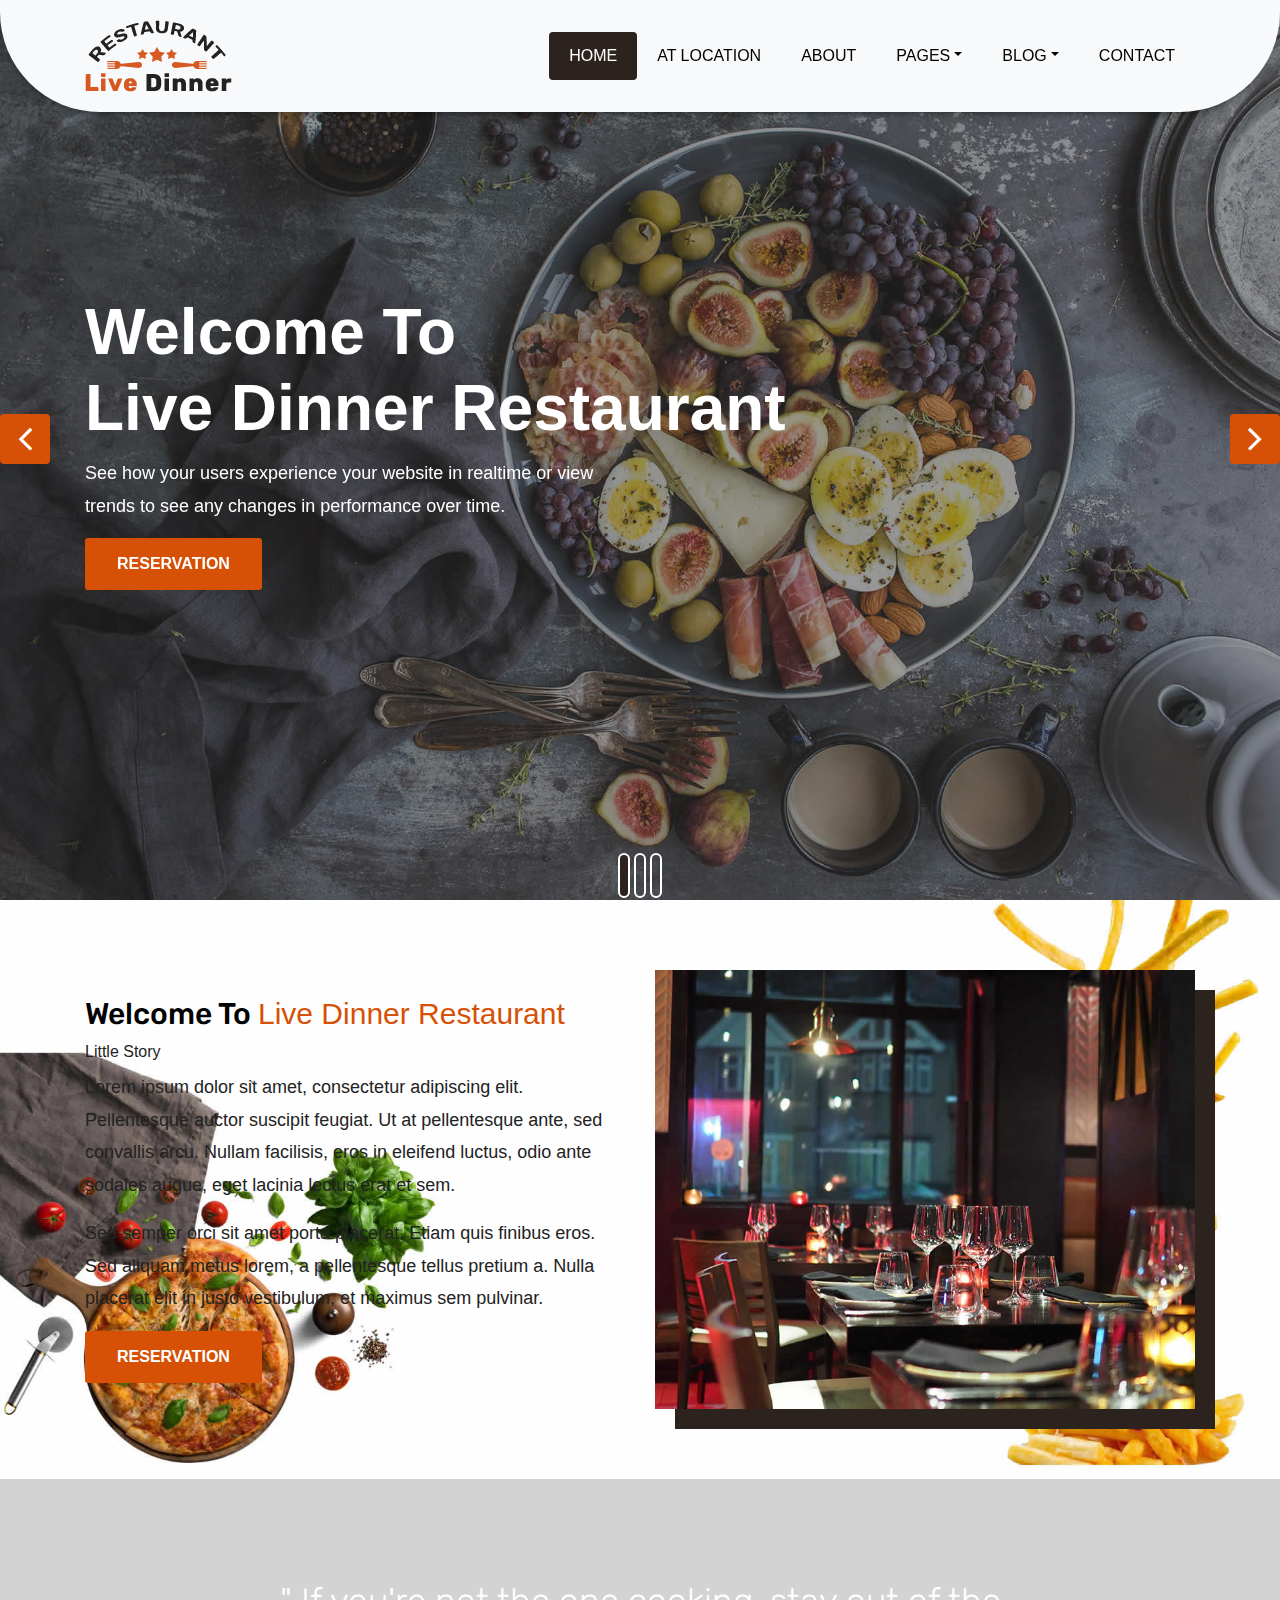
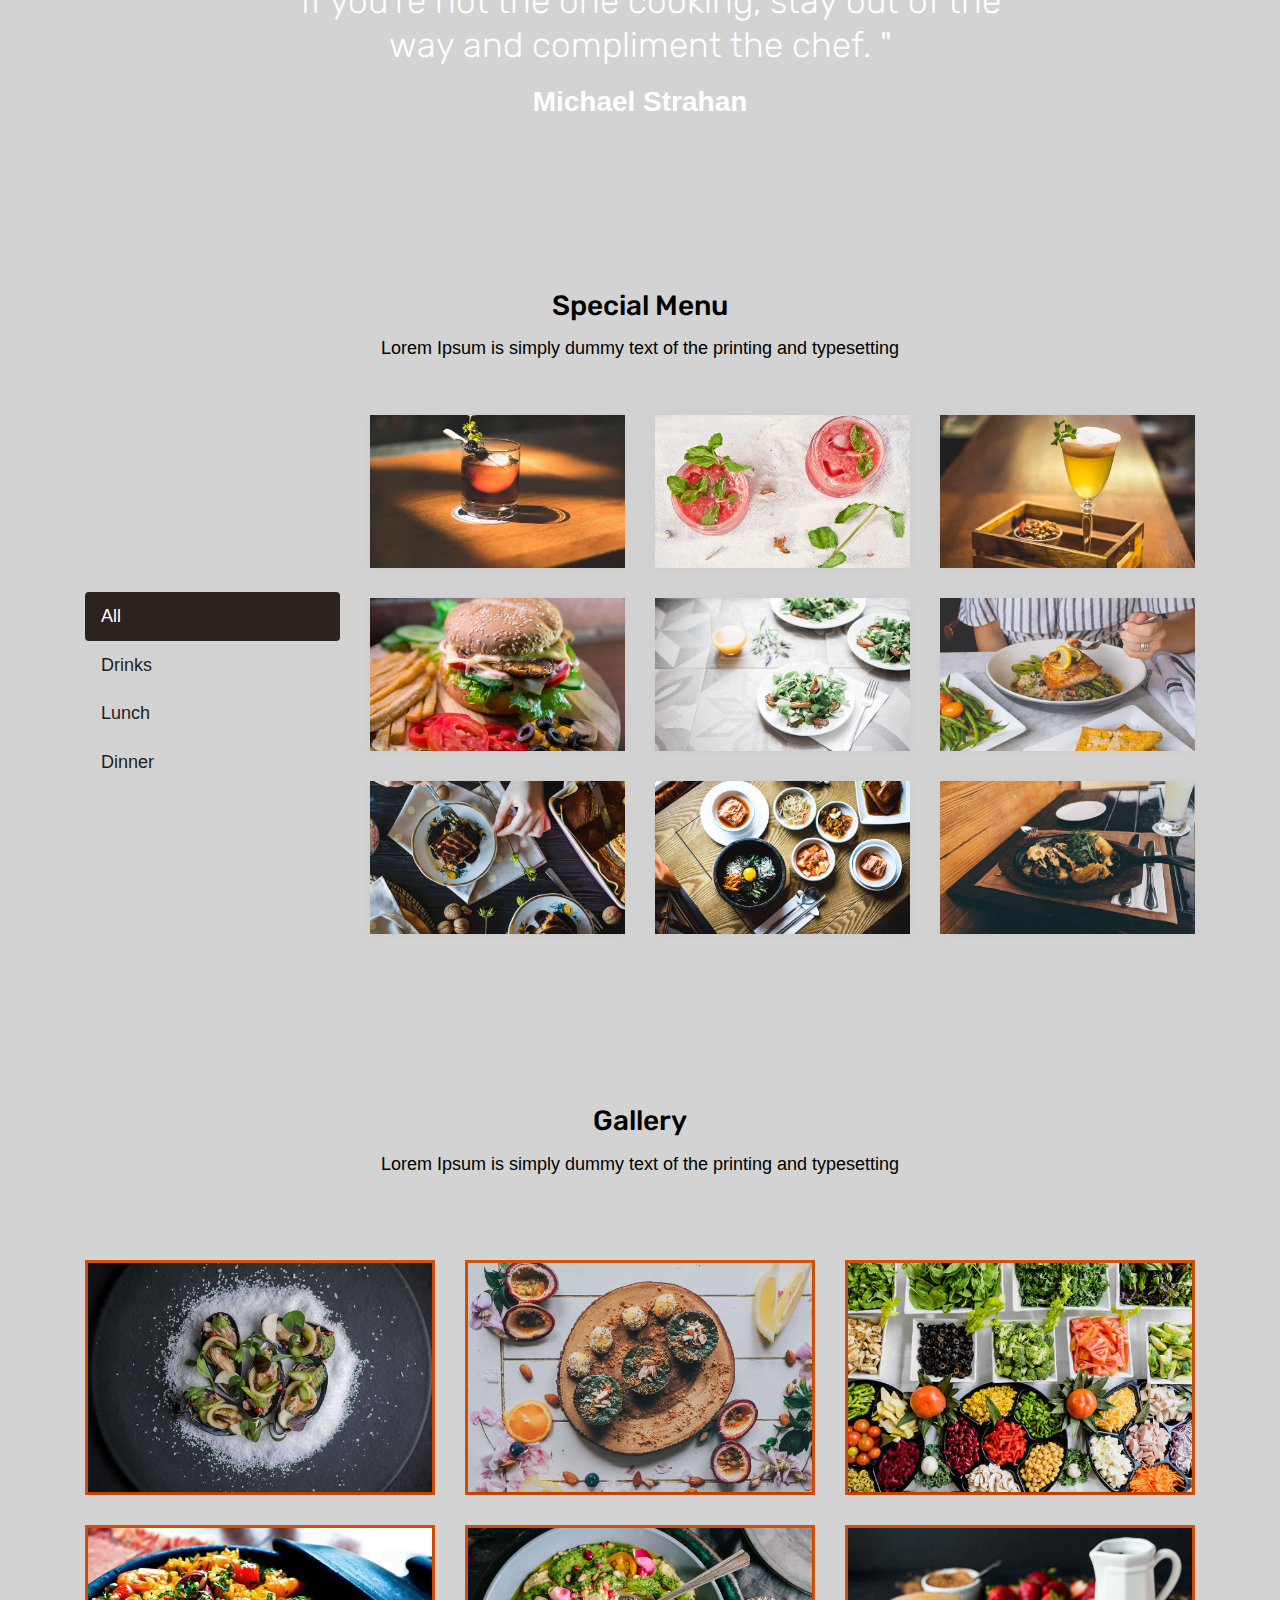
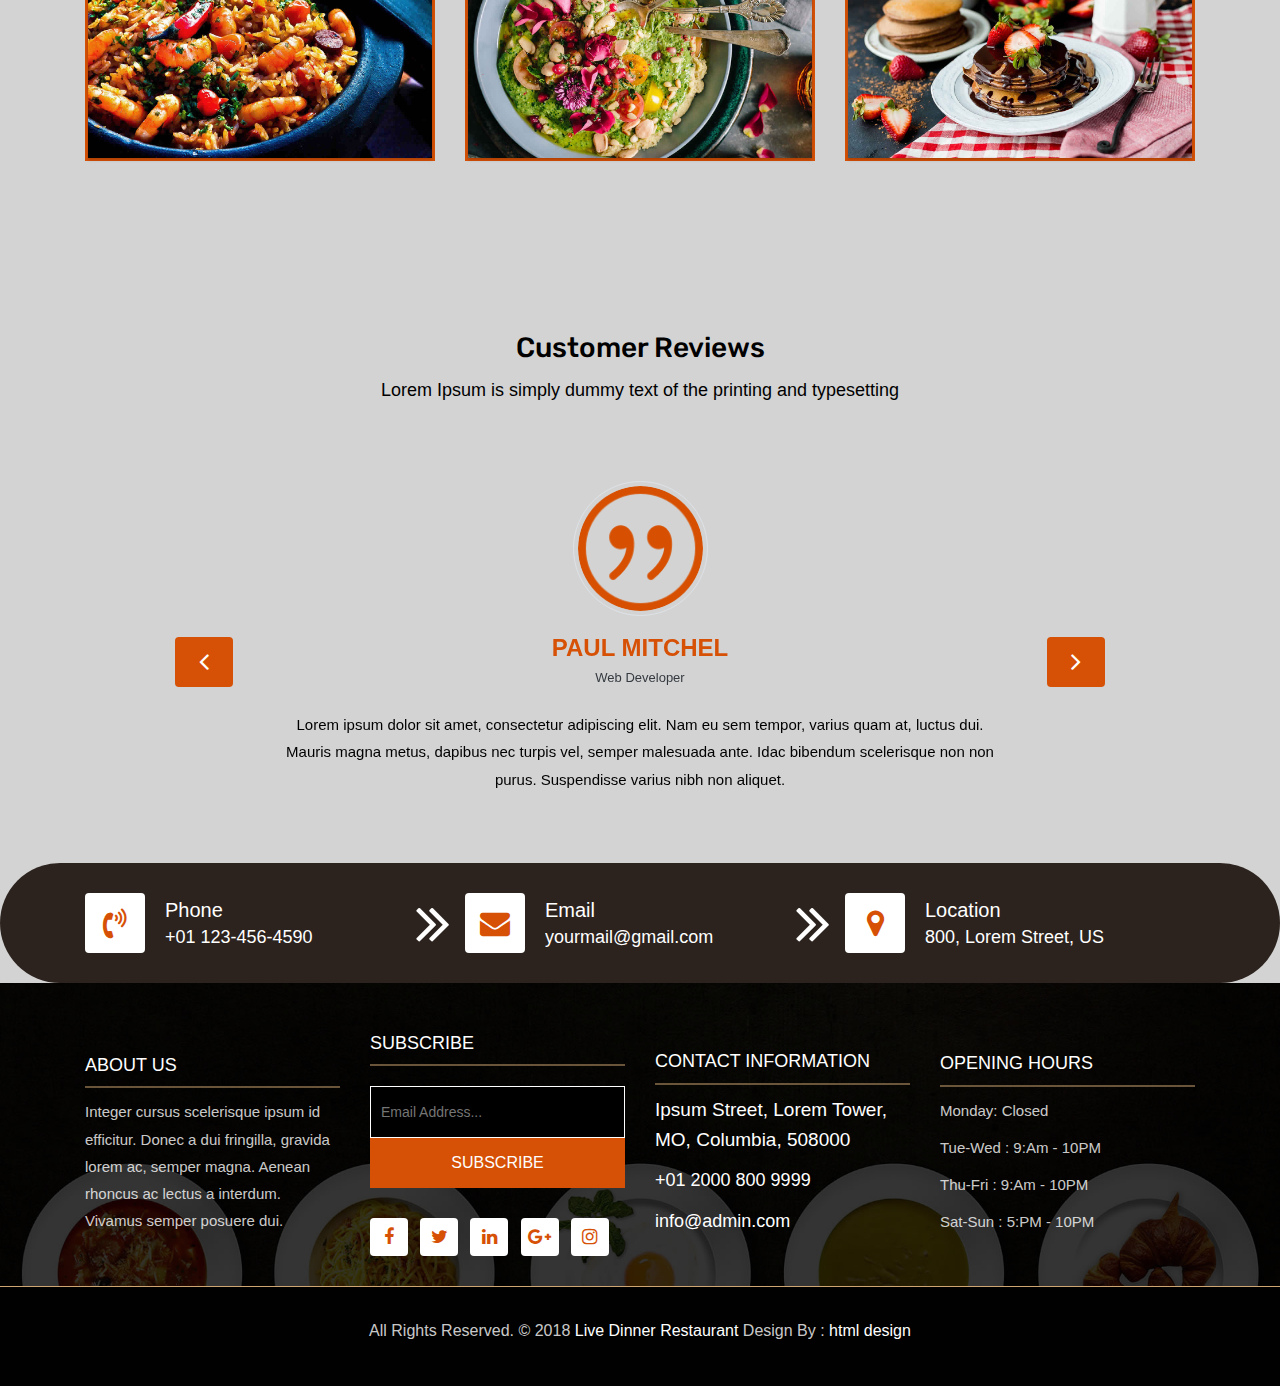
<file: index.html>
<!DOCTYPE html>
<html lang="en"><!-- Basic -->
<head>
	<meta charset="utf-8">
    <meta http-equiv="X-UA-Compatible" content="IE=edge">   
   
    <!-- Mobile Metas -->
    <meta name="viewport" content="width=device-width, initial-scale=1">
 
     <!-- Site Metas -->
    <title>Live Dinner Restaurant - Responsive HTML5 Template</title>  
    <meta name="keywords" content="">
    <meta name="description" content="">
    <meta name="author" content="">

    <!-- Site Icons -->
    <link rel="shortcut icon" href="images/favicon.ico" type="image/x-icon">
    <link rel="apple-touch-icon" href="images/apple-touch-icon.png">

    <!-- Bootstrap CSS -->
    <link rel="stylesheet" href="css/bootstrap.min.css">    
	<!-- Site CSS -->
    <link rel="stylesheet" href="css/style.css">    
    <!-- Responsive CSS -->
    <link rel="stylesheet" href="css/responsive.css">
    <!-- Custom CSS -->
    <link rel="stylesheet" href="css/custom.css">

    <!--[if lt IE 9]>
      <script src="https://oss.maxcdn.com/libs/html5shiv/3.7.0/html5shiv.js"></script>
      <script src="https://oss.maxcdn.com/libs/respond.js/1.4.2/respond.min.js"></script>
    <![endif]-->

</head>

<body>
	<!-- Start header -->
	<header class="top-navbar">
		<nav class="navbar navbar-expand-lg navbar-light bg-light">
			<div class="container">
				<a class="navbar-brand" href="index.html">
					<img src="images/logo.png" alt="" />
				</a>
				<button class="navbar-toggler" type="button" data-toggle="collapse" data-target="#navbars-rs-food" aria-controls="navbars-rs-food" aria-expanded="false" aria-label="Toggle navigation">
				  <span class="navbar-toggler-icon"></span>
				</button>
				<div class="collapse navbar-collapse" id="navbars-rs-food">
					<ul class="navbar-nav ml-auto">
						<li class="nav-item active"><a class="nav-link" href="index.html">Home</a></li>
						<li class="nav-item"><a class="nav-link" href="menu.html">At Location</a></li>
						<li class="nav-item"><a class="nav-link" href="about.html">About</a></li>
						<li class="nav-item dropdown">
							<a class="nav-link dropdown-toggle" href="#" id="dropdown-a" data-toggle="dropdown">Pages</a>
							<div class="dropdown-menu" aria-labelledby="dropdown-a">
								<a class="dropdown-item" href="reservation.html">Reservation</a>
								<a class="dropdown-item" href="stuff.html">Stuff</a>
								<a class="dropdown-item" href="gallery.html">Gallery</a>
							</div>
						</li>
						<li class="nav-item dropdown">
							<a class="nav-link dropdown-toggle" href="#" id="dropdown-a" data-toggle="dropdown">Blog</a>
							<div class="dropdown-menu" aria-labelledby="dropdown-a">
								<a class="dropdown-item" href="blog.html">blog</a>
								<a class="dropdown-item" href="blog-details.html">blog Single</a>
							</div>
						</li>
						<li class="nav-item"><a class="nav-link" href="contact.html">Contact</a></li>
					</ul>
				</div>
			</div>
		</nav>
	</header>
	<!-- End header -->
	
	<!-- Start slides -->
	<div id="slides" class="cover-slides">
		<ul class="slides-container">
			<li class="text-left">
				<img src="images/slider-01.jpg" alt="">
				<div class="container">
					<div class="row">
						<div class="col-md-12">
							<h1 class="m-b-20"><strong>Welcome To <br> Live Dinner Restaurant</strong></h1>
							<p class="m-b-40">See how your users experience your website in realtime or view  <br> 
							trends to see any changes in performance over time.</p>
							<p><a class="btn btn-lg btn-circle btn-outline-new-white" href="#">Reservation</a></p>
						</div>
					</div>
				</div>
			</li>
			<li class="text-left">
				<img src="images/slider-02.jpg" alt="">
				<div class="container">
					<div class="row">
						<div class="col-md-12">
							<h1 class="m-b-20"><strong>Welcome To <br> Live Dinner Restaurant</strong></h1>
							<p class="m-b-40">See how your users experience your website in realtime or view  <br> 
							trends to see any changes in performance over time.</p>
							<p><a class="btn btn-lg btn-circle btn-outline-new-white" href="#">Reservation</a></p>
						</div>
					</div>
				</div>
			</li>
			<li class="text-left">
				<img src="images/slider-03.jpg" alt="">
				<div class="container">
					<div class="row">
						<div class="col-md-12">
							<h1 class="m-b-20"><strong>Welcome To <br> Yamifood Restaurant</strong></h1>
							<p class="m-b-40">See how your users experience your website in realtime or view  <br> 
							trends to see any changes in performance over time.</p>
							<p><a class="btn btn-lg btn-circle btn-outline-new-white" href="#">Reservation</a></p>
						</div>
					</div>
				</div>
			</li>
		</ul>
		<div class="slides-navigation">
			<a href="#" class="next"><i class="fa fa-angle-right" aria-hidden="true"></i></a>
			<a href="#" class="prev"><i class="fa fa-angle-left" aria-hidden="true"></i></a>
		</div>
	</div>
	<!-- End slides -->
	
	<!-- Start About -->
	<div class="about-section-box">
		<div class="container">
			<div class="row">
				<div class="col-lg-6 col-md-6 col-sm-12 text-center">
					<div class="inner-column">
						<h1>Welcome To <span>Live Dinner Restaurant</span></h1>
						<h4>Little Story</h4>
						<p>Lorem ipsum dolor sit amet, consectetur adipiscing elit. Pellentesque auctor suscipit feugiat. Ut at pellentesque ante, sed convallis arcu. Nullam facilisis, eros in eleifend luctus, odio ante sodales augue, eget lacinia lectus erat et sem. </p>
						<p>Sed semper orci sit amet porta placerat. Etiam quis finibus eros. Sed aliquam metus lorem, a pellentesque tellus pretium a. Nulla placerat elit in justo vestibulum, et maximus sem pulvinar.</p>
						<a class="btn btn-lg btn-circle btn-outline-new-white" href="#">Reservation</a>
					</div>
				</div>
				<div class="col-lg-6 col-md-6 col-sm-12">
					<img src="images/about-img.jpg" alt="" class="img-fluid">
				</div>
			</div>
		</div>
	</div>
	<!-- End About -->
	
	<!-- Start QT -->
	<div class="qt-box qt-background">
		<div class="container">
			<div class="row">
				<div class="col-md-8 ml-auto mr-auto text-center">
					<p class="lead ">
						" If you're not the one cooking, stay out of the way and compliment the chef. "
					</p>
					<span class="lead">Michael Strahan</span>
				</div>
			</div>
		</div>
	</div>
	<!-- End QT -->
	
	<!-- Start Menu -->
	<div class="menu-box">
		<div class="container">
			<div class="row">
				<div class="col-lg-12">
					<div class="heading-title text-center">
						<h2>Special Menu</h2>
						<p>Lorem Ipsum is simply dummy text of the printing and typesetting</p>
					</div>
				</div>
			</div>
			
			<div class="row inner-menu-box">
				<div class="col-3">
					<div class="nav flex-column nav-pills" id="v-pills-tab" role="tablist" aria-orientation="vertical">
						<a class="nav-link active" id="v-pills-home-tab" data-toggle="pill" href="#v-pills-home" role="tab" aria-controls="v-pills-home" aria-selected="true">All</a>
						<a class="nav-link" id="v-pills-profile-tab" data-toggle="pill" href="#v-pills-profile" role="tab" aria-controls="v-pills-profile" aria-selected="false">Drinks</a>
						<a class="nav-link" id="v-pills-messages-tab" data-toggle="pill" href="#v-pills-messages" role="tab" aria-controls="v-pills-messages" aria-selected="false">Lunch</</a>
						<a class="nav-link" id="v-pills-settings-tab" data-toggle="pill" href="#v-pills-settings" role="tab" aria-controls="v-pills-settings" aria-selected="false">Dinner</a>
					</div>
				</div>
				
				<div class="col-9">
					<div class="tab-content" id="v-pills-tabContent">
						<div class="tab-pane fade show active" id="v-pills-home" role="tabpanel" aria-labelledby="v-pills-home-tab">
							<div class="row">
								<div class="col-lg-4 col-md-6 special-grid drinks">
									<div class="gallery-single fix">
										<img src="images/img-01.jpg" class="img-fluid" alt="Image">
										<div class="why-text">
											<h4>Special Drinks 1</h4>
											<p>Sed id magna vitae eros sagittis euismod.</p>
											<h5> $7.79</h5>
										</div>
									</div>
								</div>
								
								<div class="col-lg-4 col-md-6 special-grid drinks">
									<div class="gallery-single fix">
										<img src="images/img-02.jpg" class="img-fluid" alt="Image">
										<div class="why-text">
											<h4>Special Drinks 2</h4>
											<p>Sed id magna vitae eros sagittis euismod.</p>
											<h5> $9.79</h5>
										</div>
									</div>
								</div>
								
								<div class="col-lg-4 col-md-6 special-grid drinks">
									<div class="gallery-single fix">
										<img src="images/img-03.jpg" class="img-fluid" alt="Image">
										<div class="why-text">
											<h4>Special Drinks 3</h4>
											<p>Sed id magna vitae eros sagittis euismod.</p>
											<h5> $10.79</h5>
										</div>
									</div>
								</div>
								
								<div class="col-lg-4 col-md-6 special-grid lunch">
									<div class="gallery-single fix">
										<img src="images/img-04.jpg" class="img-fluid" alt="Image">
										<div class="why-text">
											<h4>Special Lunch 1</h4>
											<p>Sed id magna vitae eros sagittis euismod.</p>
											<h5> $15.79</h5>
										</div>
									</div>
								</div>
								
								<div class="col-lg-4 col-md-6 special-grid lunch">
									<div class="gallery-single fix">
										<img src="images/img-05.jpg" class="img-fluid" alt="Image">
										<div class="why-text">
											<h4>Special Lunch 2</h4>
											<p>Sed id magna vitae eros sagittis euismod.</p>
											<h5> $18.79</h5>
										</div>
									</div>
								</div>
								
								<div class="col-lg-4 col-md-6 special-grid lunch">
									<div class="gallery-single fix">
										<img src="images/img-06.jpg" class="img-fluid" alt="Image">
										<div class="why-text">
											<h4>Special Lunch 3</h4>
											<p>Sed id magna vitae eros sagittis euismod.</p>
											<h5> $20.79</h5>
										</div>
									</div>
								</div>
								
								<div class="col-lg-4 col-md-6 special-grid dinner">
									<div class="gallery-single fix">
										<img src="images/img-07.jpg" class="img-fluid" alt="Image">
										<div class="why-text">
											<h4>Special Dinner 1</h4>
											<p>Sed id magna vitae eros sagittis euismod.</p>
											<h5> $25.79</h5>
										</div>
									</div>
								</div>
								
								<div class="col-lg-4 col-md-6 special-grid dinner">
									<div class="gallery-single fix">
										<img src="images/img-08.jpg" class="img-fluid" alt="Image">
										<div class="why-text">
											<h4>Special Dinner 2</h4>
											<p>Sed id magna vitae eros sagittis euismod.</p>
											<h5> $22.79</h5>
										</div>
									</div>
								</div>
								
								<div class="col-lg-4 col-md-6 special-grid dinner">
									<div class="gallery-single fix">
										<img src="images/img-09.jpg" class="img-fluid" alt="Image">
										<div class="why-text">
											<h4>Special Dinner 3</h4>
											<p>Sed id magna vitae eros sagittis euismod.</p>
											<h5> $24.79</h5>
										</div>
									</div>
								</div>
							</div>
							
						</div>
						<div class="tab-pane fade" id="v-pills-profile" role="tabpanel" aria-labelledby="v-pills-profile-tab">
							<div class="row">
								<div class="col-lg-4 col-md-6 special-grid drinks">
									<div class="gallery-single fix">
										<img src="images/img-01.jpg" class="img-fluid" alt="Image">
										<div class="why-text">
											<h4>Special Drinks 1</h4>
											<p>Sed id magna vitae eros sagittis euismod.</p>
											<h5> $7.79</h5>
										</div>
									</div>
								</div>
								
								<div class="col-lg-4 col-md-6 special-grid drinks">
									<div class="gallery-single fix">
										<img src="images/img-02.jpg" class="img-fluid" alt="Image">
										<div class="why-text">
											<h4>Special Drinks 2</h4>
											<p>Sed id magna vitae eros sagittis euismod.</p>
											<h5> $9.79</h5>
										</div>
									</div>
								</div>
								
								<div class="col-lg-4 col-md-6 special-grid drinks">
									<div class="gallery-single fix">
										<img src="images/img-03.jpg" class="img-fluid" alt="Image">
										<div class="why-text">
											<h4>Special Drinks 3</h4>
											<p>Sed id magna vitae eros sagittis euismod.</p>
											<h5> $10.79</h5>
										</div>
									</div>
								</div>
							</div>
							
						</div>
						<div class="tab-pane fade" id="v-pills-messages" role="tabpanel" aria-labelledby="v-pills-messages-tab">
							<div class="row">
								<div class="col-lg-4 col-md-6 special-grid lunch">
									<div class="gallery-single fix">
										<img src="images/img-04.jpg" class="img-fluid" alt="Image">
										<div class="why-text">
											<h4>Special Lunch 1</h4>
											<p>Sed id magna vitae eros sagittis euismod.</p>
											<h5> $15.79</h5>
										</div>
									</div>
								</div>
								
								<div class="col-lg-4 col-md-6 special-grid lunch">
									<div class="gallery-single fix">
										<img src="images/img-05.jpg" class="img-fluid" alt="Image">
										<div class="why-text">
											<h4>Special Lunch 2</h4>
											<p>Sed id magna vitae eros sagittis euismod.</p>
											<h5> $18.79</h5>
										</div>
									</div>
								</div>
								
								<div class="col-lg-4 col-md-6 special-grid lunch">
									<div class="gallery-single fix">
										<img src="images/img-06.jpg" class="img-fluid" alt="Image">
										<div class="why-text">
											<h4>Special Lunch 3</h4>
											<p>Sed id magna vitae eros sagittis euismod.</p>
											<h5> $20.79</h5>
										</div>
									</div>
								</div>
							</div>
						</div>
						<div class="tab-pane fade" id="v-pills-settings" role="tabpanel" aria-labelledby="v-pills-settings-tab">
							<div class="row">
								<div class="col-lg-4 col-md-6 special-grid dinner">
									<div class="gallery-single fix">
										<img src="images/img-07.jpg" class="img-fluid" alt="Image">
										<div class="why-text">
											<h4>Special Dinner 1</h4>
											<p>Sed id magna vitae eros sagittis euismod.</p>
											<h5> $25.79</h5>
										</div>
									</div>
								</div>
								
								<div class="col-lg-4 col-md-6 special-grid dinner">
									<div class="gallery-single fix">
										<img src="images/img-08.jpg" class="img-fluid" alt="Image">
										<div class="why-text">
											<h4>Special Dinner 2</h4>
											<p>Sed id magna vitae eros sagittis euismod.</p>
											<h5> $22.79</h5>
										</div>
									</div>
								</div>
								
								<div class="col-lg-4 col-md-6 special-grid dinner">
									<div class="gallery-single fix">
										<img src="images/img-09.jpg" class="img-fluid" alt="Image">
										<div class="why-text">
											<h4>Special Dinner 3</h4>
											<p>Sed id magna vitae eros sagittis euismod.</p>
											<h5> $24.79</h5>
										</div>
									</div>
								</div>
							</div>
						</div>
					</div>
				</div>
			</div>
			
		</div>
	</div>
	<!-- End Menu -->
	
	<!-- Start Gallery -->
	<div class="gallery-box">
		<div class="container">
			<div class="row">
				<div class="col-lg-12">
					<div class="heading-title text-center">
						<h2>Gallery</h2>
						<p>Lorem Ipsum is simply dummy text of the printing and typesetting</p>
					</div>
				</div>
			</div>
			<div class="tz-gallery">
				<div class="row">
					<div class="col-sm-12 col-md-4 col-lg-4">
						<a class="lightbox" href="images/gallery-img-01.jpg">
							<img class="img-fluid" src="images/gallery-img-01.jpg" alt="Gallery Images">
						</a>
					</div>
					<div class="col-sm-6 col-md-4 col-lg-4">
						<a class="lightbox" href="images/gallery-img-02.jpg">
							<img class="img-fluid" src="images/gallery-img-02.jpg" alt="Gallery Images">
						</a>
					</div>
					<div class="col-sm-6 col-md-4 col-lg-4">
						<a class="lightbox" href="images/gallery-img-03.jpg">
							<img class="img-fluid" src="images/gallery-img-03.jpg" alt="Gallery Images">
						</a>
					</div>
					<div class="col-sm-12 col-md-4 col-lg-4">
						<a class="lightbox" href="images/gallery-img-04.jpg">
							<img class="img-fluid" src="images/gallery-img-04.jpg" alt="Gallery Images">
						</a>
					</div>
					<div class="col-sm-6 col-md-4 col-lg-4">
						<a class="lightbox" href="images/gallery-img-05.jpg">
							<img class="img-fluid" src="images/gallery-img-05.jpg" alt="Gallery Images">
						</a>
					</div> 
					<div class="col-sm-6 col-md-4 col-lg-4">
						<a class="lightbox" href="images/gallery-img-06.jpg">
							<img class="img-fluid" src="images/gallery-img-06.jpg" alt="Gallery Images">
						</a>
					</div>
				</div>
			</div>
		</div>
	</div>
	<!-- End Gallery -->
	
	<!-- Start Customer Reviews -->
	<div class="customer-reviews-box">
		<div class="container">
			<div class="row">
				<div class="col-lg-12">
					<div class="heading-title text-center">
						<h2>Customer Reviews</h2>
						<p>Lorem Ipsum is simply dummy text of the printing and typesetting</p>
					</div>
				</div>
			</div>
			<div class="row">
				<div class="col-md-8 mr-auto ml-auto text-center">
					<div id="reviews" class="carousel slide" data-ride="carousel">
						<div class="carousel-inner mt-4">
							<div class="carousel-item text-center active">
								<div class="img-box p-1 border rounded-circle m-auto">
									<img class="d-block w-100 rounded-circle" src="images/quotations-button.png" alt="">
								</div>
								<h5 class="mt-4 mb-0"><strong class="text-warning text-uppercase">Paul Mitchel</strong></h5>
								<h6 class="text-dark m-0">Web Developer</h6>
								<p class="m-0 pt-3">Lorem ipsum dolor sit amet, consectetur adipiscing elit. Nam eu sem tempor, varius quam at, luctus dui. Mauris magna metus, dapibus nec turpis vel, semper malesuada ante. Idac bibendum scelerisque non non purus. Suspendisse varius nibh non aliquet.</p>
							</div>
							<div class="carousel-item text-center">
								<div class="img-box p-1 border rounded-circle m-auto">
									<img class="d-block w-100 rounded-circle" src="images/quotations-button.png" alt="">
								</div>
								<h5 class="mt-4 mb-0"><strong class="text-warning text-uppercase">Steve Fonsi</strong></h5>
								<h6 class="text-dark m-0">Web Designer</h6>
								<p class="m-0 pt-3">Lorem ipsum dolor sit amet, consectetur adipiscing elit. Nam eu sem tempor, varius quam at, luctus dui. Mauris magna metus, dapibus nec turpis vel, semper malesuada ante. Idac bibendum scelerisque non non purus. Suspendisse varius nibh non aliquet.</p>
							</div>
							<div class="carousel-item text-center">
								<div class="img-box p-1 border rounded-circle m-auto">
									<img class="d-block w-100 rounded-circle" src="images/quotations-button.png" alt="">
								</div>
								<h5 class="mt-4 mb-0"><strong class="text-warning text-uppercase">Daniel vebar</strong></h5>
								<h6 class="text-dark m-0">Seo Analyst</h6>
								<p class="m-0 pt-3">Lorem ipsum dolor sit amet, consectetur adipiscing elit. Nam eu sem tempor, varius quam at, luctus dui. Mauris magna metus, dapibus nec turpis vel, semper malesuada ante. Idac bibendum scelerisque non non purus. Suspendisse varius nibh non aliquet.</p>
							</div>
						</div>
						<a class="carousel-control-prev" href="#reviews" role="button" data-slide="prev">
							<i class="fa fa-angle-left" aria-hidden="true"></i>
							<span class="sr-only">Previous</span>
						</a>
						<a class="carousel-control-next" href="#reviews" role="button" data-slide="next">
							<i class="fa fa-angle-right" aria-hidden="true"></i>
							<span class="sr-only">Next</span>
						</a>
                    </div>
				</div>
			</div>
		</div>
	</div>
	<!-- End Customer Reviews -->
	
	<!-- Start Contact info -->
	<div class="contact-imfo-box">
		<div class="container">
			<div class="row">
				<div class="col-md-4 arrow-right">
					<i class="fa fa-volume-control-phone"></i>
					<div class="overflow-hidden">
						<h4>Phone</h4>
						<p class="lead">
							+01 123-456-4590
						</p>
					</div>
				</div>
				<div class="col-md-4 arrow-right">
					<i class="fa fa-envelope"></i>
					<div class="overflow-hidden">
						<h4>Email</h4>
						<p class="lead">
							yourmail@gmail.com
						</p>
					</div>
				</div>
				<div class="col-md-4">
					<i class="fa fa-map-marker"></i>
					<div class="overflow-hidden">
						<h4>Location</h4>
						<p class="lead">
							800, Lorem Street, US
						</p>
					</div>
				</div>
			</div>
		</div>
	</div>
	<!-- End Contact info -->
	
	<!-- Start Footer -->
	<footer class="footer-area bg-f">
		<div class="container">
			<div class="row">
				<div class="col-lg-3 col-md-6">
					<h3>About Us</h3>
					<p>Integer cursus scelerisque ipsum id efficitur. Donec a dui fringilla, gravida lorem ac, semper magna. Aenean rhoncus ac lectus a interdum. Vivamus semper posuere dui.</p>
				</div>
				<div class="col-lg-3 col-md-6">
					<h3>Subscribe</h3>
					<div class="subscribe_form">
						<form class="subscribe_form">
							<input name="EMAIL" id="subs-email" class="form_input" placeholder="Email Address..." type="email">
							<button type="submit" class="submit">SUBSCRIBE</button>
							<div class="clearfix"></div>
						</form>
					</div>
					<ul class="list-inline f-social">
						<li class="list-inline-item"><a href="#"><i class="fa fa-facebook" aria-hidden="true"></i></a></li>
						<li class="list-inline-item"><a href="#"><i class="fa fa-twitter" aria-hidden="true"></i></a></li>
						<li class="list-inline-item"><a href="#"><i class="fa fa-linkedin" aria-hidden="true"></i></a></li>
						<li class="list-inline-item"><a href="#"><i class="fa fa-google-plus" aria-hidden="true"></i></a></li>
						<li class="list-inline-item"><a href="#"><i class="fa fa-instagram" aria-hidden="true"></i></a></li>
					</ul>
				</div>
				<div class="col-lg-3 col-md-6">
					<h3>Contact information</h3>
					<p class="lead">Ipsum Street, Lorem Tower, MO, Columbia, 508000</p>
					<p class="lead"><a href="#">+01 2000 800 9999</a></p>
					<p><a href="#"> info@admin.com</a></p>
				</div>
				<div class="col-lg-3 col-md-6">
					<h3>Opening hours</h3>
					<p><span class="text-color">Monday: </span>Closed</p>
					<p><span class="text-color">Tue-Wed :</span> 9:Am - 10PM</p>
					<p><span class="text-color">Thu-Fri :</span> 9:Am - 10PM</p>
					<p><span class="text-color">Sat-Sun :</span> 5:PM - 10PM</p>
				</div>
			</div>
		</div>
		
		<div class="copyright">
			<div class="container">
				<div class="row">
					<div class="col-lg-12">
						<p class="company-name">All Rights Reserved. &copy; 2018 <a href="#">Live Dinner Restaurant</a> Design By : 
					<a href="https://html.design/">html design</a></p>
					</div>
				</div>
			</div>
		</div>
		
	</footer>
	<!-- End Footer -->
	
	<a href="#" id="back-to-top" title="Back to top" style="display: none;"><i class="fa fa-paper-plane-o" aria-hidden="true"></i></a>

	<!-- ALL JS FILES -->
	<script src="js/jquery-3.2.1.min.js"></script>
	<script src="js/popper.min.js"></script>
	<script src="js/bootstrap.min.js"></script>
    <!-- ALL PLUGINS -->
	<script src="js/jquery.superslides.min.js"></script>
	<script src="js/images-loded.min.js"></script>
	<script src="js/isotope.min.js"></script>
	<script src="js/baguetteBox.min.js"></script>
	<script src="js/form-validator.min.js"></script>
    <script src="js/contact-form-script.js"></script>
    <script src="js/custom.js"></script>
</body>
</html>
</file>
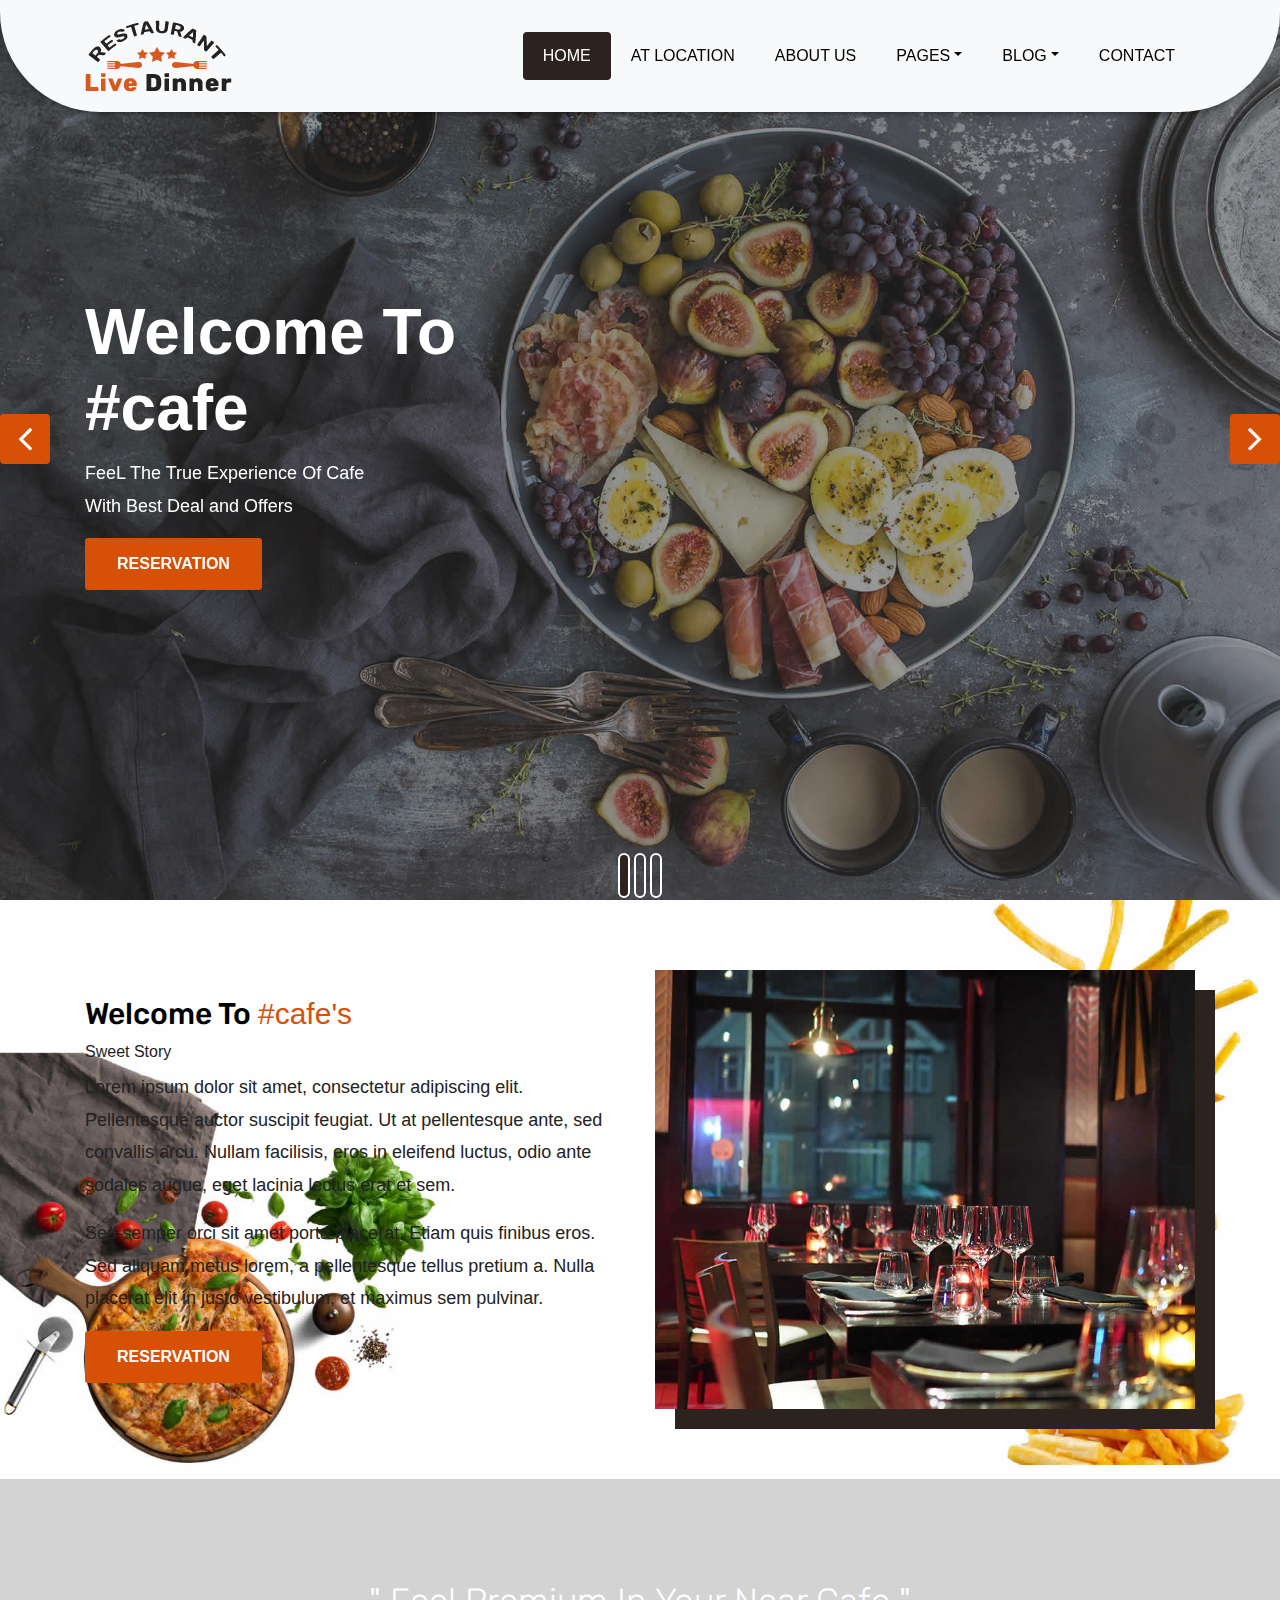
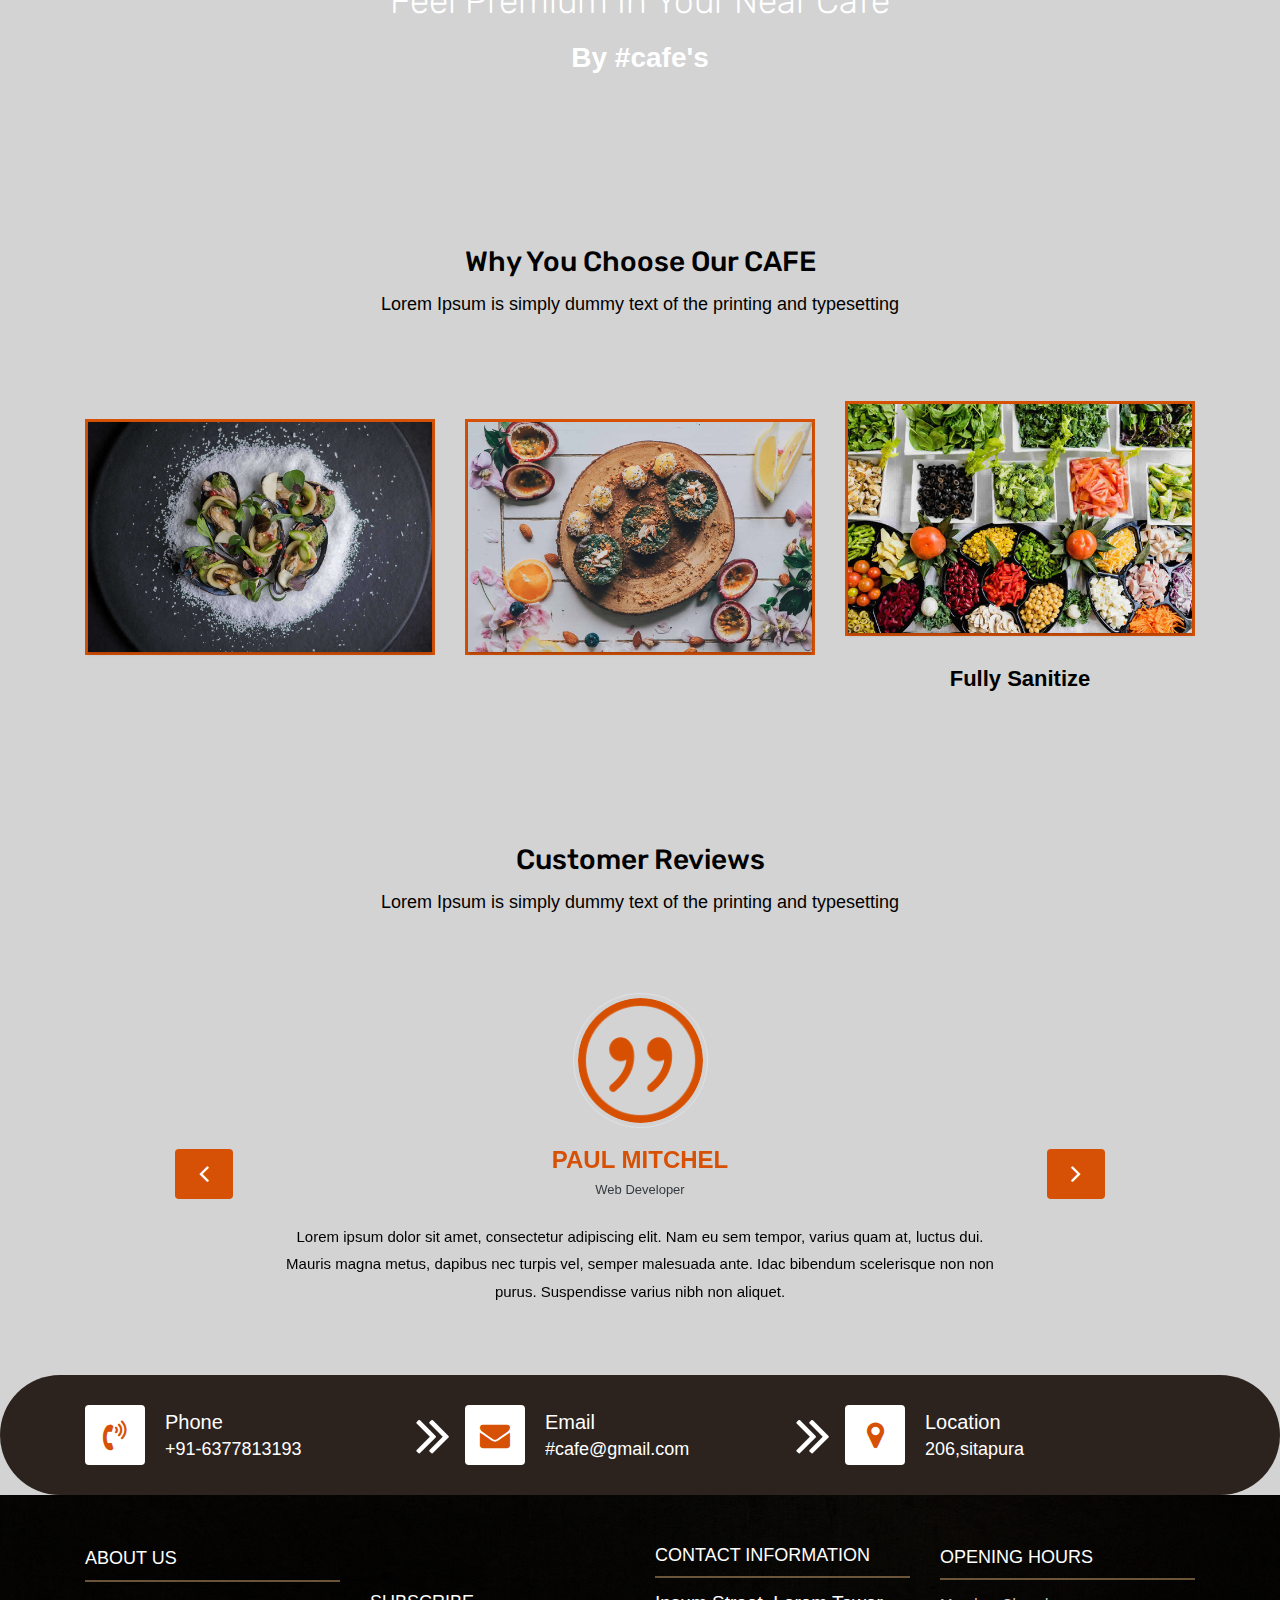
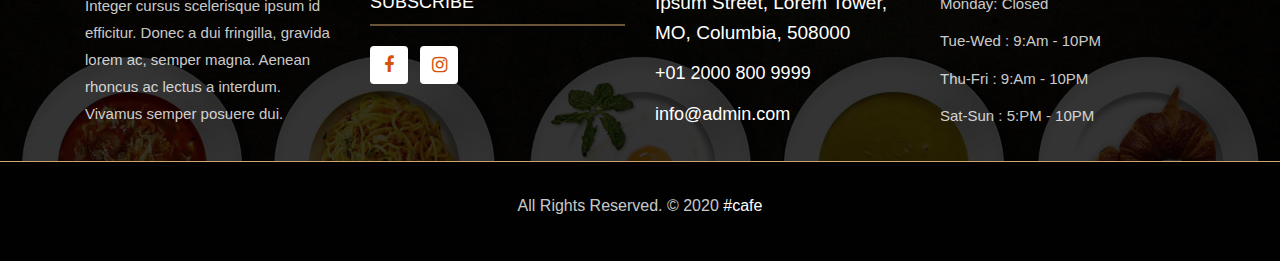
<file: a.html>
<!DOCTYPE html>
<html lang="en"><!-- Basic -->
<head>
	<meta charset="utf-8">
    <meta http-equiv="X-UA-Compatible" content="IE=edge">   
   
    <!-- Mobile Metas -->
    <meta name="viewport" content="width=device-width, initial-scale=1">
 
     <!-- Site Metas -->
    <title>Live Dinner Restaurant - Responsive HTML5 Template</title>  
    <meta name="keywords" content="">
    <meta name="description" content="">
    <meta name="author" content="">

    <!-- Site Icons -->
    <link rel="shortcut icon" href="images/favicon.ico" type="image/x-icon">
    <link rel="apple-touch-icon" href="images/apple-touch-icon.png">

    <!-- Bootstrap CSS -->
    <link rel="stylesheet" href="css/bootstrap.min.css">    
	<!-- Site CSS -->
    <link rel="stylesheet" href="css/style.css">    
    <!-- Responsive CSS -->
    <link rel="stylesheet" href="css/responsive.css">
    <!-- Custom CSS -->
    <link rel="stylesheet" href="css/custom.css">

    <!--[if lt IE 9]>
      <script src="https://oss.maxcdn.com/libs/html5shiv/3.7.0/html5shiv.js"></script>
      <script src="https://oss.maxcdn.com/libs/respond.js/1.4.2/respond.min.js"></script>
    <![endif]-->

</head>

<body>
	<!-- Start header -->
	<header class="top-navbar">
		<nav class="navbar navbar-expand-lg navbar-light bg-light">
			<div class="container">
				<a class="navbar-brand" href="index.html">
					<img src="images/logo.png" alt="" />
				</a>
				<button class="navbar-toggler" type="button" data-toggle="collapse" data-target="#navbars-rs-food" aria-controls="navbars-rs-food" aria-expanded="false" aria-label="Toggle navigation">
				  <span class="navbar-toggler-icon"></span>
				</button>
				<div class="collapse navbar-collapse" id="navbars-rs-food">
					<ul class="navbar-nav ml-auto">
						<li class="nav-item active"><a class="nav-link" href="index.html">Home</a></li>
						<li class="nav-item"><a class="nav-link" href="menu.html">At Location</a></li>
						<li class="nav-item"><a class="nav-link" href="about.html">About Us</a></li>
						<li class="nav-item dropdown">
							<a class="nav-link dropdown-toggle" href="#" id="dropdown-a" data-toggle="dropdown">Pages</a>
							<div class="dropdown-menu" aria-labelledby="dropdown-a">
								<a class="dropdown-item" href="reservation.html">Reservation</a>
								
								<a class="dropdown-item" href="gallery.html">Cafe's</a>
							</div>
						</li>
						<li class="nav-item dropdown">
							<a class="nav-link dropdown-toggle" href="#" id="dropdown-a" data-toggle="dropdown">Blog</a>
							<div class="dropdown-menu" aria-labelledby="dropdown-a">
								<a class="dropdown-item" href="blog.html">blog</a>
								<a class="dropdown-item" href="blog-details.html">blog Single</a>
							</div>
						</li>
						<li class="nav-item"><a class="nav-link" href="contact.html">Contact</a></li>
					</ul>
				</div>
			</div>
		</nav>
	</header>
	<!-- End header -->
	
	<!-- Start slides -->
	<div id="slides" class="cover-slides">
		<ul class="slides-container">
			<li class="text-left">
				<img src="images/slider-01.jpg" alt="">
				<div class="container">
					<div class="row">
						<div class="col-md-12">
							<h1 class="m-b-20"><strong>Welcome To <br> #cafe </strong></h1>
							<p class="m-b-40">FeeL The True Experience Of Cafe<br>
							With Best Deal and Offers</p>
							<p><a class="btn btn-lg btn-circle btn-outline-new-white" href="#">Reservation</a></p>
						</div>
					</div>
				</div>
			</li>
			<li class="text-left">
				<img src="images/slider-02.jpg" alt="">
				<div class="container">
					<div class="row">
						<div class="col-md-12">
							<h1 class="m-b-20"><strong>Welcome To <br> #cafe</strong></h1>
							<p class="m-b-40">FeeL The True Experience Of Cafe<br>
							With Best Deal and Offers</p>
							<p><a class="btn btn-lg btn-circle btn-outline-new-white" href="#">Reservation</a></p>
						</div>
					</div>
				</div>
			</li>
			<li class="text-left">
				<img src="images/slider-03.jpg" alt="">
				<div class="container">
					<div class="row">
						<div class="col-md-12">
							<h1 class="m-b-20"><strong>Welcome To <br>Special Cafe</strong></h1>
							<p class="m-b-40">We Create Some Special Cafe For Special Purpose<br>#loveradda #yarrokiyarri #familylove</p>
							<p><a class="btn btn-lg btn-circle btn-outline-new-white" href="#">Reservation</a></p>
						</div>
					</div>
				</div>
			</li>
		</ul>
		<div class="slides-navigation">
			<a href="#" class="next"><i class="fa fa-angle-right" aria-hidden="true"></i></a>
			<a href="#" class="prev"><i class="fa fa-angle-left" aria-hidden="true"></i></a>
		</div>
	</div>
	<!-- End slides -->
	
	<!-- Start About -->
	<div class="about-section-box">
		<div class="container">
			<div class="row">
				<div class="col-lg-6 col-md-6 col-sm-12 text-center">
					<div class="inner-column">
						<h1>Welcome To <span>#cafe's</span></h1>
						<h4>Sweet Story</h4>
						<p>Lorem ipsum dolor sit amet, consectetur adipiscing elit. Pellentesque auctor suscipit feugiat. Ut at pellentesque ante, sed convallis arcu. Nullam facilisis, eros in eleifend luctus, odio ante sodales augue, eget lacinia lectus erat et sem. </p>
						<p>Sed semper orci sit amet porta placerat. Etiam quis finibus eros. Sed aliquam metus lorem, a pellentesque tellus pretium a. Nulla placerat elit in justo vestibulum, et maximus sem pulvinar.</p>
						<a class="btn btn-lg btn-circle btn-outline-new-white" href="#">Reservation</a>
					</div>
				</div>
				<div class="col-lg-6 col-md-6 col-sm-12">
					<img src="images/about-img.jpg" alt="" class="img-fluid">
				</div>
			</div>
		</div>
	</div>
	<!-- End About -->
	
	<!-- Start QT -->
	<div class="qt-box qt-background">
		<div class="container">
			<div class="row">
				<div class="col-md-8 ml-auto mr-auto text-center">
					<p class="lead ">
						" Feel Premium In Your Near Cafe "
					</p>
					<span class="lead">By #cafe's</span>
				</div>
			</div>
		</div>
	</div>
	<!-- End QT -->
	

	<!-- End Menu -->
	
	<!-- Start Gallery -->
	<div class="gallery-box">
		<div class="container">
			<div class="row">
				<div class="col-lg-12">
					<div class="heading-title text-center">
						<h2>Why You Choose Our CAFE</h2>
						<p>Lorem Ipsum is simply dummy text of the printing and typesetting</p>
					</div>
				</div>
			</div>
			<div class="tz-gallery">
				<div class="row">
					<div class="col-sm-12 col-md-4 col-lg-4">
						<a class="lightbox" href="images/gallery-img-01.jpg">
							<img class="img-fluid" src="images/gallery-img-01.jpg" alt="Gallery Images">
						</a>
					</div>
					<div class="col-sm-6 col-md-4 col-lg-4">
						<a class="lightbox" href="images/gallery-img-02.jpg">
							<img class="img-fluid" src="images/gallery-img-02.jpg" alt="Gallery Images">
						</a>
					</div>
					<div class="col-sm-6 col-md-4 col-lg-4">
						<a class="lightbox" href="images/gallery-img-03.jpg">
							<img class="img-fluid" src="images/gallery-img-03.jpg" alt="Gallery Images">
							
						</a>
						<h2> Fully Sanitize</h2>
					</div>
					
				</div>
			</div>
		</div>
	</div>
	<!-- End Gallery -->
	
	<!-- Start Customer Reviews -->
	<div class="customer-reviews-box">
		<div class="container">
			<div class="row">
				<div class="col-lg-12">
					<div class="heading-title text-center">
						<h2>Customer Reviews</h2>
						<p>Lorem Ipsum is simply dummy text of the printing and typesetting</p>
					</div>
				</div>
			</div>
			<div class="row">
				<div class="col-md-8 mr-auto ml-auto text-center">
					<div id="reviews" class="carousel slide" data-ride="carousel">
						<div class="carousel-inner mt-4">
							<div class="carousel-item text-center active">
								<div class="img-box p-1 border rounded-circle m-auto">
									<img class="d-block w-100 rounded-circle" src="images/quotations-button.png" alt="">
								</div>
								<h5 class="mt-4 mb-0"><strong class="text-warning text-uppercase">Paul Mitchel</strong></h5>
								<h6 class="text-dark m-0">Web Developer</h6>
								<p class="m-0 pt-3">Lorem ipsum dolor sit amet, consectetur adipiscing elit. Nam eu sem tempor, varius quam at, luctus dui. Mauris magna metus, dapibus nec turpis vel, semper malesuada ante. Idac bibendum scelerisque non non purus. Suspendisse varius nibh non aliquet.</p>
							</div>
							<div class="carousel-item text-center">
								<div class="img-box p-1 border rounded-circle m-auto">
									<img class="d-block w-100 rounded-circle" src="images/quotations-button.png" alt="">
								</div>
								<h5 class="mt-4 mb-0"><strong class="text-warning text-uppercase">Steve Fonsi</strong></h5>
								<h6 class="text-dark m-0">Web Designer</h6>
								<p class="m-0 pt-3">Lorem ipsum dolor sit amet, consectetur adipiscing elit. Nam eu sem tempor, varius quam at, luctus dui. Mauris magna metus, dapibus nec turpis vel, semper malesuada ante. Idac bibendum scelerisque non non purus. Suspendisse varius nibh non aliquet.</p>
							</div>
							<div class="carousel-item text-center">
								<div class="img-box p-1 border rounded-circle m-auto">
									<img class="d-block w-100 rounded-circle" src="images/quotations-button.png" alt="">
								</div>
								<h5 class="mt-4 mb-0"><strong class="text-warning text-uppercase">Daniel vebar</strong></h5>
								<h6 class="text-dark m-0">Seo Analyst</h6>
								<p class="m-0 pt-3">Lorem ipsum dolor sit amet, consectetur adipiscing elit. Nam eu sem tempor, varius quam at, luctus dui. Mauris magna metus, dapibus nec turpis vel, semper malesuada ante. Idac bibendum scelerisque non non purus. Suspendisse varius nibh non aliquet.</p>
							</div>
						</div>
						<a class="carousel-control-prev" href="#reviews" role="button" data-slide="prev">
							<i class="fa fa-angle-left" aria-hidden="true"></i>
							<span class="sr-only">Previous</span>
						</a>
						<a class="carousel-control-next" href="#reviews" role="button" data-slide="next">
							<i class="fa fa-angle-right" aria-hidden="true"></i>
							<span class="sr-only">Next</span>
						</a>
                    </div>
				</div>
			</div>
		</div>
	</div>
	<!-- End Customer Reviews -->
	
	<!-- Start Contact info -->
	<div class="contact-imfo-box">
		<div class="container">
			<div class="row">
				<div class="col-md-4 arrow-right">
					<i class="fa fa-volume-control-phone"></i>
					<div class="overflow-hidden">
						<h4>Phone</h4>
						<p class="lead">
							+91-6377813193
						</p>
					</div>
				</div>
				<div class="col-md-4 arrow-right">
					<i class="fa fa-envelope"></i>
					<div class="overflow-hidden">
						<h4>Email</h4>
						<p class="lead">
							#cafe@gmail.com
						</p>
					</div>
				</div>
				<div class="col-md-4">
					<i class="fa fa-map-marker"></i>
					<div class="overflow-hidden">
						<h4>Location</h4>
						<p class="lead">
							206,sitapura
						</p>
					</div>
				</div>
			</div>
		</div>
	</div>
	<!-- End Contact info -->
	
	<!-- Start Footer -->
	<footer class="footer-area bg-f">
		<div class="container">
			<div class="row">
				<div class="col-lg-3 col-md-6">
					<h3>About Us</h3>
					<p>Integer cursus scelerisque ipsum id efficitur. Donec a dui fringilla, gravida lorem ac, semper magna. Aenean rhoncus ac lectus a interdum. Vivamus semper posuere dui.</p>
				</div>
				<div class="col-lg-3 col-md-6">
					<h3>Subscribe</h3>
					
					<ul class="list-inline f-social">
						<li class="list-inline-item"><a href="#"><i class="fa fa-facebook" aria-hidden="true"></i></a></li>
						
						
						
						<li class="list-inline-item"><a href="#"><i class="fa fa-instagram" aria-hidden="true"></i></a></li>
					</ul>
				</div>
				<div class="col-lg-3 col-md-6">
					<h3>Contact information</h3>
					<p class="lead">Ipsum Street, Lorem Tower, MO, Columbia, 508000</p>
					<p class="lead"><a href="#">+01 2000 800 9999</a></p>
					<p><a href="#"> info@admin.com</a></p>
				</div>
				<div class="col-lg-3 col-md-6">
					<h3>Opening hours</h3>
					<p><span class="text-color">Monday: </span>Closed</p>
					<p><span class="text-color">Tue-Wed :</span> 9:Am - 10PM</p>
					<p><span class="text-color">Thu-Fri :</span> 9:Am - 10PM</p>
					<p><span class="text-color">Sat-Sun :</span> 5:PM - 10PM</p>
				</div>
			</div>
		</div>
		
		<div class="copyright">
			<div class="container">
				<div class="row">
					<div class="col-lg-12">
						<p class="company-name">All Rights Reserved. &copy; 2020 <a href="#">#cafe</a> 
					
					</div>
				</div>
			</div>
		</div>
		
	</footer>
	<!-- End Footer -->
	
	<a href="#" id="back-to-top" title="Back to top" style="display: none;"><i class="fa fa-arrow-up" aria-hidden="true"></i></a>

	<!-- ALL JS FILES -->
	<script src="js/jquery-3.2.1.min.js"></script>
	<script src="js/popper.min.js"></script>
	<script src="js/bootstrap.min.js"></script>
    <!-- ALL PLUGINS -->
	<script src="js/jquery.superslides.min.js"></script>
	<script src="js/images-loded.min.js"></script>
	<script src="js/isotope.min.js"></script>
	<script src="js/baguetteBox.min.js"></script>
	<script src="js/form-validator.min.js"></script>
    <script src="js/contact-form-script.js"></script>
    <script src="js/custom.js"></script>
</body>
</html>
</file>
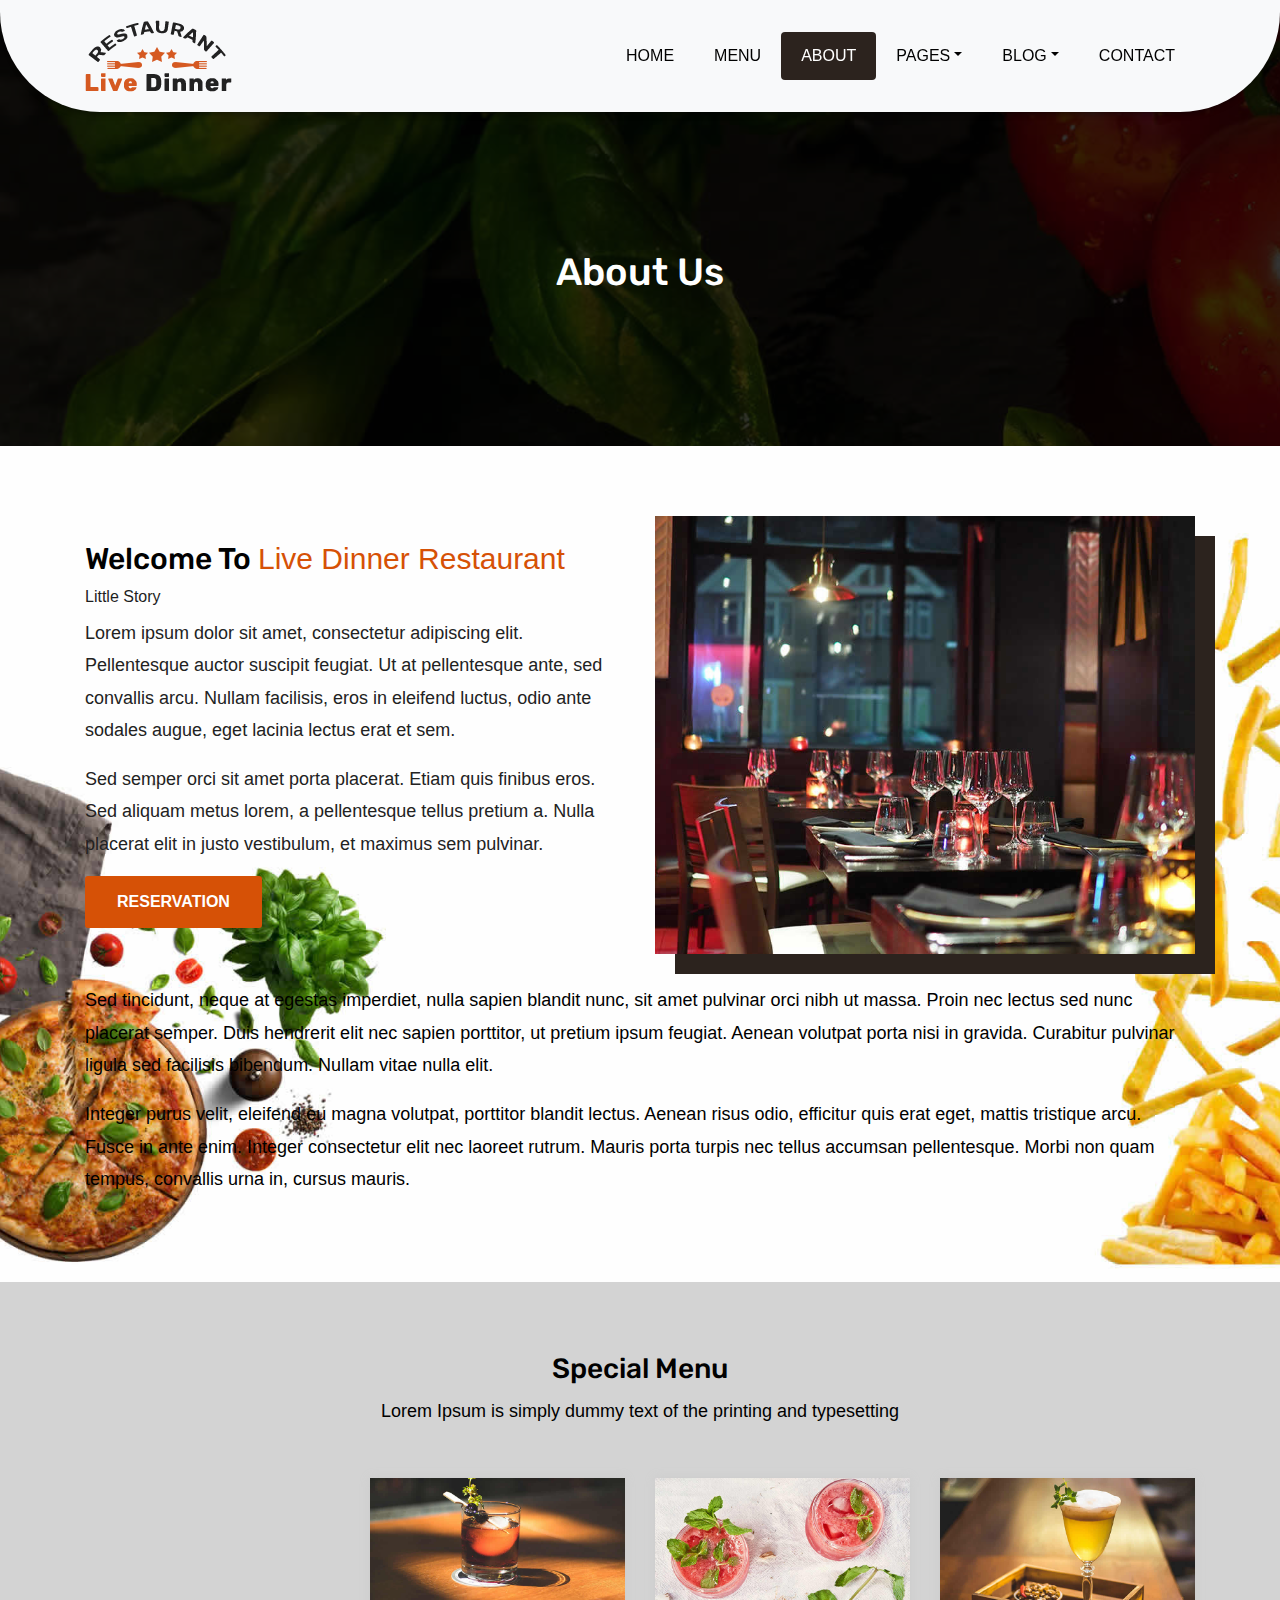
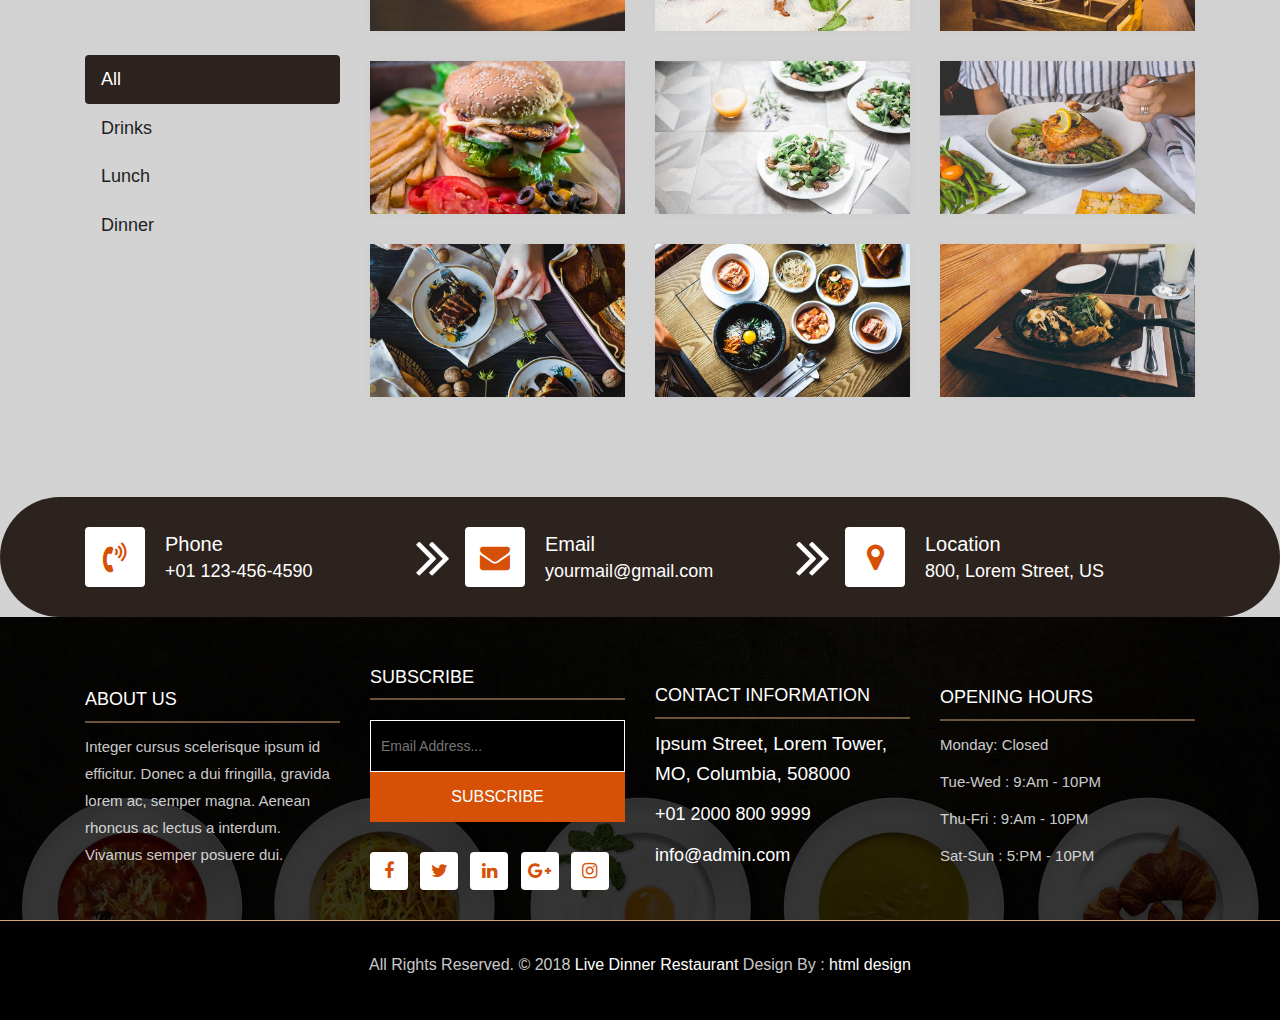
<file: about.html>
<!DOCTYPE html>
<html lang="en"><!-- Basic -->
<head>
	<meta charset="utf-8">
    <meta http-equiv="X-UA-Compatible" content="IE=edge">   
   
    <!-- Mobile Metas -->
    <meta name="viewport" content="width=device-width, initial-scale=1">
 
     <!-- Site Metas -->
    <title>Live Dinner Restaurant - Responsive HTML5 Template</title>  
    <meta name="keywords" content="">
    <meta name="description" content="">
    <meta name="author" content="">

    <!-- Site Icons -->
    <link rel="shortcut icon" href="images/favicon.ico" type="image/x-icon">
    <link rel="apple-touch-icon" href="images/apple-touch-icon.png">

    <!-- Bootstrap CSS -->
    <link rel="stylesheet" href="css/bootstrap.min.css">    
	<!-- Site CSS -->
    <link rel="stylesheet" href="css/style.css">    
    <!-- Responsive CSS -->
    <link rel="stylesheet" href="css/responsive.css">
    <!-- Custom CSS -->
    <link rel="stylesheet" href="css/custom.css">

    <!--[if lt IE 9]>
      <script src="https://oss.maxcdn.com/libs/html5shiv/3.7.0/html5shiv.js"></script>
      <script src="https://oss.maxcdn.com/libs/respond.js/1.4.2/respond.min.js"></script>
    <![endif]-->

</head>

<body>
	<!-- Start header -->
	<header class="top-navbar">
		<nav class="navbar navbar-expand-lg navbar-light bg-light">
			<div class="container">
				<a class="navbar-brand" href="index.html">
					<img src="images/logo.png" alt="" />
				</a>
				<button class="navbar-toggler" type="button" data-toggle="collapse" data-target="#navbars-rs-food" aria-controls="navbars-rs-food" aria-expanded="false" aria-label="Toggle navigation">
				  <span class="navbar-toggler-icon"></span>
				</button>
				<div class="collapse navbar-collapse" id="navbars-rs-food">
					<ul class="navbar-nav ml-auto">
						<li class="nav-item"><a class="nav-link" href="index.html">Home</a></li>
						<li class="nav-item"><a class="nav-link" href="menu.html">Menu</a></li>
						<li class="nav-item active"><a class="nav-link" href="about.html">About</a></li>
						<li class="nav-item dropdown">
							<a class="nav-link dropdown-toggle" href="#" id="dropdown-a" data-toggle="dropdown">Pages</a>
							<div class="dropdown-menu" aria-labelledby="dropdown-a">
								<a class="dropdown-item" href="reservation.html">Reservation</a>
								<a class="dropdown-item" href="stuff.html">Stuff</a>
								<a class="dropdown-item" href="gallery.html">Gallery</a>
							</div>
						</li>
						<li class="nav-item dropdown">
							<a class="nav-link dropdown-toggle" href="#" id="dropdown-a" data-toggle="dropdown">Blog</a>
							<div class="dropdown-menu" aria-labelledby="dropdown-a">
								<a class="dropdown-item" href="blog.html">blog</a>
								<a class="dropdown-item" href="blog-details.html">blog Single</a>
							</div>
						</li>
						<li class="nav-item"><a class="nav-link" href="contact.html">Contact</a></li>
					</ul>
				</div>
			</div>
		</nav>
	</header>
	<!-- End header -->
	
	<!-- Start header -->
	<div class="all-page-title page-breadcrumb">
		<div class="container text-center">
			<div class="row">
				<div class="col-lg-12">
					<h1>About Us</h1>
				</div>
			</div>
		</div>
	</div>
	<!-- End header -->
	
	<!-- Start About -->
	<div class="about-section-box">
		<div class="container">
			<div class="row">
				<div class="col-lg-6 col-md-6 text-center">
					<div class="inner-column">
						<h1>Welcome To <span>Live Dinner Restaurant</span></h1>
						<h4>Little Story</h4>
						<p>Lorem ipsum dolor sit amet, consectetur adipiscing elit. Pellentesque auctor suscipit feugiat. Ut at pellentesque ante, sed convallis arcu. Nullam facilisis, eros in eleifend luctus, odio ante sodales augue, eget lacinia lectus erat et sem. </p>
						<p>Sed semper orci sit amet porta placerat. Etiam quis finibus eros. Sed aliquam metus lorem, a pellentesque tellus pretium a. Nulla placerat elit in justo vestibulum, et maximus sem pulvinar.</p>
						<a class="btn btn-lg btn-circle btn-outline-new-white" href="#">Reservation</a>
					</div>
				</div>
				<div class="col-lg-6 col-md-6">
					<img src="images/about-img.jpg" alt="" class="img-fluid">
				</div>
				<div class="col-md-12">
					<div class="inner-pt">
						<p>Sed tincidunt, neque at egestas imperdiet, nulla sapien blandit nunc, sit amet pulvinar orci nibh ut massa. Proin nec lectus sed nunc placerat semper. Duis hendrerit elit nec sapien porttitor, ut pretium ipsum feugiat. Aenean volutpat porta nisi in gravida. Curabitur pulvinar ligula sed facilisis bibendum. Nullam vitae nulla elit. </p>
						<p>Integer purus velit, eleifend eu magna volutpat, porttitor blandit lectus. Aenean risus odio, efficitur quis erat eget, mattis tristique arcu. Fusce in ante enim. Integer consectetur elit nec laoreet rutrum. Mauris porta turpis nec tellus accumsan pellentesque. Morbi non quam tempus, convallis urna in, cursus mauris. </p>
					</div>
				</div>
			</div>
		</div>
	</div>
	<!-- End About -->
	
	<!-- Start Menu -->
	<div class="menu-box">
		<div class="container">
			<div class="row">
				<div class="col-lg-12">
					<div class="heading-title text-center">
						<h2>Special Menu</h2>
						<p>Lorem Ipsum is simply dummy text of the printing and typesetting</p>
					</div>
				</div>
			</div>
				
			<div class="row inner-menu-box">
				<div class="col-3">
					<div class="nav flex-column nav-pills" id="v-pills-tab" role="tablist" aria-orientation="vertical">
						<a class="nav-link active" id="v-pills-home-tab" data-toggle="pill" href="#v-pills-home" role="tab" aria-controls="v-pills-home" aria-selected="true">All</a>
						<a class="nav-link" id="v-pills-profile-tab" data-toggle="pill" href="#v-pills-profile" role="tab" aria-controls="v-pills-profile" aria-selected="false">Drinks</a>
						<a class="nav-link" id="v-pills-messages-tab" data-toggle="pill" href="#v-pills-messages" role="tab" aria-controls="v-pills-messages" aria-selected="false">Lunch</</a>
						<a class="nav-link" id="v-pills-settings-tab" data-toggle="pill" href="#v-pills-settings" role="tab" aria-controls="v-pills-settings" aria-selected="false">Dinner</a>
					</div>
				</div>
				
				<div class="col-9">
					<div class="tab-content" id="v-pills-tabContent">
						<div class="tab-pane fade show active" id="v-pills-home" role="tabpanel" aria-labelledby="v-pills-home-tab">
							<div class="row">
								<div class="col-lg-4 col-md-6 special-grid drinks">
									<div class="gallery-single fix">
										<img src="images/img-01.jpg" class="img-fluid" alt="Image">
										<div class="why-text">
											<h4>Special Drinks 1</h4>
											<p>Sed id magna vitae eros sagittis euismod.</p>
											<h5> $7.79</h5>
										</div>
									</div>
								</div>
								
								<div class="col-lg-4 col-md-6 special-grid drinks">
									<div class="gallery-single fix">
										<img src="images/img-02.jpg" class="img-fluid" alt="Image">
										<div class="why-text">
											<h4>Special Drinks 2</h4>
											<p>Sed id magna vitae eros sagittis euismod.</p>
											<h5> $9.79</h5>
										</div>
									</div>
								</div>
								
								<div class="col-lg-4 col-md-6 special-grid drinks">
									<div class="gallery-single fix">
										<img src="images/img-03.jpg" class="img-fluid" alt="Image">
										<div class="why-text">
											<h4>Special Drinks 3</h4>
											<p>Sed id magna vitae eros sagittis euismod.</p>
											<h5> $10.79</h5>
										</div>
									</div>
								</div>
								
								<div class="col-lg-4 col-md-6 special-grid lunch">
									<div class="gallery-single fix">
										<img src="images/img-04.jpg" class="img-fluid" alt="Image">
										<div class="why-text">
											<h4>Special Lunch 1</h4>
											<p>Sed id magna vitae eros sagittis euismod.</p>
											<h5> $15.79</h5>
										</div>
									</div>
								</div>
								
								<div class="col-lg-4 col-md-6 special-grid lunch">
									<div class="gallery-single fix">
										<img src="images/img-05.jpg" class="img-fluid" alt="Image">
										<div class="why-text">
											<h4>Special Lunch 2</h4>
											<p>Sed id magna vitae eros sagittis euismod.</p>
											<h5> $18.79</h5>
										</div>
									</div>
								</div>
								
								<div class="col-lg-4 col-md-6 special-grid lunch">
									<div class="gallery-single fix">
										<img src="images/img-06.jpg" class="img-fluid" alt="Image">
										<div class="why-text">
											<h4>Special Lunch 3</h4>
											<p>Sed id magna vitae eros sagittis euismod.</p>
											<h5> $20.79</h5>
										</div>
									</div>
								</div>
								
								<div class="col-lg-4 col-md-6 special-grid dinner">
									<div class="gallery-single fix">
										<img src="images/img-07.jpg" class="img-fluid" alt="Image">
										<div class="why-text">
											<h4>Special Dinner 1</h4>
											<p>Sed id magna vitae eros sagittis euismod.</p>
											<h5> $25.79</h5>
										</div>
									</div>
								</div>
								
								<div class="col-lg-4 col-md-6 special-grid dinner">
									<div class="gallery-single fix">
										<img src="images/img-08.jpg" class="img-fluid" alt="Image">
										<div class="why-text">
											<h4>Special Dinner 2</h4>
											<p>Sed id magna vitae eros sagittis euismod.</p>
											<h5> $22.79</h5>
										</div>
									</div>
								</div>
								
								<div class="col-lg-4 col-md-6 special-grid dinner">
									<div class="gallery-single fix">
										<img src="images/img-09.jpg" class="img-fluid" alt="Image">
										<div class="why-text">
											<h4>Special Dinner 3</h4>
											<p>Sed id magna vitae eros sagittis euismod.</p>
											<h5> $24.79</h5>
										</div>
									</div>
								</div>
							</div>
							
						</div>
						<div class="tab-pane fade" id="v-pills-profile" role="tabpanel" aria-labelledby="v-pills-profile-tab">
							<div class="row">
								<div class="col-lg-4 col-md-6 special-grid drinks">
									<div class="gallery-single fix">
										<img src="images/img-01.jpg" class="img-fluid" alt="Image">
										<div class="why-text">
											<h4>Special Drinks 1</h4>
											<p>Sed id magna vitae eros sagittis euismod.</p>
											<h5> $7.79</h5>
										</div>
									</div>
								</div>
								
								<div class="col-lg-4 col-md-6 special-grid drinks">
									<div class="gallery-single fix">
										<img src="images/img-02.jpg" class="img-fluid" alt="Image">
										<div class="why-text">
											<h4>Special Drinks 2</h4>
											<p>Sed id magna vitae eros sagittis euismod.</p>
											<h5> $9.79</h5>
										</div>
									</div>
								</div>
								
								<div class="col-lg-4 col-md-6 special-grid drinks">
									<div class="gallery-single fix">
										<img src="images/img-03.jpg" class="img-fluid" alt="Image">
										<div class="why-text">
											<h4>Special Drinks 3</h4>
											<p>Sed id magna vitae eros sagittis euismod.</p>
											<h5> $10.79</h5>
										</div>
									</div>
								</div>
							</div>
							
						</div>
						<div class="tab-pane fade" id="v-pills-messages" role="tabpanel" aria-labelledby="v-pills-messages-tab">
							<div class="row">
								<div class="col-lg-4 col-md-6 special-grid lunch">
									<div class="gallery-single fix">
										<img src="images/img-04.jpg" class="img-fluid" alt="Image">
										<div class="why-text">
											<h4>Special Lunch 1</h4>
											<p>Sed id magna vitae eros sagittis euismod.</p>
											<h5> $15.79</h5>
										</div>
									</div>
								</div>
								
								<div class="col-lg-4 col-md-6 special-grid lunch">
									<div class="gallery-single fix">
										<img src="images/img-05.jpg" class="img-fluid" alt="Image">
										<div class="why-text">
											<h4>Special Lunch 2</h4>
											<p>Sed id magna vitae eros sagittis euismod.</p>
											<h5> $18.79</h5>
										</div>
									</div>
								</div>
								
								<div class="col-lg-4 col-md-6 special-grid lunch">
									<div class="gallery-single fix">
										<img src="images/img-06.jpg" class="img-fluid" alt="Image">
										<div class="why-text">
											<h4>Special Lunch 3</h4>
											<p>Sed id magna vitae eros sagittis euismod.</p>
											<h5> $20.79</h5>
										</div>
									</div>
								</div>
							</div>
						</div>
						<div class="tab-pane fade" id="v-pills-settings" role="tabpanel" aria-labelledby="v-pills-settings-tab">
							<div class="row">
								<div class="col-lg-4 col-md-6 special-grid dinner">
									<div class="gallery-single fix">
										<img src="images/img-07.jpg" class="img-fluid" alt="Image">
										<div class="why-text">
											<h4>Special Dinner 1</h4>
											<p>Sed id magna vitae eros sagittis euismod.</p>
											<h5> $25.79</h5>
										</div>
									</div>
								</div>
								
								<div class="col-lg-4 col-md-6 special-grid dinner">
									<div class="gallery-single fix">
										<img src="images/img-08.jpg" class="img-fluid" alt="Image">
										<div class="why-text">
											<h4>Special Dinner 2</h4>
											<p>Sed id magna vitae eros sagittis euismod.</p>
											<h5> $22.79</h5>
										</div>
									</div>
								</div>
								
								<div class="col-lg-4 col-md-6 special-grid dinner">
									<div class="gallery-single fix">
										<img src="images/img-09.jpg" class="img-fluid" alt="Image">
										<div class="why-text">
											<h4>Special Dinner 3</h4>
											<p>Sed id magna vitae eros sagittis euismod.</p>
											<h5> $24.79</h5>
										</div>
									</div>
								</div>
							</div>
						</div>
					</div>
				</div>
			</div>
			
		</div>
	</div>
	<!-- End Menu -->
	
	<!-- Start Contact info -->
	<div class="contact-imfo-box">
		<div class="container">
			<div class="row">
				<div class="col-md-4 arrow-right">
					<i class="fa fa-volume-control-phone"></i>
					<div class="overflow-hidden">
						<h4>Phone</h4>
						<p class="lead">
							+01 123-456-4590
						</p>
					</div>
				</div>
				<div class="col-md-4 arrow-right">
					<i class="fa fa-envelope"></i>
					<div class="overflow-hidden">
						<h4>Email</h4>
						<p class="lead">
							yourmail@gmail.com
						</p>
					</div>
				</div>
				<div class="col-md-4">
					<i class="fa fa-map-marker"></i>
					<div class="overflow-hidden">
						<h4>Location</h4>
						<p class="lead">
							800, Lorem Street, US
						</p>
					</div>
				</div>
			</div>
		</div>
	</div>
	<!-- End Contact info -->
	
	<!-- Start Footer -->
	<footer class="footer-area bg-f">
		<div class="container">
			<div class="row">
				<div class="col-lg-3 col-md-6">
					<h3>About Us</h3>
					<p>Integer cursus scelerisque ipsum id efficitur. Donec a dui fringilla, gravida lorem ac, semper magna. Aenean rhoncus ac lectus a interdum. Vivamus semper posuere dui.</p>
				</div>
				<div class="col-lg-3 col-md-6">
					<h3>Subscribe</h3>
					<div class="subscribe_form">
						<form class="subscribe_form">
							<input name="EMAIL" id="subs-email" class="form_input" placeholder="Email Address..." type="email">
							<button type="submit" class="submit">SUBSCRIBE</button>
							<div class="clearfix"></div>
						</form>
					</div>
					<ul class="list-inline f-social">
						<li class="list-inline-item"><a href="#"><i class="fa fa-facebook" aria-hidden="true"></i></a></li>
						<li class="list-inline-item"><a href="#"><i class="fa fa-twitter" aria-hidden="true"></i></a></li>
						<li class="list-inline-item"><a href="#"><i class="fa fa-linkedin" aria-hidden="true"></i></a></li>
						<li class="list-inline-item"><a href="#"><i class="fa fa-google-plus" aria-hidden="true"></i></a></li>
						<li class="list-inline-item"><a href="#"><i class="fa fa-instagram" aria-hidden="true"></i></a></li>
					</ul>
				</div>
				<div class="col-lg-3 col-md-6">
					<h3>Contact information</h3>
					<p class="lead">Ipsum Street, Lorem Tower, MO, Columbia, 508000</p>
					<p class="lead"><a href="#">+01 2000 800 9999</a></p>
					<p><a href="#"> info@admin.com</a></p>
				</div>
				<div class="col-lg-3 col-md-6">
					<h3>Opening hours</h3>
					<p><span class="text-color">Monday: </span>Closed</p>
					<p><span class="text-color">Tue-Wed :</span> 9:Am - 10PM</p>
					<p><span class="text-color">Thu-Fri :</span> 9:Am - 10PM</p>
					<p><span class="text-color">Sat-Sun :</span> 5:PM - 10PM</p>
				</div>
			</div>
		</div>
		
		<div class="copyright">
			<div class="container">
				<div class="row">
					<div class="col-lg-12">
						<p class="company-name">All Rights Reserved. &copy; 2018 <a href="#">Live Dinner Restaurant</a> Design By : 
					<a href="https://html.design/">html design</a></p>
					</div>
				</div>
			</div>
		</div>
		
	</footer>
	<!-- End Footer -->
	
	<a href="#" id="back-to-top" title="Back to top" style="display: none;"><i class="fa fa-paper-plane-o" aria-hidden="true"></i></a>

	<!-- ALL JS FILES -->
	<script src="js/jquery-3.2.1.min.js"></script>
	<script src="js/popper.min.js"></script>
	<script src="js/bootstrap.min.js"></script>
    <!-- ALL PLUGINS -->
	<script src="js/jquery.superslides.min.js"></script>
	<script src="js/images-loded.min.js"></script>
	<script src="js/isotope.min.js"></script>
	<script src="js/baguetteBox.min.js"></script>
	<script src="js/form-validator.min.js"></script>
    <script src="js/contact-form-script.js"></script>
    <script src="js/custom.js"></script>
</body>
</html>
</file>
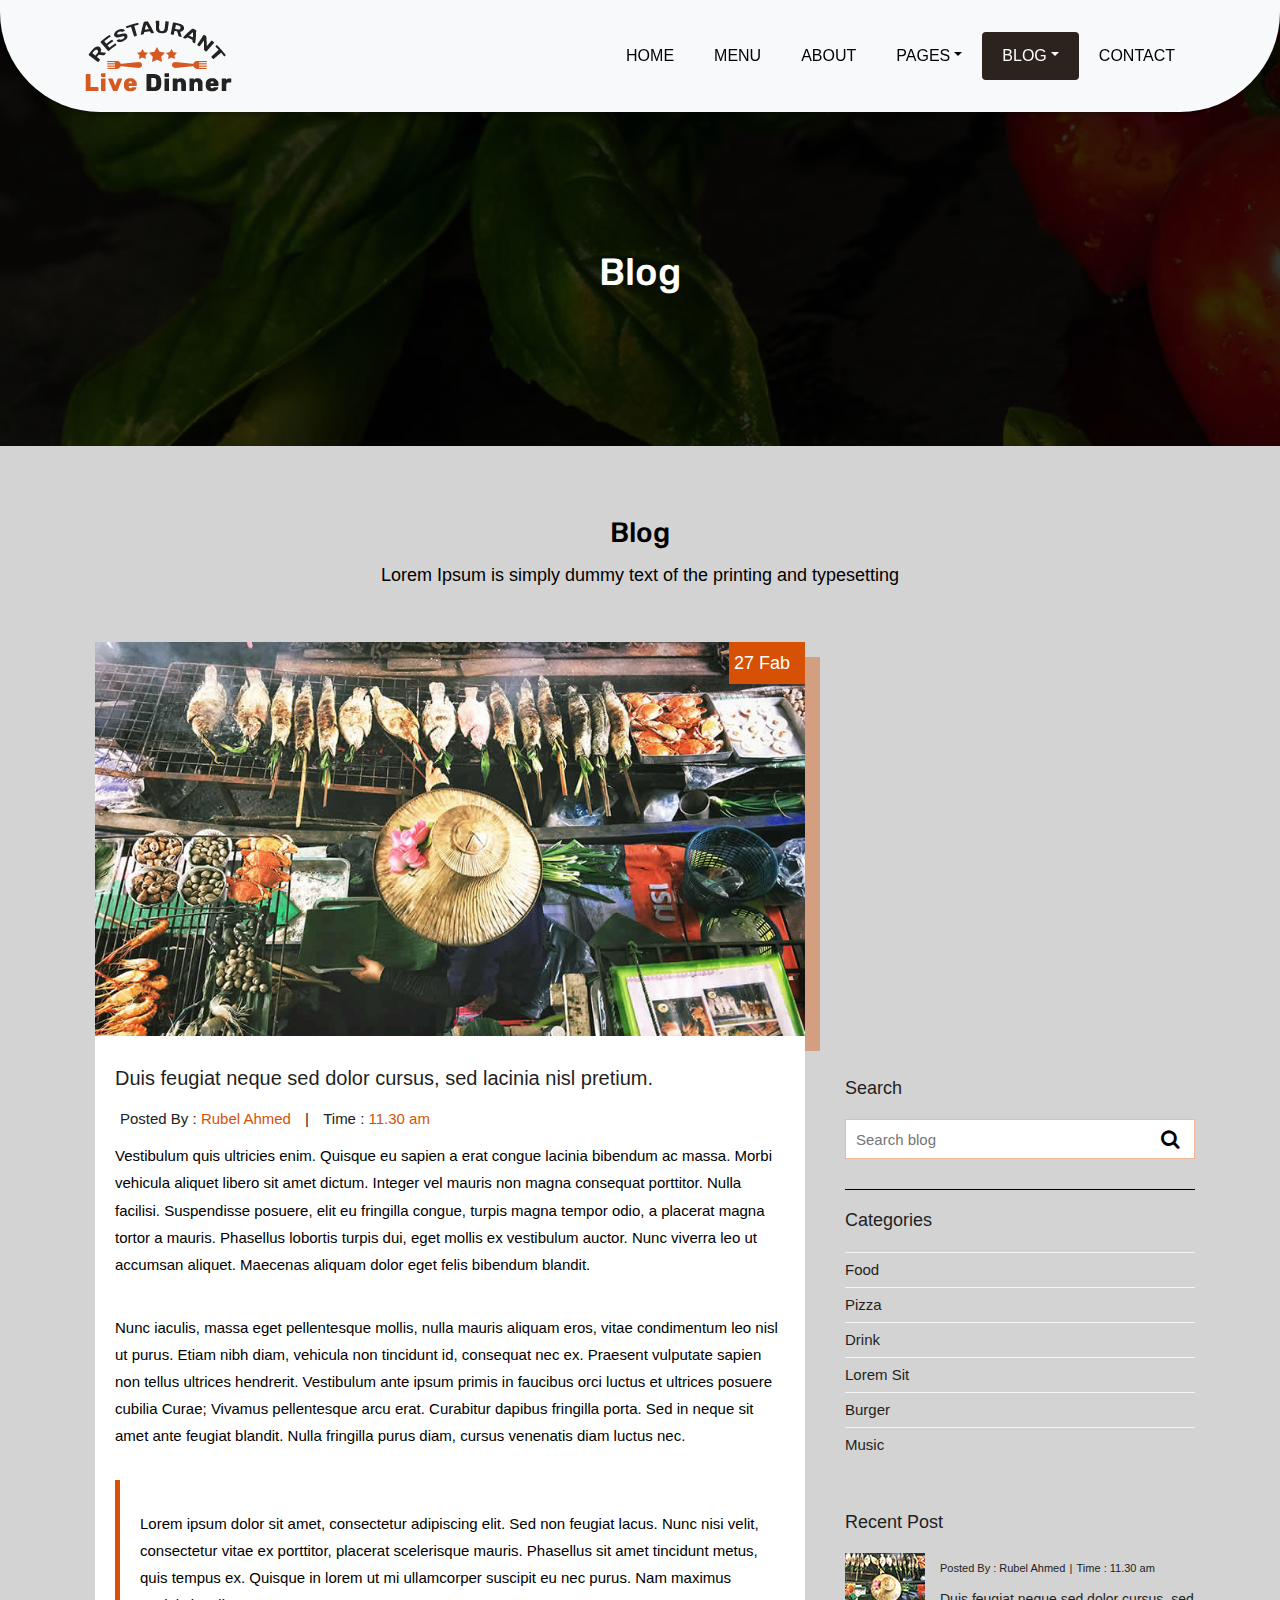
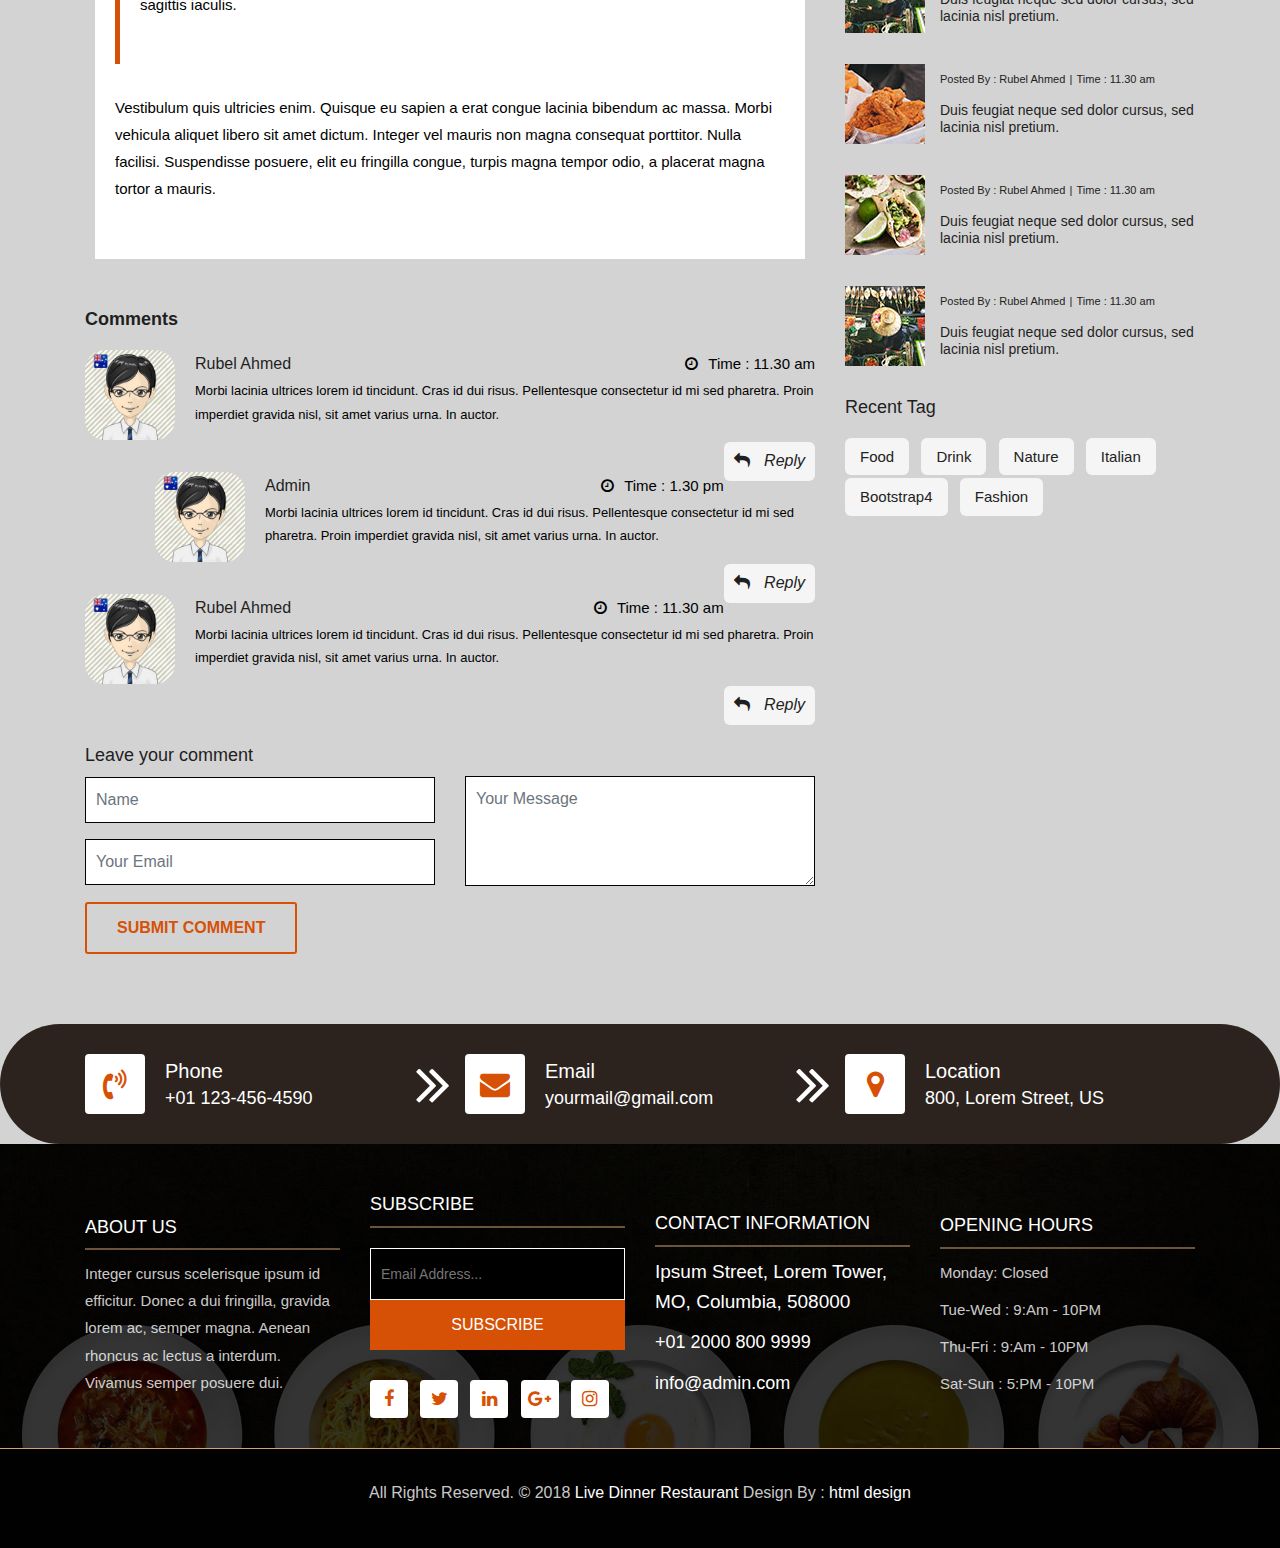
<file: blog-details.html>
<!DOCTYPE html>
<html lang="en"><!-- Basic -->
<head>
	<meta charset="utf-8">
    <meta http-equiv="X-UA-Compatible" content="IE=edge">   
   
    <!-- Mobile Metas -->
    <meta name="viewport" content="width=device-width, initial-scale=1">
 
     <!-- Site Metas -->
    <title>Live Dinner Restaurant - Responsive HTML5 Template</title>  
    <meta name="keywords" content="">
    <meta name="description" content="">
    <meta name="author" content="">

    <!-- Site Icons -->
    <link rel="shortcut icon" href="images/favicon.ico" type="image/x-icon">
    <link rel="apple-touch-icon" href="images/apple-touch-icon.png">

    <!-- Bootstrap CSS -->
    <link rel="stylesheet" href="css/bootstrap.min.css">    
	<!-- Site CSS -->
    <link rel="stylesheet" href="css/style.css">    
    <!-- Responsive CSS -->
    <link rel="stylesheet" href="css/responsive.css">
    <!-- Custom CSS -->
    <link rel="stylesheet" href="css/custom.css">

    <!--[if lt IE 9]>
      <script src="https://oss.maxcdn.com/libs/html5shiv/3.7.0/html5shiv.js"></script>
      <script src="https://oss.maxcdn.com/libs/respond.js/1.4.2/respond.min.js"></script>
    <![endif]-->

</head>

<body>
	<!-- Start header -->
	<header class="top-navbar">
		<nav class="navbar navbar-expand-lg navbar-light bg-light">
			<div class="container">
				<a class="navbar-brand" href="index.html">
					<img src="images/logo.png" alt="" />
				</a>
				<button class="navbar-toggler" type="button" data-toggle="collapse" data-target="#navbars-rs-food" aria-controls="navbars-rs-food" aria-expanded="false" aria-label="Toggle navigation">
				  <span class="navbar-toggler-icon"></span>
				</button>
				<div class="collapse navbar-collapse" id="navbars-rs-food">
					<ul class="navbar-nav ml-auto">
						<li class="nav-item"><a class="nav-link" href="index.html">Home</a></li>
						<li class="nav-item"><a class="nav-link" href="menu.html">Menu</a></li>
						<li class="nav-item"><a class="nav-link" href="about.html">About</a></li>
						<li class="nav-item dropdown">
							<a class="nav-link dropdown-toggle" href="#" id="dropdown-a" data-toggle="dropdown">Pages</a>
							<div class="dropdown-menu" aria-labelledby="dropdown-a">
								<a class="dropdown-item" href="reservation.html">Reservation</a>
								<a class="dropdown-item" href="stuff.html">Stuff</a>
								<a class="dropdown-item" href="gallery.html">Gallery</a>
							</div>
						</li>
						<li class="nav-item active dropdown">
							<a class="nav-link dropdown-toggle" href="#" id="dropdown-a" data-toggle="dropdown">Blog</a>
							<div class="dropdown-menu" aria-labelledby="dropdown-a">
								<a class="dropdown-item" href="blog.html">blog</a>
								<a class="dropdown-item" href="blog-details.html">blog Single</a>
							</div>
						</li>
						<li class="nav-item"><a class="nav-link" href="contact.html">Contact</a></li>
					</ul>
				</div>
			</div>
		</nav>
	</header>
	<!-- End header -->
	
	<!-- Start All Pages -->
	<div class="all-page-title page-breadcrumb">
		<div class="container text-center">
			<div class="row">
				<div class="col-lg-12">
					<h1>Blog</h1>
				</div>
			</div>
		</div>
	</div>
	<!-- End All Pages -->
	
	<!-- Start blog details -->
	<div class="blog-box">
		<div class="container">
			<div class="row">
				<div class="col-lg-12">
					<div class="heading-title text-center">
						<h2>Blog</h2>
						<p>Lorem Ipsum is simply dummy text of the printing and typesetting</p>
					</div>
				</div>
			</div>
			<div class="row">
				<div class="col-xl-8 col-lg-8 col-12">
					<div class="blog-inner-details-page">
						<div class="blog-inner-box">
							<div class="side-blog-img">
								<img class="img-fluid" src="images/inner-blog-img.jpg" alt="">							
								<div class="date-blog-up">
									27 Fab
								</div>
							</div>
							<div class="inner-blog-detail details-page">
								<h3>Duis feugiat neque sed dolor cursus, sed lacinia nisl pretium.</h3>
								<ul>
									<li><i class="zmdi zmdi-account"></i>Posted By : <span>Rubel Ahmed</span></li>
									<li>|</li>
									<li><i class="zmdi zmdi-time"></i>Time : <span>11.30 am</span></li>
								</ul>
								<p>Vestibulum quis ultricies enim. Quisque eu sapien a erat congue lacinia bibendum ac massa. Morbi vehicula aliquet libero sit amet dictum. Integer vel mauris non magna consequat porttitor. Nulla facilisi. Suspendisse posuere, elit eu fringilla congue, turpis magna tempor odio, a placerat magna tortor a mauris. Phasellus lobortis turpis dui, eget mollis ex vestibulum auctor. Nunc viverra leo ut accumsan aliquet. Maecenas aliquam dolor eget felis bibendum blandit.</p>
								<p>Nunc iaculis, massa eget pellentesque mollis, nulla mauris aliquam eros, vitae condimentum leo nisl ut purus. Etiam nibh diam, vehicula non tincidunt id, consequat nec ex. Praesent vulputate sapien non tellus ultrices hendrerit. Vestibulum ante ipsum primis in faucibus orci luctus et ultrices posuere cubilia Curae; Vivamus pellentesque arcu erat. Curabitur dapibus fringilla porta. Sed in neque sit amet ante feugiat blandit. Nulla fringilla purus diam, cursus venenatis diam luctus nec.</p>
								<blockquote>
									<p>Lorem ipsum dolor sit amet, consectetur adipiscing elit. Sed non feugiat lacus. Nunc nisi velit, consectetur vitae ex porttitor, placerat scelerisque mauris. Phasellus sit amet tincidunt metus, quis tempus ex. Quisque in lorem ut mi ullamcorper suscipit eu nec purus. Nam maximus sagittis iaculis.</p>
								</blockquote>
								<p>Vestibulum quis ultricies enim. Quisque eu sapien a erat congue lacinia bibendum ac massa. Morbi vehicula aliquet libero sit amet dictum. Integer vel mauris non magna consequat porttitor. Nulla facilisi. Suspendisse posuere, elit eu fringilla congue, turpis magna tempor odio, a placerat magna tortor a mauris.</p>
							</div>
						</div>
						<div class="blog-comment-box">
							<h3>Comments</h3>
							<div class="comment-item">
								<div class="comment-item-left">
									<img src="images/avt-img.jpg" alt="">
								</div>
								<div class="comment-item-right">
									<div class="pull-left">
										<a href="#">Rubel Ahmed</a>
									</div>
									<div class="pull-right">
										<i class="fa fa-clock-o" aria-hidden="true"></i>Time : <span>11.30 am</span>
									</div>
									<div class="des-l">
										<p>Morbi lacinia ultrices lorem id tincidunt. Cras id dui risus. Pellentesque consectetur id mi sed pharetra. Proin imperdiet gravida nisl, sit amet varius urna. In auctor.</p>
									</div>
									<a href="#" class="right-btn-re"><i class="fa fa-reply" aria-hidden="true"></i> Reply</a>
								</div>
							</div>
							<div class="comment-item children">
								<div class="comment-item-left">
									<img src="images/avt-img.jpg" alt="">
								</div>
								<div class="comment-item-right">
									<div class="pull-left">
										<a href="#">Admin</a>
									</div>
									<div class="pull-right">
										<i class="fa fa-clock-o" aria-hidden="true"></i>Time : <span>1.30 pm</span>
									</div>
									<div class="des-l">
										<p>Morbi lacinia ultrices lorem id tincidunt. Cras id dui risus. Pellentesque consectetur id mi sed pharetra. Proin imperdiet gravida nisl, sit amet varius urna. In auctor.</p>
									</div>
									<a href="#" class="right-btn-re"><i class="fa fa-reply" aria-hidden="true"></i> Reply</a>
								</div>
							</div>
							<div class="comment-item">
								<div class="comment-item-left">
									<img src="images/avt-img.jpg" alt="">
								</div>
								<div class="comment-item-right">
									<div class="pull-left">
										<a href="#">Rubel Ahmed</a>
									</div>
									<div class="pull-right">
										<i class="fa fa-clock-o" aria-hidden="true"></i>Time : <span>11.30 am</span>
									</div>
									<div class="des-l">
										<p>Morbi lacinia ultrices lorem id tincidunt. Cras id dui risus. Pellentesque consectetur id mi sed pharetra. Proin imperdiet gravida nisl, sit amet varius urna. In auctor.</p>
									</div>
									<a href="#" class="right-btn-re"><i class="fa fa-reply" aria-hidden="true"></i> Reply</a>
								</div>
							</div>
						</div>
						<div class="comment-respond-box">
							<h3>Leave your comment </h3>
							<div class="comment-respond-form">
								<form id="commentrespondform" class="comment-form-respond row" method="post">
									<div class="col-lg-6 col-md-6 col-sm-6">
										<div class="form-group">
											<input id="name_com" class="form-control" name="name" placeholder="Name" type="text">
										</div>
										<div class="form-group">
											<input id="email_com" class="form-control" name="email" placeholder="Your Email" type="email">
										</div>
									</div>
									<div class="col-lg-6 col-md-6 col-sm-6">
										<div class="form-group">
											<textarea class="form-control" id="textarea_com" placeholder="Your Message" rows="2"></textarea>
										</div>
									</div>
									<div class="col-lg-12 col-md-12 col-sm-12">
										<button class="btn btn-submit">Submit comment</button>
									</div>
								</form>
							</div>
						</div>
					</div>
				</div>
			
				<div class="col-xl-4 col-lg-4 col-md-6 col-sm-8 col-12 blog-sidebar">
					<div class="right-side-blog">
						<h3>Search</h3>
						<div class="blog-search-form">
							<input name="search" placeholder="Search blog" type="text">
							<button class="search-btn">
								<i class="fa fa-search" aria-hidden="true"></i>
							</button>
						</div>
						<h3>Categories</h3>
						<div class="blog-categories">
							<ul>
								<li><a href="#"><span>Food</span></a></li>
								<li><a href="#"><span>Pizza</span></a></li>
								<li><a href="#"><span>Drink</span></a></li>
								<li><a href="#"><span>Lorem Sit</span></a></li>
								<li><a href="#"><span>Burger</span></a></li>
								<li><a href="#"><span>Music</span></a></li>
							</ul>
						</div>
						<h3>Recent Post</h3>
						<div class="post-box-blog">
							<div class="recent-post-box">
								<div class="recent-box-blog">
									<div class="recent-img">
										<img class="img-fluid" src="images/post-img-01.jpg" alt="">
									</div>
									<div class="recent-info">
										<ul>
											<li><i class="zmdi zmdi-account"></i>Posted By : <span>Rubel Ahmed</span></li>
											<li>|</li>
											<li><i class="zmdi zmdi-time"></i>Time : <span>11.30 am</span></li>
										</ul>
										<h4>Duis feugiat neque sed dolor cursus, sed lacinia nisl pretium.</h4>
									</div>
								</div>
								<div class="recent-box-blog">
									<div class="recent-img">
										<img class="img-fluid" src="images/post-img-02.jpg" alt="">
									</div>
									<div class="recent-info">
										<ul>
											<li><i class="zmdi zmdi-account"></i>Posted By : <span>Rubel Ahmed</span></li>
											<li>|</li>
											<li><i class="zmdi zmdi-time"></i>Time : <span>11.30 am</span></li>
										</ul>
										<h4>Duis feugiat neque sed dolor cursus, sed lacinia nisl pretium.</h4>
									</div>
								</div>
								<div class="recent-box-blog">
									<div class="recent-img">
										<img class="img-fluid" src="images/post-img-03.jpg" alt="">
									</div>
									<div class="recent-info">
										<ul>
											<li><i class="zmdi zmdi-account"></i>Posted By : <span>Rubel Ahmed</span></li>
											<li>|</li>
											<li><i class="zmdi zmdi-time"></i>Time : <span>11.30 am</span></li>
										</ul>
										<h4>Duis feugiat neque sed dolor cursus, sed lacinia nisl pretium.</h4>
									</div>
								</div>
								<div class="recent-box-blog">
									<div class="recent-img">
										<img class="img-fluid" src="images/post-img-01.jpg" alt="">
									</div>
									<div class="recent-info">
										<ul>
											<li><i class="zmdi zmdi-account"></i>Posted By : <span>Rubel Ahmed</span></li>
											<li>|</li>
											<li><i class="zmdi zmdi-time"></i>Time : <span>11.30 am</span></li>
										</ul>
										<h4>Duis feugiat neque sed dolor cursus, sed lacinia nisl pretium.</h4>
									</div>
								</div>
							</div>
						</div>
						<h3>Recent Tag</h3>
						<div class="blog-tag-box">
							<ul class="list-inline tag-list">
								<li class="list-inline-item"><a href="#">Food</a></li>
								<li class="list-inline-item"><a href="#">Drink</a></li>
								<li class="list-inline-item"><a href="#">Nature</a></li>
								<li class="list-inline-item"><a href="#">Italian</a></li>
								<li class="list-inline-item"><a href="#">Bootstrap4</a></li>
								<li class="list-inline-item"><a href="#">Fashion</a></li>
							</ul>
						</div>
					</div>
				</div>
			
			</div>
		</div>
	</div>
	<!-- End details -->
	
	<!-- Start Contact info -->
	<div class="contact-imfo-box">
		<div class="container">
			<div class="row">
				<div class="col-md-4 arrow-right">
					<i class="fa fa-volume-control-phone"></i>
					<div class="overflow-hidden">
						<h4>Phone</h4>
						<p class="lead">
							+01 123-456-4590
						</p>
					</div>
				</div>
				<div class="col-md-4 arrow-right">
					<i class="fa fa-envelope"></i>
					<div class="overflow-hidden">
						<h4>Email</h4>
						<p class="lead">
							yourmail@gmail.com
						</p>
					</div>
				</div>
				<div class="col-md-4">
					<i class="fa fa-map-marker"></i>
					<div class="overflow-hidden">
						<h4>Location</h4>
						<p class="lead">
							800, Lorem Street, US
						</p>
					</div>
				</div>
			</div>
		</div>
	</div>
	<!-- End Contact info -->
	
	<!-- Start Footer -->
	<footer class="footer-area bg-f">
		<div class="container">
			<div class="row">
				<div class="col-lg-3 col-md-6">
					<h3>About Us</h3>
					<p>Integer cursus scelerisque ipsum id efficitur. Donec a dui fringilla, gravida lorem ac, semper magna. Aenean rhoncus ac lectus a interdum. Vivamus semper posuere dui.</p>
				</div>
				<div class="col-lg-3 col-md-6">
					<h3>Subscribe</h3>
					<div class="subscribe_form">
						<form class="subscribe_form">
							<input name="EMAIL" id="subs-email" class="form_input" placeholder="Email Address..." type="email">
							<button type="submit" class="submit">SUBSCRIBE</button>
							<div class="clearfix"></div>
						</form>
					</div>
					<ul class="list-inline f-social">
						<li class="list-inline-item"><a href="#"><i class="fa fa-facebook" aria-hidden="true"></i></a></li>
						<li class="list-inline-item"><a href="#"><i class="fa fa-twitter" aria-hidden="true"></i></a></li>
						<li class="list-inline-item"><a href="#"><i class="fa fa-linkedin" aria-hidden="true"></i></a></li>
						<li class="list-inline-item"><a href="#"><i class="fa fa-google-plus" aria-hidden="true"></i></a></li>
						<li class="list-inline-item"><a href="#"><i class="fa fa-instagram" aria-hidden="true"></i></a></li>
					</ul>
				</div>
				<div class="col-lg-3 col-md-6">
					<h3>Contact information</h3>
					<p class="lead">Ipsum Street, Lorem Tower, MO, Columbia, 508000</p>
					<p class="lead"><a href="#">+01 2000 800 9999</a></p>
					<p><a href="#"> info@admin.com</a></p>
				</div>
				<div class="col-lg-3 col-md-6">
					<h3>Opening hours</h3>
					<p><span class="text-color">Monday: </span>Closed</p>
					<p><span class="text-color">Tue-Wed :</span> 9:Am - 10PM</p>
					<p><span class="text-color">Thu-Fri :</span> 9:Am - 10PM</p>
					<p><span class="text-color">Sat-Sun :</span> 5:PM - 10PM</p>
				</div>
			</div>
		</div>
		
		<div class="copyright">
			<div class="container">
				<div class="row">
					<div class="col-lg-12">
						<p class="company-name">All Rights Reserved. &copy; 2018 <a href="#">Live Dinner Restaurant</a> Design By : 
					<a href="https://html.design/">html design</a></p>
					</div>
				</div>
			</div>
		</div>
		
	</footer>
	<!-- End Footer -->
	
	<a href="#" id="back-to-top" title="Back to top" style="display: none;"><i class="fa fa-paper-plane-o" aria-hidden="true"></i></a>

	<!-- ALL JS FILES -->
	<script src="js/jquery-3.2.1.min.js"></script>
	<script src="js/popper.min.js"></script>
	<script src="js/bootstrap.min.js"></script>
    <!-- ALL PLUGINS -->
	
	<script src="js/jquery.superslides.min.js"></script>
	<script src="js/images-loded.min.js"></script>
	<script src="js/isotope.min.js"></script>
	<script src="js/baguetteBox.min.js"></script>
	<script src="js/form-validator.min.js"></script>
    <script src="js/contact-form-script.js"></script>
    <script src="js/custom.js"></script>
</body>
</html>
</file>
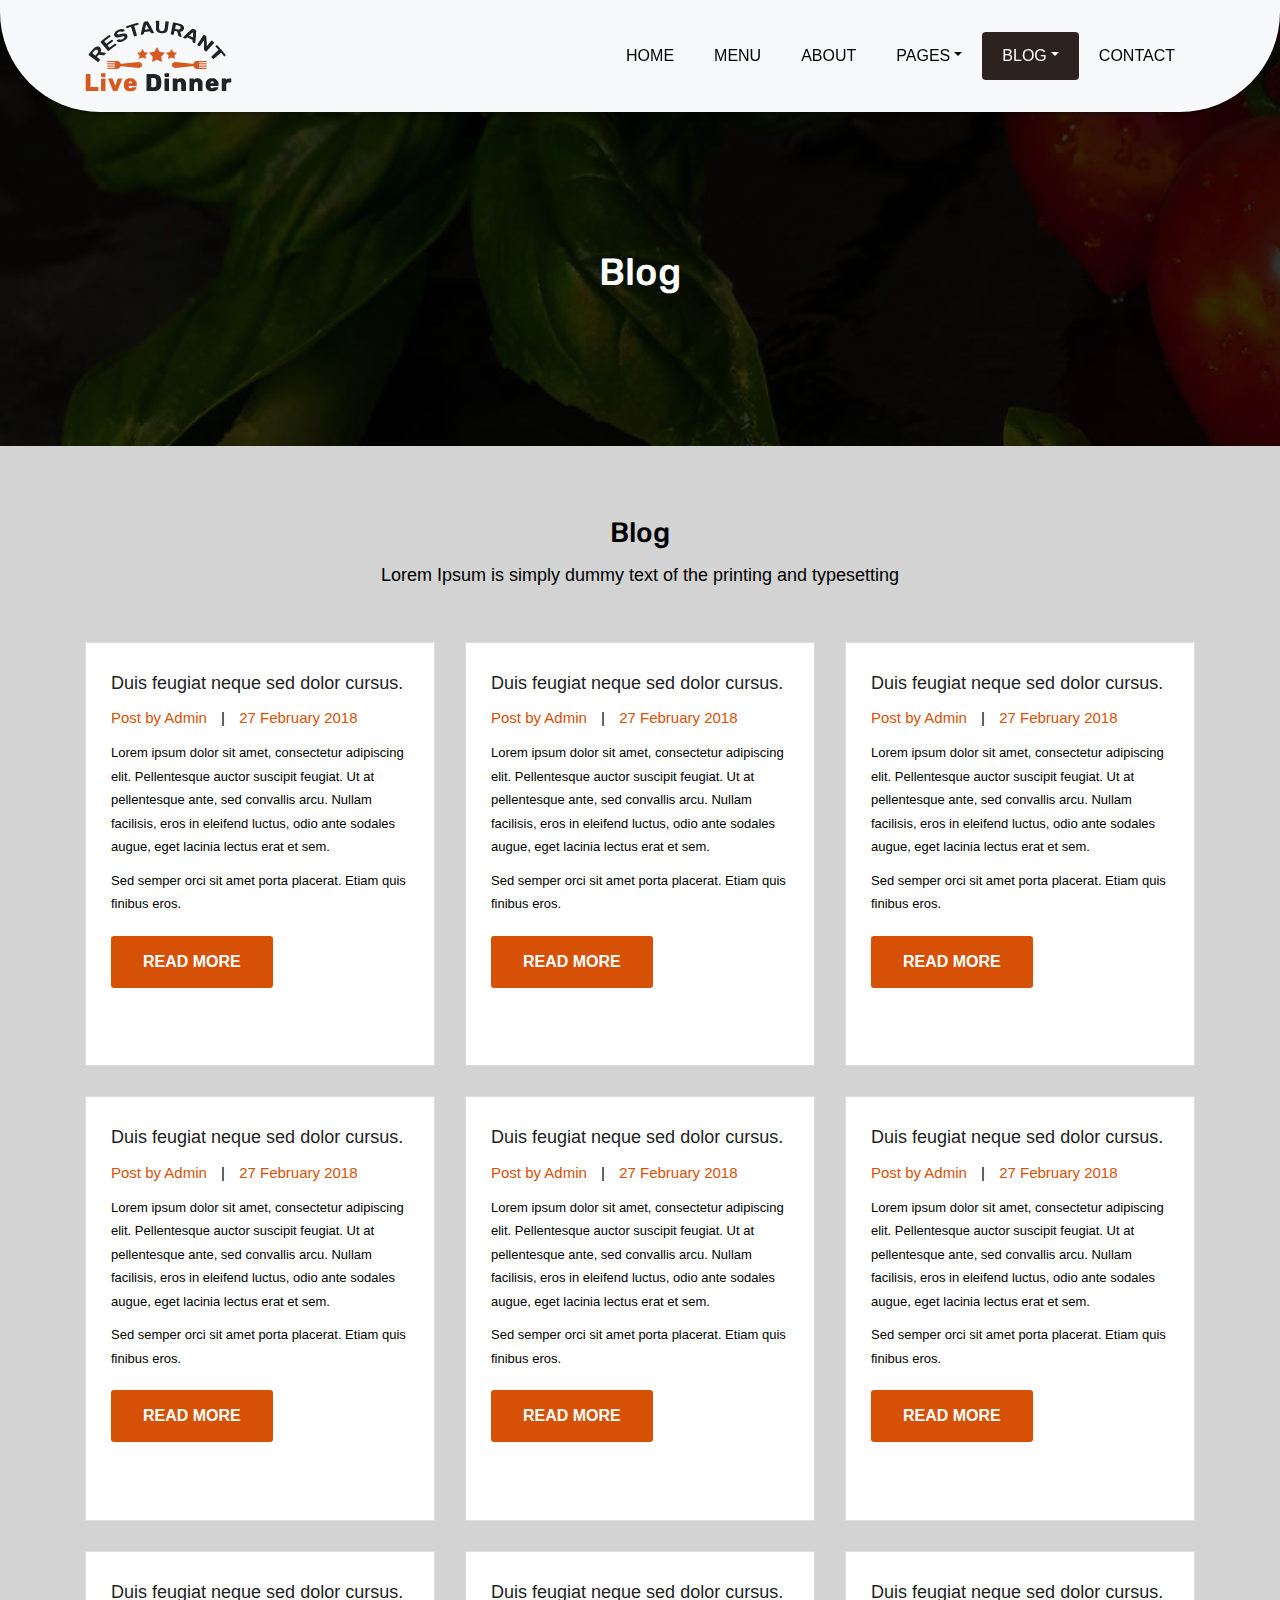
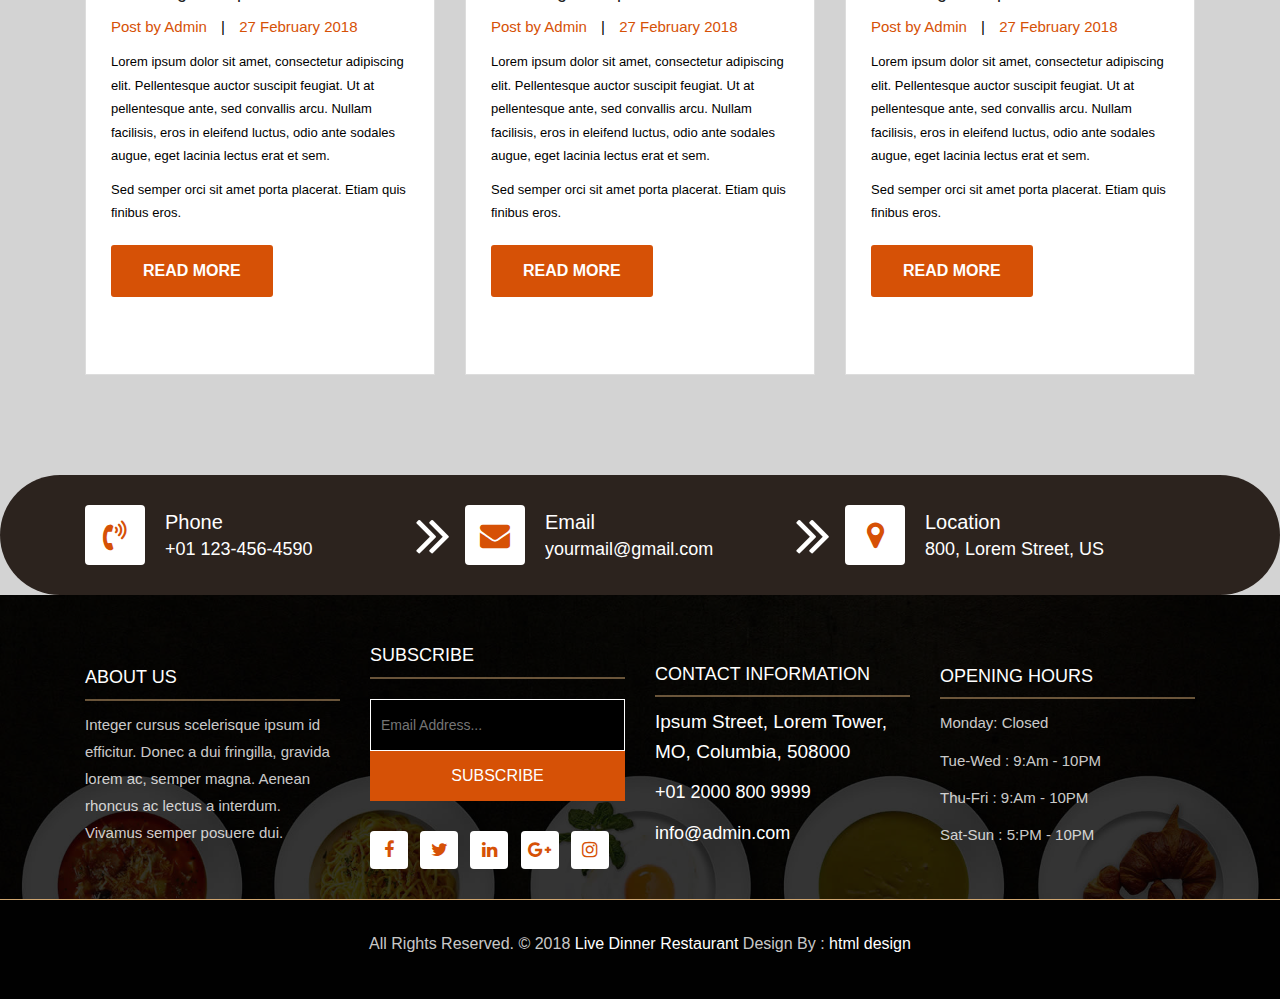
<file: blog.html>
<!DOCTYPE html>
<html lang="en"><!-- Basic -->
<head>
	<meta charset="utf-8">
    <meta http-equiv="X-UA-Compatible" content="IE=edge">   
   
    <!-- Mobile Metas -->
    <meta name="viewport" content="width=device-width, initial-scale=1">
 
     <!-- Site Metas -->
    <title>Live Dinner Restaurant - Responsive HTML5 Template</title>  
    <meta name="keywords" content="">
    <meta name="description" content="">
    <meta name="author" content="">

    <!-- Site Icons -->
    <link rel="shortcut icon" href="images/favicon.ico" type="image/x-icon">
    <link rel="apple-touch-icon" href="images/apple-touch-icon.png">

    <!-- Bootstrap CSS -->
    <link rel="stylesheet" href="css/bootstrap.min.css">    
	<!-- Site CSS -->
    <link rel="stylesheet" href="css/style.css">    
    <!-- Responsive CSS -->
    <link rel="stylesheet" href="css/responsive.css">
    <!-- Custom CSS -->
    <link rel="stylesheet" href="css/custom.css">

    <!--[if lt IE 9]>
      <script src="https://oss.maxcdn.com/libs/html5shiv/3.7.0/html5shiv.js"></script>
      <script src="https://oss.maxcdn.com/libs/respond.js/1.4.2/respond.min.js"></script>
    <![endif]-->

</head>

<body>
	<!-- Start header -->
	<header class="top-navbar">
		<nav class="navbar navbar-expand-lg navbar-light bg-light">
			<div class="container">
				<a class="navbar-brand" href="index.html">
					<img src="images/logo.png" alt="" />
				</a>
				<button class="navbar-toggler" type="button" data-toggle="collapse" data-target="#navbars-rs-food" aria-controls="navbars-rs-food" aria-expanded="false" aria-label="Toggle navigation">
				  <span class="navbar-toggler-icon"></span>
				</button>
				<div class="collapse navbar-collapse" id="navbars-rs-food">
					<ul class="navbar-nav ml-auto">
						<li class="nav-item"><a class="nav-link" href="index.html">Home</a></li>
						<li class="nav-item"><a class="nav-link" href="menu.html">Menu</a></li>
						<li class="nav-item"><a class="nav-link" href="about.html">About</a></li>
						<li class="nav-item dropdown">
							<a class="nav-link dropdown-toggle" href="#" id="dropdown-a" data-toggle="dropdown">Pages</a>
							<div class="dropdown-menu" aria-labelledby="dropdown-a">
								<a class="dropdown-item" href="reservation.html">Reservation</a>
								<a class="dropdown-item" href="stuff.html">Stuff</a>
								<a class="dropdown-item" href="gallery.html">Gallery</a>
							</div>
						</li>
						<li class="nav-item active dropdown">
							<a class="nav-link dropdown-toggle" href="#" id="dropdown-a" data-toggle="dropdown">Blog</a>
							<div class="dropdown-menu" aria-labelledby="dropdown-a">
								<a class="dropdown-item" href="blog.html">blog</a>
								<a class="dropdown-item" href="blog-details.html">blog Single</a>
							</div>
						</li>
						<li class="nav-item"><a class="nav-link" href="contact.html">Contact</a></li>
					</ul>
				</div>
			</div>
		</nav>
	</header>
	<!-- End header -->
	
	<!-- Start All Pages -->
	<div class="all-page-title page-breadcrumb">
		<div class="container text-center">
			<div class="row">
				<div class="col-lg-12">
					<h1>Blog</h1>
				</div>
			</div>
		</div>
	</div>
	<!-- End All Pages -->
	
	<!-- Start blog -->
	<div class="blog-box">
		<div class="container">
			<div class="row">
				<div class="col-lg-12">
					<div class="heading-title text-center">
						<h2>Blog</h2>
						<p>Lorem Ipsum is simply dummy text of the printing and typesetting</p>
					</div>
				</div>
			</div>
			<div class="row">
				<div class="col-lg-4 col-md-6 col-12">
					<div class="blog-box-inner">
						<div class="blog-img-box">
							<img class="img-fluid" src="images/blog-img-01.jpg" alt="">
						</div>
						<div class="blog-detail">
							<h4>Duis feugiat neque sed dolor cursus.</h4>
							<ul>
								<li><span>Post by Admin</span></li>
								<li>|</li>
								<li><span>27 February 2018</span></li>
							</ul>
							<p>Lorem ipsum dolor sit amet, consectetur adipiscing elit. Pellentesque auctor suscipit feugiat. Ut at pellentesque ante, sed convallis arcu. Nullam facilisis, eros in eleifend luctus, odio ante sodales augue, eget lacinia lectus erat et sem. </p>
							<p>Sed semper orci sit amet porta placerat. Etiam quis finibus eros. </p>
							<a class="btn btn-lg btn-circle btn-outline-new-white" href="#">Read More</a>
						</div>
					</div>
				</div>
				<div class="col-lg-4 col-md-6 col-12">
					<div class="blog-box-inner">
						<div class="blog-img-box">
							<img class="img-fluid" src="images/blog-img-02.jpg" alt="">
						</div>
						<div class="blog-detail">
							<h4>Duis feugiat neque sed dolor cursus.</h4>
							<ul>
								<li><span>Post by Admin</span></li>
								<li>|</li>
								<li><span>27 February 2018</span></li>
							</ul>
							<p>Lorem ipsum dolor sit amet, consectetur adipiscing elit. Pellentesque auctor suscipit feugiat. Ut at pellentesque ante, sed convallis arcu. Nullam facilisis, eros in eleifend luctus, odio ante sodales augue, eget lacinia lectus erat et sem. </p>
							<p>Sed semper orci sit amet porta placerat. Etiam quis finibus eros. </p>
							<a class="btn btn-lg btn-circle btn-outline-new-white" href="#">Read More</a>
						</div>
					</div>
				</div>
				<div class="col-lg-4 col-md-6 col-12">
					<div class="blog-box-inner">
						<div class="blog-img-box">
							<img class="img-fluid" src="images/blog-img-03.jpg" alt="">
						</div>
						<div class="blog-detail">
							<h4>Duis feugiat neque sed dolor cursus.</h4>
							<ul>
								<li><span>Post by Admin</span></li>
								<li>|</li>
								<li><span>27 February 2018</span></li>
							</ul>
							<p>Lorem ipsum dolor sit amet, consectetur adipiscing elit. Pellentesque auctor suscipit feugiat. Ut at pellentesque ante, sed convallis arcu. Nullam facilisis, eros in eleifend luctus, odio ante sodales augue, eget lacinia lectus erat et sem. </p>
							<p>Sed semper orci sit amet porta placerat. Etiam quis finibus eros. </p>
							<a class="btn btn-lg btn-circle btn-outline-new-white" href="#">Read More</a>
						</div>
					</div>
				</div>
				<div class="col-lg-4 col-md-6 col-12">
					<div class="blog-box-inner">
						<div class="blog-img-box">
							<img class="img-fluid" src="images/blog-img-04.jpg" alt="">
						</div>
						<div class="blog-detail">
							<h4>Duis feugiat neque sed dolor cursus.</h4>
							<ul>
								<li><span>Post by Admin</span></li>
								<li>|</li>
								<li><span>27 February 2018</span></li>
							</ul>
							<p>Lorem ipsum dolor sit amet, consectetur adipiscing elit. Pellentesque auctor suscipit feugiat. Ut at pellentesque ante, sed convallis arcu. Nullam facilisis, eros in eleifend luctus, odio ante sodales augue, eget lacinia lectus erat et sem. </p>
							<p>Sed semper orci sit amet porta placerat. Etiam quis finibus eros. </p>
							<a class="btn btn-lg btn-circle btn-outline-new-white" href="#">Read More</a>
						</div>
					</div>
				</div>
				<div class="col-lg-4 col-md-6 col-12">
					<div class="blog-box-inner">
						<div class="blog-img-box">
							<img class="img-fluid" src="images/blog-img-05.jpg" alt="">
						</div>
						<div class="blog-detail">
							<h4>Duis feugiat neque sed dolor cursus.</h4>
							<ul>
								<li><span>Post by Admin</span></li>
								<li>|</li>
								<li><span>27 February 2018</span></li>
							</ul>
							<p>Lorem ipsum dolor sit amet, consectetur adipiscing elit. Pellentesque auctor suscipit feugiat. Ut at pellentesque ante, sed convallis arcu. Nullam facilisis, eros in eleifend luctus, odio ante sodales augue, eget lacinia lectus erat et sem. </p>
							<p>Sed semper orci sit amet porta placerat. Etiam quis finibus eros. </p>
							<a class="btn btn-lg btn-circle btn-outline-new-white" href="#">Read More</a>
						</div>
					</div>
				</div>
				<div class="col-lg-4 col-md-6 col-12">
					<div class="blog-box-inner">
						<div class="blog-img-box">
							<img class="img-fluid" src="images/blog-img-06.jpg" alt="">
						</div>
						<div class="blog-detail">
							<h4>Duis feugiat neque sed dolor cursus.</h4>
							<ul>
								<li><span>Post by Admin</span></li>
								<li>|</li>
								<li><span>27 February 2018</span></li>
							</ul>
							<p>Lorem ipsum dolor sit amet, consectetur adipiscing elit. Pellentesque auctor suscipit feugiat. Ut at pellentesque ante, sed convallis arcu. Nullam facilisis, eros in eleifend luctus, odio ante sodales augue, eget lacinia lectus erat et sem. </p>
							<p>Sed semper orci sit amet porta placerat. Etiam quis finibus eros. </p>
							<a class="btn btn-lg btn-circle btn-outline-new-white" href="#">Read More</a>
						</div>
					</div>
				</div>
				<div class="col-lg-4 col-md-6 col-12">
					<div class="blog-box-inner">
						<div class="blog-img-box">
							<img class="img-fluid" src="images/blog-img-07.jpg" alt="">
						</div>
						<div class="blog-detail">
							<h4>Duis feugiat neque sed dolor cursus.</h4>
							<ul>
								<li><span>Post by Admin</span></li>
								<li>|</li>
								<li><span>27 February 2018</span></li>
							</ul>
							<p>Lorem ipsum dolor sit amet, consectetur adipiscing elit. Pellentesque auctor suscipit feugiat. Ut at pellentesque ante, sed convallis arcu. Nullam facilisis, eros in eleifend luctus, odio ante sodales augue, eget lacinia lectus erat et sem. </p>
							<p>Sed semper orci sit amet porta placerat. Etiam quis finibus eros. </p>
							<a class="btn btn-lg btn-circle btn-outline-new-white" href="#">Read More</a>
						</div>
					</div>
				</div>
				<div class="col-lg-4 col-md-6 col-12">
					<div class="blog-box-inner">
						<div class="blog-img-box">
							<img class="img-fluid" src="images/blog-img-08.jpg" alt="">
						</div>
						<div class="blog-detail">
							<h4>Duis feugiat neque sed dolor cursus.</h4>
							<ul>
								<li><span>Post by Admin</span></li>
								<li>|</li>
								<li><span>27 February 2018</span></li>
							</ul>
							<p>Lorem ipsum dolor sit amet, consectetur adipiscing elit. Pellentesque auctor suscipit feugiat. Ut at pellentesque ante, sed convallis arcu. Nullam facilisis, eros in eleifend luctus, odio ante sodales augue, eget lacinia lectus erat et sem. </p>
							<p>Sed semper orci sit amet porta placerat. Etiam quis finibus eros. </p>
							<a class="btn btn-lg btn-circle btn-outline-new-white" href="#">Read More</a>
						</div>
					</div>
				</div>
				<div class="col-lg-4 col-md-6 col-12">
					<div class="blog-box-inner">
						<div class="blog-img-box">
							<img class="img-fluid" src="images/blog-img-09.jpg" alt="">
						</div>
						<div class="blog-detail">
							<h4>Duis feugiat neque sed dolor cursus.</h4>
							<ul>
								<li><span>Post by Admin</span></li>
								<li>|</li>
								<li><span>27 February 2018</span></li>
							</ul>
							<p>Lorem ipsum dolor sit amet, consectetur adipiscing elit. Pellentesque auctor suscipit feugiat. Ut at pellentesque ante, sed convallis arcu. Nullam facilisis, eros in eleifend luctus, odio ante sodales augue, eget lacinia lectus erat et sem. </p>
							<p>Sed semper orci sit amet porta placerat. Etiam quis finibus eros. </p>
							<a class="btn btn-lg btn-circle btn-outline-new-white" href="#">Read More</a>
						</div>
					</div>
				</div>
			</div>
		</div>
	</div>
	<!-- End blog -->
	
	<!-- Start Contact info -->
	<div class="contact-imfo-box">
		<div class="container">
			<div class="row">
				<div class="col-md-4 arrow-right">
					<i class="fa fa-volume-control-phone"></i>
					<div class="overflow-hidden">
						<h4>Phone</h4>
						<p class="lead">
							+01 123-456-4590
						</p>
					</div>
				</div>
				<div class="col-md-4 arrow-right">
					<i class="fa fa-envelope"></i>
					<div class="overflow-hidden">
						<h4>Email</h4>
						<p class="lead">
							yourmail@gmail.com
						</p>
					</div>
				</div>
				<div class="col-md-4">
					<i class="fa fa-map-marker"></i>
					<div class="overflow-hidden">
						<h4>Location</h4>
						<p class="lead">
							800, Lorem Street, US
						</p>
					</div>
				</div>
			</div>
		</div>
	</div>
	<!-- End Contact info -->
	
	<!-- Start Footer -->
	<footer class="footer-area bg-f">
		<div class="container">
			<div class="row">
				<div class="col-lg-3 col-md-6">
					<h3>About Us</h3>
					<p>Integer cursus scelerisque ipsum id efficitur. Donec a dui fringilla, gravida lorem ac, semper magna. Aenean rhoncus ac lectus a interdum. Vivamus semper posuere dui.</p>
				</div>
				<div class="col-lg-3 col-md-6">
					<h3>Subscribe</h3>
					<div class="subscribe_form">
						<form class="subscribe_form">
							<input name="EMAIL" id="subs-email" class="form_input" placeholder="Email Address..." type="email">
							<button type="submit" class="submit">SUBSCRIBE</button>
							<div class="clearfix"></div>
						</form>
					</div>
					<ul class="list-inline f-social">
						<li class="list-inline-item"><a href="#"><i class="fa fa-facebook" aria-hidden="true"></i></a></li>
						<li class="list-inline-item"><a href="#"><i class="fa fa-twitter" aria-hidden="true"></i></a></li>
						<li class="list-inline-item"><a href="#"><i class="fa fa-linkedin" aria-hidden="true"></i></a></li>
						<li class="list-inline-item"><a href="#"><i class="fa fa-google-plus" aria-hidden="true"></i></a></li>
						<li class="list-inline-item"><a href="#"><i class="fa fa-instagram" aria-hidden="true"></i></a></li>
					</ul>
				</div>
				<div class="col-lg-3 col-md-6">
					<h3>Contact information</h3>
					<p class="lead">Ipsum Street, Lorem Tower, MO, Columbia, 508000</p>
					<p class="lead"><a href="#">+01 2000 800 9999</a></p>
					<p><a href="#"> info@admin.com</a></p>
				</div>
				<div class="col-lg-3 col-md-6">
					<h3>Opening hours</h3>
					<p><span class="text-color">Monday: </span>Closed</p>
					<p><span class="text-color">Tue-Wed :</span> 9:Am - 10PM</p>
					<p><span class="text-color">Thu-Fri :</span> 9:Am - 10PM</p>
					<p><span class="text-color">Sat-Sun :</span> 5:PM - 10PM</p>
				</div>
			</div>
		</div>
		
		<div class="copyright">
			<div class="container">
				<div class="row">
					<div class="col-lg-12">
						<p class="company-name">All Rights Reserved. &copy; 2018 <a href="#">Live Dinner Restaurant</a> Design By : 
					<a href="https://html.design/">html design</a></p>
					</div>
				</div>
			</div>
		</div>
		
	</footer>
	<!-- End Footer -->
	
	<a href="#" id="back-to-top" title="Back to top" style="display: none;"><i class="fa fa-paper-plane-o" aria-hidden="true"></i></a>

	<!-- ALL JS FILES -->
	<script src="js/jquery-3.2.1.min.js"></script>
	<script src="js/popper.min.js"></script>
	<script src="js/bootstrap.min.js"></script>
    <!-- ALL PLUGINS -->
	
	<script src="js/jquery.superslides.min.js"></script>
	<script src="js/images-loded.min.js"></script>
	<script src="js/isotope.min.js"></script>
	<script src="js/baguetteBox.min.js"></script>
	<script src="js/form-validator.min.js"></script>
    <script src="js/contact-form-script.js"></script>
    <script src="js/custom.js"></script>
</body>
</html>
</file>
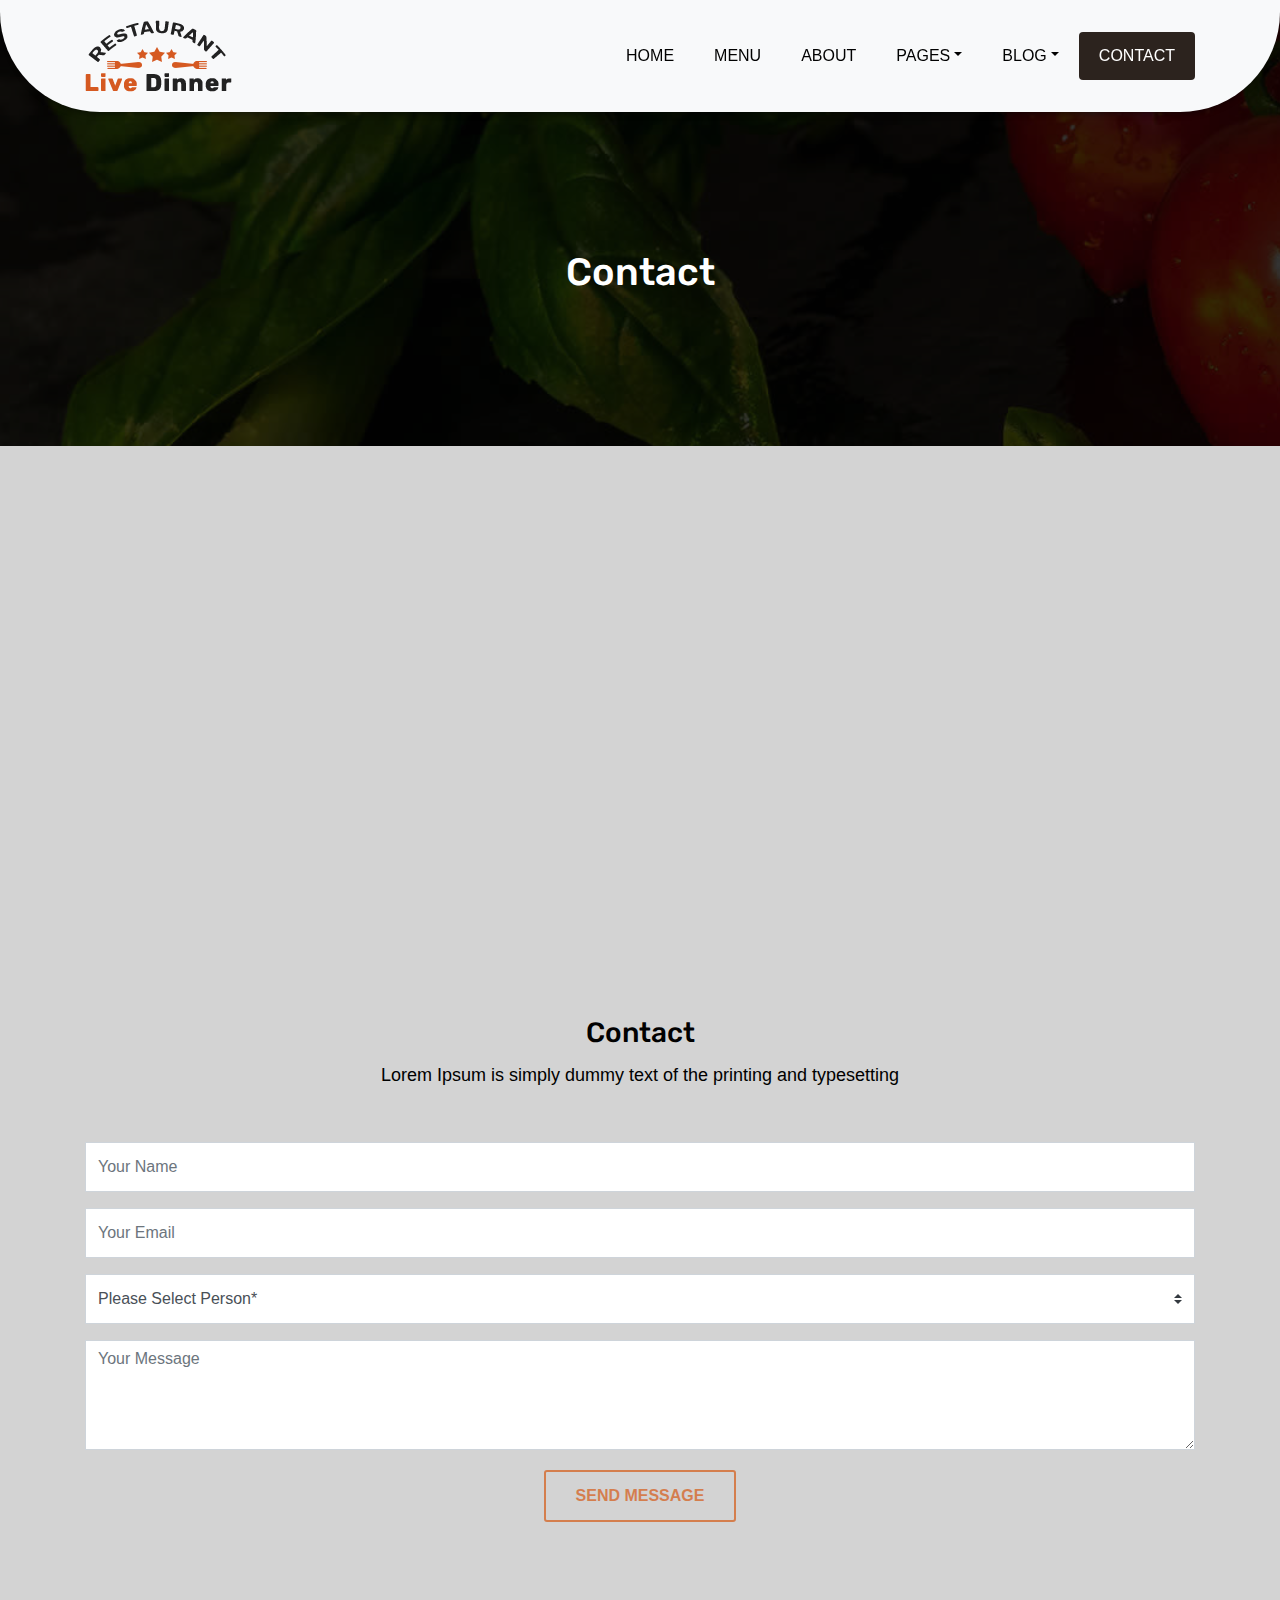
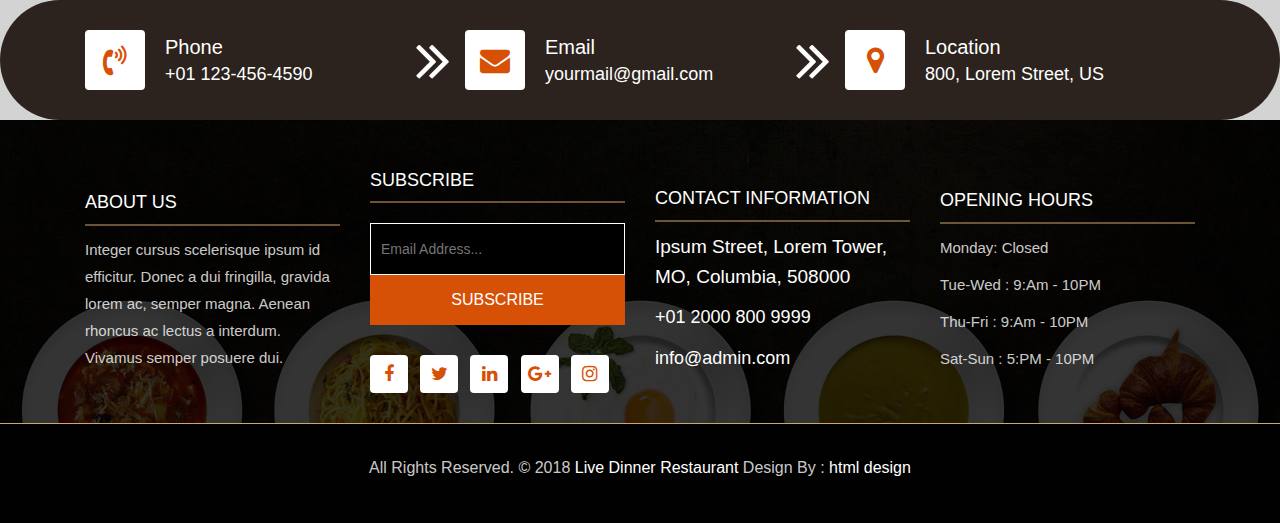
<file: contact.html>
<!DOCTYPE html>
<html lang="en"><!-- Basic -->
<head>
	<meta charset="utf-8">
    <meta http-equiv="X-UA-Compatible" content="IE=edge">   
   
    <!-- Mobile Metas -->
    <meta name="viewport" content="width=device-width, initial-scale=1">
 
     <!-- Site Metas -->
    <title>Live Dinner Restaurant - Responsive HTML5 Template</title>  
    <meta name="keywords" content="">
    <meta name="description" content="">
    <meta name="author" content="">

    <!-- Site Icons -->
    <link rel="shortcut icon" href="images/favicon.ico" type="image/x-icon">
    <link rel="apple-touch-icon" href="images/apple-touch-icon.png">

    <!-- Bootstrap CSS -->
    <link rel="stylesheet" href="css/bootstrap.min.css">    
	<!-- Site CSS -->
    <link rel="stylesheet" href="css/style.css">    
    <!-- Responsive CSS -->
    <link rel="stylesheet" href="css/responsive.css">
    <!-- Custom CSS -->
    <link rel="stylesheet" href="css/custom.css">

    <!--[if lt IE 9]>
      <script src="https://oss.maxcdn.com/libs/html5shiv/3.7.0/html5shiv.js"></script>
      <script src="https://oss.maxcdn.com/libs/respond.js/1.4.2/respond.min.js"></script>
    <![endif]-->

</head>

<body>
	<!-- Start header -->
	<header class="top-navbar">
		<nav class="navbar navbar-expand-lg navbar-light bg-light">
			<div class="container">
				<a class="navbar-brand" href="index.html">
					<img src="images/logo.png" alt="" />
				</a>
				<button class="navbar-toggler" type="button" data-toggle="collapse" data-target="#navbars-rs-food" aria-controls="navbars-rs-food" aria-expanded="false" aria-label="Toggle navigation">
				  <span class="navbar-toggler-icon"></span>
				</button>
				<div class="collapse navbar-collapse" id="navbars-rs-food">
					<ul class="navbar-nav ml-auto">
						<li class="nav-item"><a class="nav-link" href="index.html">Home</a></li>
						<li class="nav-item"><a class="nav-link" href="menu.html">Menu</a></li>
						<li class="nav-item"><a class="nav-link" href="about.html">About</a></li>
						<li class="nav-item dropdown">
							<a class="nav-link dropdown-toggle" href="#" id="dropdown-a" data-toggle="dropdown">Pages</a>
							<div class="dropdown-menu" aria-labelledby="dropdown-a">
								<a class="dropdown-item" href="reservation.html">Reservation</a>
								<a class="dropdown-item" href="stuff.html">Stuff</a>
								<a class="dropdown-item" href="gallery.html">Gallery</a>
							</div>
						</li>
						<li class="nav-item dropdown">
							<a class="nav-link dropdown-toggle" href="#" id="dropdown-a" data-toggle="dropdown">Blog</a>
							<div class="dropdown-menu" aria-labelledby="dropdown-a">
								<a class="dropdown-item" href="blog.html">blog</a>
								<a class="dropdown-item" href="blog-details.html">blog Single</a>
							</div>
						</li>
						<li class="nav-item active"><a class="nav-link" href="contact.html">Contact</a></li>
					</ul>
				</div>
			</div>
		</nav>
	</header>
	<!-- End header -->
	
	<!-- Start All Pages -->
	<div class="all-page-title page-breadcrumb">
		<div class="container text-center">
			<div class="row">
				<div class="col-lg-12">
					<h1>Contact</h1>
				</div>
			</div>
		</div>
	</div>
	<!-- End All Pages -->
	
	<!-- Start Contact -->
	<div class="map-full"></div>
	<div class="contact-box">
		<div class="container">
			<div class="row">
				<div class="col-lg-12">
					<div class="heading-title text-center">
						<h2>Contact</h2>
						<p>Lorem Ipsum is simply dummy text of the printing and typesetting</p>
					</div>
				</div>
			</div>
			<div class="row">
				<div class="col-lg-12">
					<form id="contactForm">
						<div class="row">
							<div class="col-md-12">
								<div class="form-group">
									<input type="text" class="form-control" id="name" name="name" placeholder="Your Name" required data-error="Please enter your name">
									<div class="help-block with-errors"></div>
								</div>                                 
							</div>
							<div class="col-md-12">
								<div class="form-group">
									<input type="text" placeholder="Your Email" id="email" class="form-control" name="name" required data-error="Please enter your email">
									<div class="help-block with-errors"></div>
								</div> 
							</div>
							<div class="col-md-12">
								<div class="form-group">
									<select class="custom-select d-block form-control" id="guest" required data-error="Please Select Person">
									  <option disabled selected>Please Select Person*</option>
									  <option value="1">1</option>
									  <option value="2">2</option>
									  <option value="3">3</option>
									  <option value="4">4</option>
									  <option value="5">5</option>
									</select>
									<div class="help-block with-errors"></div>
								</div> 
							</div>
							<div class="col-md-12">
								<div class="form-group"> 
									<textarea class="form-control" id="message" placeholder="Your Message" rows="4" data-error="Write your message" required></textarea>
									<div class="help-block with-errors"></div>
								</div>
								<div class="submit-button text-center">
									<button class="btn btn-common" id="submit" type="submit">Send Message</button>
									<div id="msgSubmit" class="h3 text-center hidden"></div> 
									<div class="clearfix"></div> 
								</div>
							</div>
						</div>            
					</form>
				</div>
			</div>
		</div>
	</div>
	<!-- End Contact -->
	
	<!-- Start Contact info -->
	<div class="contact-imfo-box">
		<div class="container">
			<div class="row">
				<div class="col-md-4 arrow-right">
					<i class="fa fa-volume-control-phone"></i>
					<div class="overflow-hidden">
						<h4>Phone</h4>
						<p class="lead">
							+01 123-456-4590
						</p>
					</div>
				</div>
				<div class="col-md-4 arrow-right">
					<i class="fa fa-envelope"></i>
					<div class="overflow-hidden">
						<h4>Email</h4>
						<p class="lead">
							yourmail@gmail.com
						</p>
					</div>
				</div>
				<div class="col-md-4">
					<i class="fa fa-map-marker"></i>
					<div class="overflow-hidden">
						<h4>Location</h4>
						<p class="lead">
							800, Lorem Street, US
						</p>
					</div>
				</div>
			</div>
		</div>
	</div>
	<!-- End Contact info -->
	
	<!-- Start Footer -->
	<footer class="footer-area bg-f">
		<div class="container">
			<div class="row">
				<div class="col-lg-3 col-md-6">
					<h3>About Us</h3>
					<p>Integer cursus scelerisque ipsum id efficitur. Donec a dui fringilla, gravida lorem ac, semper magna. Aenean rhoncus ac lectus a interdum. Vivamus semper posuere dui.</p>
				</div>
				<div class="col-lg-3 col-md-6">
					<h3>Subscribe</h3>
					<div class="subscribe_form">
						<form class="subscribe_form">
							<input name="EMAIL" id="subs-email" class="form_input" placeholder="Email Address..." type="email">
							<button type="submit" class="submit">SUBSCRIBE</button>
							<div class="clearfix"></div>
						</form>
					</div>
					<ul class="list-inline f-social">
						<li class="list-inline-item"><a href="#"><i class="fa fa-facebook" aria-hidden="true"></i></a></li>
						<li class="list-inline-item"><a href="#"><i class="fa fa-twitter" aria-hidden="true"></i></a></li>
						<li class="list-inline-item"><a href="#"><i class="fa fa-linkedin" aria-hidden="true"></i></a></li>
						<li class="list-inline-item"><a href="#"><i class="fa fa-google-plus" aria-hidden="true"></i></a></li>
						<li class="list-inline-item"><a href="#"><i class="fa fa-instagram" aria-hidden="true"></i></a></li>
					</ul>
				</div>
				<div class="col-lg-3 col-md-6">
					<h3>Contact information</h3>
					<p class="lead">Ipsum Street, Lorem Tower, MO, Columbia, 508000</p>
					<p class="lead"><a href="#">+01 2000 800 9999</a></p>
					<p><a href="#"> info@admin.com</a></p>
				</div>
				<div class="col-lg-3 col-md-6">
					<h3>Opening hours</h3>
					<p><span class="text-color">Monday: </span>Closed</p>
					<p><span class="text-color">Tue-Wed :</span> 9:Am - 10PM</p>
					<p><span class="text-color">Thu-Fri :</span> 9:Am - 10PM</p>
					<p><span class="text-color">Sat-Sun :</span> 5:PM - 10PM</p>
				</div>
			</div>
		</div>
		
		<div class="copyright">
			<div class="container">
				<div class="row">
					<div class="col-lg-12">
						<p class="company-name">All Rights Reserved. &copy; 2018 <a href="#">Live Dinner Restaurant</a> Design By : 
					<a href="https://html.design/">html design</a></p>
					</div>
				</div>
			</div>
		</div>
		
	</footer>
	<!-- End Footer -->
	
	<a href="#" id="back-to-top" title="Back to top" style="display: none;"><i class="fa fa-paper-plane-o" aria-hidden="true"></i></a>

	<!-- ALL JS FILES -->
	<script src="js/jquery-3.2.1.min.js"></script>
	<script src="js/popper.min.js"></script>
	<script src="js/bootstrap.min.js"></script>
    <!-- ALL PLUGINS -->
	
	<script src="js/jquery.superslides.min.js"></script>
	<script src="js/images-loded.min.js"></script>
	<script src="js/isotope.min.js"></script>
	<script src="js/baguetteBox.min.js"></script>
	<script src="js/jquery.mapify.js"></script>
	<script src="js/form-validator.min.js"></script>
    <script src="js/contact-form-script.js"></script>
    <script src="js/custom.js"></script>
	<script>
		$('.map-full').mapify({
			points: [
				{
					lat: 40.7143528,
					lng: -74.0059731,
					marker: true,
					title: 'Marker title',
					infoWindow: 'Live Dinner Restaurant'
				}
			]
		});	
	</script>
</body>
</html>
</file>
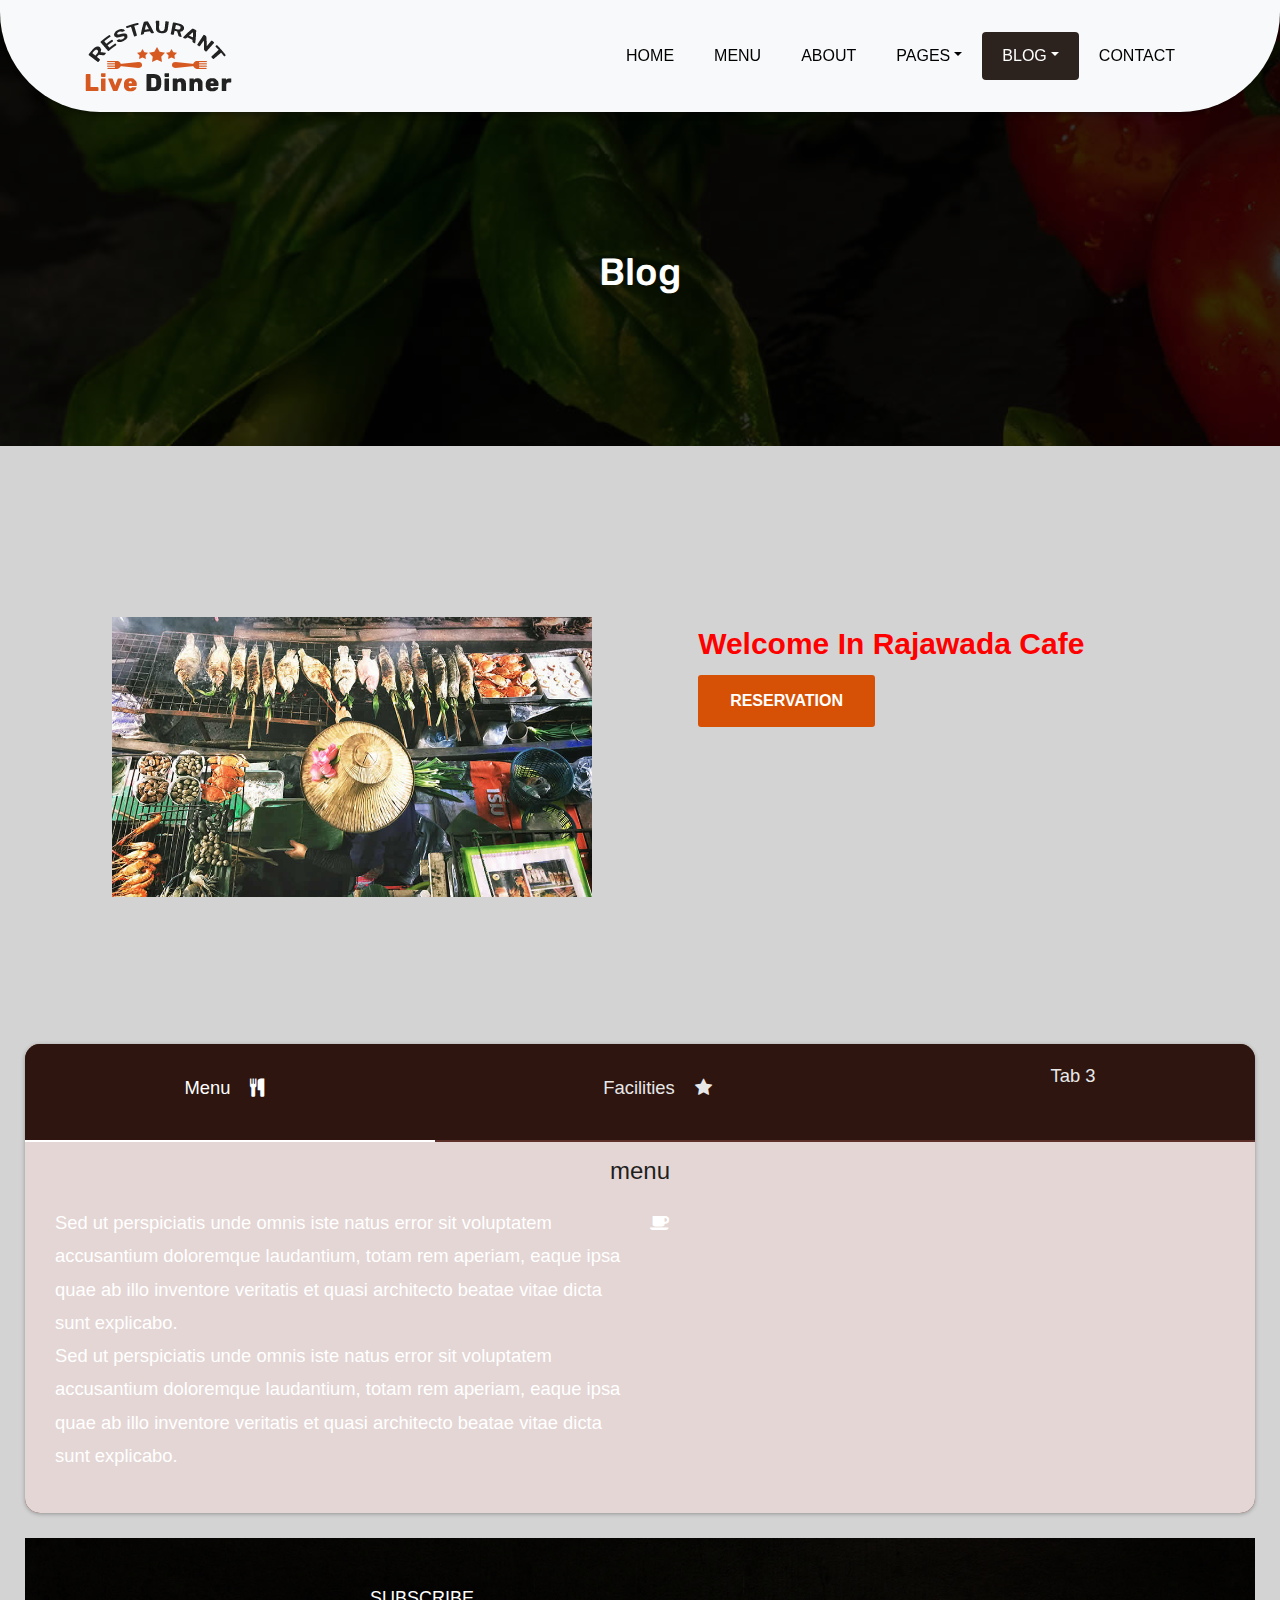
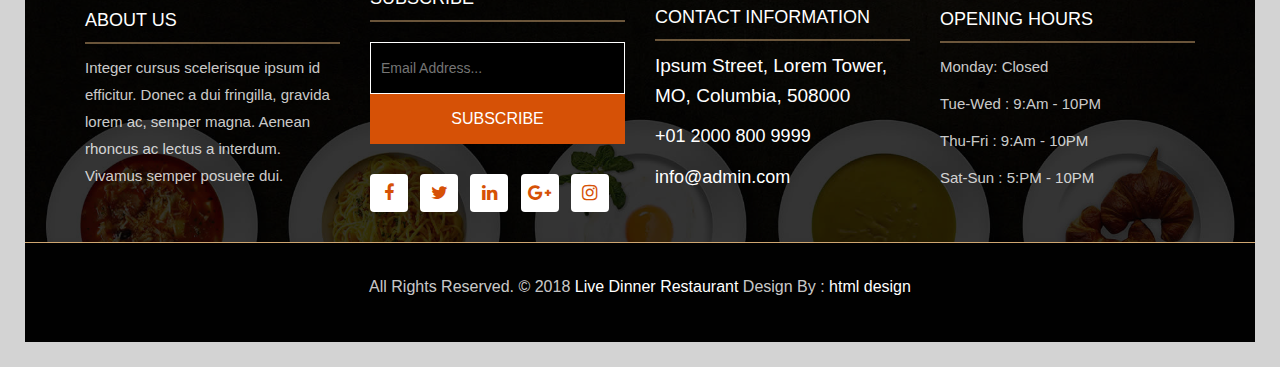
<file: detail.html>
<!DOCTYPE html>
<html lang="en"><!-- Basic -->
<head>
	<meta charset="utf-8">
    <meta http-equiv="X-UA-Compatible" content="IE=edge">   
   
    <!-- Mobile Metas -->
    <meta name="viewport" content="width=device-width, initial-scale=1">
 
     <!-- Site Metas -->
    <title>Live Dinner Restaurant - Responsive HTML5 Template</title>  
    <meta name="keywords" content="">
    <meta name="description" content="">
    <meta name="author" content="">

    <!-- Site Icons -->
    <link rel="shortcut icon" href="images/favicon.ico" type="image/x-icon">
    <link rel="apple-touch-icon" href="images/apple-touch-icon.png">

    <!-- Bootstrap CSS -->
    <link rel="stylesheet" href="css/bootstrap.min.css">    
	<!-- Site CSS -->
    <link rel="stylesheet" href="css/style.css">    
    <!-- Responsive CSS -->
    <link rel="stylesheet" href="css/responsive.css">
    <!-- Custom CSS -->
    <link rel="stylesheet" href="css/custom.css">

    <!--[if lt IE 9]>
      <script src="https://oss.maxcdn.com/libs/html5shiv/3.7.0/html5shiv.js"></script>
      <script src="https://oss.maxcdn.com/libs/respond.js/1.4.2/respond.min.js"></script>
    <![endif]-->

</head>

<body>
	<!-- Start header -->
	<header class="top-navbar">
		<nav class="navbar navbar-expand-lg navbar-light bg-light">
			<div class="container">
				<a class="navbar-brand" href="index.html">
					<img src="images/logo.png" alt="" />
				</a>
				<button class="navbar-toggler" type="button" data-toggle="collapse" data-target="#navbars-rs-food" aria-controls="navbars-rs-food" aria-expanded="false" aria-label="Toggle navigation">
				  <span class="navbar-toggler-icon"></span>
				</button>
				<div class="collapse navbar-collapse" id="navbars-rs-food">
					<ul class="navbar-nav ml-auto">
						<li class="nav-item"><a class="nav-link" href="index.html">Home</a></li>
						<li class="nav-item"><a class="nav-link" href="menu.html">Menu</a></li>
						<li class="nav-item"><a class="nav-link" href="about.html">About</a></li>
						<li class="nav-item dropdown">
							<a class="nav-link dropdown-toggle" href="#" id="dropdown-a" data-toggle="dropdown">Pages</a>
							<div class="dropdown-menu" aria-labelledby="dropdown-a">
								<a class="dropdown-item" href="reservation.html">Reservation</a>
								<a class="dropdown-item" href="stuff.html">Stuff</a>
								<a class="dropdown-item" href="gallery.html">Gallery</a>
							</div>
						</li>
						<li class="nav-item active dropdown">
							<a class="nav-link dropdown-toggle" href="#" id="dropdown-a" data-toggle="dropdown">Blog</a>
							<div class="dropdown-menu" aria-labelledby="dropdown-a">
								<a class="dropdown-item" href="blog.html">blog</a>
								<a class="dropdown-item" href="blog-details.html">blog Single</a>
							</div>
						</li>
						<li class="nav-item"><a class="nav-link" href="contact.html">Contact</a></li>
					</ul>
				</div>
			</div>
		</nav>
	</header>
	<!-- End header -->
	
	<!-- Start All Pages -->
	<div class="all-page-title page-breadcrumb">
		<div class="container text-center">
			<div class="row">
				<div class="col-lg-12">
					<h1>Blog</h1>
				</div>
			</div>
		</div>
	</div>
	<!-- End All Pages -->
	
	<!-- Start blog details -->
	<div class="detailback">
	<div class="aryancont">
		<div class="rowish">
			<div class="colish">
				<img class="img-fluid" src="images/inner-blog-img.jpg" />
			</div>
			<div class="colish">
				<p> Welcome In Rajawada Cafe<br><a class="btn btn-lg btn-circle btn-outline-new-white" href="reservation.html">Reservation</a></p>
				
			</div>
		</div>
	</div>
	<div class="arcontainer">
  <input type="radio" name="radio" class="arradioInput" id="tab1" checked hidden/>
  <input type="radio" name="radio" class="arradioInput" id="tab2" hidden/>
  <input type="radio" name="radio" class="arradioInput" id="tab3" hidden/>
  
  <div class="artabHeader-container">
    <label for="tab1" class="artabHeader">Menu<i class="fa fa-cutlery" aria-hidden="true"></i></label>
    <label for="tab2" class="artabHeader">Facilities<i class="fa fa-star" ></i></label>
    <label for="tab3" class="artabHeader">Tab 3</label>
  </div>
  
  <span class="aractiveTab-indicator"></span>
  
  <div class="artabContent-container">
    <div class="artabContent artab1-content">
      <h1>menu</h1>
	  <div class="rowish1">
	  <div class="colish1">
      <p>
        Sed ut perspiciatis unde omnis iste natus
        error sit voluptatem accusantium doloremque laudantium,
        totam rem aperiam, eaque ipsa quae ab illo inventore
        veritatis et quasi architecto beatae vitae dicta sunt explicabo.<br>
		Sed ut perspiciatis unde omnis iste natus
        error sit voluptatem accusantium doloremque laudantium,
        totam rem aperiam, eaque ipsa quae ab illo inventore
        veritatis et quasi architecto beatae vitae dicta sunt explicabo.
      </p>
	  </div>
	  <div class="colish1">
	  <i class="fa fa-coffee" aria-hidden="true"></i>
	  </div>
	  </div>
    </div>
    
    <div class="artabContent artab2-content">
      <h1>Facilities</h1>
      <p>
        Sed ut perspiciatis unde omnis iste natus
        error sit voluptatem accusantium doloremque laudantium,
        totam rem aperiam, eaque ipsa quae ab illo inventore
        veritatis et quasi architecto beatae vitae dicta sunt explicabo.
      </p>
    </div>
    
    <div class="artabContent artab3-content">
      <h1>Tab 3</h1>
      <p>
        Sed ut perspiciatis unde omnis iste natus
        error sit voluptatem accusantium doloremque laudantium,
        totam rem aperiam, eaque ipsa quae ab illo inventore
        veritatis et quasi architecto beatae vitae dicta sunt explicabo.
      </p>
    </div>
  </div>
</div>
	<!-- End details -->
	<!-- Start Footer -->
	<footer class="footer-area bg-f">
		<div class="container">
			<div class="row">
				<div class="col-lg-3 col-md-6">
					<h3>About Us</h3>
					<p>Integer cursus scelerisque ipsum id efficitur. Donec a dui fringilla, gravida lorem ac, semper magna. Aenean rhoncus ac lectus a interdum. Vivamus semper posuere dui.</p>
				</div>
				<div class="col-lg-3 col-md-6">
					<h3>Subscribe</h3>
					<div class="subscribe_form">
						<form class="subscribe_form">
							<input name="EMAIL" id="subs-email" class="form_input" placeholder="Email Address..." type="email">
							<button type="submit" class="submit">SUBSCRIBE</button>
							<div class="clearfix"></div>
						</form>
					</div>
					<ul class="list-inline f-social">
						<li class="list-inline-item"><a href="#"><i class="fa fa-facebook" aria-hidden="true"></i></a></li>
						<li class="list-inline-item"><a href="#"><i class="fa fa-twitter" aria-hidden="true"></i></a></li>
						<li class="list-inline-item"><a href="#"><i class="fa fa-linkedin" aria-hidden="true"></i></a></li>
						<li class="list-inline-item"><a href="#"><i class="fa fa-google-plus" aria-hidden="true"></i></a></li>
						<li class="list-inline-item"><a href="#"><i class="fa fa-instagram" aria-hidden="true"></i></a></li>
					</ul>
				</div>
				<div class="col-lg-3 col-md-6">
					<h3>Contact information</h3>
					<p class="lead">Ipsum Street, Lorem Tower, MO, Columbia, 508000</p>
					<p class="lead"><a href="#">+01 2000 800 9999</a></p>
					<p><a href="#"> info@admin.com</a></p>
				</div>
				<div class="col-lg-3 col-md-6">
					<h3>Opening hours</h3>
					<p><span class="text-color">Monday: </span>Closed</p>
					<p><span class="text-color">Tue-Wed :</span> 9:Am - 10PM</p>
					<p><span class="text-color">Thu-Fri :</span> 9:Am - 10PM</p>
					<p><span class="text-color">Sat-Sun :</span> 5:PM - 10PM</p>
				</div>
			</div>
		</div>
		
		<div class="copyright">
			<div class="container">
				<div class="row">
					<div class="col-lg-12">
						<p class="company-name">All Rights Reserved. &copy; 2018 <a href="#">Live Dinner Restaurant</a> Design By : 
					<a href="https://html.design/">html design</a></p>
					</div>
				</div>
			</div>
		</div>
		
	</footer>
	<!-- End Footer -->
	
	<a href="#" id="back-to-top" title="Back to top" style="display: none;"><i class="fa fa-paper-plane-o" aria-hidden="true"></i></a>

	<!-- ALL JS FILES -->
	<script src="js/jquery-3.2.1.min.js"></script>
	<script src="js/popper.min.js"></script>
	<script src="js/bootstrap.min.js"></script>
    <!-- ALL PLUGINS -->
	
	<script src="js/jquery.superslides.min.js"></script>
	<script src="js/images-loded.min.js"></script>
	<script src="js/isotope.min.js"></script>
	<script src="js/baguetteBox.min.js"></script>
	<script src="js/form-validator.min.js"></script>
    <script src="js/contact-form-script.js"></script>
    <script src="js/custom.js"></script>
</body>
</html>
</file>
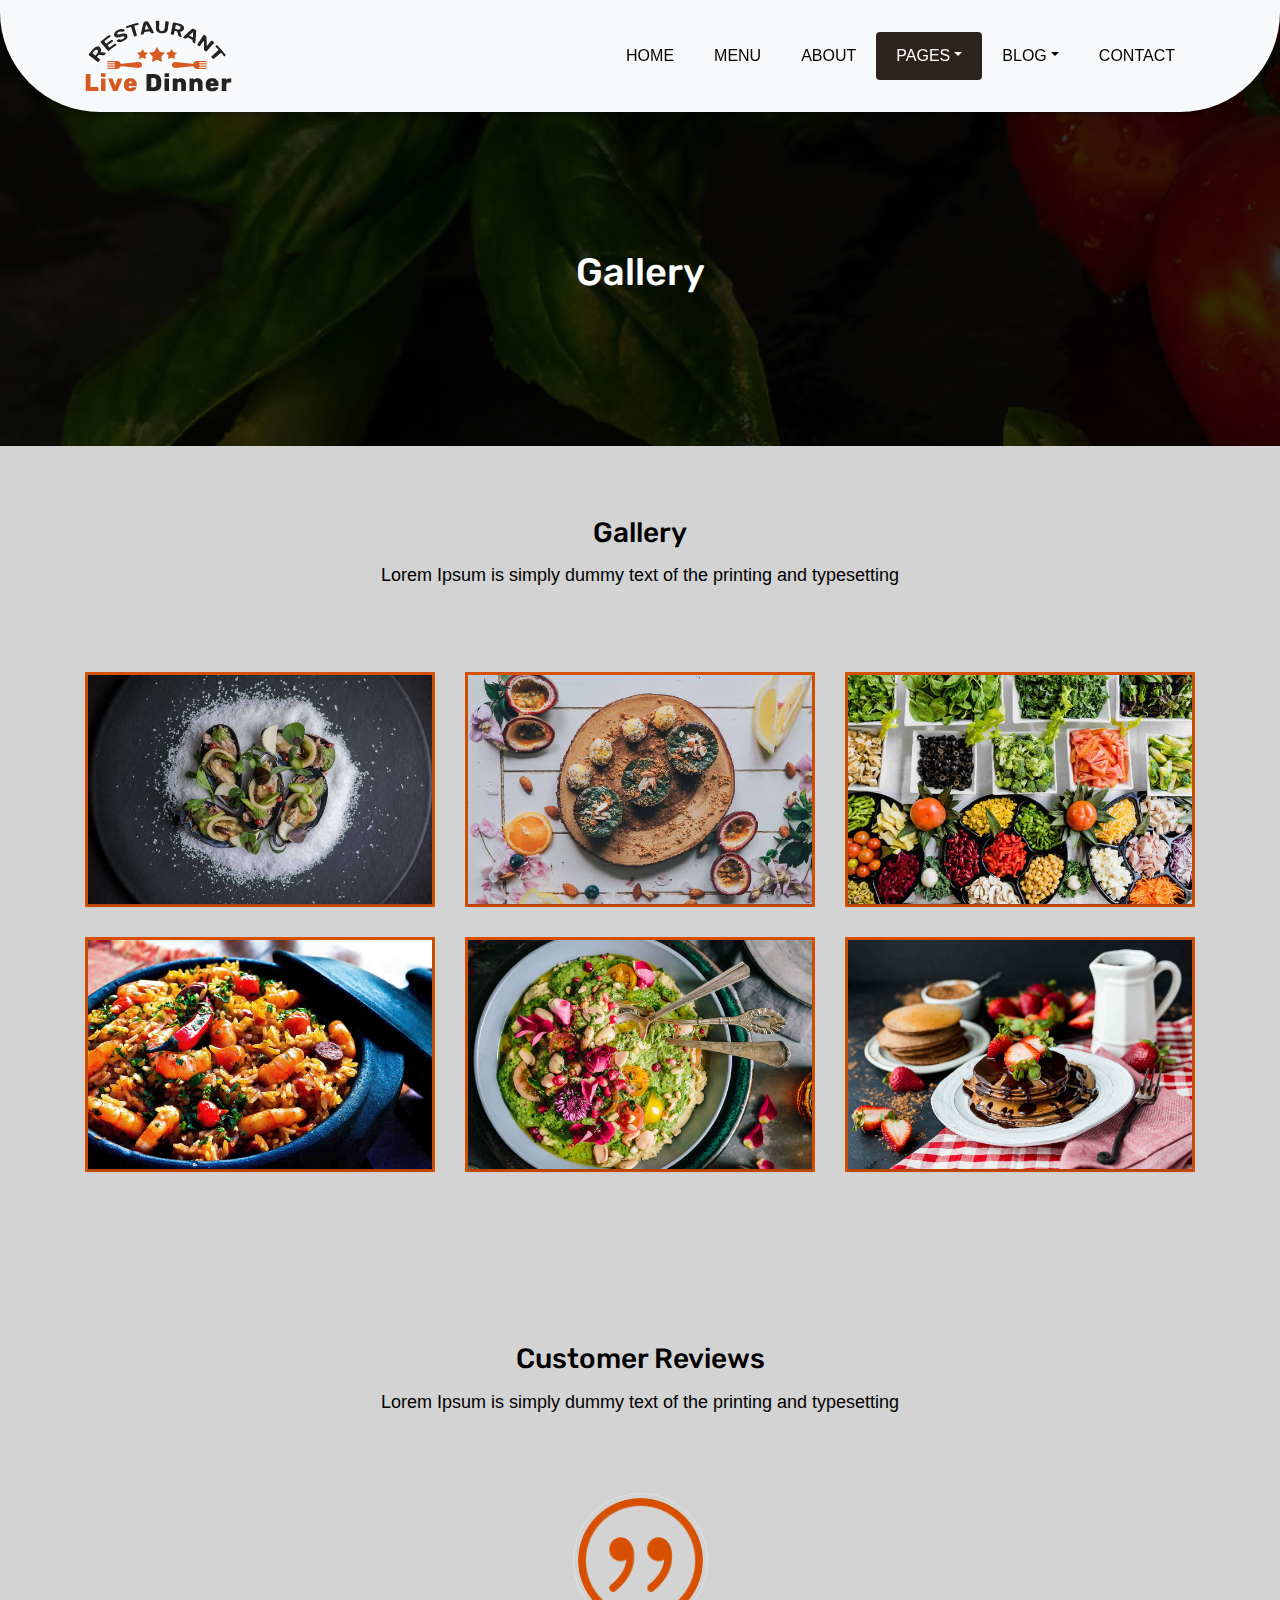
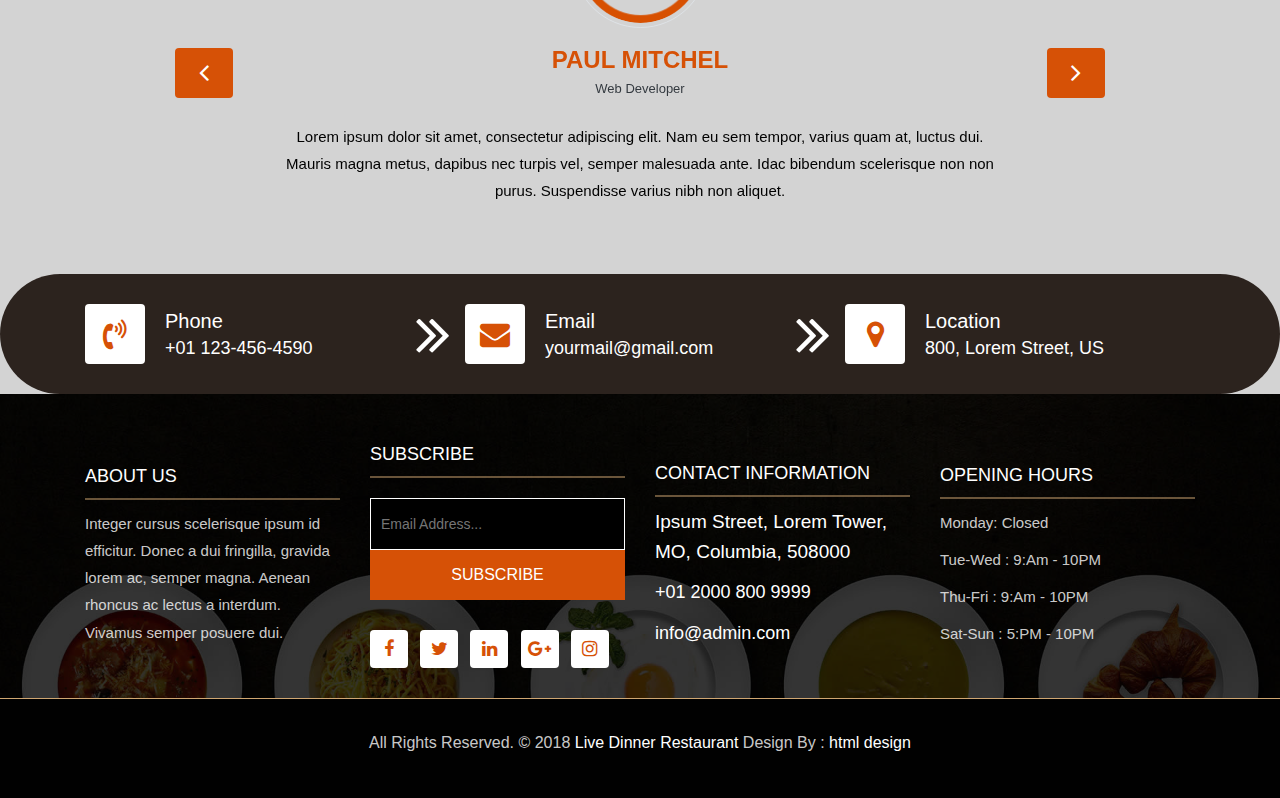
<file: gallery.html>
<!DOCTYPE html>
<html lang="en"><!-- Basic -->
<head>
	<meta charset="utf-8">
    <meta http-equiv="X-UA-Compatible" content="IE=edge">   
   
    <!-- Mobile Metas -->
    <meta name="viewport" content="width=device-width, initial-scale=1">
 
     <!-- Site Metas -->
    <title>Live Dinner Restaurant - Responsive HTML5 Template</title>  
    <meta name="keywords" content="">
    <meta name="description" content="">
    <meta name="author" content="">

    <!-- Site Icons -->
    <link rel="shortcut icon" href="images/favicon.ico" type="image/x-icon">
    <link rel="apple-touch-icon" href="images/apple-touch-icon.png">

    <!-- Bootstrap CSS -->
    <link rel="stylesheet" href="css/bootstrap.min.css">    
	<!-- Site CSS -->
    <link rel="stylesheet" href="css/style.css">    
    <!-- Responsive CSS -->
    <link rel="stylesheet" href="css/responsive.css">
    <!-- Custom CSS -->
    <link rel="stylesheet" href="css/custom.css">

    <!--[if lt IE 9]>
      <script src="https://oss.maxcdn.com/libs/html5shiv/3.7.0/html5shiv.js"></script>
      <script src="https://oss.maxcdn.com/libs/respond.js/1.4.2/respond.min.js"></script>
    <![endif]-->

</head>

<body>
	<!-- Start header -->
	<header class="top-navbar">
		<nav class="navbar navbar-expand-lg navbar-light bg-light">
			<div class="container">
				<a class="navbar-brand" href="index.html">
					<img src="images/logo.png" alt="" />
				</a>
				<button class="navbar-toggler" type="button" data-toggle="collapse" data-target="#navbars-rs-food" aria-controls="navbars-rs-food" aria-expanded="false" aria-label="Toggle navigation">
				  <span class="navbar-toggler-icon"></span>
				</button>
				<div class="collapse navbar-collapse" id="navbars-rs-food">
					<ul class="navbar-nav ml-auto">
						<li class="nav-item"><a class="nav-link" href="index.html">Home</a></li>
						<li class="nav-item"><a class="nav-link" href="menu.html">Menu</a></li>
						<li class="nav-item"><a class="nav-link" href="about.html">About</a></li>
						<li class="nav-item active dropdown">
							<a class="nav-link dropdown-toggle" href="#" id="dropdown-a" data-toggle="dropdown">Pages</a>
							<div class="dropdown-menu" aria-labelledby="dropdown-a">
								<a class="dropdown-item" href="reservation.html">Reservation</a>
								<a class="dropdown-item" href="stuff.html">Stuff</a>
								<a class="dropdown-item" href="gallery.html">Gallery</a>
							</div>
						</li>
						<li class="nav-item dropdown">
							<a class="nav-link dropdown-toggle" href="#" id="dropdown-a" data-toggle="dropdown">Blog</a>
							<div class="dropdown-menu" aria-labelledby="dropdown-a">
								<a class="dropdown-item" href="blog.html">blog</a>
								<a class="dropdown-item" href="blog-details.html">blog Single</a>
							</div>
						</li>
						<li class="nav-item"><a class="nav-link" href="contact.html">Contact</a></li>
					</ul>
				</div>
			</div>
		</nav>
	</header>
	<!-- End header -->
	
	<!-- Start All Pages -->
	<div class="all-page-title page-breadcrumb">
		<div class="container text-center">
			<div class="row">
				<div class="col-lg-12">
					<h1>Gallery</h1>
				</div>
			</div>
		</div>
	</div>
	<!-- End All Pages -->
	
	<!-- Start Gallery -->
	<div class="gallery-box">
		<div class="container">
			<div class="row">
				<div class="col-lg-12">
					<div class="heading-title text-center">
						<h2>Gallery</h2>
						<p>Lorem Ipsum is simply dummy text of the printing and typesetting</p>
					</div>
				</div>
			</div>
			<div class="tz-gallery">
				<div class="row">
					<div class="col-sm-12 col-md-4 col-lg-4">
						<a class="lightbox" href="images/gallery-img-01.jpg">
							<img class="img-fluid" src="images/gallery-img-01.jpg" alt="Gallery Images">
						</a>
					</div>
					<div class="col-sm-6 col-md-4 col-lg-4">
						<a class="lightbox" href="images/gallery-img-02.jpg">
							<img class="img-fluid" src="images/gallery-img-02.jpg" alt="Gallery Images">
						</a>
					</div>
					<div class="col-sm-6 col-md-4 col-lg-4">
						<a class="lightbox" href="images/gallery-img-03.jpg">
							<img class="img-fluid" src="images/gallery-img-03.jpg" alt="Gallery Images">
						</a>
					</div>
					<div class="col-sm-12 col-md-4 col-lg-4">
						<a class="lightbox" href="images/gallery-img-04.jpg">
							<img class="img-fluid" src="images/gallery-img-04.jpg" alt="Gallery Images">
						</a>
					</div>
					<div class="col-sm-6 col-md-4 col-lg-4">
						<a class="lightbox" href="images/gallery-img-05.jpg">
							<img class="img-fluid" src="images/gallery-img-05.jpg" alt="Gallery Images">
						</a>
					</div> 
					<div class="col-sm-6 col-md-4 col-lg-4">
						<a class="lightbox" href="images/gallery-img-06.jpg">
							<img class="img-fluid" src="images/gallery-img-06.jpg" alt="Gallery Images">
						</a>
					</div>
				</div>
			</div>
		</div>
	</div>
	<!-- End Gallery -->
	
	<!-- Start Customer Reviews -->
	<div class="customer-reviews-box">
		<div class="container">
			<div class="row">
				<div class="col-lg-12">
					<div class="heading-title text-center">
						<h2>Customer Reviews</h2>
						<p>Lorem Ipsum is simply dummy text of the printing and typesetting</p>
					</div>
				</div>
			</div>
			<div class="row">
				<div class="col-md-8 mr-auto ml-auto text-center">
					<div id="reviews" class="carousel slide" data-ride="carousel">
						<div class="carousel-inner mt-4">
							<div class="carousel-item text-center active">
								<div class="img-box p-1 border rounded-circle m-auto">
									<img class="d-block w-100 rounded-circle" src="images/quotations-button.png" alt="">
								</div>
								<h5 class="mt-4 mb-0"><strong class="text-warning text-uppercase">Paul Mitchel</strong></h5>
								<h6 class="text-dark m-0">Web Developer</h6>
								<p class="m-0 pt-3">Lorem ipsum dolor sit amet, consectetur adipiscing elit. Nam eu sem tempor, varius quam at, luctus dui. Mauris magna metus, dapibus nec turpis vel, semper malesuada ante. Idac bibendum scelerisque non non purus. Suspendisse varius nibh non aliquet.</p>
							</div>
							<div class="carousel-item text-center">
								<div class="img-box p-1 border rounded-circle m-auto">
									<img class="d-block w-100 rounded-circle" src="images/quotations-button.png" alt="">
								</div>
								<h5 class="mt-4 mb-0"><strong class="text-warning text-uppercase">Steve Fonsi</strong></h5>
								<h6 class="text-dark m-0">Web Designer</h6>
								<p class="m-0 pt-3">Lorem ipsum dolor sit amet, consectetur adipiscing elit. Nam eu sem tempor, varius quam at, luctus dui. Mauris magna metus, dapibus nec turpis vel, semper malesuada ante. Idac bibendum scelerisque non non purus. Suspendisse varius nibh non aliquet.</p>
							</div>
							<div class="carousel-item text-center">
								<div class="img-box p-1 border rounded-circle m-auto">
									<img class="d-block w-100 rounded-circle" src="images/quotations-button.png" alt="">
								</div>
								<h5 class="mt-4 mb-0"><strong class="text-warning text-uppercase">Daniel vebar</strong></h5>
								<h6 class="text-dark m-0">Seo Analyst</h6>
								<p class="m-0 pt-3">Lorem ipsum dolor sit amet, consectetur adipiscing elit. Nam eu sem tempor, varius quam at, luctus dui. Mauris magna metus, dapibus nec turpis vel, semper malesuada ante. Idac bibendum scelerisque non non purus. Suspendisse varius nibh non aliquet.</p>
							</div>
						</div>
						<a class="carousel-control-prev" href="#reviews" role="button" data-slide="prev">
							<i class="fa fa-angle-left" aria-hidden="true"></i>
							<span class="sr-only">Previous</span>
						</a>
						<a class="carousel-control-next" href="#reviews" role="button" data-slide="next">
							<i class="fa fa-angle-right" aria-hidden="true"></i>
							<span class="sr-only">Next</span>
						</a>
                    </div>
				</div>
			</div>
		</div>
	</div>
	<!-- End Customer Reviews -->
	
	<!-- Start Contact info -->
	<div class="contact-imfo-box">
		<div class="container">
			<div class="row">
				<div class="col-md-4 arrow-right">
					<i class="fa fa-volume-control-phone"></i>
					<div class="overflow-hidden">
						<h4>Phone</h4>
						<p class="lead">
							+01 123-456-4590
						</p>
					</div>
				</div>
				<div class="col-md-4 arrow-right">
					<i class="fa fa-envelope"></i>
					<div class="overflow-hidden">
						<h4>Email</h4>
						<p class="lead">
							yourmail@gmail.com
						</p>
					</div>
				</div>
				<div class="col-md-4">
					<i class="fa fa-map-marker"></i>
					<div class="overflow-hidden">
						<h4>Location</h4>
						<p class="lead">
							800, Lorem Street, US
						</p>
					</div>
				</div>
			</div>
		</div>
	</div>
	<!-- End Contact info -->
	
	<!-- Start Footer -->
	<footer class="footer-area bg-f">
		<div class="container">
			<div class="row">
				<div class="col-lg-3 col-md-6">
					<h3>About Us</h3>
					<p>Integer cursus scelerisque ipsum id efficitur. Donec a dui fringilla, gravida lorem ac, semper magna. Aenean rhoncus ac lectus a interdum. Vivamus semper posuere dui.</p>
				</div>
				<div class="col-lg-3 col-md-6">
					<h3>Subscribe</h3>
					<div class="subscribe_form">
						<form class="subscribe_form">
							<input name="EMAIL" id="subs-email" class="form_input" placeholder="Email Address..." type="email">
							<button type="submit" class="submit">SUBSCRIBE</button>
							<div class="clearfix"></div>
						</form>
					</div>
					<ul class="list-inline f-social">
						<li class="list-inline-item"><a href="#"><i class="fa fa-facebook" aria-hidden="true"></i></a></li>
						<li class="list-inline-item"><a href="#"><i class="fa fa-twitter" aria-hidden="true"></i></a></li>
						<li class="list-inline-item"><a href="#"><i class="fa fa-linkedin" aria-hidden="true"></i></a></li>
						<li class="list-inline-item"><a href="#"><i class="fa fa-google-plus" aria-hidden="true"></i></a></li>
						<li class="list-inline-item"><a href="#"><i class="fa fa-instagram" aria-hidden="true"></i></a></li>
					</ul>
				</div>
				<div class="col-lg-3 col-md-6">
					<h3>Contact information</h3>
					<p class="lead">Ipsum Street, Lorem Tower, MO, Columbia, 508000</p>
					<p class="lead"><a href="#">+01 2000 800 9999</a></p>
					<p><a href="#"> info@admin.com</a></p>
				</div>
				<div class="col-lg-3 col-md-6">
					<h3>Opening hours</h3>
					<p><span class="text-color">Monday: </span>Closed</p>
					<p><span class="text-color">Tue-Wed :</span> 9:Am - 10PM</p>
					<p><span class="text-color">Thu-Fri :</span> 9:Am - 10PM</p>
					<p><span class="text-color">Sat-Sun :</span> 5:PM - 10PM</p>
				</div>
			</div>
		</div>
		
		<div class="copyright">
			<div class="container">
				<div class="row">
					<div class="col-lg-12">
						<p class="company-name">All Rights Reserved. &copy; 2018 <a href="#">Live Dinner Restaurant</a> Design By : 
					<a href="https://html.design/">html design</a></p>
					</div>
				</div>
			</div>
		</div>
		
	</footer>
	<!-- End Footer -->
	
	<a href="#" id="back-to-top" title="Back to top" style="display: none;"><i class="fa fa-paper-plane-o" aria-hidden="true"></i></a>

	<!-- ALL JS FILES -->
	<script src="js/jquery-3.2.1.min.js"></script>
	<script src="js/popper.min.js"></script>
	<script src="js/bootstrap.min.js"></script>
    <!-- ALL PLUGINS -->
	<script src="js/jquery.superslides.min.js"></script>
	<script src="js/images-loded.min.js"></script>
	<script src="js/isotope.min.js"></script>
	<script src="js/baguetteBox.min.js"></script>
	<script src="js/form-validator.min.js"></script>
    <script src="js/contact-form-script.js"></script>
    <script src="js/custom.js"></script>
</body>
</html>
</file>
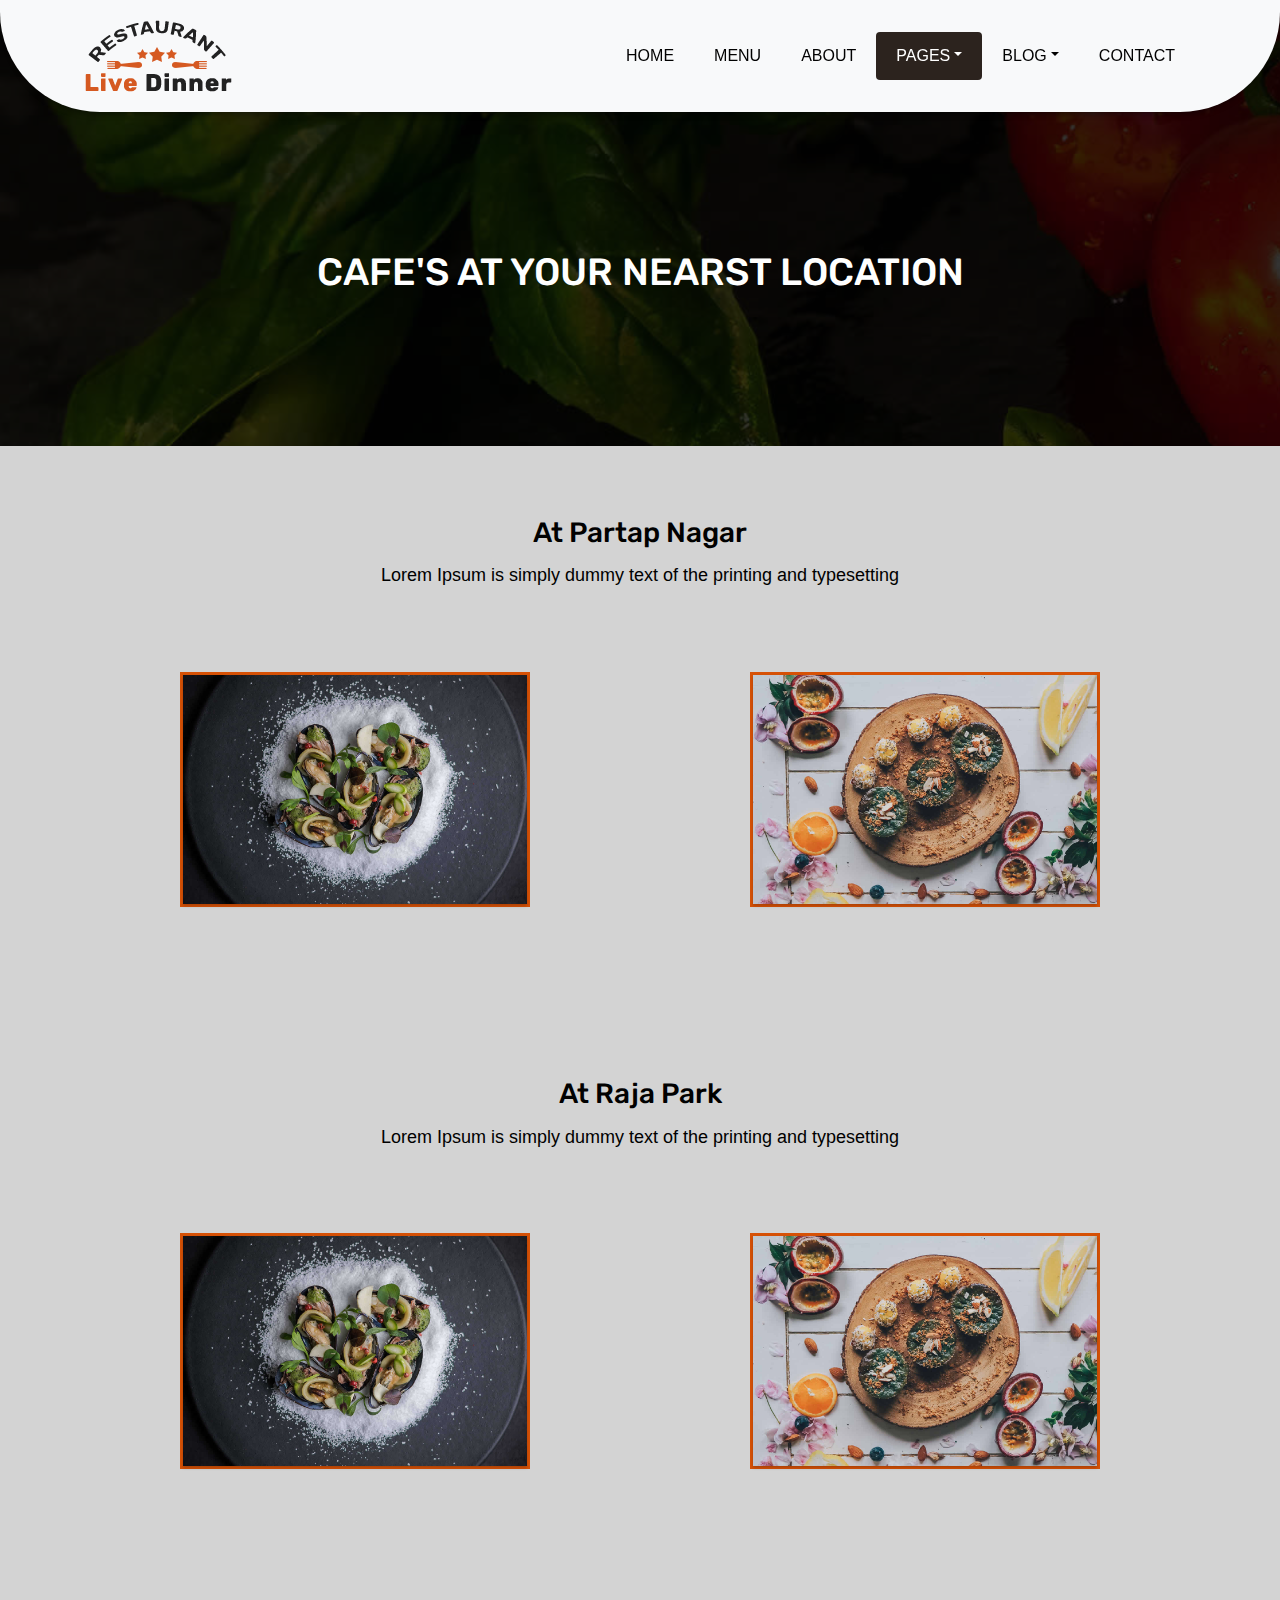
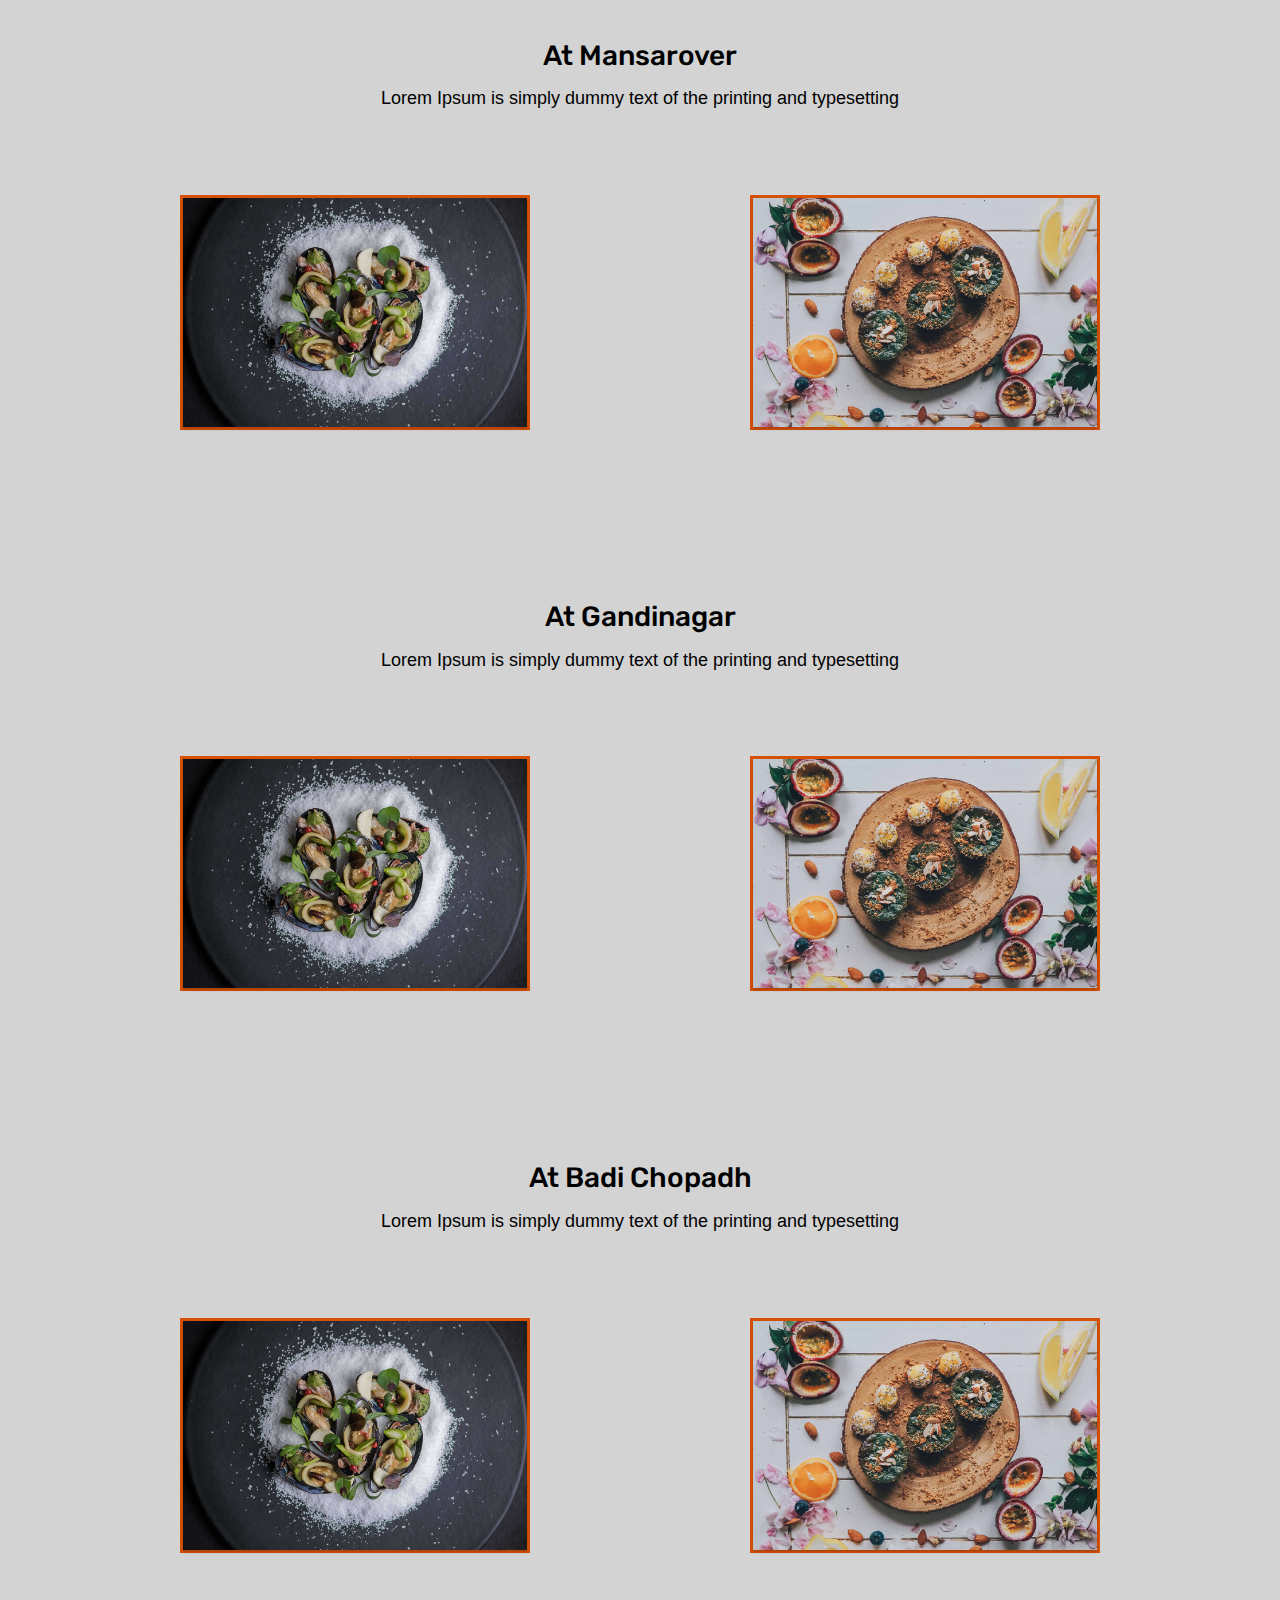
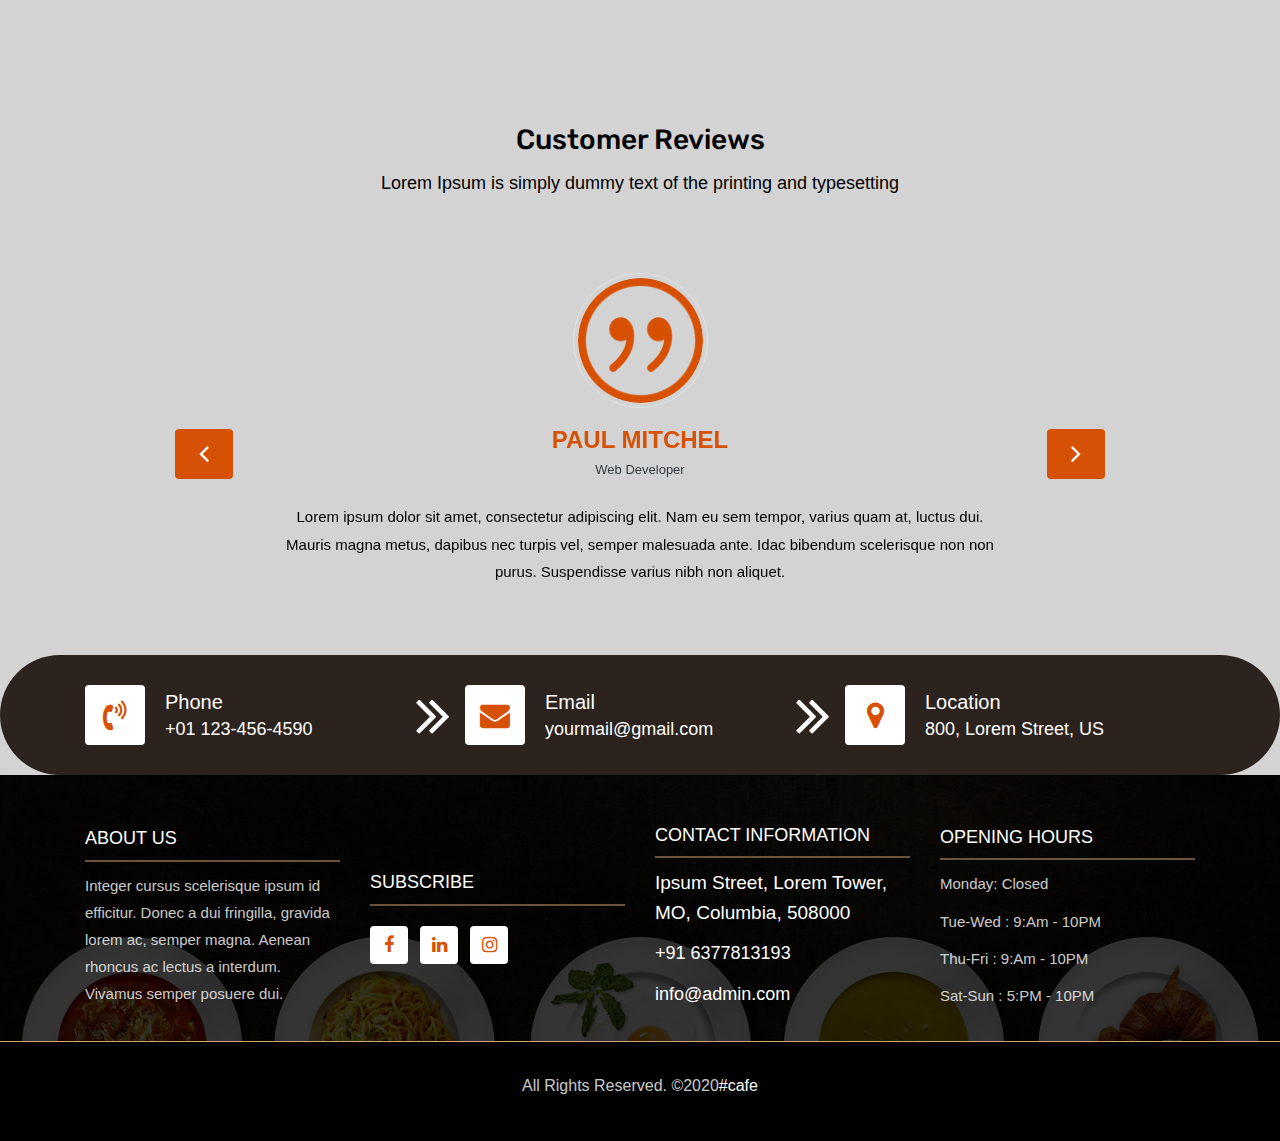
<file: gallery1.html>
<!DOCTYPE html>
<html lang="en"><!-- Basic -->
<head>
	<meta charset="utf-8">
    <meta http-equiv="X-UA-Compatible" content="IE=edge">   
   
    <!-- Mobile Metas -->
    <meta name="viewport" content="width=device-width, initial-scale=1">
 
     <!-- Site Metas -->
    <title>Live Dinner Restaurant - Responsive HTML5 Template</title>  
    <meta name="keywords" content="">
    <meta name="description" content="">
    <meta name="author" content="">

    <!-- Site Icons -->
    <link rel="shortcut icon" href="images/favicon.ico" type="image/x-icon">
    <link rel="apple-touch-icon" href="images/apple-touch-icon.png">

    <!-- Bootstrap CSS -->
    <link rel="stylesheet" href="css/bootstrap.min.css">    
	<!-- Site CSS -->
    <link rel="stylesheet" href="css/style.css">    
    <!-- Responsive CSS -->
    <link rel="stylesheet" href="css/responsive.css">
    <!-- Custom CSS -->
    <link rel="stylesheet" href="css/custom.css">

    <!--[if lt IE 9]>
      <script src="https://oss.maxcdn.com/libs/html5shiv/3.7.0/html5shiv.js"></script>
      <script src="https://oss.maxcdn.com/libs/respond.js/1.4.2/respond.min.js"></script>
    <![endif]-->

</head>

<body>
	<!-- Start header -->
	<header class="top-navbar">
		<nav class="navbar navbar-expand-lg navbar-light bg-light">
			<div class="container">
				<a class="navbar-brand" href="index.html">
					<img src="images/logo.png" alt="" />
				</a>
				<button class="navbar-toggler" type="button" data-toggle="collapse" data-target="#navbars-rs-food" aria-controls="navbars-rs-food" aria-expanded="false" aria-label="Toggle navigation">
				  <span class="navbar-toggler-icon"></span>
				</button>
				<div class="collapse navbar-collapse" id="navbars-rs-food">
					<ul class="navbar-nav ml-auto">
						<li class="nav-item"><a class="nav-link" href="index.html">Home</a></li>
						<li class="nav-item"><a class="nav-link" href="menu.html">Menu</a></li>
						<li class="nav-item"><a class="nav-link" href="about.html">About</a></li>
						<li class="nav-item active dropdown">
							<a class="nav-link dropdown-toggle" href="#" id="dropdown-a" data-toggle="dropdown">Pages</a>
							<div class="dropdown-menu" aria-labelledby="dropdown-a">
								<a class="dropdown-item" href="reservation.html">Reservation</a>
								
								<a class="dropdown-item" href="gallery.html">CAFE</a>
							</div>
						</li>
						<li class="nav-item dropdown">
							<a class="nav-link dropdown-toggle" href="#" id="dropdown-a" data-toggle="dropdown">Blog</a>
							<div class="dropdown-menu" aria-labelledby="dropdown-a">
								<a class="dropdown-item" href="blog.html">blog</a>
								<a class="dropdown-item" href="blog-details.html">blog Single</a>
							</div>
						</li>
						<li class="nav-item"><a class="nav-link" href="contact.html">Contact</a></li>
					</ul>
				</div>
			</div>
		</nav>
	</header>
	<!-- End header -->
	
	<!-- Start All Pages -->
	<div class="all-page-title page-breadcrumb">
		<div class="container text-center">
			<div class="row">
				<div class="col-lg-12">
					<h1>CAFE'S AT YOUR NEARST LOCATION</h1>
				</div>
			</div>
		</div>
	</div>
	<!-- End All Pages -->
	
	<!-- Start Gallery -->
	<div class="gallery-box">
		<div class="container">
			<div class="row">
				<div class="col-lg-12">
					<div class="heading-title text-center">
						<h2>At Partap Nagar</h2>
						<p>Lorem Ipsum is simply dummy text of the printing and typesetting</p>
					</div>
				</div>
			</div>
			<div class="tz-gallery">
				<div class="row">
					<div class="col-sm-12 col-md-4 col-lg-4">
						<a class="lightbox" href="images/gallery-img-01.jpg">
							<img class="img-fluid" src="images/gallery-img-01.jpg" alt="Gallery Images">
						</a>
					</div>
					<div class="col-sm-6 col-md-4 col-lg-4">
						<a class="lightbox" href="images/gallery-img-02.jpg">
							<img class="img-fluid" src="images/gallery-img-02.jpg" alt="Gallery Images">
						</a>
					</div>
					
				</div>
			</div>
		</div>
	</div>
	<div class="gallery-box">
		<div class="container">
			<div class="row">
				<div class="col-lg-12">
					<div class="heading-title text-center">
						<h2>At Raja Park</h2>
						<p>Lorem Ipsum is simply dummy text of the printing and typesetting</p>
					</div>
				</div>
			</div>
			<div class="tz-gallery">
				<div class="row">
					<div class="col-sm-12 col-md-4 col-lg-4">
						<a class="lightbox" href="images/gallery-img-01.jpg">
							<img class="img-fluid" src="images/gallery-img-01.jpg" alt="Gallery Images">
						</a>
					</div>
					<div class="col-sm-6 col-md-4 col-lg-4">
						<a class="lightbox" href="images/gallery-img-02.jpg">
							<img class="img-fluid" src="images/gallery-img-02.jpg" alt="Gallery Images">
						</a>
					</div>
					
				</div>
			</div>
		</div>
	</div>
	<div class="gallery-box">
		<div class="container">
			<div class="row">
				<div class="col-lg-12">
					<div class="heading-title text-center">
						<h2>At Mansarover</h2>
						<p>Lorem Ipsum is simply dummy text of the printing and typesetting</p>
					</div>
				</div>
			</div>
			<div class="tz-gallery">
				<div class="row">
					<div class="col-sm-12 col-md-4 col-lg-4">
						<a class="lightbox" href="images/gallery-img-01.jpg">
							<img class="img-fluid" src="images/gallery-img-01.jpg" alt="Gallery Images">
						</a>
					</div>
					<div class="col-sm-6 col-md-4 col-lg-4">
						<a class="lightbox" href="images/gallery-img-02.jpg">
							<img class="img-fluid" src="images/gallery-img-02.jpg" alt="Gallery Images">
						</a>
					</div>
					
				</div>
			</div>
		</div>
	</div>
	<div class="gallery-box">
		<div class="container">
			<div class="row">
				<div class="col-lg-12">
					<div class="heading-title text-center">
						<h2>At Gandinagar</h2>
						<p>Lorem Ipsum is simply dummy text of the printing and typesetting</p>
					</div>
				</div>
			</div>
			<div class="tz-gallery">
				<div class="row">
					<div class="col-sm-12 col-md-4 col-lg-4">
						<a class="lightbox" href="images/gallery-img-01.jpg">
							<img class="img-fluid" src="images/gallery-img-01.jpg" alt="Gallery Images">
						</a>
					</div>
					<div class="col-sm-6 col-md-4 col-lg-4">
						<a class="lightbox" href="images/gallery-img-02.jpg">
							<img class="img-fluid" src="images/gallery-img-02.jpg" alt="Gallery Images">
						</a>
					</div>
					
				</div>
			</div>
		</div>
	</div>
	<div class="gallery-box">
		<div class="container">
			<div class="row">
				<div class="col-lg-12">
					<div class="heading-title text-center">
						<h2>At Badi Chopadh</h2>
						<p>Lorem Ipsum is simply dummy text of the printing and typesetting</p>
					</div>
				</div>
			</div>
			<div class="tz-gallery">
				<div class="row">
					<div class="col-sm-12 col-md-4 col-lg-4">
						<a class="lightbox" href="images/gallery-img-01.jpg">
							<img class="img-fluid" src="images/gallery-img-01.jpg" alt="Gallery Images">
						</a>
					</div>
					<div class="col-sm-6 col-md-4 col-lg-4">
						<a class="lightbox" href="images/gallery-img-02.jpg">
							<img class="img-fluid" src="images/gallery-img-02.jpg" alt="Gallery Images">
						</a>
					</div>
					
				</div>
			</div>
		</div>
	</div>
	<!-- End Gallery -->
	
	<!-- Start Customer Reviews -->
	<div class="customer-reviews-box">
		<div class="container">
			<div class="row">
				<div class="col-lg-12">
					<div class="heading-title text-center">
						<h2>Customer Reviews</h2>
						<p>Lorem Ipsum is simply dummy text of the printing and typesetting</p>
					</div>
				</div>
			</div>
			<div class="row">
				<div class="col-md-8 mr-auto ml-auto text-center">
					<div id="reviews" class="carousel slide" data-ride="carousel">
						<div class="carousel-inner mt-4">
							<div class="carousel-item text-center active">
								<div class="img-box p-1 border rounded-circle m-auto">
									<img class="d-block w-100 rounded-circle" src="images/quotations-button.png" alt="">
								</div>
								<h5 class="mt-4 mb-0"><strong class="text-warning text-uppercase">Paul Mitchel</strong></h5>
								<h6 class="text-dark m-0">Web Developer</h6>
								<p class="m-0 pt-3">Lorem ipsum dolor sit amet, consectetur adipiscing elit. Nam eu sem tempor, varius quam at, luctus dui. Mauris magna metus, dapibus nec turpis vel, semper malesuada ante. Idac bibendum scelerisque non non purus. Suspendisse varius nibh non aliquet.</p>
							</div>
							<div class="carousel-item text-center">
								<div class="img-box p-1 border rounded-circle m-auto">
									<img class="d-block w-100 rounded-circle" src="images/quotations-button.png" alt="">
								</div>
								<h5 class="mt-4 mb-0"><strong class="text-warning text-uppercase">Steve Fonsi</strong></h5>
								<h6 class="text-dark m-0">Web Designer</h6>
								<p class="m-0 pt-3">Lorem ipsum dolor sit amet, consectetur adipiscing elit. Nam eu sem tempor, varius quam at, luctus dui. Mauris magna metus, dapibus nec turpis vel, semper malesuada ante. Idac bibendum scelerisque non non purus. Suspendisse varius nibh non aliquet.</p>
							</div>
							<div class="carousel-item text-center">
								<div class="img-box p-1 border rounded-circle m-auto">
									<img class="d-block w-100 rounded-circle" src="images/quotations-button.png" alt="">
								</div>
								<h5 class="mt-4 mb-0"><strong class="text-warning text-uppercase">Daniel vebar</strong></h5>
								<h6 class="text-dark m-0">Seo Analyst</h6>
								<p class="m-0 pt-3">Lorem ipsum dolor sit amet, consectetur adipiscing elit. Nam eu sem tempor, varius quam at, luctus dui. Mauris magna metus, dapibus nec turpis vel, semper malesuada ante. Idac bibendum scelerisque non non purus. Suspendisse varius nibh non aliquet.</p>
							</div>
						</div>
						<a class="carousel-control-prev" href="#reviews" role="button" data-slide="prev">
							<i class="fa fa-angle-left" aria-hidden="true"></i>
							<span class="sr-only">Previous</span>
						</a>
						<a class="carousel-control-next" href="#reviews" role="button" data-slide="next">
							<i class="fa fa-angle-right" aria-hidden="true"></i>
							<span class="sr-only">Next</span>
						</a>
                    </div>
				</div>
			</div>
		</div>
	</div>
	<!-- End Customer Reviews -->
	
	<!-- Start Contact info -->
	<div class="contact-imfo-box">
		<div class="container">
			<div class="row">
				<div class="col-md-4 arrow-right">
					<i class="fa fa-volume-control-phone"></i>
					<div class="overflow-hidden">
						<h4>Phone</h4>
						<p class="lead">
							+01 123-456-4590
						</p>
					</div>
				</div>
				<div class="col-md-4 arrow-right">
					<i class="fa fa-envelope"></i>
					<div class="overflow-hidden">
						<h4>Email</h4>
						<p class="lead">
							yourmail@gmail.com
						</p>
					</div>
				</div>
				<div class="col-md-4">
					<i class="fa fa-map-marker"></i>
					<div class="overflow-hidden">
						<h4>Location</h4>
						<p class="lead">
							800, Lorem Street, US
						</p>
					</div>
				</div>
			</div>
		</div>
	</div>
	<!-- End Contact info -->
	
	<!-- Start Footer -->
	<footer class="footer-area bg-f">
		<div class="container">
			<div class="row">
				<div class="col-lg-3 col-md-6">
					<h3>About Us</h3>
					<p>Integer cursus scelerisque ipsum id efficitur. Donec a dui fringilla, gravida lorem ac, semper magna. Aenean rhoncus ac lectus a interdum. Vivamus semper posuere dui.</p>
				</div>
				<div class="col-lg-3 col-md-6">
					<h3>Subscribe</h3>
					<ul class="list-inline f-social">
						<li class="list-inline-item"><a href="#"><i class="fa fa-facebook" aria-hidden="true"></i></a></li>
						
						<li class="list-inline-item"><a href="#"><i class="fa fa-linkedin" aria-hidden="true"></i></a></li>
						
						<li class="list-inline-item"><a href="#"><i class="fa fa-instagram" aria-hidden="true"></i></a></li>
					</ul>
				</div>
				<div class="col-lg-3 col-md-6">
					<h3>Contact information</h3>
					<p class="lead">Ipsum Street, Lorem Tower, MO, Columbia, 508000</p>
					<p class="lead"><a href="#">+91 6377813193 </a></p>
					<p><a href="#"> info@admin.com</a></p>
				</div>
				<div class="col-lg-3 col-md-6">
					<h3>Opening hours</h3>
					<p><span class="text-color">Monday: </span>Closed</p>
					<p><span class="text-color">Tue-Wed :</span> 9:Am - 10PM</p>
					<p><span class="text-color">Thu-Fri :</span> 9:Am - 10PM</p>
					<p><span class="text-color">Sat-Sun :</span> 5:PM - 10PM</p>
				</div>
			</div>
		</div>
		
		<div class="copyright">
			<div class="container">
				<div class="row">
					<div class="col-lg-12">
						<p class="company-name">All Rights Reserved. &copy;2020<a href="#">#cafe</a>
					</div>
				</div>
			</div>
		</div>
		
	</footer>
	<!-- End Footer -->
	
	<a href="#" id="back-to-top" title="Back to top" style="display: none;"><i class="fa fa-arrow-up" aria-hidden="true"></i></a>

	<!-- ALL JS FILES -->
	<script src="js/jquery-3.2.1.min.js"></script>
	<script src="js/popper.min.js"></script>
	<script src="js/bootstrap.min.js"></script>
    <!-- ALL PLUGINS -->
	<script src="js/jquery.superslides.min.js"></script>
	<script src="js/images-loded.min.js"></script>
	<script src="js/isotope.min.js"></script>
	<script src="js/baguetteBox.min.js"></script>
	<script src="js/form-validator.min.js"></script>
    <script src="js/contact-form-script.js"></script>
    <script src="js/custom.js"></script>
</body>
</html>
</file>
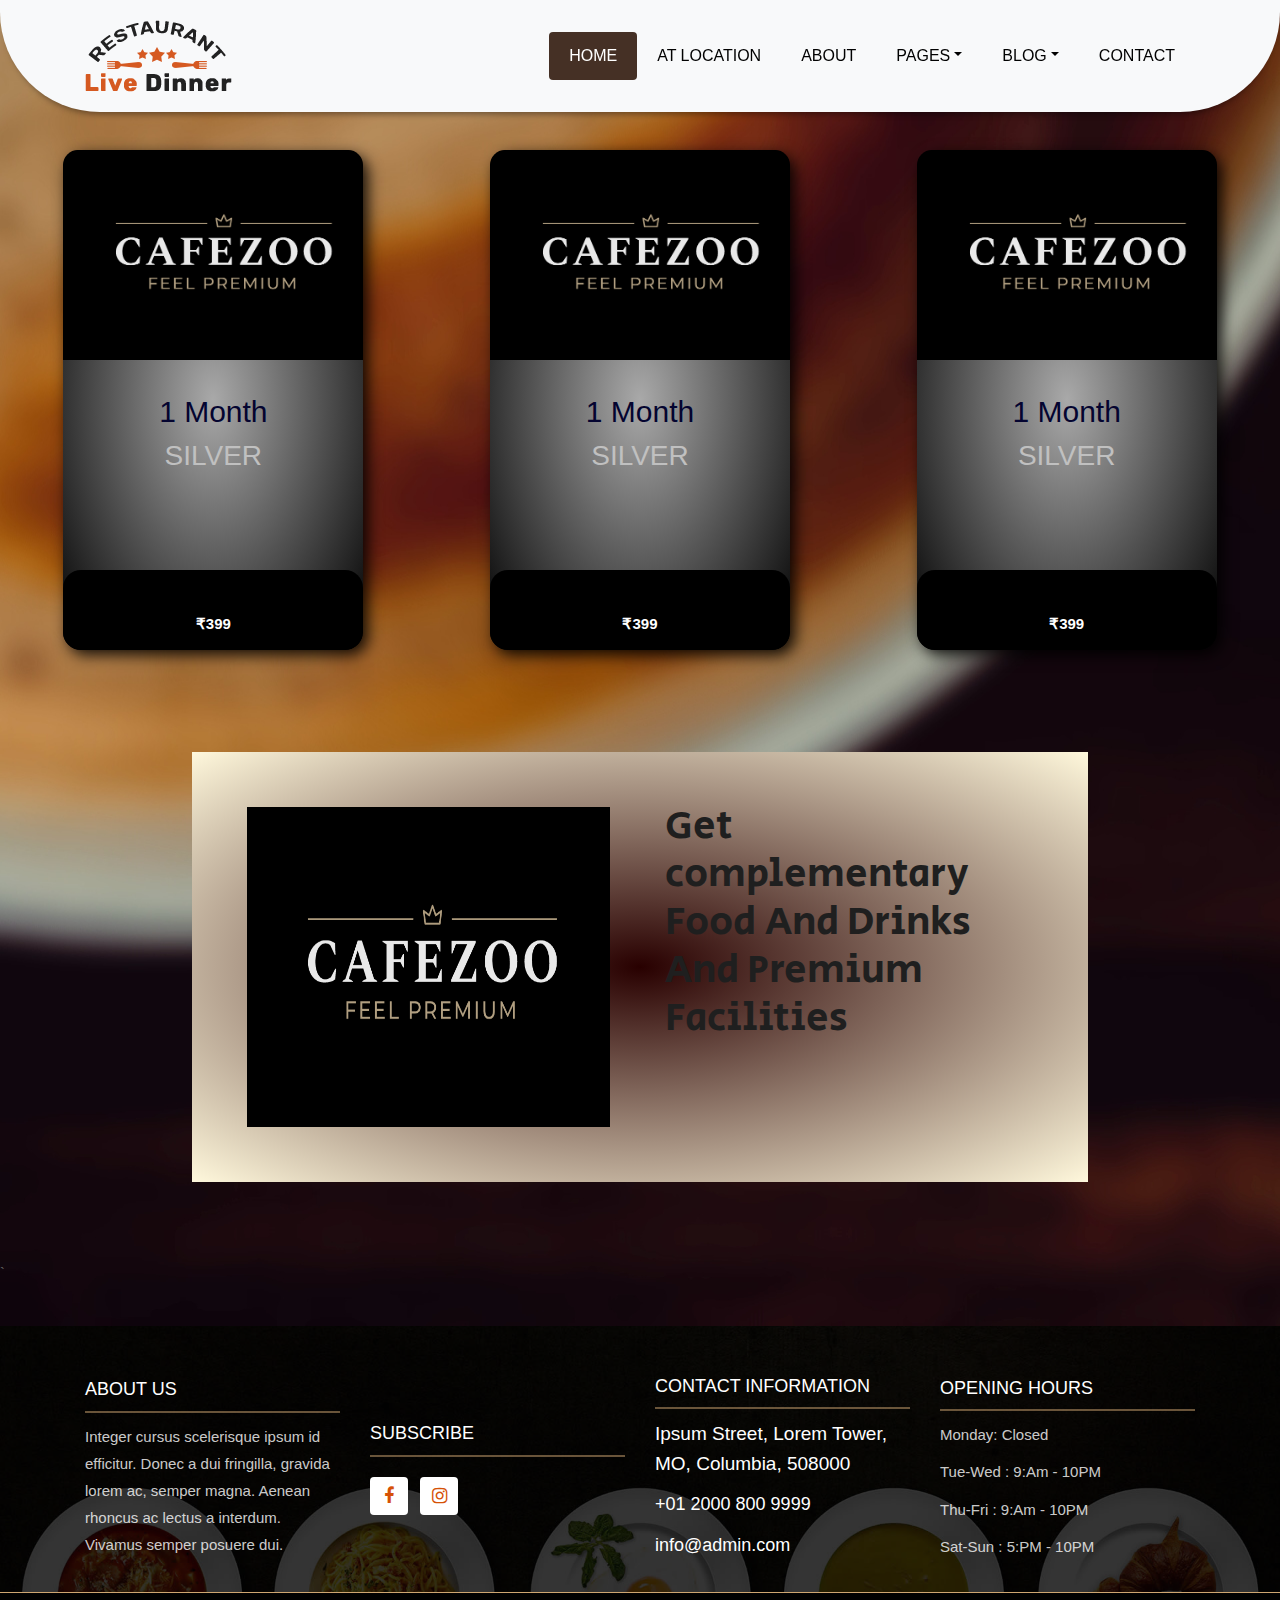
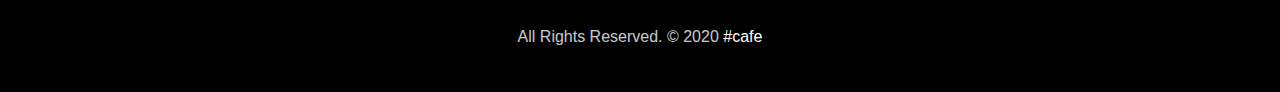
<file: member.html>
<!DOCTYPE html>
<html lang="en"><!-- Basic -->
    <head>
        <meta charset="utf-8">
        <meta http-equiv="X-UA-Compatible" content="IE=edge">   

        <!-- Mobile Metas -->
        <meta name="viewport" content="width=device-width, initial-scale=1">

        <!-- Site Metas -->
        <title>Live Dinner Restaurant - Responsive HTML5 Template</title>  
        <meta name="keywords" content="">
        <meta name="description" content="">
        <meta name="author" content="">

        <!-- Site Icons -->
        <link rel="shortcut icon" href="images/favicon.ico" type="image/x-icon">
        <link rel="apple-touch-icon" href="images/apple-touch-icon.png">

        <!-- Bootstrap CSS -->
        <link rel="stylesheet" href="css/bootstrap.min.css">    
        <!-- Site CSS -->
        <link rel="stylesheet" href="css/c.css">    
        <!-- Responsive CSS -->
        <link rel="stylesheet" href="css/responsive.css">
        <!-- Custom CSS -->
        <link rel="stylesheet" href="css/custom.css">
        <link href="https://fonts.googleapis.com/css2?family=Berkshire+Swash&display=swap" rel="stylesheet">
        <link href="https://fonts.googleapis.com/css2?family=Secular+One&display=swap" rel="stylesheet">

        <!--[if lt IE 9]>
          <script src="https://oss.maxcdn.com/libs/html5shiv/3.7.0/html5shiv.js"></script>
          <script src="https://oss.maxcdn.com/libs/respond.js/1.4.2/respond.min.js"></script>
        <![endif]-->

    </head>

    <body>
        <!-- Start header -->

        <div class="araynmem1" >
            <header class="top-navbar">
                <nav class="navbar navbar-expand-lg navbar-light bg-light">
                    <div class="container">
                        <a class="navbar-brand" href="index.html">
                            <img src="images/logo.png" alt="" />
                        </a>
                        <button class="navbar-toggler" type="button" data-toggle="collapse" data-target="#navbars-rs-food" aria-controls="navbars-rs-food" aria-expanded="false" aria-label="Toggle navigation">
                            <span class="navbar-toggler-icon"></span>
                        </button>
                        <div class="collapse navbar-collapse" id="navbars-rs-food">
                            <ul class="navbar-nav ml-auto">
                                <li class="nav-item active"><a class="nav-link" href="index.html">Home</a></li>
                                <li class="nav-item"><a class="nav-link" href="menu.html">At Location</a></li>
                                <li class="nav-item"><a class="nav-link" href="about.html">About</a></li>
                                <li class="nav-item dropdown">
                                    <a class="nav-link dropdown-toggle" href="#" id="dropdown-a" data-toggle="dropdown">Pages</a>
                                    <div class="dropdown-menu" aria-labelledby="dropdown-a">
                                        <a class="dropdown-item" href="reservation.html">Reservation</a>
                                        <a class="dropdown-item" href="stuff.html">Stuff</a>
                                        <a class="dropdown-item" href="gallery.html">Gallery</a>
                                    </div>
                                </li>
                                <li class="nav-item dropdown">
                                    <a class="nav-link dropdown-toggle" href="#" id="dropdown-a" data-toggle="dropdown">Blog</a>
                                    <div class="dropdown-menu" aria-labelledby="dropdown-a">
                                        <a class="dropdown-item" href="blog.html">blog</a>
                                        <a class="dropdown-item" href="blog-details.html">blog Single</a>
                                    </div>
                                </li>
                                <li class="nav-item"><a class="nav-link" href="contact.html">Contact</a></li>
                            </ul>
                        </div>
                    </div>
                </nav>
            </header>
            <!----member------->
			<div class="backmem">
            <div class="rowish">
                <div class="arcard">
                    <div class="bcard-image"></div>
                    <div class="bcard-text">
                        <span class="bdate">1 Month</span>
                        <h2>SILVER</h2>

                    </div>
                    <div class="bcard-stats">
                        <div class="bstat">
                            <div class="bprice">₹399</div>

                        </div>

                    </div>

                </div>
				<div class="arcard1">
                    <div class="bcard-image"></div>
                    <div class="bcard-text">
                        <span class="bdate">1 Month</span>
                        <h2>SILVER</h2>

                    </div>
                    <div class="bcard-stats">
                        <div class="bstat">
                            <div class="bprice">₹399</div>

                        </div>

                    </div>

                </div>
				<div class="arcard1">
                    <div class="bcard-image"></div>
                    <div class="bcard-text">
                        <span class="bdate">1 Month</span>
                        <h2>SILVER</h2>

                    </div>
                    <div class="bcard-stats">
                        <div class="bstat">
                            <div class="bprice">₹399</div>

                        </div>

                    </div>

                </div>
				<div class="armembership">
                    <div class="rowish">
                        <div class="colish">
                            <img src="images/cafezoo.png" alt=""/>
                        </div>
                        <div class="colish">
                            <h3>
                                Get complementary Food And Drinks<br>
                                 And Premium Facilities 
                            </h3>
                        </div>
                    </div>
                </div>
                
                
            </div>

            `


        </div>
		<!-- Start Footer -->
	<footer class="footer-area bg-f">
		<div class="container">
			<div class="row">
				<div class="col-lg-3 col-md-6">
					<h3>About Us</h3>
					<p>Integer cursus scelerisque ipsum id efficitur. Donec a dui fringilla, gravida lorem ac, semper magna. Aenean rhoncus ac lectus a interdum. Vivamus semper posuere dui.</p>
				</div>
				<div class="col-lg-3 col-md-6">
					<h3>Subscribe</h3>
					
					<ul class="list-inline f-social">
						<li class="list-inline-item"><a href="#"><i class="fa fa-facebook" aria-hidden="true"></i></a></li>
						
						
						
						<li class="list-inline-item"><a href="#"><i class="fa fa-instagram" aria-hidden="true"></i></a></li>
					</ul>
				</div>
				<div class="col-lg-3 col-md-6">
					<h3>Contact information</h3>
					<p class="lead">Ipsum Street, Lorem Tower, MO, Columbia, 508000</p>
					<p class="lead"><a href="#">+01 2000 800 9999</a></p>
					<p><a href="#"> info@admin.com</a></p>
				</div>
				<div class="col-lg-3 col-md-6">
					<h3>Opening hours</h3>
					<p><span class="text-color">Monday: </span>Closed</p>
					<p><span class="text-color">Tue-Wed :</span> 9:Am - 10PM</p>
					<p><span class="text-color">Thu-Fri :</span> 9:Am - 10PM</p>
					<p><span class="text-color">Sat-Sun :</span> 5:PM - 10PM</p>
				</div>
			</div>
		</div>
		
		<div class="copyright">
			<div class="container">
				<div class="row">
					<div class="col-lg-12">
						<p class="company-name">All Rights Reserved. &copy; 2020 <a href="#">#cafe</a> 
					
					</div>
				</div>
			</div>
		</div>
		
	</footer>
	<!-- End Footer -->
	
	<a href="#" id="back-to-top" title="Back to top" style="display: none;"><i class="fa fa-paper-plane-o" aria-hidden="true"></i></a>


        <!-- ALL JS FILES -->
        <script src="js/jquery-3.2.1.min.js"></script>
        <script src="js/popper.min.js"></script>
        <script src="js/bootstrap.min.js"></script>
        <!-- ALL PLUGINS -->
        <script src="js/jquery.superslides.min.js"></script>
        <script src="js/images-loded.min.js"></script>
        <script src="js/isotope.min.js"></script>
        <script src="js/baguetteBox.min.js"></script>
        <script src="js/form-validator.min.js"></script>
        <script src="js/contact-form-script.js"></script>
        <script src="js/custom.js"></script>
        <script>
            var x = document.getElementById("aryanlog");
            var y = document.getElementById("aryanreg");
            var z = document.getElementById("aryanbtn");

            function aryanreg() {
                x.style.left = "-400px";
                y.style.left = "50px";
                z.style.left = "110px";
            }

            function aryanlog() {
                x.style.left = "50px";
                y.style.left = "450px";
                z.style.left = "0px";
            }

        </script>
    </div>
</body>
</html>
</file>
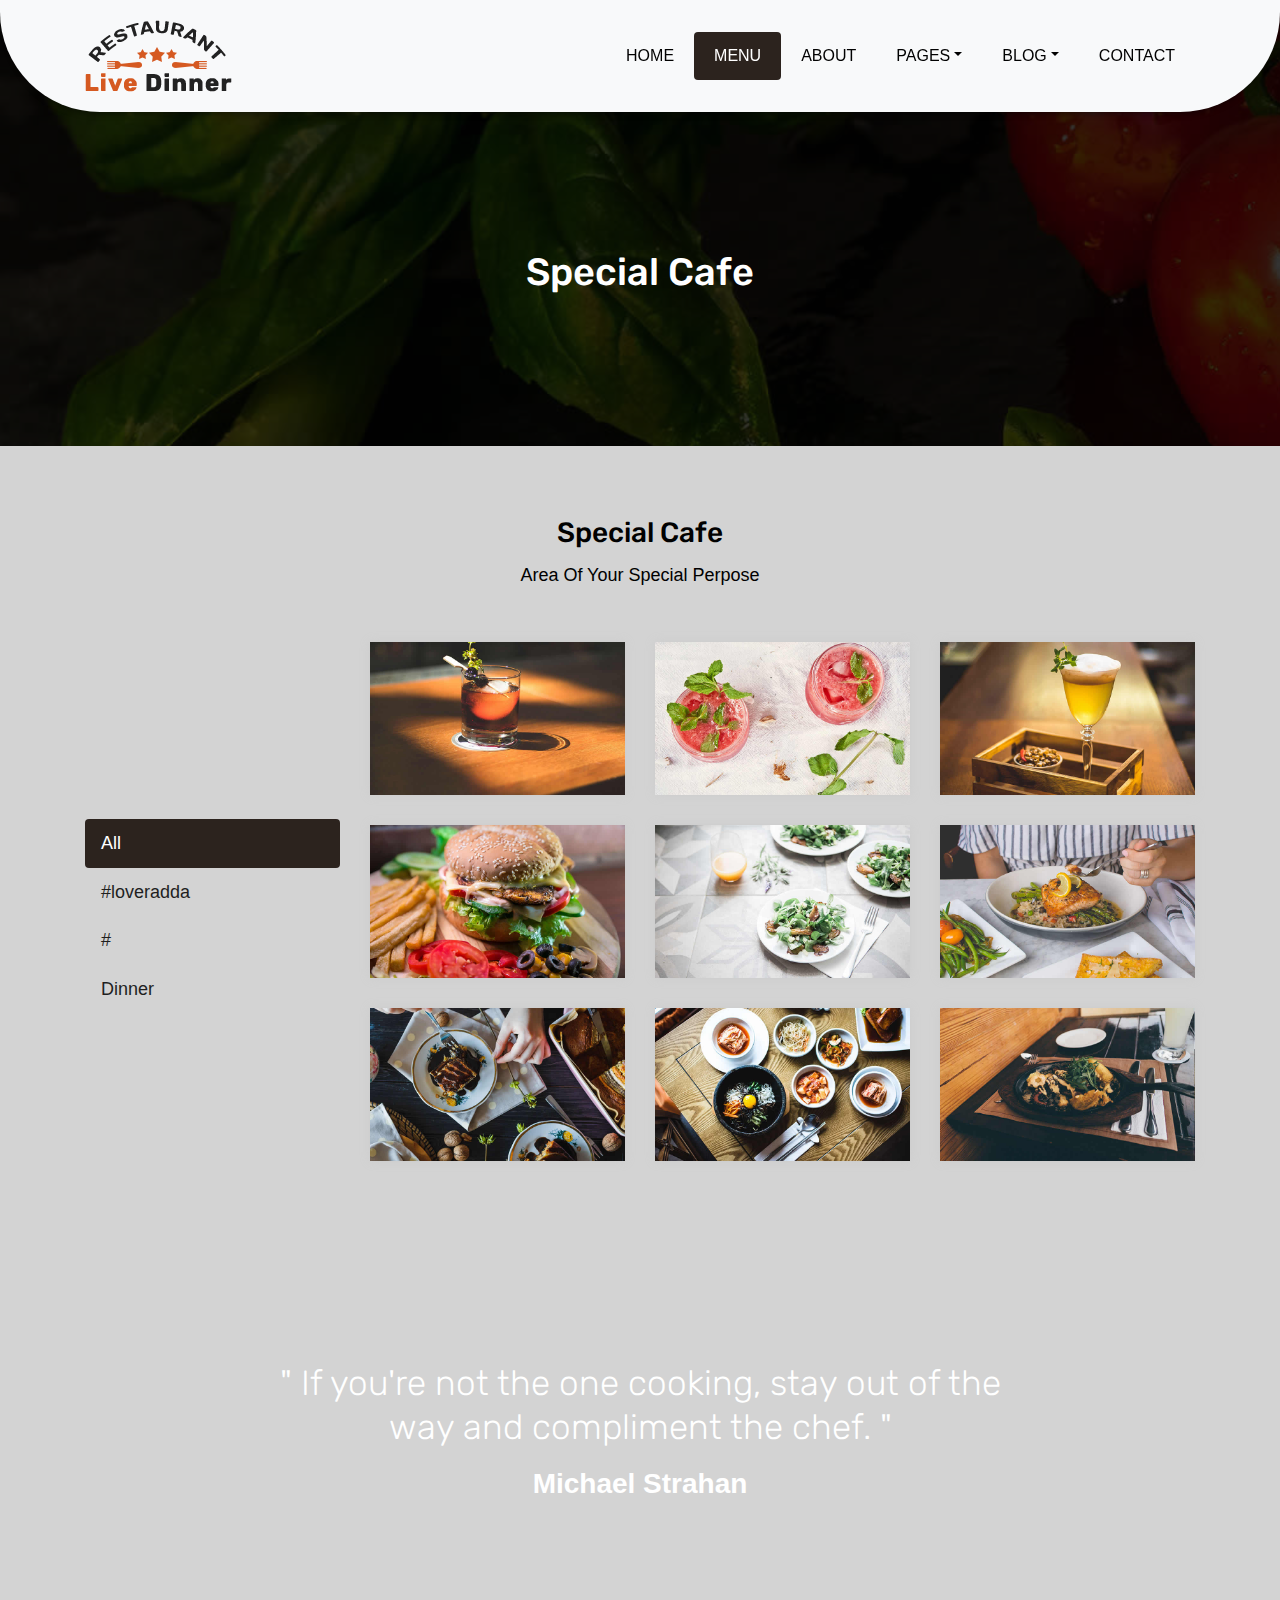
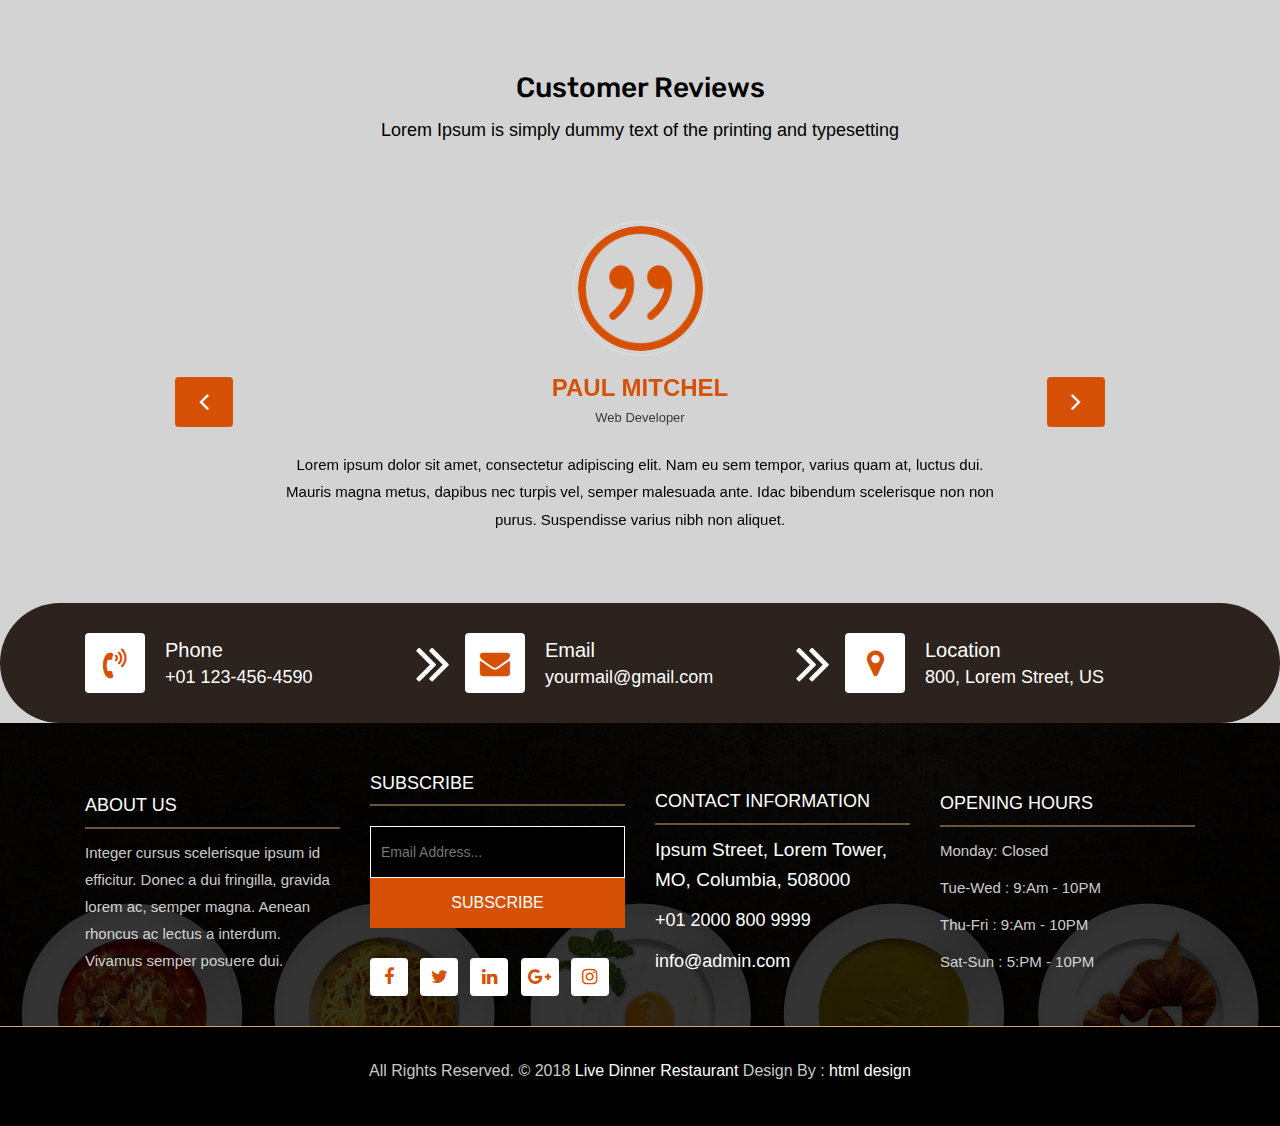
<file: menu.html>
<!DOCTYPE html>
<html lang="en"><!-- Basic -->
<head>
	<meta charset="utf-8">
    <meta http-equiv="X-UA-Compatible" content="IE=edge">   
   
    <!-- Mobile Metas -->
    <meta name="viewport" content="width=device-width, initial-scale=1">
 
     <!-- Site Metas -->
    <title>Live Dinner Restaurant - Responsive HTML5 Template</title>  
    <meta name="keywords" content="">
    <meta name="description" content="">
    <meta name="author" content="">

    <!-- Site Icons -->
    <link rel="shortcut icon" href="images/favicon.ico" type="image/x-icon">
    <link rel="apple-touch-icon" href="images/apple-touch-icon.png">

    <!-- Bootstrap CSS -->
    <link rel="stylesheet" href="css/bootstrap.min.css">    
	<!-- Site CSS -->
    <link rel="stylesheet" href="css/style.css">    
    <!-- Responsive CSS -->
    <link rel="stylesheet" href="css/responsive.css">
    <!-- Custom CSS -->
    <link rel="stylesheet" href="css/custom.css">

    <!--[if lt IE 9]>
      <script src="https://oss.maxcdn.com/libs/html5shiv/3.7.0/html5shiv.js"></script>
      <script src="https://oss.maxcdn.com/libs/respond.js/1.4.2/respond.min.js"></script>
    <![endif]-->

</head>

<body>
	<!-- Start header -->
	<header class="top-navbar">
		<nav class="navbar navbar-expand-lg navbar-light bg-light">
			<div class="container">
				<a class="navbar-brand" href="index.html">
					<img src="images/logo.png" alt="" />
				</a>
				<button class="navbar-toggler" type="button" data-toggle="collapse" data-target="#navbars-rs-food" aria-controls="navbars-rs-food" aria-expanded="false" aria-label="Toggle navigation">
				  <span class="navbar-toggler-icon"></span>
				</button>
				<div class="collapse navbar-collapse" id="navbars-rs-food">
					<ul class="navbar-nav ml-auto">
						<li class="nav-item"><a class="nav-link" href="index.html">Home</a></li>
						<li class="nav-item active"><a class="nav-link" href="menu.html">Menu</a></li>
						<li class="nav-item"><a class="nav-link" href="about.html">About</a></li>
						<li class="nav-item dropdown">
							<a class="nav-link dropdown-toggle" href="#" id="dropdown-a" data-toggle="dropdown">Pages</a>
							<div class="dropdown-menu" aria-labelledby="dropdown-a">
								<a class="dropdown-item" href="reservation.html">Reservation</a>
								<a class="dropdown-item" href="stuff.html">Stuff</a>
								<a class="dropdown-item" href="gallery.html">Gallery</a>
							</div>
						</li>
						<li class="nav-item dropdown">
							<a class="nav-link dropdown-toggle" href="#" id="dropdown-a" data-toggle="dropdown">Blog</a>
							<div class="dropdown-menu" aria-labelledby="dropdown-a">
								<a class="dropdown-item" href="blog.html">blog</a>
								<a class="dropdown-item" href="blog-details.html">blog Single</a>
							</div>
						</li>
						<li class="nav-item"><a class="nav-link" href="contact.html">Contact</a></li>
					</ul>
				</div>
			</div>
		</nav>
	</header>
	<!-- End header -->
	
	<!-- Start All Pages -->
	<div class="all-page-title page-breadcrumb">
		<div class="container text-center">
			<div class="row">
				<div class="col-lg-12">
					<h1>Special Cafe</h1>
				</div>
			</div>
		</div>
	</div>
	<!-- End All Pages -->
	
	<!-- Start Menu -->
	<div class="menu-box">
		<div class="container">
			<div class="row">
				<div class="col-lg-12">
					<div class="heading-title text-center">
						<h2>Special Cafe</h2>
						<p>Area Of Your Special Perpose</p>
					</div>
				</div>
			</div>
			
			<div class="row inner-menu-box">
				<div class="col-3">
					<div class="nav flex-column nav-pills" id="v-pills-tab" role="tablist" aria-orientation="vertical">
						<a class="nav-link active" id="v-pills-home-tab" data-toggle="pill" href="#v-pills-home" role="tab" aria-controls="v-pills-home" aria-selected="true">All</a>
						<a class="nav-link" id="v-pills-profile-tab" data-toggle="pill" href="#v-pills-profile" role="tab" aria-controls="v-pills-profile" aria-selected="false">#loveradda</a>
						<a class="nav-link" id="v-pills-messages-tab" data-toggle="pill" href="#v-pills-messages" role="tab" aria-controls="v-pills-messages" aria-selected="false">#</</a>
						<a class="nav-link" id="v-pills-settings-tab" data-toggle="pill" href="#v-pills-settings" role="tab" aria-controls="v-pills-settings" aria-selected="false">Dinner</a>
					</div>
				</div>
				
				<div class="col-9">
					<div class="tab-content" id="v-pills-tabContent">
						<div class="tab-pane fade show active" id="v-pills-home" role="tabpanel" aria-labelledby="v-pills-home-tab">
							<div class="row">
								<div class="col-lg-4 col-md-6 special-grid drinks">
									<div class="gallery-single fix">
										<img src="images/img-01.jpg" class="img-fluid" alt="Image">
										<div class="why-text">
											<h4>Special Drinks 1</h4>
											<p>Sed id magna vitae eros sagittis euismod.</p>
											<h5> $7.79</h5>
										</div>
									</div>
								</div>
								
								<div class="col-lg-4 col-md-6 special-grid drinks">
									<div class="gallery-single fix">
										<img src="images/img-02.jpg" class="img-fluid" alt="Image">
										<div class="why-text">
											<h4>Special Drinks 2</h4>
											<p>Sed id magna vitae eros sagittis euismod.</p>
											<h5> $9.79</h5>
										</div>
									</div>
								</div>
								
								<div class="col-lg-4 col-md-6 special-grid drinks">
									<div class="gallery-single fix">
										<img src="images/img-03.jpg" class="img-fluid" alt="Image">
										<div class="why-text">
											<h4>Special Drinks 3</h4>
											<p>Sed id magna vitae eros sagittis euismod.</p>
											<h5> $10.79</h5>
										</div>
									</div>
								</div>
								
								<div class="col-lg-4 col-md-6 special-grid lunch">
									<div class="gallery-single fix">
										<img src="images/img-04.jpg" class="img-fluid" alt="Image">
										<div class="why-text">
											<h4>Special Lunch 1</h4>
											<p>Sed id magna vitae eros sagittis euismod.</p>
											<h5> $15.79</h5>
										</div>
									</div>
								</div>
								
								<div class="col-lg-4 col-md-6 special-grid lunch">
									<div class="gallery-single fix">
										<img src="images/img-05.jpg" class="img-fluid" alt="Image">
										<div class="why-text">
											<h4>Special Lunch 2</h4>
											<p>Sed id magna vitae eros sagittis euismod.</p>
											<h5> $18.79</h5>
										</div>
									</div>
								</div>
								
								<div class="col-lg-4 col-md-6 special-grid lunch">
									<div class="gallery-single fix">
										<img src="images/img-06.jpg" class="img-fluid" alt="Image">
										<div class="why-text">
											<h4>Special Lunch 3</h4>
											<p>Sed id magna vitae eros sagittis euismod.</p>
											<h5> $20.79</h5>
										</div>
									</div>
								</div>
								
								<div class="col-lg-4 col-md-6 special-grid dinner">
									<div class="gallery-single fix">
										<img src="images/img-07.jpg" class="img-fluid" alt="Image">
										<div class="why-text">
											<h4>Special Dinner 1</h4>
											<p>Sed id magna vitae eros sagittis euismod.</p>
											<h5> $25.79</h5>
										</div>
									</div>
								</div>
								
								<div class="col-lg-4 col-md-6 special-grid dinner">
									<div class="gallery-single fix">
										<img src="images/img-08.jpg" class="img-fluid" alt="Image">
										<div class="why-text">
											<h4>Special Dinner 2</h4>
											<p>Sed id magna vitae eros sagittis euismod.</p>
											<h5> $22.79</h5>
										</div>
									</div>
								</div>
								
								<div class="col-lg-4 col-md-6 special-grid dinner">
									<div class="gallery-single fix">
										<img src="images/img-09.jpg" class="img-fluid" alt="Image">
										<div class="why-text">
											<h4>Special Dinner 3</h4>
											<p>Sed id magna vitae eros sagittis euismod.</p>
											<h5> $24.79</h5>
										</div>
									</div>
								</div>
							</div>
							
						</div>
						<div class="tab-pane fade" id="v-pills-profile" role="tabpanel" aria-labelledby="v-pills-profile-tab">
							<div class="row">
								<div class="col-lg-4 col-md-6 special-grid drinks">
									<div class="gallery-single fix">
										<img src="images/img-01.jpg" class="img-fluid" alt="Image">
										<div class="why-text">
											<h4>Special Drinks 1</h4>
											<p>Sed id magna vitae eros sagittis euismod.</p>
											<h5> $7.79</h5>
										</div>
									</div>
								</div>
								
								<div class="col-lg-4 col-md-6 special-grid drinks">
									<div class="gallery-single fix">
										<img src="images/img-02.jpg" class="img-fluid" alt="Image">
										<div class="why-text">
											<h4>Special Drinks 2</h4>
											<p>Sed id magna vitae eros sagittis euismod.</p>
											<h5> $9.79</h5>
										</div>
									</div>
								</div>
								
								<div class="col-lg-4 col-md-6 special-grid drinks">
									<div class="gallery-single fix">
										<img src="images/img-03.jpg" class="img-fluid" alt="Image">
										<div class="why-text">
											<h4>Special Drinks 3</h4>
											<p>Sed id magna vitae eros sagittis euismod.</p>
											<h5> $10.79</h5>
										</div>
									</div>
								</div>
							</div>
							
						</div>
						<div class="tab-pane fade" id="v-pills-messages" role="tabpanel" aria-labelledby="v-pills-messages-tab">
							<div class="row">
								<div class="col-lg-4 col-md-6 special-grid lunch">
									<div class="gallery-single fix">
										<img src="images/img-04.jpg" class="img-fluid" alt="Image">
										<div class="why-text">
											<h4>Special Lunch 1</h4>
											<p>Sed id magna vitae eros sagittis euismod.</p>
											<h5> $15.79</h5>
										</div>
									</div>
								</div>
								
								<div class="col-lg-4 col-md-6 special-grid lunch">
									<div class="gallery-single fix">
										<img src="images/img-05.jpg" class="img-fluid" alt="Image">
										<div class="why-text">
											<h4>Special Lunch 2</h4>
											<p>Sed id magna vitae eros sagittis euismod.</p>
											<h5> $18.79</h5>
										</div>
									</div>
								</div>
								
								<div class="col-lg-4 col-md-6 special-grid lunch">
									<div class="gallery-single fix">
										<img src="images/img-06.jpg" class="img-fluid" alt="Image">
										<div class="why-text">
											<h4>Special Lunch 3</h4>
											<p>Sed id magna vitae eros sagittis euismod.</p>
											<h5> $20.79</h5>
										</div>
									</div>
								</div>
							</div>
						</div>
						<div class="tab-pane fade" id="v-pills-settings" role="tabpanel" aria-labelledby="v-pills-settings-tab">
							<div class="row">
								<div class="col-lg-4 col-md-6 special-grid dinner">
									<div class="gallery-single fix">
										<img src="images/img-07.jpg" class="img-fluid" alt="Image">
										<div class="why-text">
											<h4>Special Dinner 1</h4>
											<p>Sed id magna vitae eros sagittis euismod.</p>
											<h5> $25.79</h5>
										</div>
									</div>
								</div>
								
								<div class="col-lg-4 col-md-6 special-grid dinner">
									<div class="gallery-single fix">
										<img src="images/img-08.jpg" class="img-fluid" alt="Image">
										<div class="why-text">
											<h4>Special Dinner 2</h4>
											<p>Sed id magna vitae eros sagittis euismod.</p>
											<h5> $22.79</h5>
										</div>
									</div>
								</div>
								
								<div class="col-lg-4 col-md-6 special-grid dinner">
									<div class="gallery-single fix">
										<img src="images/img-09.jpg" class="img-fluid" alt="Image">
										<div class="why-text">
											<h4>Special Dinner 3</h4>
											<p>Sed id magna vitae eros sagittis euismod.</p>
											<h5> $24.79</h5>
										</div>
									</div>
								</div>
							</div>
						</div>
					</div>
				</div>
			</div>
		</div>
	</div>
	<!-- End Menu -->
	
	<!-- Start QT -->
	<div class="qt-box qt-background">
		<div class="container">
			<div class="row">
				<div class="col-md-8 ml-auto mr-auto text-center">
					<p class="lead ">
						" If you're not the one cooking, stay out of the way and compliment the chef. "
					</p>
					<span class="lead">Michael Strahan</span>
				</div>
			</div>
		</div>
	</div>
	<!-- End QT -->
	
	<!-- Start Customer Reviews -->
	<div class="customer-reviews-box">
		<div class="container">
			<div class="row">
				<div class="col-lg-12">
					<div class="heading-title text-center">
						<h2>Customer Reviews</h2>
						<p>Lorem Ipsum is simply dummy text of the printing and typesetting</p>
					</div>
				</div>
			</div>
			<div class="row">
				<div class="col-md-8 mr-auto ml-auto text-center">
					<div id="reviews" class="carousel slide" data-ride="carousel">
						<div class="carousel-inner mt-4">
							<div class="carousel-item text-center active">
								<div class="img-box p-1 border rounded-circle m-auto">
									<img class="d-block w-100 rounded-circle" src="images/quotations-button.png" alt="">
								</div>
								<h5 class="mt-4 mb-0"><strong class="text-warning text-uppercase">Paul Mitchel</strong></h5>
								<h6 class="text-dark m-0">Web Developer</h6>
								<p class="m-0 pt-3">Lorem ipsum dolor sit amet, consectetur adipiscing elit. Nam eu sem tempor, varius quam at, luctus dui. Mauris magna metus, dapibus nec turpis vel, semper malesuada ante. Idac bibendum scelerisque non non purus. Suspendisse varius nibh non aliquet.</p>
							</div>
							<div class="carousel-item text-center">
								<div class="img-box p-1 border rounded-circle m-auto">
									<img class="d-block w-100 rounded-circle" src="images/quotations-button.png" alt="">
								</div>
								<h5 class="mt-4 mb-0"><strong class="text-warning text-uppercase">Steve Fonsi</strong></h5>
								<h6 class="text-dark m-0">Web Designer</h6>
								<p class="m-0 pt-3">Lorem ipsum dolor sit amet, consectetur adipiscing elit. Nam eu sem tempor, varius quam at, luctus dui. Mauris magna metus, dapibus nec turpis vel, semper malesuada ante. Idac bibendum scelerisque non non purus. Suspendisse varius nibh non aliquet.</p>
							</div>
							<div class="carousel-item text-center">
								<div class="img-box p-1 border rounded-circle m-auto">
									<img class="d-block w-100 rounded-circle" src="images/quotations-button.png" alt="">
								</div>
								<h5 class="mt-4 mb-0"><strong class="text-warning text-uppercase">Daniel vebar</strong></h5>
								<h6 class="text-dark m-0">Seo Analyst</h6>
								<p class="m-0 pt-3">Lorem ipsum dolor sit amet, consectetur adipiscing elit. Nam eu sem tempor, varius quam at, luctus dui. Mauris magna metus, dapibus nec turpis vel, semper malesuada ante. Idac bibendum scelerisque non non purus. Suspendisse varius nibh non aliquet.</p>
							</div>
						</div>
						<a class="carousel-control-prev" href="#reviews" role="button" data-slide="prev">
							<i class="fa fa-angle-left" aria-hidden="true"></i>
							<span class="sr-only">Previous</span>
						</a>
						<a class="carousel-control-next" href="#reviews" role="button" data-slide="next">
							<i class="fa fa-angle-right" aria-hidden="true"></i>
							<span class="sr-only">Next</span>
						</a>
                    </div>
				</div>
			</div>
		</div>
	</div>
	<!-- End Customer Reviews -->
	
	<!-- Start Contact info -->
	<div class="contact-imfo-box">
		<div class="container">
			<div class="row">
				<div class="col-md-4 arrow-right">
					<i class="fa fa-volume-control-phone"></i>
					<div class="overflow-hidden">
						<h4>Phone</h4>
						<p class="lead">
							+01 123-456-4590
						</p>
					</div>
				</div>
				<div class="col-md-4 arrow-right">
					<i class="fa fa-envelope"></i>
					<div class="overflow-hidden">
						<h4>Email</h4>
						<p class="lead">
							yourmail@gmail.com
						</p>
					</div>
				</div>
				<div class="col-md-4">
					<i class="fa fa-map-marker"></i>
					<div class="overflow-hidden">
						<h4>Location</h4>
						<p class="lead">
							800, Lorem Street, US
						</p>
					</div>
				</div>
			</div>
		</div>
	</div>
	<!-- End Contact info -->
	
	<!-- Start Footer -->
	<footer class="footer-area bg-f">
		<div class="container">
			<div class="row">
				<div class="col-lg-3 col-md-6">
					<h3>About Us</h3>
					<p>Integer cursus scelerisque ipsum id efficitur. Donec a dui fringilla, gravida lorem ac, semper magna. Aenean rhoncus ac lectus a interdum. Vivamus semper posuere dui.</p>
				</div>
				<div class="col-lg-3 col-md-6">
					<h3>Subscribe</h3>
					<div class="subscribe_form">
						<form class="subscribe_form">
							<input name="EMAIL" id="subs-email" class="form_input" placeholder="Email Address..." type="email">
							<button type="submit" class="submit">SUBSCRIBE</button>
							<div class="clearfix"></div>
						</form>
					</div>
					<ul class="list-inline f-social">
						<li class="list-inline-item"><a href="#"><i class="fa fa-facebook" aria-hidden="true"></i></a></li>
						<li class="list-inline-item"><a href="#"><i class="fa fa-twitter" aria-hidden="true"></i></a></li>
						<li class="list-inline-item"><a href="#"><i class="fa fa-linkedin" aria-hidden="true"></i></a></li>
						<li class="list-inline-item"><a href="#"><i class="fa fa-google-plus" aria-hidden="true"></i></a></li>
						<li class="list-inline-item"><a href="#"><i class="fa fa-instagram" aria-hidden="true"></i></a></li>
					</ul>
				</div>
				<div class="col-lg-3 col-md-6">
					<h3>Contact information</h3>
					<p class="lead">Ipsum Street, Lorem Tower, MO, Columbia, 508000</p>
					<p class="lead"><a href="#">+01 2000 800 9999</a></p>
					<p><a href="#"> info@admin.com</a></p>
				</div>
				<div class="col-lg-3 col-md-6">
					<h3>Opening hours</h3>
					<p><span class="text-color">Monday: </span>Closed</p>
					<p><span class="text-color">Tue-Wed :</span> 9:Am - 10PM</p>
					<p><span class="text-color">Thu-Fri :</span> 9:Am - 10PM</p>
					<p><span class="text-color">Sat-Sun :</span> 5:PM - 10PM</p>
				</div>
			</div>
		</div>
		
		<div class="copyright">
			<div class="container">
				<div class="row">
					<div class="col-lg-12">
						<p class="company-name">All Rights Reserved. &copy; 2018 <a href="#">Live Dinner Restaurant</a> Design By : 
					<a href="https://html.design/">html design</a></p>
					</div>
				</div>
			</div>
		</div>
		
	</footer>
	<!-- End Footer -->
	
	<a href="#" id="back-to-top" title="Back to top" style="display: none;"><i class="fa fa-paper-plane-o" aria-hidden="true"></i></a>

	<!-- ALL JS FILES -->
	<script src="js/jquery-3.2.1.min.js"></script>
	<script src="js/popper.min.js"></script>
	<script src="js/bootstrap.min.js"></script>
    <!-- ALL PLUGINS -->
	<script src="js/jquery.superslides.min.js"></script>
	<script src="js/images-loded.min.js"></script>
	<script src="js/isotope.min.js"></script>
	<script src="js/baguetteBox.min.js"></script>
	<script src="js/form-validator.min.js"></script>
    <script src="js/contact-form-script.js"></script>
    <script src="js/custom.js"></script>
</body>
</html>
</file>
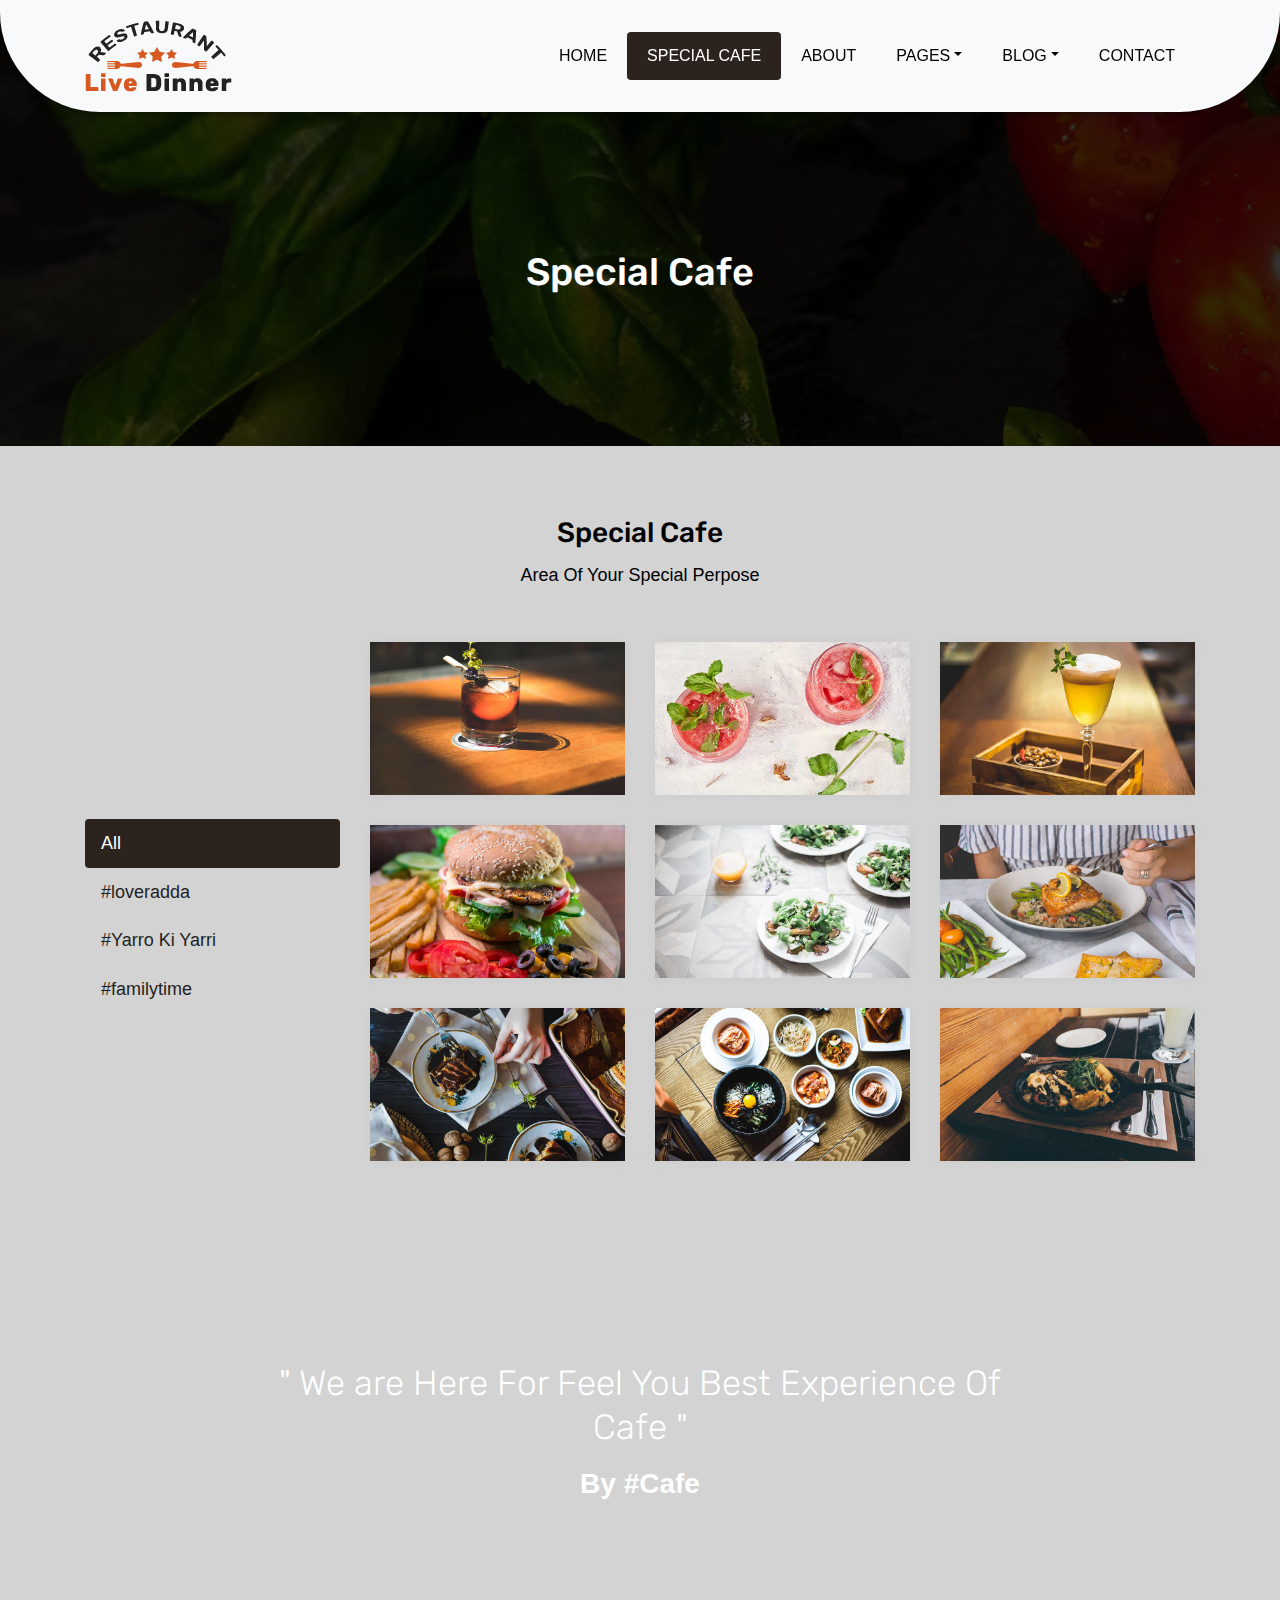
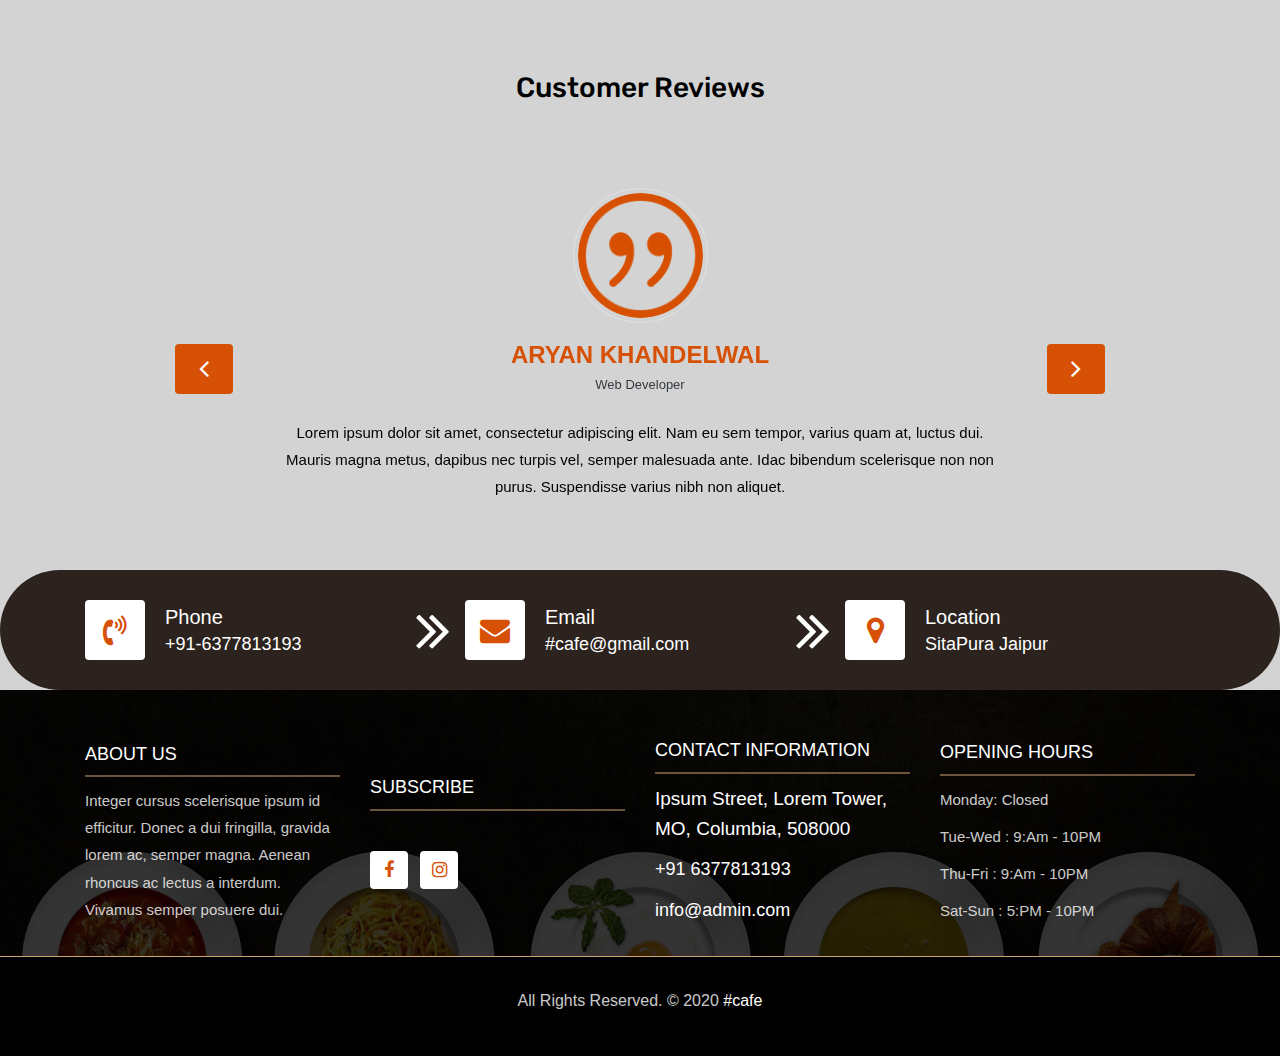
<file: menu1.html>
<!DOCTYPE html>
<html lang="en"><!-- Basic -->
<head>
	<meta charset="utf-8">
    <meta http-equiv="X-UA-Compatible" content="IE=edge">   
   
    <!-- Mobile Metas -->
    <meta name="viewport" content="width=device-width, initial-scale=1">
 
     <!-- Site Metas -->
    <title>Live Dinner Restaurant - Responsive HTML5 Template</title>  
    <meta name="keywords" content="">
    <meta name="description" content="">
    <meta name="author" content="">

    <!-- Site Icons -->
    <link rel="shortcut icon" href="images/favicon.ico" type="image/x-icon">
    <link rel="apple-touch-icon" href="images/apple-touch-icon.png">

    <!-- Bootstrap CSS -->
    <link rel="stylesheet" href="css/bootstrap.min.css">    
	<!-- Site CSS -->
    <link rel="stylesheet" href="css/style.css">    
    <!-- Responsive CSS -->
    <link rel="stylesheet" href="css/responsive.css">
    <!-- Custom CSS -->
    <link rel="stylesheet" href="css/custom.css">

    <!--[if lt IE 9]>
      <script src="https://oss.maxcdn.com/libs/html5shiv/3.7.0/html5shiv.js"></script>
      <script src="https://oss.maxcdn.com/libs/respond.js/1.4.2/respond.min.js"></script>
    <![endif]-->

</head>

<body>
	<!-- Start header -->
	<header class="top-navbar">
		<nav class="navbar navbar-expand-lg navbar-light bg-light">
			<div class="container">
				<a class="navbar-brand" href="index.html">
					<img src="images/logo.png" alt="" />
				</a>
				<button class="navbar-toggler" type="button" data-toggle="collapse" data-target="#navbars-rs-food" aria-controls="navbars-rs-food" aria-expanded="false" aria-label="Toggle navigation">
				  <span class="navbar-toggler-icon"></span>
				</button>
				<div class="collapse navbar-collapse" id="navbars-rs-food">
					<ul class="navbar-nav ml-auto">
						<li class="nav-item"><a class="nav-link" href="index.html">Home</a></li>
						<li class="nav-item active"><a class="nav-link" href="menu.html">Special Cafe</a></li>
						<li class="nav-item"><a class="nav-link" href="about.html">About</a></li>
						<li class="nav-item dropdown">
							<a class="nav-link dropdown-toggle" href="#" id="dropdown-a" data-toggle="dropdown">Pages</a>
							<div class="dropdown-menu" aria-labelledby="dropdown-a">
								<a class="dropdown-item" href="reservation.html">Reservation</a>
								<a class="dropdown-item" href="stuff.html">Stuff</a>
								<a class="dropdown-item" href="gallery.html">Gallery</a>
							</div>
						</li>
						<li class="nav-item dropdown">
							<a class="nav-link dropdown-toggle" href="#" id="dropdown-a" data-toggle="dropdown">Blog</a>
							<div class="dropdown-menu" aria-labelledby="dropdown-a">
								<a class="dropdown-item" href="blog.html">blog</a>
								<a class="dropdown-item" href="blog-details.html">blog Single</a>
							</div>
						</li>
						<li class="nav-item"><a class="nav-link" href="contact.html">Contact</a></li>
					</ul>
				</div>
			</div>
		</nav>
	</header>
	<!-- End header -->
	
	<!-- Start All Pages -->
	<div class="all-page-title page-breadcrumb">
		<div class="container text-center">
			<div class="row">
				<div class="col-lg-12">
					<h1>Special Cafe</h1>
				</div>
			</div>
		</div>
	</div>
	<!-- End All Pages -->
	
	<!-- Start Menu -->
	<div class="menu-box">
		<div class="container">
			<div class="row">
				<div class="col-lg-12">
					<div class="heading-title text-center">
						<h2>Special Cafe</h2>
						<p>Area Of Your Special Perpose</p>
					</div>
				</div>
			</div>
			
			<div class="row inner-menu-box">
				<div class="col-3">
					<div class="nav flex-column nav-pills" id="v-pills-tab" role="tablist" aria-orientation="vertical">
						<a class="nav-link active" id="v-pills-home-tab" data-toggle="pill" href="#v-pills-home" role="tab" aria-controls="v-pills-home" aria-selected="true">All</a>
						<a class="nav-link" id="v-pills-profile-tab" data-toggle="pill" href="#v-pills-profile" role="tab" aria-controls="v-pills-profile" aria-selected="false">#loveradda</a>
						<a class="nav-link" id="v-pills-messages-tab" data-toggle="pill" href="#v-pills-messages" role="tab" aria-controls="v-pills-messages" aria-selected="false">#Yarro Ki Yarri</</a>
						<a class="nav-link" id="v-pills-settings-tab" data-toggle="pill" href="#v-pills-settings" role="tab" aria-controls="v-pills-settings" aria-selected="false">#familytime</a>
					</div>
				</div>
				
				<div class="col-9">
					<div class="tab-content" id="v-pills-tabContent">
						<div class="tab-pane fade show active" id="v-pills-home" role="tabpanel" aria-labelledby="v-pills-home-tab">
							<div class="row">
								<div class="col-lg-4 col-md-6 special-grid drinks">
									<div class="gallery-single fix">
										<img src="images/img-01.jpg" class="img-fluid" alt="Image">
										<div class="why-text">
											<h4>#loveradda 1</h4>
											<p>At Mansarover</p>
											
										</div>
									</div>
								</div>
								
								<div class="col-lg-4 col-md-6 special-grid drinks">
									<div class="gallery-single fix">
										<img src="images/img-02.jpg" class="img-fluid" alt="Image">
										<div class="why-text">
											<h4>#loveradda 2</h4>
											<p>At Raja Park.</p>
											
										</div>
									</div>
								</div>
								
								<div class="col-lg-4 col-md-6 special-grid drinks">
									<div class="gallery-single fix">
										<img src="images/img-03.jpg" class="img-fluid" alt="Image">
										<div class="why-text">
											<h4>#loveradda 3</h4>
											<p>At PartapNagar</p>
											
										</div>
									</div>
								</div>
								
								<div class="col-lg-4 col-md-6 special-grid lunch">
									<div class="gallery-single fix">
										<img src="images/img-04.jpg" class="img-fluid" alt="Image">
										<div class="why-text">
											<h4>#yarro Ki yarri 1</h4>
											<p>At Partap Nagar.</p>
											
										</div>
									</div>
								</div>
								
								<div class="col-lg-4 col-md-6 special-grid lunch">
									<div class="gallery-single fix">
										<img src="images/img-05.jpg" class="img-fluid" alt="Image">
										<div class="why-text">
											<h4>#yarro Ki yarri 2</h4>
											<p>At Neem ka Thana</p>
											
										</div>
									</div>
								</div>
								
								<div class="col-lg-4 col-md-6 special-grid lunch">
									<div class="gallery-single fix">
										<img src="images/img-06.jpg" class="img-fluid" alt="Image">
										<div class="why-text">
											<h4>#yarro ki yarri 3</h4>
											<p>At Gandinagar</p>
											
										</div>
									</div>
								</div>
								
								<div class="col-lg-4 col-md-6 special-grid dinner">
									<div class="gallery-single fix">
										<img src="images/img-07.jpg" class="img-fluid" alt="Image">
										<div class="why-text">
											<h4>#familytime 1</h4>
											<p>At partap Nagar</p>
											
										</div>
									</div>
								</div>
								
								<div class="col-lg-4 col-md-6 special-grid dinner">
									<div class="gallery-single fix">
										<img src="images/img-08.jpg" class="img-fluid" alt="Image">
										<div class="why-text">
											<h4>#familytime 2</h4>
											<p>At Gandinagar</p>
											
										</div>
									</div>
								</div>
								
								<div class="col-lg-4 col-md-6 special-grid dinner">
									<div class="gallery-single fix">
										<img src="images/img-09.jpg" class="img-fluid" alt="Image">
										<div class="why-text">
											<h4> #familytime 3</h4>
											<p>At Raja Park</p>
											
										</div>
									</div>
								</div>
							</div>
							
						</div>
						<div class="tab-pane fade" id="v-pills-profile" role="tabpanel" aria-labelledby="v-pills-profile-tab">
							<div class="row">
								<div class="col-lg-4 col-md-6 special-grid drinks">
									<div class="gallery-single fix">
										<img src="images/img-01.jpg" class="img-fluid" alt="Image">
										<div class="why-text">
											<h4>#loveradda 1</h4>
											<p>At Mansarover</p>
										</div>
									</div>
								</div>
								
								<div class="col-lg-4 col-md-6 special-grid drinks">
									<div class="gallery-single fix">
										<img src="images/img-02.jpg" class="img-fluid" alt="Image">
										<div class="why-text">
											<h4>#loveradda 1</h4>
											<p>At Mansarover</p>
										</div>
									</div>
								</div>
								
								<div class="col-lg-4 col-md-6 special-grid drinks">
									<div class="gallery-single fix">
										<img src="images/img-03.jpg" class="img-fluid" alt="Image">
										<div class="why-text">
											<h4>#loveradda 1</h4>
											<p>At Mansarover</p>
										</div>
									</div>
								</div>
							</div>
							
						</div>
						<div class="tab-pane fade" id="v-pills-messages" role="tabpanel" aria-labelledby="v-pills-messages-tab">
							<div class="row">
								<div class="col-lg-4 col-md-6 special-grid lunch">
									<div class="gallery-single fix">
										<img src="images/img-04.jpg" class="img-fluid" alt="Image">
										<div class="why-text">
											<h4>#yarro ki yarri 3</h4>
											<p>At Gandinagar</p>
										</div>
									</div>
								</div>
								
								<div class="col-lg-4 col-md-6 special-grid lunch">
									<div class="gallery-single fix">
										<img src="images/img-05.jpg" class="img-fluid" alt="Image">
										<div class="why-text">
											<h4>#yarro ki yarri 3</h4>
											<p>At Gandinagar</p>
										</div>
									</div>
								</div>
								
								<div class="col-lg-4 col-md-6 special-grid lunch">
									<div class="gallery-single fix">
										<img src="images/img-06.jpg" class="img-fluid" alt="Image">
										<div class="why-text">
											<h4>#yarro ki yarri 3</h4>
											<p>At Gandinagar</p>
										</div>
									</div>
								</div>
							</div>
						</div>
						<div class="tab-pane fade" id="v-pills-settings" role="tabpanel" aria-labelledby="v-pills-settings-tab">
							<div class="row">
								<div class="col-lg-4 col-md-6 special-grid dinner">
									<div class="gallery-single fix">
										<img src="images/img-07.jpg" class="img-fluid" alt="Image">
										<div class="why-text">
											<h4>#familytime 1</h4>
											<p>At partap Nagar</p>
										</div>
									</div>
								</div>
								
								<div class="col-lg-4 col-md-6 special-grid dinner">
									<div class="gallery-single fix">
										<img src="images/img-08.jpg" class="img-fluid" alt="Image">
										<div class="why-text">
											<h4>#familytime 1</h4>
											<p>At partap Nagar</p>
										</div>
									</div>
								</div>
								
								<div class="col-lg-4 col-md-6 special-grid dinner">
									<div class="gallery-single fix">
										<img src="images/img-09.jpg" class="img-fluid" alt="Image">
										<div class="why-text">
											<h4>#familytime 1</h4>
											<p>At partap Nagar</p>
										</div>
									</div>
								</div>
							</div>
						</div>
					</div>
				</div>
			</div>
		</div>
	</div>
	<!-- End Menu -->
	
	<!-- Start QT -->
	<div class="qt-box qt-background">
		<div class="container">
			<div class="row">
				<div class="col-md-8 ml-auto mr-auto text-center">
					<p class="lead ">
						" We are Here For Feel You Best Experience Of Cafe "
					</p>
					<span class="lead">By #Cafe</span>
				</div>
			</div>
		</div>
	</div>
	<!-- End QT -->
	
	<!-- Start Customer Reviews -->
	<div class="customer-reviews-box">
		<div class="container">
			<div class="row">
				<div class="col-lg-12">
					<div class="heading-title text-center">
						<h2>Customer Reviews</h2>
						
					</div>
				</div>
			</div>
			<div class="row">
				<div class="col-md-8 mr-auto ml-auto text-center">
					<div id="reviews" class="carousel slide" data-ride="carousel">
						<div class="carousel-inner mt-4">
							<div class="carousel-item text-center active">
								<div class="img-box p-1 border rounded-circle m-auto">
									<img class="d-block w-100 rounded-circle" src="images/quotations-button.png" alt="">
								</div>
								<h5 class="mt-4 mb-0"><strong class="text-warning text-uppercase">Aryan Khandelwal</strong></h5>
								<h6 class="text-dark m-0">Web Developer</h6>
								<p class="m-0 pt-3">Lorem ipsum dolor sit amet, consectetur adipiscing elit. Nam eu sem tempor, varius quam at, luctus dui. Mauris magna metus, dapibus nec turpis vel, semper malesuada ante. Idac bibendum scelerisque non non purus. Suspendisse varius nibh non aliquet.</p>
							</div>
							<div class="carousel-item text-center">
								<div class="img-box p-1 border rounded-circle m-auto">
									<img class="d-block w-100 rounded-circle" src="images/quotations-button.png" alt="">
								</div>
								<h5 class="mt-4 mb-0"><strong class="text-warning text-uppercase">Steve Fonsi</strong></h5>
								<h6 class="text-dark m-0">Web Designer</h6>
								<p class="m-0 pt-3">Lorem ipsum dolor sit amet, consectetur adipiscing elit. Nam eu sem tempor, varius quam at, luctus dui. Mauris magna metus, dapibus nec turpis vel, semper malesuada ante. Idac bibendum scelerisque non non purus. Suspendisse varius nibh non aliquet.</p>
							</div>
							<div class="carousel-item text-center">
								<div class="img-box p-1 border rounded-circle m-auto">
									<img class="d-block w-100 rounded-circle" src="images/quotations-button.png" alt="">
								</div>
								<h5 class="mt-4 mb-0"><strong class="text-warning text-uppercase">Daniel vebar</strong></h5>
								<h6 class="text-dark m-0">Seo Analyst</h6>
								<p class="m-0 pt-3">Lorem ipsum dolor sit amet, consectetur adipiscing elit. Nam eu sem tempor, varius quam at, luctus dui. Mauris magna metus, dapibus nec turpis vel, semper malesuada ante. Idac bibendum scelerisque non non purus. Suspendisse varius nibh non aliquet.</p>
							</div>
						</div>
						<a class="carousel-control-prev" href="#reviews" role="button" data-slide="prev">
							<i class="fa fa-angle-left" aria-hidden="true"></i>
							<span class="sr-only">Previous</span>
						</a>
						<a class="carousel-control-next" href="#reviews" role="button" data-slide="next">
							<i class="fa fa-angle-right" aria-hidden="true"></i>
							<span class="sr-only">Next</span>
						</a>
                    </div>
				</div>
			</div>
		</div>
	</div>
	<!-- End Customer Reviews -->
	
	<!-- Start Contact info -->
	<div class="contact-imfo-box">
		<div class="container">
			<div class="row">
				<div class="col-md-4 arrow-right">
					<i class="fa fa-volume-control-phone"></i>
					<div class="overflow-hidden">
						<h4>Phone</h4>
						<p class="lead">
							+91-6377813193
						</p>
					</div>
				</div>
				<div class="col-md-4 arrow-right">
					<i class="fa fa-envelope"></i>
					<div class="overflow-hidden">
						<h4>Email</h4>
						<p class="lead">
							#cafe@gmail.com
						</p>
					</div>
				</div>
				<div class="col-md-4">
					<i class="fa fa-map-marker"></i>
					<div class="overflow-hidden">
						<h4>Location</h4>
						<p class="lead">
							SitaPura Jaipur
						</p>
					</div>
				</div>
			</div>
		</div>
	</div>
	<!-- End Contact info -->
	
	<!-- Start Footer -->
	<footer class="footer-area bg-f">
		<div class="container">
			<div class="row">
				<div class="col-lg-3 col-md-6">
					<h3>About Us</h3>
					<p>Integer cursus scelerisque ipsum id efficitur. Donec a dui fringilla, gravida lorem ac, semper magna. Aenean rhoncus ac lectus a interdum. Vivamus semper posuere dui.</p>
				</div>
				<div class="col-lg-3 col-md-6">
					<h3>Subscribe</h3>
					<div class="subscribe_form">
						
					</div>
					<ul class="list-inline f-social">
						<li class="list-inline-item"><a href="#"><i class="fa fa-facebook" aria-hidden="true"></i></a></li>
						<li class="list-inline-item"><a href="#"><i class="fa fa-instagram" aria-hidden="true"></i></a></li>
					</ul>
				</div>
				<div class="col-lg-3 col-md-6">
					<h3>Contact information</h3>
					<p class="lead">Ipsum Street, Lorem Tower, MO, Columbia, 508000</p>
					<p class="lead"><a href="#">+91 6377813193</a></p>
					<p><a href="#"> info@admin.com</a></p>
				</div>
				<div class="col-lg-3 col-md-6">
					<h3>Opening hours</h3>
					<p><span class="text-color">Monday: </span>Closed</p>
					<p><span class="text-color">Tue-Wed :</span> 9:Am - 10PM</p>
					<p><span class="text-color">Thu-Fri :</span> 9:Am - 10PM</p>
					<p><span class="text-color">Sat-Sun :</span> 5:PM - 10PM</p>
				</div>
			</div>
		</div>
		
		<div class="copyright">
			<div class="container">
				<div class="row">
					<div class="col-lg-12">
						<p class="company-name">All Rights Reserved. &copy; 2020 <a href="#">#cafe
					</div>
				</div>
			</div>
		</div>
		
	</footer>
	<!-- End Footer -->
	
	<a href="#" id="back-to-top" title="Back to top" style="display: none;"><i class="fa fa-paper-plane-o" aria-hidden="true"></i></a>

	<!-- ALL JS FILES -->
	<script src="js/jquery-3.2.1.min.js"></script>
	<script src="js/popper.min.js"></script>
	<script src="js/bootstrap.min.js"></script>
    <!-- ALL PLUGINS -->
	<script src="js/jquery.superslides.min.js"></script>
	<script src="js/images-loded.min.js"></script>
	<script src="js/isotope.min.js"></script>
	<script src="js/baguetteBox.min.js"></script>
	<script src="js/form-validator.min.js"></script>
    <script src="js/contact-form-script.js"></script>
    <script src="js/custom.js"></script>
</body>
</html>
</file>
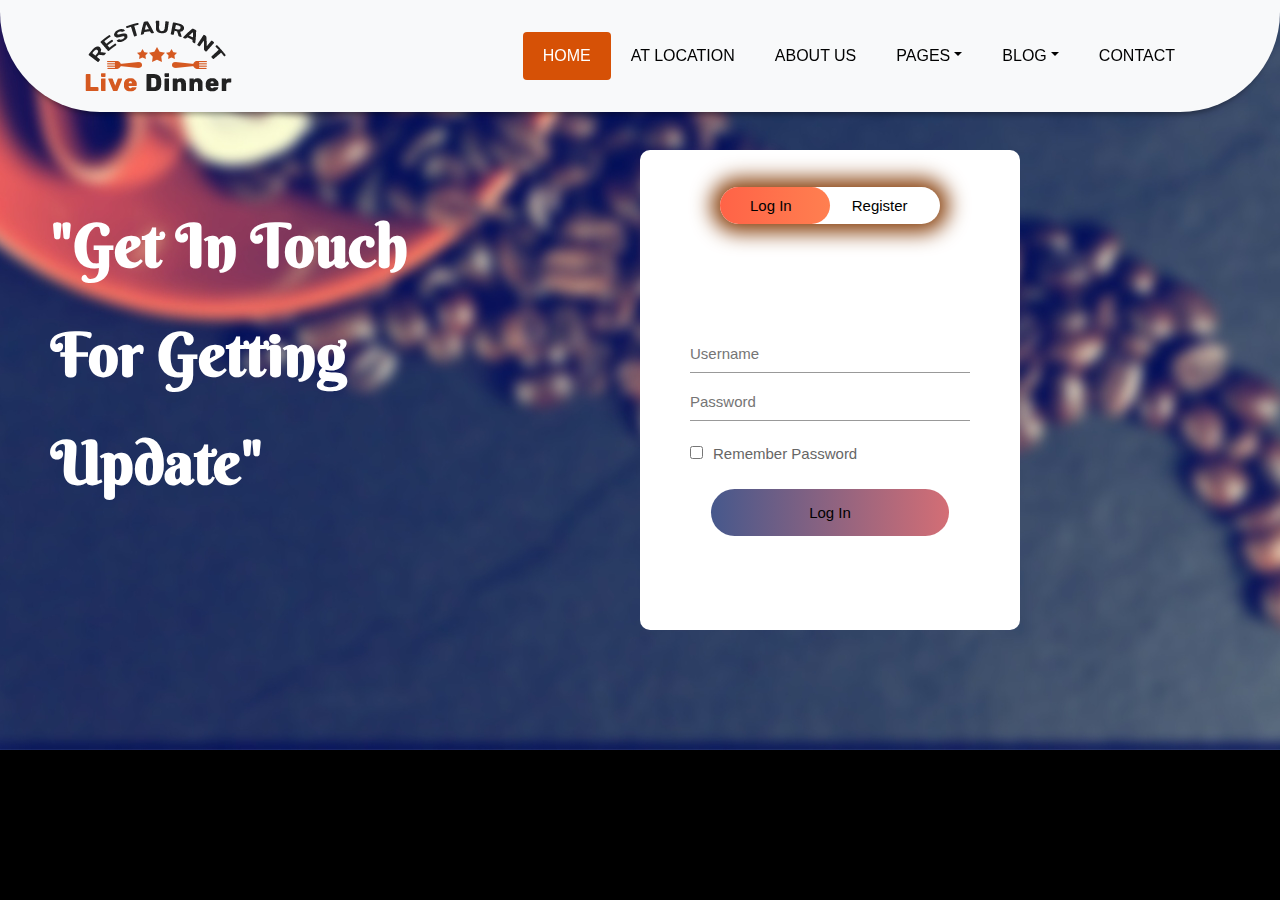
<file: navbar.html>
<!DOCTYPE html>
<html lang="en"><!-- Basic -->
    <head>
        <meta charset="utf-8">
        <meta http-equiv="X-UA-Compatible" content="IE=edge">   

        <!-- Mobile Metas -->
        <meta name="viewport" content="width=device-width, initial-scale=1">

        <!-- Site Metas -->
        <title>Live Dinner Restaurant - Responsive HTML5 Template</title>  
        <meta name="keywords" content="">
        <meta name="description" content="">
        <meta name="author" content="">

        <!-- Site Icons -->
        <link rel="shortcut icon" href="images/favicon.ico" type="image/x-icon">
        <link rel="apple-touch-icon" href="images/apple-touch-icon.png">

        <!-- Bootstrap CSS -->
        <link rel="stylesheet" href="css/bootstrap.min.css">    
        <!-- Site CSS -->
        <link rel="stylesheet" href="css/style1.css">    
        <!-- Responsive CSS -->
        <link rel="stylesheet" href="css/responsive.css">
        <!-- Custom CSS -->
        <link rel="stylesheet" href="css/custom.css">
		<link href="https://fonts.googleapis.com/css2?family=Berkshire+Swash&display=swap" rel="stylesheet">

        <!--[if lt IE 9]>
          <script src="https://oss.maxcdn.com/libs/html5shiv/3.7.0/html5shiv.js"></script>
          <script src="https://oss.maxcdn.com/libs/respond.js/1.4.2/respond.min.js"></script>
        <![endif]-->

    </head>

    <body>
        <!-- Start header -->
		
        <div class="logreg" >
            <header class="top-navbar">
                <nav class="navbar navbar-expand-lg navbar-light bg-light">
                    <div class="container">
                        <a class="navbar-brand" href="index.html">
                            <img src="images/logo.png" alt="" />
                        </a>
                        <button class="navbar-toggler" type="button" data-toggle="collapse" data-target="#navbars-rs-food" aria-controls="navbars-rs-food" aria-expanded="false" aria-label="Toggle navigation">
                            <span class="navbar-toggler-icon"></span>
                        </button>
                        <div class="collapse navbar-collapse" id="navbars-rs-food">
                            <ul class="navbar-nav ml-auto">
                                <li class="nav-item active"><a class="nav-link" href="index.html">Home</a></li>
                                <li class="nav-item"><a class="nav-link" href="menu.html">At Location</a></li>
                                <li class="nav-item"><a class="nav-link" href="about.html">About Us</a></li>
                                <li class="nav-item dropdown">
                                    <a class="nav-link dropdown-toggle" href="#" id="dropdown-a" data-toggle="dropdown">Pages</a>
                                    <div class="dropdown-menu" aria-labelledby="dropdown-a">
                                        <a class="dropdown-item" href="reservation.html">Reservation</a>

                                        <a class="dropdown-item" href="gallery.html">Cafe's</a>
                                    </div>
                                </li>
                                <li class="nav-item dropdown">
                                    <a class="nav-link dropdown-toggle" href="#" id="dropdown-a" data-toggle="dropdown">Blog</a>
                                    <div class="dropdown-menu" aria-labelledby="dropdown-a">
                                        <a class="dropdown-item" href="blog.html">blog</a>
                                        <a class="dropdown-item" href="blog-details.html">blog Single</a>
                                    </div>
                                </li>
                                <li class="nav-item"><a class="nav-link" href="contact.html">Contact</a></li>
                            </ul>
                        </div>
                    </div>
                </nav>
            </header>


            <div class="rowish">
                <div class="colish">
                    <p> "Get In Touch For Getting Update"</p>
                </div>
                <div class="colish">
                    <div class="aryanbox">
                        <div class="div aryanbtnbox">
                            <div id="aryanbtn"></div>
                            <button type="button" class="aryantogbtn" onclick="aryanlog()">Log In</button>
                            <button type="button" class="aryantogbtn1" onclick="aryanreg()">Register</button>
                        </div>



                        <form id="aryanlog" class="aryaningroup1">
                            <input type="text" class="aryaninfield" placeholder="Username" required>
                            <input type="text" class="aryaninfield" placeholder="Password" required>
                            <input type="checkbox" class="aryanchkbox"><span>Remember Password</span>
                            <button class="aryansumtn" type="submit">Log In</button>
                        </form>

                        <form id="aryanreg" class="aryaningroup">
                            <input type="text" class="aryaninfield" placeholder="Name" required>
                            <input type="email" class="aryaninfield" placeholder="Email" required>
                            <input type="text" class="aryaninfield" placeholder="Password" required>
                            <input type="number" class="aryaninfield" placeholder="Contact Number" required>
                            <input type="checkbox" class="aryanchkbox"><span>I agree to the terms & conditions</span>
                            <button class="aryansumtn" type="submit">Register</button>
                        </form>
                        </div>
                    </div>
                </div>
            

            
        </div>
	

        <!-- ALL JS FILES -->
        <script src="js/jquery-3.2.1.min.js"></script>
        <script src="js/popper.min.js"></script>
        <script src="js/bootstrap.min.js"></script>
        <!-- ALL PLUGINS -->
        <script src="js/jquery.superslides.min.js"></script>
        <script src="js/images-loded.min.js"></script>
        <script src="js/isotope.min.js"></script>
        <script src="js/baguetteBox.min.js"></script>
        <script src="js/form-validator.min.js"></script>
        <script src="js/contact-form-script.js"></script>
        <script src="js/custom.js"></script>
        <script>
                                var x = document.getElementById("aryanlog");
                                var y = document.getElementById("aryanreg");
                                var z = document.getElementById("aryanbtn");

                                function aryanreg() {
                                    x.style.left = "-400px";
                                    y.style.left = "50px";
                                    z.style.left = "110px";
                                }

                                function aryanlog() {
                                    x.style.left = "50px";
                                    y.style.left = "450px";
                                    z.style.left = "0px";
                                }

        </script>
    </div>
</body>
</html>
</file>
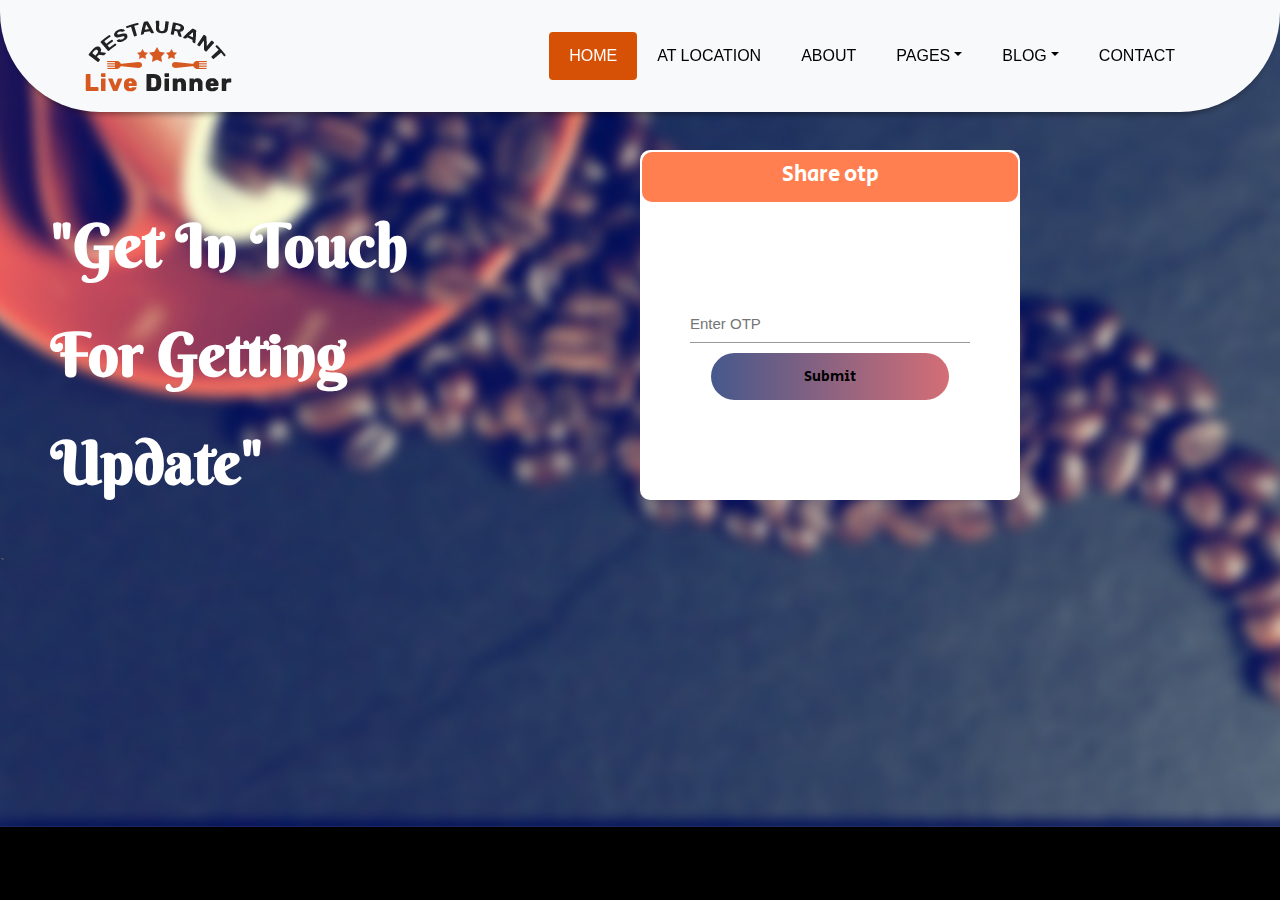
<file: otp.html>
<!DOCTYPE html>
<html lang="en"><!-- Basic -->
    <head>
        <meta charset="utf-8">
        <meta http-equiv="X-UA-Compatible" content="IE=edge">   

        <!-- Mobile Metas -->
        <meta name="viewport" content="width=device-width, initial-scale=1">

        <!-- Site Metas -->
        <title>Live Dinner Restaurant - Responsive HTML5 Template</title>  
        <meta name="keywords" content="">
        <meta name="description" content="">
        <meta name="author" content="">

        <!-- Site Icons -->
        <link rel="shortcut icon" href="images/favicon.ico" type="image/x-icon">
        <link rel="apple-touch-icon" href="images/apple-touch-icon.png">

        <!-- Bootstrap CSS -->
        <link rel="stylesheet" href="css/bootstrap.min.css">    
        <!-- Site CSS -->
        <link rel="stylesheet" href="css/style1.css">    
        <!-- Responsive CSS -->
        <link rel="stylesheet" href="css/responsive.css">
        <!-- Custom CSS -->
        <link rel="stylesheet" href="css/custom.css">
		<link href="https://fonts.googleapis.com/css2?family=Berkshire+Swash&display=swap" rel="stylesheet">
		<link href="https://fonts.googleapis.com/css2?family=Secular+One&display=swap" rel="stylesheet">

        <!--[if lt IE 9]>
          <script src="https://oss.maxcdn.com/libs/html5shiv/3.7.0/html5shiv.js"></script>
          <script src="https://oss.maxcdn.com/libs/respond.js/1.4.2/respond.min.js"></script>
        <![endif]-->

    </head>

    <body>
        <!-- Start header -->
		
        <div class="logreg1" >
            <header class="top-navbar">
		<nav class="navbar navbar-expand-lg navbar-light bg-light">
			<div class="container">
				<a class="navbar-brand" href="index.html">
					<img src="images/logo.png" alt="" />
				</a>
				<button class="navbar-toggler" type="button" data-toggle="collapse" data-target="#navbars-rs-food" aria-controls="navbars-rs-food" aria-expanded="false" aria-label="Toggle navigation">
				  <span class="navbar-toggler-icon"></span>
				</button>
				<div class="collapse navbar-collapse" id="navbars-rs-food">
					<ul class="navbar-nav ml-auto">
						<li class="nav-item active"><a class="nav-link" href="index.html">Home</a></li>
						<li class="nav-item"><a class="nav-link" href="menu.html">At Location</a></li>
						<li class="nav-item"><a class="nav-link" href="about.html">About</a></li>
						<li class="nav-item dropdown">
							<a class="nav-link dropdown-toggle" href="#" id="dropdown-a" data-toggle="dropdown">Pages</a>
							<div class="dropdown-menu" aria-labelledby="dropdown-a">
								<a class="dropdown-item" href="reservation.html">Reservation</a>
								<a class="dropdown-item" href="stuff.html">Stuff</a>
								<a class="dropdown-item" href="gallery.html">Gallery</a>
							</div>
						</li>
						<li class="nav-item dropdown">
							<a class="nav-link dropdown-toggle" href="#" id="dropdown-a" data-toggle="dropdown">Blog</a>
							<div class="dropdown-menu" aria-labelledby="dropdown-a">
								<a class="dropdown-item" href="blog.html">blog</a>
								<a class="dropdown-item" href="blog-details.html">blog Single</a>
							</div>
						</li>
						<li class="nav-item"><a class="nav-link" href="contact.html">Contact</a></li>
					</ul>
				</div>
			</div>
		</nav>
	</header>


            <div class="rowish">
                    <div class="colish">
                    <p> "Get In Touch For Getting Update"</p>
					</div>
                    <div class="colish">

                     <div class="aryanbox1">
                        <div class="artitle">
                            
                            <h2>Share otp</h2>

                        </div>
                        <form id="aryanlog" class="aryaningroup">
                            <input type="text" class="aryaninfield1" placeholder="Enter OTP" required>

                            <button class="aryansumtn" type="submit">Submit</button>
                        </form>


                    </div>

                    </div>
                </div>
            `

            
        </div>
	

        <!-- ALL JS FILES -->
        <script src="js/jquery-3.2.1.min.js"></script>
        <script src="js/popper.min.js"></script>
        <script src="js/bootstrap.min.js"></script>
        <!-- ALL PLUGINS -->
        <script src="js/jquery.superslides.min.js"></script>
        <script src="js/images-loded.min.js"></script>
        <script src="js/isotope.min.js"></script>
        <script src="js/baguetteBox.min.js"></script>
        <script src="js/form-validator.min.js"></script>
        <script src="js/contact-form-script.js"></script>
        <script src="js/custom.js"></script>
        <script>
                                var x = document.getElementById("aryanlog");
                                var y = document.getElementById("aryanreg");
                                var z = document.getElementById("aryanbtn");

                                function aryanreg() {
                                    x.style.left = "-400px";
                                    y.style.left = "50px";
                                    z.style.left = "110px";
                                }

                                function aryanlog() {
                                    x.style.left = "50px";
                                    y.style.left = "450px";
                                    z.style.left = "0px";
                                }

        </script>
    </div>
</body>
</html>
</file>
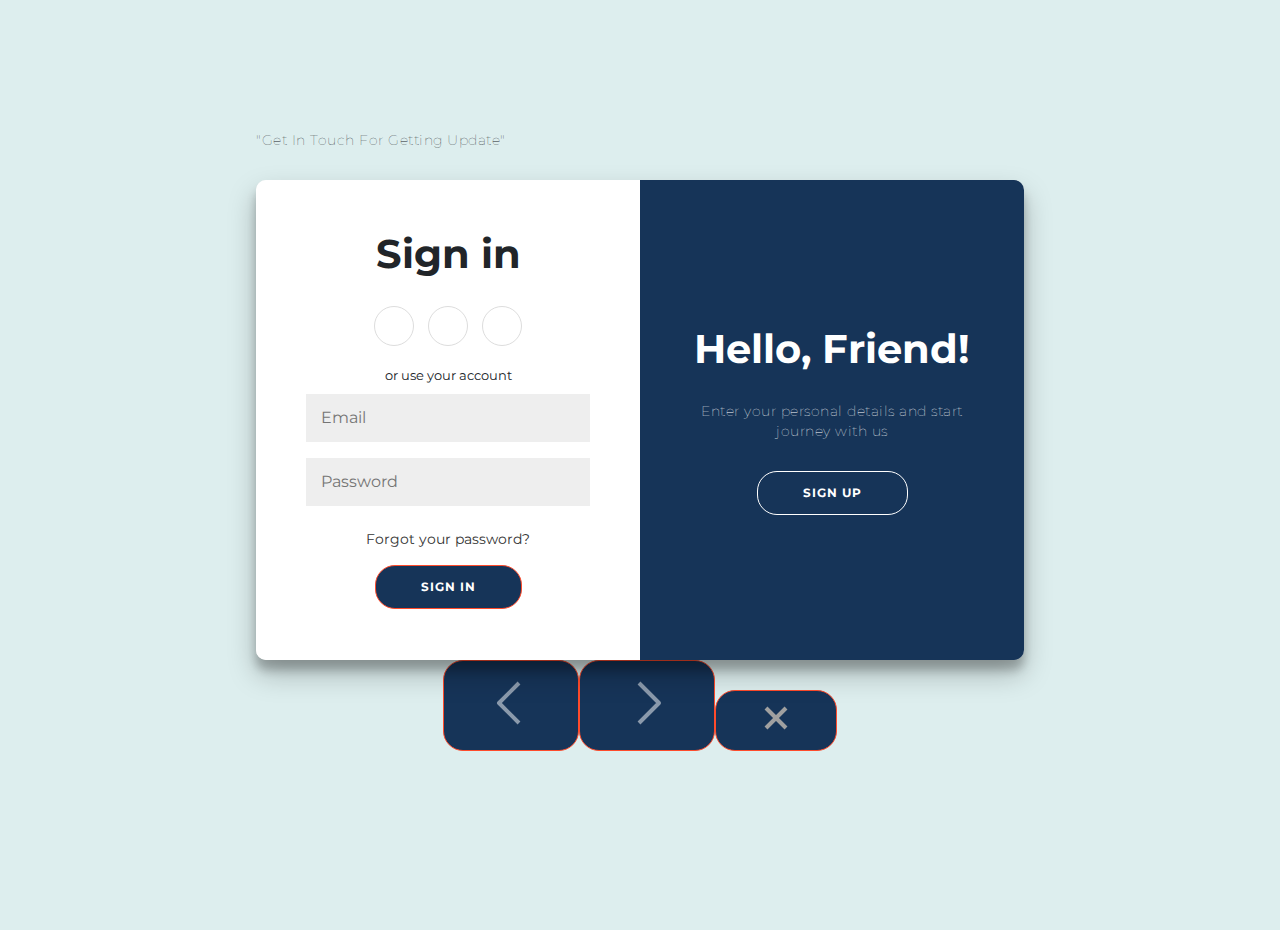
<file: regar.html>
<!DOCTYPE html>
<html lang="en"><!-- Basic -->
    <head>
        <meta charset="utf-8">
        <meta http-equiv="X-UA-Compatible" content="IE=edge">   

        <!-- Mobile Metas -->
        <meta name="viewport" content="width=device-width, initial-scale=1">

        <!-- Site Metas -->
        <title>Live Dinner Restaurant - Responsive HTML5 Template</title>  
        <meta name="keywords" content="">
        <meta name="description" content="">
        <meta name="author" content="">

        <!-- Site Icons -->
        <link rel="shortcut icon" href="images/favicon.ico" type="image/x-icon">
        <link rel="apple-touch-icon" href="images/apple-touch-icon.png">

        <!-- Bootstrap CSS -->
        <link rel="stylesheet" href="css/bootstrap.min.css">    
        <!-- Site CSS -->
        <link rel="stylesheet" href="css/e.css">    
        <!-- Responsive CSS -->
        <link rel="stylesheet" href="css/responsive.css">
        <!-- Custom CSS -->
        <link rel="stylesheet" href="css/custom.css">
        <link href="https://fonts.googleapis.com/css2?family=Berkshire+Swash&display=swap" rel="stylesheet">
        <link rel="stylesheet" href="https://use.fontawesome.com/releases/v5.14.0/css/all.css" integrity="sha384-HzLeBuhoNPvSl5KYnjx0BT+WB0QEEqLprO+NBkkk5gbc67FTaL7XIGa2w1L0Xbgc" crossorigin="anonymous">
        <!--[if lt IE 9]>
          <script src="https://oss.maxcdn.com/libs/html5shiv/3.7.0/html5shiv.js"></script>
          <script src="https://oss.maxcdn.com/libs/respond.js/1.4.2/respond.min.js"></script>
        <![endif]-->

    </head>

    <body>
        <!-- Start header -->

        <div class="logreg" >



            <div class="rowish">
                <div class="colish">
                    <p> "Get In Touch For Getting Update"</p>
                </div>
                <div class="colish">
                    <div class="container" id="container">
                        <div class="form-container sign-up-container">
                            <form action="#">
                                <h1>Create Account</h1>
                                <div class="social-container">
                                    <a href="#" class="social"><i class="fab fa-facebook-f"></i></a>
                                    <a href="#" class="social"><i class="fab fa-google-plus-g"></i></a>
                                    <a href="#" class="social"><i class="fab fa-linkedin-in"></i></a>
                                </div>
                                <span>or use your email for registration</span>
                                <input type="text" placeholder="Name" />
                                <input type="email" placeholder="Email" />
                                <input type="password" placeholder="Password" />
                                <button>Sign Up</button>
                            </form>
                        </div>
                        <div class="form-container sign-in-container">
                            <form action="#">
                                <h1>Sign in</h1>
                                <div class="social-container">
                                    <a href="#" class="social"><i class="fab fa-facebook-f"></i></a>
                                    <a href="#" class="social"><i class="fab fa-google-plus-g"></i></a>
                                    <a href="#" class="social"><i class="fab fa-linkedin-in"></i></a>
                                </div>
                                <span>or use your account</span>
                                <input type="email" placeholder="Email" />
                                <input type="password" placeholder="Password" />
                                <a href="#">Forgot your password?</a>
                                <button>Sign In</button>
                            </form>
                        </div>

                        <!-- the overlay -->
                        <div class="overlay-panel overlay-left">
                            <h1>Welcome Back!</h1>
                            <p>To keep connected with us please login with your personal info</p>
                            <button class="ghost" id="signIn">Sign In</button>
                        </div>
                        <div class="overlay-panel overlay-right">
                            <h1>Hello, Friend!</h1>
                            <p>Enter your personal details and start journey with us</p>
                            <button class="ghost" id="signUp">Sign Up</button>
                        </div>
                    </div>
                </div>



            </div>


            <!-- ALL JS FILES -->
            <script src="js/jquery-3.2.1.min.js"></script>
            <script src="js/popper.min.js"></script>
            <script src="js/bootstrap.min.js"></script>
            <!-- ALL PLUGINS -->
            <script src="js/jquery.superslides.min.js"></script>
            <script src="js/images-loded.min.js"></script>
            <script src="js/isotope.min.js"></script>
            <script src="js/baguetteBox.min.js"></script>
            <script src="js/form-validator.min.js"></script>
            <script src="js/contact-form-script.js"></script>
            <script src="js/custom.js"></script>
            <script>
                const signUpButton = document.getElementById('signUp');
                        const signInButton = document.getElementById('signIn');
                        const container = document.getElementById('container');
                        signUpButton.addEventListener('click', () = >
                                container.classList.add("right-panel-active")
                        );
                        signUpButton.addEventListener('click', () = >
                                container.classList.remove("move-back")
                        );
                        signInButton.addEventListener('click', () = >
                                container.classList.remove("right-panel-active")
                        );
                        signInButton.addEventListener('click', () = >
                                container.classList.add("move-back")
                        );
            </script>
        </div>
    </body>
</html>
</file>
<file: css/style.css>
/*------------------------------------------------------------------
    IMPORT FONTS
-------------------------------------------------------------------*/

@import url('https://fonts.googleapis.com/css?family=Rubik:300,400,500,700,900');

/*------------------------------------------------------------------
    IMPORT FILES
-------------------------------------------------------------------*/

@import url(animate.css);
@import url(font-awesome.min.css);
@import url(superslides.css);
@import url(baguetteBox.min.css);

/*------------------------------------------------------------------
    SKELETON
-------------------------------------------------------------------*/

body {
    color: #000;
    font-size: 15px;
    font-family: 'Rubik', sans-serif;
    line-height: 1.80857;
	background-color:#D3D3D3;
}


a {
    color: #1f1f1f;
    text-decoration: none !important;
    outline: none !important;
    -webkit-transition: all .3s ease-in-out;
    -moz-transition: all .3s ease-in-out;
    -ms-transition: all .3s ease-in-out;
    -o-transition: all .3s ease-in-out;
    transition: all .3s ease-in-out;
}

h1,
h2,
h3,
h4,
h5,
h6 {
    letter-spacing: 0;
    font-weight: normal;
    position: relative;
    padding: 0 0 10px 0;
    font-weight: normal;
    line-height: 120% !important;
    color: #1f1f1f;
    margin: 0
}

h1 {
    font-size: 24px
}

h2 {
    font-size: 22px
}

h3 {
    font-size: 18px
}

h4 {
    font-size: 16px
}

h5 {
    font-size: 14px
}

h6 {
    font-size: 13px
}

h1 a,
h2 a,
h3 a,
h4 a,
h5 a,
h6 a {
    color: #212121;
    text-decoration: none!important;
    opacity: 1
}

h1 a:hover,
h2 a:hover,
h3 a:hover,
h4 a:hover,
h5 a:hover,
h6 a:hover {
    opacity: .8
}

* {
  margin: 0;
  padding: 0;
  font-family: "Poppins", sans-serif;
}

* {
  margin: 0;
  padding: 0;
  font-family: "Poppins", sans-serif;
}

* {
  margin: 0;
  padding: 0;
  font-family: "Poppins", sans-serif;
}

* {
  margin: 0;
  padding: 0;
  font-family: "Poppins", sans-serif;
}


.rowish{
	display: flex;
	height:100%;
    margin:30px;
    flex-wrap: wrap;
    justify-content: space-around;
}
.rowish1{
	display: flex;
	
    
    flex-wrap: wrap;
    justify-content: space-around;
}
.row h2{
	text-align:center;
	color:#000;
	font-weight:bold;
}
.detailback{
	background-color:#D3D3D3;
	padding:25px;
	padding-right:25px;
	height:100%;
	width:100%;
}
.aryancont{
	height:100%;
	max-width: 100%;
    margin: 4% auto;
    padding-left: 25px;
    padding-right: 25px;
    padding-top: 25px;
    padding-bottom: 25px;
   
    
}
.colish1{
	flex-basis: 50%;
    padding:10px;
	
	
	
}.colish{
	flex-basis: 50%;
    min-width: 300px;
	height:100%;
	padding:2%;
	
	
	
}
.colish img{
	margin-top:10px;
	margin-bottom:10px;
	height:300px;
	width:500px;
	padding:10px;
}
.colish p{
	width: 100%;
	height: 100%;
	position: relative;
    padding:10px;
	margin-top:10px;
	margin-left:5%;
	margin-right:auto;
	margin-bottom:auto;
	color:red;
	font-weight:700;
	font-family:sans-serif;
	font-size:30px;
}
.aboutcafe{
	background:#fff;
	border-radius:30px;
	padding:10px;
	margin-top:25px;
	margin-bottom:25px;
	margin-left:4%;
	margin-right:500px;
	height:100%;
	width:80%;
}


a {
    color: #1f1f1f;
    text-decoration: none;
    outline: none;
}

a,
.btn {
    text-decoration: none !important;
    outline: none !important;
    -webkit-transition: all .3s ease-in-out;
    -moz-transition: all .3s ease-in-out;
    -ms-transition: all .3s ease-in-out;
    -o-transition: all .3s ease-in-out;
    transition: all .3s ease-in-out;
}

.btn-custom {
    margin-top: 20px;
    background-color: transparent !important;
    border: 2px solid #ddd;
    padding: 12px 40px;
    font-size: 16px;
}

.lead {
    font-size: 18px;
    line-height: 30px;
    color: #767676;
    margin: 0;
    padding: 0;
}

blockquote {
    margin: 20px 0 20px;
    padding: 30px;
}

ul, li, ol{
	list-style: none;
	margin: 0px;
	padding: 0px;
}
button:focus{
	outline: none;
}

.form-control::-moz-placeholder {
    color: #2a2a2a;
    opacity: 1;
}

/*------------------------------------------------------------------
    LOADER 
-------------------------------------------------------------------*/

.arcontainer {
  overflow-x: hidden;
  color: #fff;
  font-size: 1.15rem;
  border-radius:15px;
  display: flex;
  flex-direction: column;
  background: #5d312a;
  box-shadow: 0 1px 4px rgba(0, 0, 0, 0.3);
  margin-bottom:25px;
  margin-top:25px;
  margin-left:0px;
  margin-right:0px;
  padding:0px;
}

.aractiveTab-indicator {
  display: inline-block;
  height: 2px;
  width: 33.3%;
  background-color: #fff;
  transition: transform 0.4s ease-out;
}

.artabHeader-container {
  display: flex;
  justify-content: space-between;
  background-color: #2e1510;
}

.artabContent-container {
  display: flex;
  transition: transform 0.4s ease-out;
}

.artabHeader {
  cursor: pointer;
  color: #e8e8e8;
  transition: color 0.4s ease;
  padding: 15px 20px;
  flex-grow: 1;
  text-align: center;
}

.artabContent {
  width: 100%;
  flex-shrink: 0;
  padding: 15px 20px;
  box-sizing: border-box;
  background: #e4d6d4;
}
.artabHeader-container .fa{
	padding:10px;
	margin:10px;
}

.artabContent h1 {
  margin: 0;
  text-align:center;
}

.arradioInput:nth-of-type(1):checked ~ .artabContent-container {
  transform: translateX(0);
}

.arradioInput:nth-of-type(1):checked ~ .artabHeader-container .artabHeader:nth-of-type(1) {
  color: #fff;
}

.arradioInput:nth-of-type(1):checked ~ .aractiveTab-indicator {
  transform: translateX(0);
}

.arradioInput:nth-of-type(2):checked ~ .artabContent-container {
  transform: translateX(-100%);
}

.arradioInput:nth-of-type(2):checked ~ .artabHeader-container .tabHeader:nth-of-type(2) {
  color: #fff;
}

.arradioInput:nth-of-type(2):checked ~ .aractiveTab-indicator {
  transform: translateX(100%);
}

.arradioInput:nth-of-type(3):checked ~ .artabContent-container {
  transform: translateX(-200%);
}

.arradioInput:nth-of-type(3):checked ~ .artabHeader-container .artabHeader:nth-of-type(3) {
  color: #fff;
}

.arradioInput:nth-of-type(3):checked ~ .aractiveTab-indicator {
  transform: translateX(200%);
}

/*------------------------------------------------------------------
    HEADER
-------------------------------------------------------------------*/
.top-navbar{
	position: relative;
	z-index: 10;
	
}

.top-navbar .navbar{
	padding: 15px 0px;
	position: fixed;
	width: 100%;
	border-radius: 0px 0px 100px 100px;
	transition: height .3s ease-out, background .3s ease-out, box-shadow .3s ease-out;
	-webkit-transform: translate3d(0, 0, 0);
	transform: translate3d(0, 0, 0);
	-webkit-box-shadow: 0 8px 6px -6px rgba(0, 0, 0, 0.4);
	box-shadow: 0 8px 6px -6px rgba(0, 0, 0, 0.4);
	z-index: 100;
}

.top-navbar .navbar-light .navbar-nav .nav-link{
	color: #010101;
	font-size: 16px;
	padding: 10px 20px;
	border-radius: 4px;
	text-transform: uppercase;
}

.top-navbar .navbar-light .navbar-nav .nav-item .nav-link:hover{
	background: #2c231e;
	color: #ffffff;
}
.top-navbar .navbar-light .navbar-nav .nav-item.active .nav-link{
	background: #2c231e;
	color: #ffffff;
	border-radius: 4px;
}

.navbar-expand-lg .navbar-nav .dropdown-menu{
	border: none;
	border-radius: 0px;
	padding: 10px;
	box-shadow: 2px 5px 6px rgba(0,0,0,0.5);
}
.navbar-expand-lg .navbar-nav .dropdown-menu a{
	padding: 10px 10px;
	text-transform: uppercase;
}

.navbar-expand-lg .navbar-nav .dropdown-menu a.dropdown-item:hover{
	background: #2c231e;
	color: #ffffff;
}
.navbar-light .navbar-toggler:hover{
	background: #2c231e;
}

/*------------------------------------------------------------------
    Slider
-------------------------------------------------------------------*/

.cover-slides{
	height: 100vh;
}
.slides-navigation a {
	background: #d65106;
    position: absolute;
    height: 50px;
    width: 50px;
    top: 50%;
    font-size: 20px;
    display: block;
    color: #fff;
	border-radius: 4px;
	line-height: 63px;
	text-align: center;
    transition: all .3s ease-in-out;
}
.slides-navigation a i{
	font-size: 40px;
}
.slides-navigation a:hover {
	background: #010101;
}
.cover-slides .container{
	height: 100%;
	position: relative;
	z-index: 2;
}
.cover-slides .container > .row {
	-webkit-box-align: center;
	-ms-flex-align: center;
	align-items: center;
}
.cover-slides .container > .row {
    height: 100%;
}

.btn{
	text-transform: uppercase;
	padding: 19px 36px;
}
.btn{
	display: inline-block;
	font-weight: 600;
	text-align: center;
	white-space: nowrap;
	vertical-align: middle;
	-webkit-user-select: none;
	-moz-user-select: none;
	-ms-user-select: none;
	user-select: none;
	border: 2px solid transparent;
	padding: 12px 30px;
	font-size: 16px;
	line-height: 1.5;
	border-radius: .1875rem;
	transition: color .15s ease-in-out, background-color .15s ease-in-out, border-color .15s ease-in-out, box-shadow .15s ease-in-out;
}
.btn-outline-new-white {
    color: #fff;
    background-color: #d65106;
    background-image: none;
    border-color: #d65106;
}
.btn-outline-new-white:hover {
    color: #ffffff;
    background-color: #333333;
    border-color: #333333;
}

.overlay-background {
    background: #333;
    position: absolute;
    height: 100%;
    width: 100%;
    left: 0;
    top: 0;
	opacity: 0.5;
}

.cover-slides h1{
	font-family: 'Rubik', sans-serif;
	font-weight: 500;
	font-size: 64px;
	color: #fff;
}
.cover-slides p{
	font-size: 18px;
	color: #fff;
}
.slides-pagination a{
	border: 2px solid #ffffff;
}
.slides-pagination a.current{
	background: #2c231e;
	border: 2px solid #fff;
}

/*------------------------------------------------------------------
    About
-------------------------------------------------------------------*/

.about-section-box{
	padding: 70px 0px;
	background: #ffffff url(../images/about-bg.jpg) no-repeat bottom center;
	background-size: cover;
}
.about-section-box .img-fluid{
	box-shadow: 20px 20px 0px #2c231e;
}
.inner-column{
	text-align: left;
}
.inner-column h1{
	font-family: 'Rubik', sans-serif;
	font-size: 30px;
	color: #010101;
	font-weight: 500;
}
.inner-column h1 span{
	color: #d65106;
}
.inner-column h4{
	font-size: 16px;
	font-weight: 500;
}
.inner-column p{
	font-size: 18px;
	color: #222222;
}
.inner-column .btn-outline-new-white{
	color: #fff;
}
.inner-column .btn-outline-new-white:hover{
	color: #ffffff;
}

/*------------------------------------------------------------------
    QT
-------------------------------------------------------------------*/


.qt-background{
	background: url(../images/qt-bg.jpg) no-repeat;
	background-size: cover;
	padding: 100px 0;
	background-attachment: fixed;
	background-position: center center;
	position: relative;
}
.qt-background p {
    font-size: 35px;
    font-weight: 300;
    line-height: 44px;
    color: #fff;
	font-family: 'Rubik', sans-serif;
	margin-bottom: 20px;
}

.qt-background span {
    color: #fff;
    font-size: 28px;  
	font-weight: 600;	
}

/*------------------------------------------------------------------
    Menu
-------------------------------------------------------------------*/

.menu-box{
	padding: 70px 0px;
}

.heading-title{
	margin-bottom: 50px;
}
.heading-title h2{
	color: #010101;
	font-size: 28px;
	font-family: 'Rubik', sans-serif;
	font-weight: 500;
}
.heading-title p{
	font-size: 18px;
	font-weight: 200;
	margin: 0px;
}

.inner-menu-box{}
.inner-menu-box .nav-pills .nav-link.active{
	background: #2c231e;
}
.inner-menu-box .nav-pills .nav-link{
	font-size: 18px;
}
.inner-menu-box .nav-pills .nav-link:hover{
	background: #2c231e;
	color: #ffffff;
}

.gallery-single{
	margin-bottom: 30px;
}

.gallery-single {
    position: relative;
    overflow: hidden;
    -webkit-box-shadow: 0 0 10px #ccc;
    box-shadow: 0 0 10px #ccc;
}

.why-text {
    position: absolute;
    left: 0;
    bottom: -100%;
    right: 0;
    height: 100%;
    background: rgba(207, 166, 113, 0.9);
    padding: 12px 12px;
    -webkit-transition: all .3s ease;
    transition: all .3s ease;
}
.why-text h4{
	color: #ffffff;
	font-size: 16px;
	font-weight: 500;
	font-family: 'Rubik', sans-serif;
}
.why-text p{
	color: #ffffff;
	font-size: 13px;
	border-bottom: 1px dashed #010101;
	margin: 0px;
	padding-bottom: 15px;
	margin-top: 0px;
	margin-bottom: 15px;
}
.why-text h5{
	font-size: 18px;
	font-weight: 600;
	color: #ffffff;
}

.gallery-single:hover .why-text{
	bottom: 0px;
}


/*------------------------------------------------------------------
    Gallery
-------------------------------------------------------------------*/

.gallery-box{
	padding: 70px 0px;
}
.tz-gallery{
	margin-top: 30px;
}
.tz-gallery .lightbox img {
    width: 100%;
    transition: 0.2s ease-in-out;
    box-shadow: 0 2px 3px rgba(0,0,0,0.2);
}
.tz-gallery .lightbox img:hover {
    transform: scale(1.05);
    box-shadow: 0 8px 15px rgba(0,0,0,0.3);
}
.tz-gallery .lightbox{
	border: 3px solid #d65106;
	display: inline-block;
	margin-bottom: 30px;
}


/*------------------------------------------------------------------
    Customer Reviews
-------------------------------------------------------------------*/

.customer-reviews-box{
	padding: 70px 0px;
}

.carousel-inner .carousel-item .img-box{
	width: 135px;
	height: 135px;
}
.carousel-control-prev{
	left: -100px;
}
.carousel-control-next{
	right: -100px;
}
.carousel-indicators{
	top: 320px;
}

.text-warning{
	color: #d65106 !important;
	font-size: 24px;
}

@media (min-width: 320px) and (max-width: 640px) {
	.carousel-inner .carousel-item p{
		font-size: 14px;
	}
	.carousel-control-prev{
		left: -5px;
	}
	.carousel-control-next{
		right: -5px;
	}
 	.carousel-indicators{
		top: 400px;
	}
}

#reviews .carousel-control-prev{
	background: #d65106;
	color: #ffffff;
	display: block;
	position: absolute;
	width: 8%;
	height: 50px;
	top: 50%;
	border-radius: 4px;
	font-size: 28px;
	opacity: 1;
}
#reviews .carousel-control-prev:hover{
	background: #010101;
	color: #ffffff;
}

#reviews .carousel-control-next{
	background: #d65106;
	color: #ffffff;
	display: block;
	position: absolute;
	width: 8%;
	height: 50px;
	top: 50%;
	border-radius: 4px;
	font-size: 28px;
	opacity: 1;
}
#reviews .carousel-control-next:hover{
	background: #010101;
	color: #ffffff;
}


/*------------------------------------------------------------------
    Contact info
-------------------------------------------------------------------*/

.contact-imfo-box{
	background: #2c231e;
	padding: 30px 0;
	border-radius: 100px;
}

.overflow-hidden {
    overflow: hidden;
}

.contact-imfo-box i{
	display: block;
	float: left;
	width: 60px;
	height: 60px;
	line-height: 60px;
	text-align: center;
	background: #fff;
	color: #d65106;
	font-size: 30px;
	-webkit-border-radius: 4px;
	-moz-border-radius: 4px;
	-ms-border-radius: 4px;
	border-radius: 4px;
	margin-right: 20px;
}
.contact-imfo-box h4 {
    margin: 0px;
    margin-top: 5px;
	color: #ffffff;
	font-size: 20px;
	padding: 0px;
	font-weight: 500;
	line-height: 24px;
}
.contact-imfo-box p {
    margin: 0px;
	color: #ffffff;
	font-weight: 300;
}

/*------------------------------------------------------------------
    Footer
-------------------------------------------------------------------*/

.footer-area{
	padding-top: 50px;
	padding-bottom: 0px;
}
.bg-f{
	background-image: url("../images/footer-bg.jpg");
	background-attachment: scroll;
	background-clip: initial;
	background-color: rgba(0, 0, 0, 0);
	background-origin: initial;
	background-position: center center;
	background-repeat: no-repeat;
	background-size: cover;
	position: relative;
}
.bg-f::before {
    background: #010101;
    content: "";
    height: 100%;
    left: 0;
    position: absolute;
    top: 0;
    width: 100%;
    z-index: 1;
	opacity: 0.8;
}

.footer-area .container{
	position: relative;
	z-index: 1;
}
.footer-area h3{
	color: #ffffff;
	text-transform: uppercase;
	font-size: 18px;
	font-weight: 500;
	border-bottom: 2px solid rgba(207, 166, 113, 0.5);
	margin-bottom: 10px;
}
.footer-area p{
	font-size: 15px;
	color: rgba(255, 255, 255, 0.8);
	margin: 0;
	padding-bottom: 10px;
}

.arrow-right{
	position: relative;
}
.arrow-right::before {
    content: "\f101";
	font-family: 'FontAwesome';	
	position: absolute;
	right: 0px;
	top: 0;
	color: #fff;
	font-size: 60px;
	line-height: 60px;
}


.footer-area p.lead{
	font-size: 19px;
	color: #ffffff;
	margin-bottom: 0px;
}
.footer-area p.lead a{
	color: #ffffff;
	margin-bottom: 15px;
}
.footer-area p.lead a:hover{
	color: #d65106;
}
.footer-area p a{
	font-size: 18px;
	color: #ffffff;
}
.footer-area p a:hover{
	color: #d65106;
}

.subscribe_form {
    display: block;
    text-align: center;
    padding: 5px 0;
}

.subscribe_form .form_input {
    display: block;
    background-color: rgba(0,0,0,0.9);
	border: 1px solid #ffffff;
    color: #fff;
    font-size: 14px;
    line-height: 50px;
    padding: 0 10px;
    float: left;
	font-weight: 300;
    width: 100%;
    transition: all 0.5s ease-in-out;
}

.subscribe_form .submit {
    background-color: #d65106;
    color: #fff;
    font-size: 16px;
    font-weight: 500;
    line-height: 50px;
    display: inline-block;
    padding: 0 10px;
    float: left;
    width: 100%;
	border: none;
	cursor: pointer;
    transition: all 0.5s ease-in-out;
}
.subscribe_form .submit:hover{
	background: #010101;
}

.f-social {
    padding-bottom: 10px;
    margin: 0px;
    margin-top: 20px;
}
.f-social li a {
    font-size: 18px;
    color: rgba(214, 81, 6);
	width: 38px;
	height: 38px;
	display: block;
	text-align: center;
	line-height: 38px;
	background: #ffffff;
	border-radius: 4px;
}

.copyright{
	margin-top: 20px;
	position: relative;
	display: block;
	background-color: #010101;
	border-top: 1px solid rgba(207, 166, 113);
	padding: 30px 0;
	z-index: 1;
}

.copyright .company-name{
	font-size: 16px;
	text-align: center;
}
.copyright .company-name a{
	font-size: 16px;
}

/*------------------------------------------------------------------
    All Pages
-------------------------------------------------------------------*/

.page-breadcrumb {
    padding: 250px 0 150px;
    background: url(../images/all-bg.jpg) no-repeat;
    background-attachment: fixed;
    background-size: cover;
    background-position: 0 0;
    position: relative;
}
.all-page-title .container{
	position: relative;
	z-index: 2;
}
.all-page-title::before{
	background: #010101;
	content: "";
	height: 100%;
	left: 0;
	position: absolute;
	top: 0;
	width: 100%;
	z-index: 1;
	opacity: 0.8;	
}
.all-page-title h1{
	font-size: 38px;
	color: #ffffff;
	font-family: 'Rubik', sans-serif;
	padding: 0px;
	font-weight: 500;
}

.inner-pt{
	margin-top: 30px;
}
.inner-pt p{
	font-size: 18px;
}

.stuff-box{
	padding: 70px 0px;
}


.our-team{
    text-align: center;
    transition: all 0.5s ease 0s;
	margin-bottom: 30px;
}
.our-team:hover{
    box-shadow: 0 15px 10px -10px rgba(0, 0, 0, 0.5), 0 1px 4px rgba(0, 0, 0, 0.3), 0 0 40px rgba(0, 0, 0, 0.1) inset;
}
.our-team .pic{
    overflow: hidden;
    position: relative;
}
.our-team .pic:before,
.our-team .pic:after{
    content: "";
    width: 200%;
    height: 80%;
    background: rgba(38,37,37,0.8);
    position: absolute;
    top: -100%;
    left: -4%;
    transform: rotate(45deg);
    transition: all 0.5s ease 0s;
}
.our-team .pic:after{
    background: rgba(214,81,6,0.8);
    top: auto;
    left: auto;
    bottom: -100%;
    right: -4%;
}
.our-team:hover .pic:before{ top: 0; }
.our-team:hover .pic:after{ bottom: 0; }
.our-team .pic img{
    width: 100%;
    height: auto;
}
.our-team .social{
    width: 100%;
    padding: 0;
    margin: 0;
    list-style: none;
    position: absolute;
    bottom: 45%;
    left: 0;
    opacity: 0;
    z-index: 2;
    transition: all 0.5s ease 0.3s;
}
.our-team:hover .social{ opacity: 1; }
.our-team .social li{ display: inline-block; }
.our-team .social li a{
    display: block;
    width: 40px;
    height: 40px;
    line-height: 40px;
    font-size: 20px;
    color: #fff;
    margin-right: 10px;
    position: relative;
    transition: all 0.3s ease 0s;
}
.our-team .social li a:after{
    content: "";
    width: 100%;
    height: 100%;
    background: #d65106;
    border-radius: 0 20px 20px 20px;
    position: absolute;
    top: 0;
    left: 0;
    z-index: -1;
    transition: all 0.3s ease 0s;
}
.our-team .social li a:hover:after{ transform: rotate(180deg); }
.our-team .team-content{ padding: 20px; }
.our-team .title{
    font-size: 22px;
    font-weight: 700;
    letter-spacing: 2px;
    color: #d65106;
    text-transform: uppercase;
    margin-bottom: 7px;
}
.our-team .post{
    display: block;
    font-size: 17px;
    font-weight: 600;
    color: #333333;
    text-transform: capitalize;
}
@media only screen and (max-width: 990px){
    .our-team{ margin-bottom: 30px; }
}


.reservation-box{
	padding: 70px 0px;
}

.reservation-box h3{
	padding: 0px 15px;
	margin-bottom: 20px;
	font-weight: 600;
}

.help-block ul li{
	color: red;
}

.form-control[readonly]{
	background-color: #ffffff;
}

.form-control{
	border-radius: 0px;
	min-height: 50px;
}
.form-control:focus{
	border: 1px solid #d65106;
	box-shadow: none;
}

.form-group .picker__input.picker__input--active{
	border-color: #d65106;
}

.submit-button{
	margin-top: 20px;
}
.btn.btn-common{
	color: #d65106;
	background-color: transparent;
	background-image: none;
	border-color: #d65106;
}
.btn.btn-common:hover{
	color: #ffffff;
	background-color: #333333;
	border-color: #333333;
}
.blog-box{
	padding: 70px 0px;
}
.blog-box-inner{
	position: relative;
	margin-bottom: 30px;
}

.blog-box-inner .blog-img-box{
	position: relative;
	display: block;
}

.blog-box-inner .blog-detail{
	position: absolute;
	top: 0;
	background: #fff;
	padding: 30px 25px;
	border: 1px solid #ddd;
	transition-duration: .5s;
	height: 100%;
}

.blog-detail h4 {
    font-size: 18px;
    font-weight: 500;
    color: #222222;
}

.blog-detail ul li {
    display: inline-block;
    padding: 0px 5px;
}
.blog-detail ul li span{
	color: #d65106;
	cursor: pointer;
}
.blog-detail ul li span:hover{
	color: #010101;
}

.blog-detail ul li:first-child {
    padding-left: 0px;
}

.blog-detail p {
    padding: 10px 0px 0 0;
	margin: 0px;
	font-size: 13px;
}

.blog-detail a{
	color: #ffffff;
	margin-top: 20px;
}

.blog-box-inner .blog-detail:hover{
	background: rgba(255, 255, 255, .9);
}

.blog-inner-box {
    position: relative;
    margin: 0px 10px;
    margin-bottom: 30px;
}
.side-blog-img {
    box-shadow: 15px 15px 0px 0px rgba(214, 81, 6, 0.4);
    -webkit-transition: all 1s ease 0.01s;
    transition: all 1s ease 0.01s;
    position: relative;
}

.date-blog-up {
    position: absolute;
    right: 0px;
    top: 0px;
    background: #d65106;
    font-size: 18px;
    color: #ffffff;
    padding: 5px 15px 5px 5px;
}
.inner-blog-detail {
    background: #ffffff;
    position: relative;
    padding: 30px 20px;
}

.inner-blog-detail h3 {
    font-size: 20px;
    font-weight: 500;
    padding-bottom: 15px;
}
.inner-blog-detail ul li {
    display: inline-block;
    padding: 0px 5px;
    color: #222222;
}
.inner-blog-detail ul li span {
    color: #d65106;
}
.inner-blog-detail p {
    padding: 10px 0px;
}
.details-page blockquote {
    border-left: 5px solid #d65106;
}
.details-page blockquote {
    padding: 20px;
}
blockquote {
    margin: 20px 0 20px;
    padding: 30px;
}
.blog-inner-details-line {
    margin: 20px 0px;
    clear: both;
    float: left;
    width: 100%;
}
.line-left-social h5 {
    font-size: 18px;
    font-weight: 600;
    padding-bottom: 15px;
}
.line-left-social ul li {
    display: inline-block;
    margin-bottom: 5px;
}
.line-right-social ul li {
    display: inline-block;
}
.line-right-social ul li a {
    display: block;
    padding: 5px;
    background: #f5f5f5;
    border-radius: 6px;
    font-weight: 500;
    width: 35px;
    height: 35px;
    text-align: center;
    line-height: 25px;
    font-size: 15px;
}
.line-left-social ul li a {
    display: block;
    padding: 5px 10px;
    background: #f5f5f5;
    border-radius: 6px;
    font-weight: 400;
    font-size: 12px;
}
.line-left-social ul li a:hover {
    background: #d65106;
    color: #ffffff;
}
.line-right-social ul li a:hover {
    background: #d65106;
    color: #ffffff;
}
.line-right-social h5 {
    font-size: 18px;
    font-weight: 600;
    padding-bottom: 15px;
}
.blog-comment-box {
    clear: both;
    margin: 20px 0px;
    float: left;
    width: 100%;
}
.blog-comment-box h3 {
    font-size: 18px;
    font-weight: 600;
    padding-bottom: 20px;
}
.comment-item {
    margin-bottom: 30px;
}
.comment-item-left {
    float: left;
    width: 90px;
    height: 90px;
}
.comment-item-left img {
    width: 100%;
    border-radius: 20px;
}
.comment-item-right {
    padding-left: 110px;
}
.comment-item-right a {
    font-size: 16px;
    font-weight: 500;
}
.des-l {
    display: inline-block;
    width: 100%;
}
.des-l p {
    font-size: 13px;
}
.comment-item-right a {
    font-size: 16px;
    font-weight: 500;
}
.right-btn-re {
    float: right;
    font-style: italic;
    text-align: right;
    font-size: 16px;
    padding: 5px 10px;
    background: #f5f5f5;
    border-radius: 6px;
}
.right-btn-re:hover {
    background: #d65106;
    color: #ffffff !important;
}
.comment-respond-box {
    clear: both;
}
.blog-comment-box .children {
    margin-left: 70px;
}
.comment-item {
    margin-bottom: 30px;
}
.comment-item-right i {
    padding-right: 10px;
}

.comment-form-respond input {
    min-height: 38px;
    border: 1px solid #010101;
    border-radius: 0px;
    padding: 10px;
}
.comment-form-respond textarea {
    border: 1px solid #010101;
    border-radius: 0px;
    padding: 10px;
    min-height: 110px;
}

.btn-submit{
	color: #d65106;
	background-color: transparent;
	background-image: none;
	border-color: #d65106;
}
.btn-submit:hover{
	color: #ffffff;
	background-color: #333333;
	border-color: #333333;
}

.right-side-blog h3 {
    font-weight: 600;
    font-size: 18px;
    padding-bottom: 20px;
}
.blog-search-form {
    position: relative;
    border-bottom: 1px solid #010101;
    padding-bottom: 30px;
    margin-bottom: 20px;
}
.blog-search-form input {
    width: 100%;
    min-height: 40px;
    border: 1px solid rgba(214, 81, 6, 0.4);
    padding: 5px 40px 5px 10px;
    font-size: 15px;
    color: #222222;
}
.blog-search-form .search-btn {
    position: absolute;
    right: 0px;
    background: none;
    border: none;
    font-size: 20px;
    min-height: 40px;
    padding: 0px 15px;
}

.right-side-blog h3 {
    font-weight: 500;
    font-size: 18px;
    padding-bottom: 20px;
}
.blog-categories {
    padding-bottom: 30px;
    margin-bottom: 20px;
}
.blog-categories ul li {
    line-height: 14px;
    padding: 10px 0px;
    border-top: 1px solid #f5f5f5;
}
.blog-categories ul li a {
    display: inline-block;
    text-transform: capitalize;
    width: 100%;
}
.blog-categories ul li a:hover{
	color: #d65106;
}
.recent-box-blog {
    margin-bottom: 20px;
	display: inline-block;
}
.recent-img {
    float: left;
    position: relative;
}
.recent-img::before {
    position: absolute;
    content: '';
    z-index: 2;
    top: 0;
    left: 0;
    width: 100%;
    height: 100%;
    background-color: #d65106;
    opacity: 0.4;
    transform: scale(0);
    -webkit-transform: scale(0);
    -moz-transform: scale(0);
    -ms-transform: scale(0);
    -o-transform: scale(0);
    transition: all 0.5s ease;
    -webkit-transition: all 0.5s ease;
    -moz-transition: all 0.5s ease;
    -o-transition: all 0.5s ease;
}
.recent-box-blog:hover .recent-img::before {
    transform: scale(1);
    -webkit-transform: scale(1);
    -moz-transform: scale(1);
    -ms-transform: scale(1);
    -o-transform: scale(1);
}
.recent-info {
    display: table-cell;
    vertical-align: top;
    padding-left: 15px;
}
.recent-info ul li {
    display: inline-block;
    font-size: 11px;
    padding: 0px;
    color: #222222;
}
.recent-info h4 {
    font-size: 14px;
    padding: 0px;
    margin: 11px 0px;
    font-weight: 500;
}
.blog-tag-box ul li {
    display: inline-block;
    margin-bottom: 3px;
}
.blog-tag-box ul li a {
    padding: 5px 15px;
    display: block;
    background: #f5f5f5;
    color: #222222;
    border-radius: 6px;
}
.blog-tag-box ul li a:hover {
    color: #ffffff;
    background: #d65106;
}

.contact-box{
	padding: 70px 0px;
}

.map-full {
    width: 100%;
    height: 500px;
    border-radius: 0px;
    margin: 0px auto;
}

#back-to-top {
    position: fixed;
    bottom: 40px;
    right: 40px;
    z-index: 9999;
    width: 52px;
    height: 40px;
    text-align: center;
    line-height: 40px;
    background: #2c231e;
    color: #ffffff;
    cursor: pointer;
    border: 0;
    border-radius: 2px;
    text-decoration: none;
    transition: opacity 0.2s ease-out;
	font-size: 30px;
}
</file>
<file: css/responsive.css>
/* only small desktops */
/* tablets */
/* only small tablets */
@media only screen and (min-width: 992px) and (max-width: 1180px) {
	.footer-area h3{
		font-size: 18px;
	}
}
@media (min-width: 768px) and (max-width: 991px) {
	.navbar-light .navbar-brand{
		margin-left: 15px;
	}
	.navbar-light .navbar-toggler{
		margin-right: 15px;
		border-radius: 0px;
	}
	.navbar-expand-lg .navbar-nav .dropdown-menu{
		box-shadow: none;
	}
	.carousel-control-prev{
		left: -60px;
	}
	.carousel-control-next{
		right: -60px;
	}
	.why-text h4{
		font-size: 18px;
	}
	.why-text p{
		margin: 0px;
	}
}

/* mobile or only mobile */
@media (max-width: 767px) {
	.navbar-light .navbar-brand{
		margin-left: 15px;
	}
	.navbar-light .navbar-toggler{
		margin-right: 15px;
		border-radius: 0px;
	}
	.navbar-expand-lg .navbar-nav .dropdown-menu{
		box-shadow: none;
	}
	.cover-slides h1{
		font-size: 22px;
	}
	.cover-slides p {
		font-size: 14px;
	}
	.slides-navigation a{
		height: 42px;
		width: 38px;
		line-height: 33px;
	}
	.inner-column{
		margin-top: 15px;
	}
	.inner-column h1{
		font-size: 22px;
	}
	.filter-button-group{
		margin: 10px 0px;
	}
	
	.contact-imfo-box .col-md-4{
		margin-bottom: 15px;
	}
	.carousel-control-prev{
		left: 0px;
	}
	.carousel-control-next{
		right: 0px;
	}
	.blog-box-inner .blog-detail{
		overflow: hidden;
	}
	.blog-sidebar{
		margin-top: 50px;
	}
	.top-navbar .navbar{
		border-radius: 0px 0px 50px 50px;
	}
	
}
@media only screen and (min-width: 280px) and (max-width: 599px) {
	
	.why-text p{
		margin-bottom: 0px;
		margin-top: 0px;
	}
	.inner-column{
		margin-bottom: 30px;
	}
	.inner-menu-box .nav-pills .nav-link{
		font-size: 12px;
		padding: 5px;
	}
}
</file>
<file: css/custom.css>
/** ADD YOUR AWESOME CODES HERE **/
</file>
<file: css/c.css>
/*------------------------------------------------------------------
    IMPORT FONTS
-------------------------------------------------------------------*/

@import url('https://fonts.googleapis.com/css?family=Rubik:300,400,500,700,900');

/*------------------------------------------------------------------
    IMPORT FILES
-------------------------------------------------------------------*/

@import url(animate.css);
@import url(font-awesome.min.css);
@import url(superslides.css);
@import url(baguetteBox.min.css);

/*------------------------------------------------------------------
    SKELETON
-------------------------------------------------------------------*/

body {
    color: #666666;
    font-size: 15px;
    font-family: 'Rubik', sans-serif;
    line-height: 1.80857;
	background-color:#D3D3D3;
}


a {
    color: #1f1f1f;
    text-decoration: none !important;
    outline: none !important;
    -webkit-transition: all .3s ease-in-out;
    -moz-transition: all .3s ease-in-out;
    -ms-transition: all .3s ease-in-out;
    -o-transition: all .3s ease-in-out;
    transition: all .3s ease-in-out;
}

h1,
h2,
h3,
h4,
h5,
h6 {
    letter-spacing: 0;
    font-weight: normal;
    position: relative;
    padding: 0 0 10px 0;
    font-weight: normal;
    line-height: 120% !important;
    color: #1f1f1f;
    margin: 0
}

h1 {
    font-size: 24px
}

h2 {
    font-size: 22px
}

h3 {
    font-size: 18px
}

h4 {
    font-size: 16px
}

h5 {
    font-size: 14px
}

h6 {
    font-size: 13px
}

h1 a,
h2 a,
h3 a,
h4 a,
h5 a,
h6 a {
    color: #212121;
    text-decoration: none!important;
    opacity: 1
}

h1 a:hover,
h2 a:hover,
h3 a:hover,
h4 a:hover,
h5 a:hover,
h6 a:hover {
    opacity: .8
}

* {
  margin: 0;
  padding: 0;
  font-family: "Poppins", sans-serif;
}

* {
  margin: 0;
  padding: 0;
  font-family: "Poppins", sans-serif;
}

* {
  margin: 0;
  padding: 0;
  font-family: "Poppins", sans-serif;
}

* {
  margin: 0;
  padding: 0;
  font-family: "Poppins", sans-serif;
}


.rowish{
	display: flex;
    
    flex-wrap: wrap;
    justify-content: space-around;
}
.colish{
	flex-basis: 50%;
    min-width: 300px;
	padding:15px;
	
	
	
}
.colish p{
	width: 400px;
	height: 250px;
	position: relative;
  
	margin-top:30%;
	margin-left:8%;
	margin-right:auto;
	margin-bottom:auto;
	color:white;
	font-weight:bold;
	font-family: 'Berkshire Swash', cursive;
	font-size:60px;
	box-shadow:#000;
}
.logreg{
  
  height: 100%;
  width: 100%;
  padding-bottom:40px;
  background-size: cover;

  position: relative;
  background:#000 url(../images/coffee.jpg) no-repeat bottom center;
  


  
  
}
.backmem{
  
  height: 100%;
  width: 100%;
  padding-bottom:40px;
  background-size: cover;

  position: relative;
  background:#000 url(../images/member1.jpg) no-repeat bottom center;
  


  
  
}
.armembership{
    background:radial-gradient(#280000 ,#FFF8DC); 
    height: auto;
    width:70%;
    margin: 6% ;
    margin-left: 40px;
    margin-right: 40px;
	padding-left: 25px;
    padding-right: 25px;
    padding-top: 25px;
    padding-bottom: 25px;
    
}
.armembership img{
	height:350px;
	width:100%;
	margin:auto;
	padding:15px;
}
.armembership h3{
    margin: auto;
    padding: 10px;
    font-family: 'Secular One', sans-serif;
	font-size:40px;
	width:100%;
	height:100%;
	
    
}
.logreg1{
  
  height: 100%;
  width: 100%;
  padding-bottom:250px;
  background-size: cover;

  position: relative;
  background:#000 url(../images/coffee.jpg) no-repeat bottom center;
  


  
  
}


.aryanbox {
  width: 380px;
  height: 480px;
  position: relative;
  
  margin-top:150px;
  margin-left:0px;
  margin-right:auto;
  margin-bottom:80px;
  background: #fff;
  padding:2px;
  overflow: hidden;
  border-radius:10px;
  
  
}.aryanbox1 {
  width: 380px;
  height: 350px;
  position: relative;
  border-radius:10px;
  margin-top:150px;
  margin-left:0px;
  margin-right:auto;
  margin-bottom:50px;
  background: #fff;
  padding:2px;
  overflow: hidden;
  
  
}
.artitle{
	height:50px;
	width:100%;
	
	border-radius:10px;
	background:#FF7F50;
}
.artitle h2{
	text-align:center;
	padding:10px;
	margin:auto;
    color:white;
	font-family: 'Secular One', sans-serif;
	
}
.aryanbtnbox {
  width: 220px;
  margin: 35px auto;
  position: relative;
  box-shadow: 0 0 20px 9px 	#8B4513;
  border-radius: 30px;
  
}

.aryantogbtn{
  padding: 5px 30px;
  cursor: pointer;
  background: transparent;
  border: 0;
  outline: none;
  position: relative;
  
  
}
.aryantogbtn1{
  padding: 5px 30px;
  cursor: pointer;
  background: transparent;
  border: 0;
  outline: none;
  position: absolute;
  
}
#aryanbtn {
  top: 0;
  left: 0;
  position: absolute;
  width: 110px;
  height: 100%;
  background: linear-gradient(to right,	#FF6347,#FF7F50);
  border-radius: 30px;
  transition: 0.5s;
}

.aryansocicons {
  margin: 30px auto;
  text-align: center;
}

.aryansocicons img {
  width: 30px;
  margin: 0 12px;
}

.aryaningroup {
  top: 150px;
  position: absolute;
  width: 280px;
  transition: 0.5s;
}
.aryaningroup1 {
  top: 180px;
  position: absolute;
  width: 280px;
  transition: 0.5s;
}
.aryaninfield {
  width: 100%;
  padding: 5px 0;
  margin: 5px 0;
  border-left: 0;
  border-top: 0;
  border-right: 0;
  border-bottom: 1px solid #999;
  outline: none;
  background: transparent;
}
.aryaninfield1 {
  width: 100%;
  padding: 5px 0;
  margin-top:5px;
  margin-bottom:10px;
  margin-left:0px;
  margin-right:0;
  border-left: 0;
  border-top: 0;
  border-right: 0;
  border-bottom: 1px solid #999;
  outline: none;
  background: transparent;
}

.aryansumtn {
  width: 85%;
  padding: 10px 30px;
  cursor: pointer;
  display: block;
  margin: auto;
  background: linear-gradient(to right, #46588c, #d46e75);
  border: 0;
  outline: none;
  border-radius: 30px;
  font-family: 'Secular One', sans-serif;
}

.aryanchkbox {
  margin: 20px 10px 30px 0;
  
}



#aryanlog {
  left: 50px;
}

#aryanreg {
  left: 450px;
}
.arcard {
    display: grid;
    grid-template-columns: 300px;
    grid-template-rows: 210px 210px 80px;
    grid-template-areas: "image" "text" "stats";
    
    border-radius: 18px;
    background: radial-gradient(#A9A9A9,#000000);
    box-shadow: 5px 5px 15px rgba(0,0,0,0.9);
    font-family: roboto;
    text-align: center;
}
.arcard1 {
    display: grid;
    grid-template-columns: 300px;
    grid-template-rows: 210px 210px 80px;
    grid-template-areas: "image" "text" "stats";
    
    border-radius: 18px;
    background: radial-gradient(#A9A9A9,#000000);
    box-shadow: 5px 5px 15px rgba(0,0,0,0.9);
    font-family: roboto;
    text-align: center;
}
.arcard2 {
    display: grid;
    grid-template-columns: 300px;
    grid-template-rows: 210px 210px 80px;
    grid-template-areas: "image" "text" "stats";
    
    border-radius: 18px;
    background: radial-gradient(#A9A9A9,#000000);
    box-shadow: 5px 5px 15px rgba(0,0,0,0.9);
    font-family: roboto;
    text-align: center;
}




.bcard-image {
    grid-area: image;
}
.bcard-text {
    grid-area: text;
}
.bcard-stats {
    grid-area: stats; 
	border-radius:18px;
}
.bcard-image {
    grid-area: image;
    background: url(../images/cafezoo.png);
    border-top-left-radius: 15px;
    border-top-right-radius: 15px;
    background-size: cover;
}
.bcard-text {
    grid-area: text;
    margin: 25px;
}
.bcard-text .bdate {
    color: #040430;
    font-size:30px;
}
.bcard-text p {
    color: grey;
    font-size:15px;
    font-weight: 300;
}
.bcard-text h2 {
    margin-top:0px;
    font-size:28px;
    color: #C0C0C0
}
.bcard-stats {
    grid-area: stats; 
    display: grid;
    
    ;
    background: #000000;
}
.bcard-stats .bstat {
    display: flex;
    align-items: center;
    justify-content: center;
    
    font-weight: bold;
    
    color: white;
    padding:10px;
}
.arcard:hover {
    transform: scale(1.15);
    box-shadow: 5px 5px 15px rgba(0,0,0,0.6);
}
.arcard1:hover {
    transform: scale(1.15);
    box-shadow: 5px 5px 15px rgba(0,0,0,0.6);
}
.arcard2:hover {
    transform: scale(1.15);
    box-shadow: 5px 5px 15px rgba(0,0,0,0.6);
}

.bprice{
    text-align: center;
    font-weight: bold;
	padding:30px;
    
    
}
.fa-star{
    color: #FFD700;
}
.arcard {


    transition: 0.5s ease;
    cursor: pointer;
    margin-top:150px;
	margin-bottom:25px;
	margin-left:30px;
	margin-right:30px;
}
.arcard1 {


    transition: 0.5s ease;
    cursor: pointer;
    margin-top:150px;
	margin-bottom:25px;
	margin-left:30px;
	margin-right:30px;
}
.arcard2 {


    transition: 0.5s ease;
    cursor: pointer;
    margin-top:150px;
	margin-bottom:25px;
	margin-left:30px;
	margin-right:30px;
}


a {
    color: #1f1f1f;
    text-decoration: none;
    outline: none;
}

a,
.btn {
    text-decoration: none !important;
    outline: none !important;
    -webkit-transition: all .3s ease-in-out;
    -moz-transition: all .3s ease-in-out;
    -ms-transition: all .3s ease-in-out;
    -o-transition: all .3s ease-in-out;
    transition: all .3s ease-in-out;
}

.btn-custom {
    margin-top: 20px;
    background-color: transparent !important;
    border: 2px solid #ddd;
    padding: 12px 40px;
    font-size: 16px;
}

.lead {
    font-size: 18px;
    line-height: 30px;
    color: #767676;
    margin: 0;
    padding: 0;
}

blockquote {
    margin: 20px 0 20px;
    padding: 30px;
}

ul, li, ol{
	list-style: none;
	margin: 0px;
	padding: 0px;
}
button:focus{
	outline: none;
}

.form-control::-moz-placeholder {
    color: #2a2a2a;
    opacity: 1;
}

/*------------------------------------------------------------------
    LOADER 
-------------------------------------------------------------------*/


/*------------------------------------------------------------------
    HEADER
-------------------------------------------------------------------*/
.top-navbar{
	position: relative;
	z-index: 10;
	
}

.top-navbar .navbar{
	padding: 15px 0px;
	position: fixed;
	width: 100%;
	border-radius: 0px 0px 100px 100px;
	transition: height .3s ease-out, background .3s ease-out, box-shadow .3s ease-out;
	-webkit-transform: translate3d(0, 0, 0);
	transform: translate3d(0, 0, 0);
	-webkit-box-shadow: 0 8px 6px -6px rgba(0, 0, 0, 0.4);
	box-shadow: 0 8px 6px -6px rgba(0, 0, 0, 0.4);
	z-index: 100;
}

.top-navbar .navbar-light .navbar-nav .nav-link{
	color: #010101;
	font-size: 16px;
	padding: 10px 20px;
	border-radius: 4px;
	text-transform: uppercase;
}

.top-navbar .navbar-light .navbar-nav .nav-item .nav-link:hover{
	background: #d65106;
	color: #ffffff;
}
.top-navbar .navbar-light .navbar-nav .nav-item.active .nav-link{
	background:#453025;
	color: #ffffff;
	border-radius: 4px;
}

.navbar-expand-lg .navbar-nav .dropdown-menu{
	border: none;
	border-radius: 0px;
	padding: 10px;
	box-shadow: 2px 5px 6px rgba(0,0,0,0.5);
}
.navbar-expand-lg .navbar-nav .dropdown-menu a{
	padding: 10px 10px;
	text-transform: uppercase;
}

.navbar-expand-lg .navbar-nav .dropdown-menu a.dropdown-item:hover{
	background: #d65106;
	color: #ffffff;
}
.navbar-light .navbar-toggler:hover{
	background: #d65106;
}

/*------------------------------------------------------------------
    Slider
-------------------------------------------------------------------*/

.cover-slides{
	height: 100vh;
}
.slides-navigation a {
	background: #d65106;
    position: absolute;
    height: 50px;
    width: 50px;
    top: 50%;
    font-size: 20px;
    display: block;
    color: #fff;
	border-radius: 4px;
	line-height: 63px;
	text-align: center;
    transition: all .3s ease-in-out;
}
.slides-navigation a i{
	font-size: 40px;
}
.slides-navigation a:hover {
	background: #010101;
}
.cover-slides .container{
	height: 100%;
	position: relative;
	z-index: 2;
}
.cover-slides .container > .row {
	-webkit-box-align: center;
	-ms-flex-align: center;
	align-items: center;
}
.cover-slides .container > .row {
    height: 100%;
}

.btn{
	text-transform: uppercase;
	padding: 19px 36px;
}
.btn{
	display: inline-block;
	font-weight: 600;
	text-align: center;
	white-space: nowrap;
	vertical-align: middle;
	-webkit-user-select: none;
	-moz-user-select: none;
	-ms-user-select: none;
	user-select: none;
	border: 2px solid transparent;
	padding: 12px 30px;
	font-size: 16px;
	line-height: 1.5;
	border-radius: .1875rem;
	transition: color .15s ease-in-out, background-color .15s ease-in-out, border-color .15s ease-in-out, box-shadow .15s ease-in-out;
}
.btn-outline-new-white {
    color: #fff;
    background-color: #d65106;
    background-image: none;
    border-color: #d65106;
}
.btn-outline-new-white:hover {
    color: #ffffff;
    background-color: #333333;
    border-color: #333333;
}

.overlay-background {
    background: #333;
    position: absolute;
    height: 100%;
    width: 100%;
    left: 0;
    top: 0;
	opacity: 0.5;
}

.cover-slides h1{
	font-family: 'Rubik', sans-serif;
	font-weight: 500;
	font-size: 64px;
	color: #fff;
}
.cover-slides p{
	font-size: 18px;
	color: #fff;
}
.slides-pagination a{
	border: 2px solid #ffffff;
}
.slides-pagination a.current{
	background: #d65106;
	border: 2px solid #d65106;
}

/*------------------------------------------------------------------
    About
-------------------------------------------------------------------*/

.about-section-box{
	padding: 70px 0px;
	background: #ffffff url(../images/about-bg.jpg) no-repeat bottom center;
	background-size: cover;
}
.about-section-box .img-fluid{
	box-shadow: 20px 20px 0px #d65106;
}
.inner-column{
	text-align: left;
}
.inner-column h1{
	font-family: 'Rubik', sans-serif;
	font-size: 30px;
	color: #010101;
	font-weight: 500;
}
.inner-column h1 span{
	color: #d65106;
}
.inner-column h4{
	font-size: 16px;
	font-weight: 500;
}
.inner-column p{
	font-size: 18px;
	color: #222222;
}
.inner-column .btn-outline-new-white{
	color: #fff;
}
.inner-column .btn-outline-new-white:hover{
	color: #ffffff;
}

/*------------------------------------------------------------------
    QT
-------------------------------------------------------------------*/


.qt-background{
	background: url(../images/qt-bg.jpg) no-repeat;
	background-size: cover;
	padding: 100px 0;
	background-attachment: fixed;
	background-position: center center;
	position: relative;
}
.qt-background p {
    font-size: 35px;
    font-weight: 300;
    line-height: 44px;
    color: #fff;
	font-family: 'Rubik', sans-serif;
	margin-bottom: 20px;
}

.qt-background span {
    color: #fff;
    font-size: 28px;  
	font-weight: 600;	
}

/*------------------------------------------------------------------
    Menu
-------------------------------------------------------------------*/

.menu-box{
	padding: 70px 0px;
}

.heading-title{
	margin-bottom: 50px;
}
.heading-title h2{
	color: #010101;
	font-size: 28px;
	font-family: 'Rubik', sans-serif;
	font-weight: 500;
}
.heading-title p{
	font-size: 18px;
	font-weight: 200;
	margin: 0px;
}

.inner-menu-box{}
.inner-menu-box .nav-pills .nav-link.active{
	background: #d65106;
}
.inner-menu-box .nav-pills .nav-link{
	font-size: 18px;
}
.inner-menu-box .nav-pills .nav-link:hover{
	background: #d65106;
	color: #ffffff;
}

.gallery-single{
	margin-bottom: 30px;
}

.gallery-single {
    position: relative;
    overflow: hidden;
    -webkit-box-shadow: 0 0 10px #ccc;
    box-shadow: 0 0 10px #ccc;
}

.why-text {
    position: absolute;
    left: 0;
    bottom: -100%;
    right: 0;
    height: 100%;
    background: rgba(207, 166, 113, 0.9);
    padding: 12px 12px;
    -webkit-transition: all .3s ease;
    transition: all .3s ease;
}
.why-text h4{
	color: #ffffff;
	font-size: 16px;
	font-weight: 500;
	font-family: 'Rubik', sans-serif;
}
.why-text p{
	color: #ffffff;
	font-size: 13px;
	border-bottom: 1px dashed #010101;
	margin: 0px;
	padding-bottom: 15px;
	margin-top: 0px;
	margin-bottom: 15px;
}
.why-text h5{
	font-size: 18px;
	font-weight: 600;
	color: #ffffff;
}

.gallery-single:hover .why-text{
	bottom: 0px;
}


/*------------------------------------------------------------------
    Gallery
-------------------------------------------------------------------*/

.gallery-box{
	padding: 70px 0px;
}
.tz-gallery{
	margin-top: 30px;
}
.tz-gallery .lightbox img {
    width: 100%;
    transition: 0.2s ease-in-out;
    box-shadow: 0 2px 3px rgba(0,0,0,0.2);
}
.tz-gallery .lightbox img:hover {
    transform: scale(1.05);
    box-shadow: 0 8px 15px rgba(0,0,0,0.3);
}
.tz-gallery .lightbox{
	border: 3px solid #d65106;
	display: inline-block;
	margin-bottom: 30px;
}


/*------------------------------------------------------------------
    Customer Reviews
-------------------------------------------------------------------*/

.customer-reviews-box{
	padding: 70px 0px;
}

.carousel-inner .carousel-item .img-box{
	width: 135px;
	height: 135px;
}
.carousel-control-prev{
	left: -100px;
}
.carousel-control-next{
	right: -100px;
}
.carousel-indicators{
	top: 320px;
}

.text-warning{
	color: #d65106 !important;
	font-size: 24px;
}

@media (min-width: 320px) and (max-width: 640px) {
	.carousel-inner .carousel-item p{
		font-size: 14px;
	}
	.carousel-control-prev{
		left: -5px;
	}
	.carousel-control-next{
		right: -5px;
	}
 	.carousel-indicators{
		top: 400px;
	}
}

#reviews .carousel-control-prev{
	background: #d65106;
	color: #ffffff;
	display: block;
	position: absolute;
	width: 8%;
	height: 50px;
	top: 50%;
	border-radius: 4px;
	font-size: 28px;
	opacity: 1;
}
#reviews .carousel-control-prev:hover{
	background: #010101;
	color: #ffffff;
}

#reviews .carousel-control-next{
	background: #d65106;
	color: #ffffff;
	display: block;
	position: absolute;
	width: 8%;
	height: 50px;
	top: 50%;
	border-radius: 4px;
	font-size: 28px;
	opacity: 1;
}
#reviews .carousel-control-next:hover{
	background: #010101;
	color: #ffffff;
}


/*------------------------------------------------------------------
    Contact info
-------------------------------------------------------------------*/

.contact-imfo-box{
	background: #d65106;
	padding: 30px 0;
	border-radius: 100px;
}

.overflow-hidden {
    overflow: hidden;
}

.contact-imfo-box i{
	display: block;
	float: left;
	width: 60px;
	height: 60px;
	line-height: 60px;
	text-align: center;
	background: #fff;
	color: #d65106;
	font-size: 30px;
	-webkit-border-radius: 4px;
	-moz-border-radius: 4px;
	-ms-border-radius: 4px;
	border-radius: 4px;
	margin-right: 20px;
}
.contact-imfo-box h4 {
    margin: 0px;
    margin-top: 5px;
	color: #ffffff;
	font-size: 20px;
	padding: 0px;
	font-weight: 500;
	line-height: 24px;
}
.contact-imfo-box p {
    margin: 0px;
	color: #ffffff;
	font-weight: 300;
}

/*------------------------------------------------------------------
    Footer
-------------------------------------------------------------------*/

.footer-area{
	padding-top: 50px;
	padding-bottom: 0px;
}
.bg-f{
	background-image: url("../images/footer-bg.jpg");
	background-attachment: scroll;
	background-clip: initial;
	background-color: rgba(0, 0, 0, 0);
	background-origin: initial;
	background-position: center center;
	background-repeat: no-repeat;
	background-size: cover;
	position: relative;
}
.bg-f::before {
    background: #010101;
    content: "";
    height: 100%;
    left: 0;
    position: absolute;
    top: 0;
    width: 100%;
    z-index: 1;
	opacity: 0.8;
}

.footer-area .container{
	position: relative;
	z-index: 1;
}
.footer-area h3{
	color: #ffffff;
	text-transform: uppercase;
	font-size: 18px;
	font-weight: 500;
	border-bottom: 2px solid rgba(207, 166, 113, 0.5);
	margin-bottom: 10px;
}
.footer-area p{
	font-size: 15px;
	color: rgba(255, 255, 255, 0.8);
	margin: 0;
	padding-bottom: 10px;
}

.arrow-right{
	position: relative;
}
.arrow-right::before {
    content: "\f101";
	font-family: 'FontAwesome';	
	position: absolute;
	right: 0px;
	top: 0;
	color: #fff;
	font-size: 60px;
	line-height: 60px;
}


.footer-area p.lead{
	font-size: 19px;
	color: #ffffff;
	margin-bottom: 0px;
}
.footer-area p.lead a{
	color: #ffffff;
	margin-bottom: 15px;
}
.footer-area p.lead a:hover{
	color: #d65106;
}
.footer-area p a{
	font-size: 18px;
	color: #ffffff;
}
.footer-area p a:hover{
	color: #d65106;
}

.subscribe_form {
    display: block;
    text-align: center;
    padding: 5px 0;
}

.subscribe_form .form_input {
    display: block;
    background-color: rgba(0,0,0,0.9);
	border: 1px solid #ffffff;
    color: #fff;
    font-size: 14px;
    line-height: 50px;
    padding: 0 10px;
    float: left;
	font-weight: 300;
    width: 100%;
    transition: all 0.5s ease-in-out;
}

.subscribe_form .submit {
    background-color: #d65106;
    color: #fff;
    font-size: 16px;
    font-weight: 500;
    line-height: 50px;
    display: inline-block;
    padding: 0 10px;
    float: left;
    width: 100%;
	border: none;
	cursor: pointer;
    transition: all 0.5s ease-in-out;
}
.subscribe_form .submit:hover{
	background: #010101;
}

.f-social {
    padding-bottom: 10px;
    margin: 0px;
    margin-top: 20px;
}
.f-social li a {
    font-size: 18px;
    color: rgba(214, 81, 6);
	width: 38px;
	height: 38px;
	display: block;
	text-align: center;
	line-height: 38px;
	background: #ffffff;
	border-radius: 4px;
}

.copyright{
	margin-top: 20px;
	position: relative;
	display: block;
	background-color: #010101;
	border-top: 1px solid rgba(207, 166, 113);
	padding: 30px 0;
	z-index: 1;
}

.copyright .company-name{
	font-size: 16px;
	text-align: center;
}
.copyright .company-name a{
	font-size: 16px;
}

/*------------------------------------------------------------------
    All Pages
-------------------------------------------------------------------*/

.page-breadcrumb {
    padding: 250px 0 150px;
    background: url(../images/all-bg.jpg) no-repeat;
    background-attachment: fixed;
    background-size: cover;
    background-position: 0 0;
    position: relative;
}
.all-page-title .container{
	position: relative;
	z-index: 2;
}
.all-page-title::before{
	background: #010101;
	content: "";
	height: 100%;
	left: 0;
	position: absolute;
	top: 0;
	width: 100%;
	z-index: 1;
	opacity: 0.8;	
}
.all-page-title h1{
	font-size: 38px;
	color: #ffffff;
	font-family: 'Rubik', sans-serif;
	padding: 0px;
	font-weight: 500;
}

.inner-pt{
	margin-top: 30px;
}
.inner-pt p{
	font-size: 18px;
}

.stuff-box{
	padding: 70px 0px;
}


.our-team{
    text-align: center;
    transition: all 0.5s ease 0s;
	margin-bottom: 30px;
}
.our-team:hover{
    box-shadow: 0 15px 10px -10px rgba(0, 0, 0, 0.5), 0 1px 4px rgba(0, 0, 0, 0.3), 0 0 40px rgba(0, 0, 0, 0.1) inset;
}
.our-team .pic{
    overflow: hidden;
    position: relative;
}
.our-team .pic:before,
.our-team .pic:after{
    content: "";
    width: 200%;
    height: 80%;
    background: rgba(38,37,37,0.8);
    position: absolute;
    top: -100%;
    left: -4%;
    transform: rotate(45deg);
    transition: all 0.5s ease 0s;
}
.our-team .pic:after{
    background: rgba(214,81,6,0.8);
    top: auto;
    left: auto;
    bottom: -100%;
    right: -4%;
}
.our-team:hover .pic:before{ top: 0; }
.our-team:hover .pic:after{ bottom: 0; }
.our-team .pic img{
    width: 100%;
    height: auto;
}
.our-team .social{
    width: 100%;
    padding: 0;
    margin: 0;
    list-style: none;
    position: absolute;
    bottom: 45%;
    left: 0;
    opacity: 0;
    z-index: 2;
    transition: all 0.5s ease 0.3s;
}
.our-team:hover .social{ opacity: 1; }
.our-team .social li{ display: inline-block; }
.our-team .social li a{
    display: block;
    width: 40px;
    height: 40px;
    line-height: 40px;
    font-size: 20px;
    color: #fff;
    margin-right: 10px;
    position: relative;
    transition: all 0.3s ease 0s;
}
.our-team .social li a:after{
    content: "";
    width: 100%;
    height: 100%;
    background: #d65106;
    border-radius: 0 20px 20px 20px;
    position: absolute;
    top: 0;
    left: 0;
    z-index: -1;
    transition: all 0.3s ease 0s;
}
.our-team .social li a:hover:after{ transform: rotate(180deg); }
.our-team .team-content{ padding: 20px; }
.our-team .title{
    font-size: 22px;
    font-weight: 700;
    letter-spacing: 2px;
    color: #d65106;
    text-transform: uppercase;
    margin-bottom: 7px;
}
.our-team .post{
    display: block;
    font-size: 17px;
    font-weight: 600;
    color: #333333;
    text-transform: capitalize;
}
@media only screen and (max-width: 990px){
    .our-team{ margin-bottom: 30px; }
}


.reservation-box{
	padding: 70px 0px;
}

.reservation-box h3{
	padding: 0px 15px;
	margin-bottom: 20px;
	font-weight: 600;
}

.help-block ul li{
	color: red;
}

.form-control[readonly]{
	background-color: #ffffff;
}

.form-control{
	border-radius: 0px;
	min-height: 50px;
}
.form-control:focus{
	border: 1px solid #d65106;
	box-shadow: none;
}

.form-group .picker__input.picker__input--active{
	border-color: #d65106;
}

.submit-button{
	margin-top: 20px;
}
.btn.btn-common{
	color: #d65106;
	background-color: transparent;
	background-image: none;
	border-color: #d65106;
}
.btn.btn-common:hover{
	color: #ffffff;
	background-color: #333333;
	border-color: #333333;
}
.blog-box{
	padding: 70px 0px;
}
.blog-box-inner{
	position: relative;
	margin-bottom: 30px;
}

.blog-box-inner .blog-img-box{
	position: relative;
	display: block;
}

.blog-box-inner .blog-detail{
	position: absolute;
	top: 0;
	background: #fff;
	padding: 30px 25px;
	border: 1px solid #ddd;
	transition-duration: .5s;
	height: 100%;
}

.blog-detail h4 {
    font-size: 18px;
    font-weight: 500;
    color: #222222;
}

.blog-detail ul li {
    display: inline-block;
    padding: 0px 5px;
}
.blog-detail ul li span{
	color: #d65106;
	cursor: pointer;
}
.blog-detail ul li span:hover{
	color: #010101;
}

.blog-detail ul li:first-child {
    padding-left: 0px;
}

.blog-detail p {
    padding: 10px 0px 0 0;
	margin: 0px;
	font-size: 13px;
}

.blog-detail a{
	color: #ffffff;
	margin-top: 20px;
}

.blog-box-inner .blog-detail:hover{
	background: rgba(255, 255, 255, .9);
}

.blog-inner-box {
    position: relative;
    margin: 0px 10px;
    margin-bottom: 30px;
}
.side-blog-img {
    box-shadow: 15px 15px 0px 0px rgba(214, 81, 6, 0.4);
    -webkit-transition: all 1s ease 0.01s;
    transition: all 1s ease 0.01s;
    position: relative;
}

.date-blog-up {
    position: absolute;
    right: 0px;
    top: 0px;
    background: #d65106;
    font-size: 18px;
    color: #ffffff;
    padding: 5px 15px 5px 5px;
}
.inner-blog-detail {
    background: #ffffff;
    position: relative;
    padding: 30px 20px;
}

.inner-blog-detail h3 {
    font-size: 20px;
    font-weight: 500;
    padding-bottom: 15px;
}
.inner-blog-detail ul li {
    display: inline-block;
    padding: 0px 5px;
    color: #222222;
}
.inner-blog-detail ul li span {
    color: #d65106;
}
.inner-blog-detail p {
    padding: 10px 0px;
}
.details-page blockquote {
    border-left: 5px solid #d65106;
}
.details-page blockquote {
    padding: 20px;
}
blockquote {
    margin: 20px 0 20px;
    padding: 30px;
}
.blog-inner-details-line {
    margin: 20px 0px;
    clear: both;
    float: left;
    width: 100%;
}
.line-left-social h5 {
    font-size: 18px;
    font-weight: 600;
    padding-bottom: 15px;
}
.line-left-social ul li {
    display: inline-block;
    margin-bottom: 5px;
}
.line-right-social ul li {
    display: inline-block;
}
.line-right-social ul li a {
    display: block;
    padding: 5px;
    background: #f5f5f5;
    border-radius: 6px;
    font-weight: 500;
    width: 35px;
    height: 35px;
    text-align: center;
    line-height: 25px;
    font-size: 15px;
}
.line-left-social ul li a {
    display: block;
    padding: 5px 10px;
    background: #f5f5f5;
    border-radius: 6px;
    font-weight: 400;
    font-size: 12px;
}
.line-left-social ul li a:hover {
    background: #d65106;
    color: #ffffff;
}
.line-right-social ul li a:hover {
    background: #d65106;
    color: #ffffff;
}
.line-right-social h5 {
    font-size: 18px;
    font-weight: 600;
    padding-bottom: 15px;
}
.blog-comment-box {
    clear: both;
    margin: 20px 0px;
    float: left;
    width: 100%;
}
.blog-comment-box h3 {
    font-size: 18px;
    font-weight: 600;
    padding-bottom: 20px;
}
.comment-item {
    margin-bottom: 30px;
}
.comment-item-left {
    float: left;
    width: 90px;
    height: 90px;
}
.comment-item-left img {
    width: 100%;
    border-radius: 20px;
}
.comment-item-right {
    padding-left: 110px;
}
.comment-item-right a {
    font-size: 16px;
    font-weight: 500;
}
.des-l {
    display: inline-block;
    width: 100%;
}
.des-l p {
    font-size: 13px;
}
.comment-item-right a {
    font-size: 16px;
    font-weight: 500;
}
.right-btn-re {
    float: right;
    font-style: italic;
    text-align: right;
    font-size: 16px;
    padding: 5px 10px;
    background: #f5f5f5;
    border-radius: 6px;
}
.right-btn-re:hover {
    background: #d65106;
    color: #ffffff !important;
}
.comment-respond-box {
    clear: both;
}
.blog-comment-box .children {
    margin-left: 70px;
}
.comment-item {
    margin-bottom: 30px;
}
.comment-item-right i {
    padding-right: 10px;
}

.comment-form-respond input {
    min-height: 38px;
    border: 1px solid #010101;
    border-radius: 0px;
    padding: 10px;
}
.comment-form-respond textarea {
    border: 1px solid #010101;
    border-radius: 0px;
    padding: 10px;
    min-height: 110px;
}

.btn-submit{
	color: #d65106;
	background-color: transparent;
	background-image: none;
	border-color: #d65106;
}
.btn-submit:hover{
	color: #ffffff;
	background-color: #333333;
	border-color: #333333;
}

.right-side-blog h3 {
    font-weight: 600;
    font-size: 18px;
    padding-bottom: 20px;
}
.blog-search-form {
    position: relative;
    border-bottom: 1px solid #010101;
    padding-bottom: 30px;
    margin-bottom: 20px;
}
.blog-search-form input {
    width: 100%;
    min-height: 40px;
    border: 1px solid rgba(214, 81, 6, 0.4);
    padding: 5px 40px 5px 10px;
    font-size: 15px;
    color: #222222;
}
.blog-search-form .search-btn {
    position: absolute;
    right: 0px;
    background: none;
    border: none;
    font-size: 20px;
    min-height: 40px;
    padding: 0px 15px;
}

.right-side-blog h3 {
    font-weight: 500;
    font-size: 18px;
    padding-bottom: 20px;
}
.blog-categories {
    padding-bottom: 30px;
    margin-bottom: 20px;
}
.blog-categories ul li {
    line-height: 14px;
    padding: 10px 0px;
    border-top: 1px solid #f5f5f5;
}
.blog-categories ul li a {
    display: inline-block;
    text-transform: capitalize;
    width: 100%;
}
.blog-categories ul li a:hover{
	color: #d65106;
}
.recent-box-blog {
    margin-bottom: 20px;
	display: inline-block;
}
.recent-img {
    float: left;
    position: relative;
}
.recent-img::before {
    position: absolute;
    content: '';
    z-index: 2;
    top: 0;
    left: 0;
    width: 100%;
    height: 100%;
    background-color: #d65106;
    opacity: 0.4;
    transform: scale(0);
    -webkit-transform: scale(0);
    -moz-transform: scale(0);
    -ms-transform: scale(0);
    -o-transform: scale(0);
    transition: all 0.5s ease;
    -webkit-transition: all 0.5s ease;
    -moz-transition: all 0.5s ease;
    -o-transition: all 0.5s ease;
}
.recent-box-blog:hover .recent-img::before {
    transform: scale(1);
    -webkit-transform: scale(1);
    -moz-transform: scale(1);
    -ms-transform: scale(1);
    -o-transform: scale(1);
}
.recent-info {
    display: table-cell;
    vertical-align: top;
    padding-left: 15px;
}
.recent-info ul li {
    display: inline-block;
    font-size: 11px;
    padding: 0px;
    color: #222222;
}
.recent-info h4 {
    font-size: 14px;
    padding: 0px;
    margin: 11px 0px;
    font-weight: 500;
}
.blog-tag-box ul li {
    display: inline-block;
    margin-bottom: 3px;
}
.blog-tag-box ul li a {
    padding: 5px 15px;
    display: block;
    background: #f5f5f5;
    color: #222222;
    border-radius: 6px;
}
.blog-tag-box ul li a:hover {
    color: #ffffff;
    background: #d65106;
}

.contact-box{
	padding: 70px 0px;
}

.map-full {
    width: 100%;
    height: 500px;
    border-radius: 0px;
    margin: 0px auto;
}

#back-to-top {
    position: fixed;
    bottom: 40px;
    right: 40px;
    z-index: 9999;
    width: 52px;
    height: 40px;
    text-align: center;
    line-height: 40px;
    background: #d65106;
    color: #ffffff;
    cursor: pointer;
    border: 0;
    border-radius: 2px;
    text-decoration: none;
    transition: opacity 0.2s ease-out;
	font-size: 30px;
}
</file>
<file: css/style1.css>
/*------------------------------------------------------------------
    IMPORT FONTS
-------------------------------------------------------------------*/

@import url('https://fonts.googleapis.com/css?family=Rubik:300,400,500,700,900');

/*------------------------------------------------------------------
    IMPORT FILES
-------------------------------------------------------------------*/

@import url(animate.css);
@import url(font-awesome.min.css);
@import url(superslides.css);
@import url(baguetteBox.min.css);

/*------------------------------------------------------------------
    SKELETON
-------------------------------------------------------------------*/

body {
    color: #666666;
    font-size: 15px;
    font-family: 'Rubik', sans-serif;
    line-height: 1.80857;
	background-color:#000;
}


a {
    color: #1f1f1f;
    text-decoration: none !important;
    outline: none !important;
    -webkit-transition: all .3s ease-in-out;
    -moz-transition: all .3s ease-in-out;
    -ms-transition: all .3s ease-in-out;
    -o-transition: all .3s ease-in-out;
    transition: all .3s ease-in-out;
}

h1,
h2,
h3,
h4,
h5,
h6 {
    letter-spacing: 0;
    font-weight: normal;
    position: relative;
    padding: 0 0 10px 0;
    font-weight: normal;
    line-height: 120% !important;
    color: #1f1f1f;
    margin: 0
}

h1 {
    font-size: 24px
}

h2 {
    font-size: 22px
}

h3 {
    font-size: 18px
}

h4 {
    font-size: 16px
}

h5 {
    font-size: 14px
}

h6 {
    font-size: 13px
}

h1 a,
h2 a,
h3 a,
h4 a,
h5 a,
h6 a {
    color: #212121;
    text-decoration: none!important;
    opacity: 1
}

h1 a:hover,
h2 a:hover,
h3 a:hover,
h4 a:hover,
h5 a:hover,
h6 a:hover {
    opacity: .8
}

* {
  margin: 0;
  padding: 0;
  font-family: "Poppins", sans-serif;
}

* {
  margin: 0;
  padding: 0;
  font-family: "Poppins", sans-serif;
}

* {
  margin: 0;
  padding: 0;
  font-family: "Poppins", sans-serif;
}

* {
  margin: 0;
  padding: 0;
  font-family: "Poppins", sans-serif;
}


.rowish{
	display: flex;
    
    flex-wrap: wrap;
    justify-content: space-around;
}
.colish{
	flex-basis: 50%;
    min-width: 300px;
	
	
}
.colish p{
	width: 400px;
	height: 250px;
	position: relative;
  
	margin-top:30%;
	margin-left:8%;
	margin-right:auto;
	margin-bottom:auto;
	color:white;
	font-weight:bold;
	font-family: 'Berkshire Swash', cursive;
	font-size:60px;
	box-shadow:#000;
}
.logreg{
  
  height: 100%;
  width: 100%;
  padding-bottom:40px;
  background-size: cover;

  position: relative;
  background:#000 url(../images/coffee.jpg) no-repeat bottom center;
  


  
  
}.logreg1{
  
  height: 100%;
  width: 100%;
  padding-bottom:250px;
  background-size: cover;

  position: relative;
  background:#000 url(../images/coffee.jpg) no-repeat bottom center;
  


  
  
}


.aryanbox {
  width: 380px;
  height: 480px;
  position: relative;
  
  margin-top:150px;
  margin-left:0px;
  margin-right:auto;
  margin-bottom:80px;
  background: #fff;
  padding:2px;
  overflow: hidden;
  border-radius:10px;
  
  
}.aryanbox1 {
  width: 380px;
  height: 350px;
  position: relative;
  border-radius:10px;
  margin-top:150px;
  margin-left:0px;
  margin-right:auto;
  margin-bottom:50px;
  background: #fff;
  padding:2px;
  overflow: hidden;
  
  
}
.artitle{
	height:50px;
	width:100%;
	
	border-radius:10px;
	background:#FF7F50;
}
.artitle h2{
	text-align:center;
	padding:10px;
	margin:auto;
    color:white;
	font-family: 'Secular One', sans-serif;
	
}
.aryanbtnbox {
  width: 220px;
  margin: 35px auto;
  position: relative;
  box-shadow: 0 0 20px 9px 	#8B4513;
  border-radius: 30px;
  
}

.aryantogbtn{
  padding: 5px 30px;
  cursor: pointer;
  background: transparent;
  border: 0;
  outline: none;
  position: relative;
  
  
}
.aryantogbtn1{
  padding: 5px 30px;
  cursor: pointer;
  background: transparent;
  border: 0;
  outline: none;
  position: absolute;
  
}
#aryanbtn {
  top: 0;
  left: 0;
  position: absolute;
  width: 110px;
  height: 100%;
  background: linear-gradient(to right,	#FF6347,#FF7F50);
  border-radius: 30px;
  transition: 0.5s;
}

.aryansocicons {
  margin: 30px auto;
  text-align: center;
}

.aryansocicons img {
  width: 30px;
  margin: 0 12px;
}

.aryaningroup {
  top: 150px;
  position: absolute;
  width: 280px;
  transition: 0.5s;
}
.aryaningroup1 {
  top: 180px;
  position: absolute;
  width: 280px;
  transition: 0.5s;
}
.aryaninfield {
  width: 100%;
  padding: 5px 0;
  margin: 5px 0;
  border-left: 0;
  border-top: 0;
  border-right: 0;
  border-bottom: 1px solid #999;
  outline: none;
  background: transparent;
}
.aryaninfield1 {
  width: 100%;
  padding: 5px 0;
  margin-top:5px;
  margin-bottom:10px;
  margin-left:0px;
  margin-right:0;
  border-left: 0;
  border-top: 0;
  border-right: 0;
  border-bottom: 1px solid #999;
  outline: none;
  background: transparent;
}

.aryansumtn {
  width: 85%;
  padding: 10px 30px;
  cursor: pointer;
  display: block;
  margin: auto;
  background: linear-gradient(to right, #46588c, #d46e75);
  border: 0;
  outline: none;
  border-radius: 30px;
  font-family: 'Secular One', sans-serif;
}

.aryanchkbox {
  margin: 20px 10px 30px 0;
  
}

.aryanchkbox span {
  color: #777;
  font-size: 12px;
  bottom: 68px;
  position: absolute;
}

#aryanlog {
  left: 50px;
}

#aryanreg {
  left: 450px;
}

a {
    color: #1f1f1f;
    text-decoration: none;
    outline: none;
}

a,
.btn {
    text-decoration: none !important;
    outline: none !important;
    -webkit-transition: all .3s ease-in-out;
    -moz-transition: all .3s ease-in-out;
    -ms-transition: all .3s ease-in-out;
    -o-transition: all .3s ease-in-out;
    transition: all .3s ease-in-out;
}

.btn-custom {
    margin-top: 20px;
    background-color: transparent !important;
    border: 2px solid #ddd;
    padding: 12px 40px;
    font-size: 16px;
}

.lead {
    font-size: 18px;
    line-height: 30px;
    color: #767676;
    margin: 0;
    padding: 0;
}

blockquote {
    margin: 20px 0 20px;
    padding: 30px;
}

ul, li, ol{
	list-style: none;
	margin: 0px;
	padding: 0px;
}
button:focus{
	outline: none;
}

.form-control::-moz-placeholder {
    color: #2a2a2a;
    opacity: 1;
}

/*------------------------------------------------------------------
    LOADER 
-------------------------------------------------------------------*/


/*------------------------------------------------------------------
    HEADER
-------------------------------------------------------------------*/
.top-navbar{
	position: relative;
	z-index: 10;
	
}

.top-navbar .navbar{
	padding: 15px 0px;
	position: fixed;
	width: 100%;
	border-radius: 0px 0px 100px 100px;
	transition: height .3s ease-out, background .3s ease-out, box-shadow .3s ease-out;
	-webkit-transform: translate3d(0, 0, 0);
	transform: translate3d(0, 0, 0);
	-webkit-box-shadow: 0 8px 6px -6px rgba(0, 0, 0, 0.4);
	box-shadow: 0 8px 6px -6px rgba(0, 0, 0, 0.4);
	z-index: 100;
}

.top-navbar .navbar-light .navbar-nav .nav-link{
	color: #010101;
	font-size: 16px;
	padding: 10px 20px;
	border-radius: 4px;
	text-transform: uppercase;
}

.top-navbar .navbar-light .navbar-nav .nav-item .nav-link:hover{
	background: #d65106;
	color: #ffffff;
}
.top-navbar .navbar-light .navbar-nav .nav-item.active .nav-link{
	background: #d65106;
	color: #ffffff;
	border-radius: 4px;
}

.navbar-expand-lg .navbar-nav .dropdown-menu{
	border: none;
	border-radius: 0px;
	padding: 10px;
	box-shadow: 2px 5px 6px rgba(0,0,0,0.5);
}
.navbar-expand-lg .navbar-nav .dropdown-menu a{
	padding: 10px 10px;
	text-transform: uppercase;
}

.navbar-expand-lg .navbar-nav .dropdown-menu a.dropdown-item:hover{
	background: #d65106;
	color: #ffffff;
}
.navbar-light .navbar-toggler:hover{
	background: #d65106;
}

/*------------------------------------------------------------------
    Slider
-------------------------------------------------------------------*/

.cover-slides{
	height: 100vh;
}
.slides-navigation a {
	background: #d65106;
    position: absolute;
    height: 50px;
    width: 50px;
    top: 50%;
    font-size: 20px;
    display: block;
    color: #fff;
	border-radius: 4px;
	line-height: 63px;
	text-align: center;
    transition: all .3s ease-in-out;
}
.slides-navigation a i{
	font-size: 40px;
}
.slides-navigation a:hover {
	background: #010101;
}
.cover-slides .container{
	height: 100%;
	position: relative;
	z-index: 2;
}
.cover-slides .container > .row {
	-webkit-box-align: center;
	-ms-flex-align: center;
	align-items: center;
}
.cover-slides .container > .row {
    height: 100%;
}

.btn{
	text-transform: uppercase;
	padding: 19px 36px;
}
.btn{
	display: inline-block;
	font-weight: 600;
	text-align: center;
	white-space: nowrap;
	vertical-align: middle;
	-webkit-user-select: none;
	-moz-user-select: none;
	-ms-user-select: none;
	user-select: none;
	border: 2px solid transparent;
	padding: 12px 30px;
	font-size: 16px;
	line-height: 1.5;
	border-radius: .1875rem;
	transition: color .15s ease-in-out, background-color .15s ease-in-out, border-color .15s ease-in-out, box-shadow .15s ease-in-out;
}
.btn-outline-new-white {
    color: #fff;
    background-color: #d65106;
    background-image: none;
    border-color: #d65106;
}
.btn-outline-new-white:hover {
    color: #ffffff;
    background-color: #333333;
    border-color: #333333;
}

.overlay-background {
    background: #333;
    position: absolute;
    height: 100%;
    width: 100%;
    left: 0;
    top: 0;
	opacity: 0.5;
}

.cover-slides h1{
	font-family: 'Rubik', sans-serif;
	font-weight: 500;
	font-size: 64px;
	color: #fff;
}
.cover-slides p{
	font-size: 18px;
	color: #fff;
}
.slides-pagination a{
	border: 2px solid #ffffff;
}
.slides-pagination a.current{
	background: #d65106;
	border: 2px solid #d65106;
}

/*------------------------------------------------------------------
    About
-------------------------------------------------------------------*/

.about-section-box{
	padding: 70px 0px;
	background: #ffffff url(../images/about-bg.jpg) no-repeat bottom center;
	background-size: cover;
}
.about-section-box .img-fluid{
	box-shadow: 20px 20px 0px #d65106;
}
.inner-column{
	text-align: left;
}
.inner-column h1{
	font-family: 'Rubik', sans-serif;
	font-size: 30px;
	color: #010101;
	font-weight: 500;
}
.inner-column h1 span{
	color: #d65106;
}
.inner-column h4{
	font-size: 16px;
	font-weight: 500;
}
.inner-column p{
	font-size: 18px;
	color: #222222;
}
.inner-column .btn-outline-new-white{
	color: #fff;
}
.inner-column .btn-outline-new-white:hover{
	color: #ffffff;
}

/*------------------------------------------------------------------
    QT
-------------------------------------------------------------------*/


.qt-background{
	background: url(../images/qt-bg.jpg) no-repeat;
	background-size: cover;
	padding: 100px 0;
	background-attachment: fixed;
	background-position: center center;
	position: relative;
}
.qt-background p {
    font-size: 35px;
    font-weight: 300;
    line-height: 44px;
    color: #fff;
	font-family: 'Rubik', sans-serif;
	margin-bottom: 20px;
}

.qt-background span {
    color: #fff;
    font-size: 28px;  
	font-weight: 600;	
}

/*------------------------------------------------------------------
    Menu
-------------------------------------------------------------------*/

.menu-box{
	padding: 70px 0px;
}

.heading-title{
	margin-bottom: 50px;
}
.heading-title h2{
	color: #010101;
	font-size: 28px;
	font-family: 'Rubik', sans-serif;
	font-weight: 500;
}
.heading-title p{
	font-size: 18px;
	font-weight: 200;
	margin: 0px;
}

.inner-menu-box{}
.inner-menu-box .nav-pills .nav-link.active{
	background: #d65106;
}
.inner-menu-box .nav-pills .nav-link{
	font-size: 18px;
}
.inner-menu-box .nav-pills .nav-link:hover{
	background: #d65106;
	color: #ffffff;
}

.gallery-single{
	margin-bottom: 30px;
}

.gallery-single {
    position: relative;
    overflow: hidden;
    -webkit-box-shadow: 0 0 10px #ccc;
    box-shadow: 0 0 10px #ccc;
}

.why-text {
    position: absolute;
    left: 0;
    bottom: -100%;
    right: 0;
    height: 100%;
    background: rgba(207, 166, 113, 0.9);
    padding: 12px 12px;
    -webkit-transition: all .3s ease;
    transition: all .3s ease;
}
.why-text h4{
	color: #ffffff;
	font-size: 16px;
	font-weight: 500;
	font-family: 'Rubik', sans-serif;
}
.why-text p{
	color: #ffffff;
	font-size: 13px;
	border-bottom: 1px dashed #010101;
	margin: 0px;
	padding-bottom: 15px;
	margin-top: 0px;
	margin-bottom: 15px;
}
.why-text h5{
	font-size: 18px;
	font-weight: 600;
	color: #ffffff;
}

.gallery-single:hover .why-text{
	bottom: 0px;
}


/*------------------------------------------------------------------
    Gallery
-------------------------------------------------------------------*/

.gallery-box{
	padding: 70px 0px;
}
.tz-gallery{
	margin-top: 30px;
}
.tz-gallery .lightbox img {
    width: 100%;
    transition: 0.2s ease-in-out;
    box-shadow: 0 2px 3px rgba(0,0,0,0.2);
}
.tz-gallery .lightbox img:hover {
    transform: scale(1.05);
    box-shadow: 0 8px 15px rgba(0,0,0,0.3);
}
.tz-gallery .lightbox{
	border: 3px solid #d65106;
	display: inline-block;
	margin-bottom: 30px;
}


/*------------------------------------------------------------------
    Customer Reviews
-------------------------------------------------------------------*/

.customer-reviews-box{
	padding: 70px 0px;
}

.carousel-inner .carousel-item .img-box{
	width: 135px;
	height: 135px;
}
.carousel-control-prev{
	left: -100px;
}
.carousel-control-next{
	right: -100px;
}
.carousel-indicators{
	top: 320px;
}

.text-warning{
	color: #d65106 !important;
	font-size: 24px;
}

@media (min-width: 320px) and (max-width: 640px) {
	.carousel-inner .carousel-item p{
		font-size: 14px;
	}
	.carousel-control-prev{
		left: -5px;
	}
	.carousel-control-next{
		right: -5px;
	}
 	.carousel-indicators{
		top: 400px;
	}
}

#reviews .carousel-control-prev{
	background: #d65106;
	color: #ffffff;
	display: block;
	position: absolute;
	width: 8%;
	height: 50px;
	top: 50%;
	border-radius: 4px;
	font-size: 28px;
	opacity: 1;
}
#reviews .carousel-control-prev:hover{
	background: #010101;
	color: #ffffff;
}

#reviews .carousel-control-next{
	background: #d65106;
	color: #ffffff;
	display: block;
	position: absolute;
	width: 8%;
	height: 50px;
	top: 50%;
	border-radius: 4px;
	font-size: 28px;
	opacity: 1;
}
#reviews .carousel-control-next:hover{
	background: #010101;
	color: #ffffff;
}


/*------------------------------------------------------------------
    Contact info
-------------------------------------------------------------------*/

.contact-imfo-box{
	background: #d65106;
	padding: 30px 0;
	border-radius: 100px;
}

.overflow-hidden {
    overflow: hidden;
}

.contact-imfo-box i{
	display: block;
	float: left;
	width: 60px;
	height: 60px;
	line-height: 60px;
	text-align: center;
	background: #fff;
	color: #d65106;
	font-size: 30px;
	-webkit-border-radius: 4px;
	-moz-border-radius: 4px;
	-ms-border-radius: 4px;
	border-radius: 4px;
	margin-right: 20px;
}
.contact-imfo-box h4 {
    margin: 0px;
    margin-top: 5px;
	color: #ffffff;
	font-size: 20px;
	padding: 0px;
	font-weight: 500;
	line-height: 24px;
}
.contact-imfo-box p {
    margin: 0px;
	color: #ffffff;
	font-weight: 300;
}

/*------------------------------------------------------------------
    Footer
-------------------------------------------------------------------*/

.footer-area{
	padding-top: 50px;
	padding-bottom: 0px;
}
.bg-f{
	background-image: url("../images/footer-bg.jpg");
	background-attachment: scroll;
	background-clip: initial;
	background-color: rgba(0, 0, 0, 0);
	background-origin: initial;
	background-position: center center;
	background-repeat: no-repeat;
	background-size: cover;
	position: relative;
}
.bg-f::before {
    background: #010101;
    content: "";
    height: 100%;
    left: 0;
    position: absolute;
    top: 0;
    width: 100%;
    z-index: 1;
	opacity: 0.8;
}

.footer-area .container{
	position: relative;
	z-index: 1;
}
.footer-area h3{
	color: #ffffff;
	text-transform: uppercase;
	font-size: 18px;
	font-weight: 500;
	border-bottom: 2px solid rgba(207, 166, 113, 0.5);
	margin-bottom: 10px;
}
.footer-area p{
	font-size: 15px;
	color: rgba(255, 255, 255, 0.8);
	margin: 0;
	padding-bottom: 10px;
}

.arrow-right{
	position: relative;
}
.arrow-right::before {
    content: "\f101";
	font-family: 'FontAwesome';	
	position: absolute;
	right: 0px;
	top: 0;
	color: #fff;
	font-size: 60px;
	line-height: 60px;
}


.footer-area p.lead{
	font-size: 19px;
	color: #ffffff;
	margin-bottom: 0px;
}
.footer-area p.lead a{
	color: #ffffff;
	margin-bottom: 15px;
}
.footer-area p.lead a:hover{
	color: #d65106;
}
.footer-area p a{
	font-size: 18px;
	color: #ffffff;
}
.footer-area p a:hover{
	color: #d65106;
}

.subscribe_form {
    display: block;
    text-align: center;
    padding: 5px 0;
}

.subscribe_form .form_input {
    display: block;
    background-color: rgba(0,0,0,0.9);
	border: 1px solid #ffffff;
    color: #fff;
    font-size: 14px;
    line-height: 50px;
    padding: 0 10px;
    float: left;
	font-weight: 300;
    width: 100%;
    transition: all 0.5s ease-in-out;
}

.subscribe_form .submit {
    background-color: #d65106;
    color: #fff;
    font-size: 16px;
    font-weight: 500;
    line-height: 50px;
    display: inline-block;
    padding: 0 10px;
    float: left;
    width: 100%;
	border: none;
	cursor: pointer;
    transition: all 0.5s ease-in-out;
}
.subscribe_form .submit:hover{
	background: #010101;
}

.f-social {
    padding-bottom: 10px;
    margin: 0px;
    margin-top: 20px;
}
.f-social li a {
    font-size: 18px;
    color: rgba(214, 81, 6);
	width: 38px;
	height: 38px;
	display: block;
	text-align: center;
	line-height: 38px;
	background: #ffffff;
	border-radius: 4px;
}

.copyright{
	margin-top: 20px;
	position: relative;
	display: block;
	background-color: #010101;
	border-top: 1px solid rgba(207, 166, 113);
	padding: 30px 0;
	z-index: 1;
}

.copyright .company-name{
	font-size: 16px;
	text-align: center;
}
.copyright .company-name a{
	font-size: 16px;
}

/*------------------------------------------------------------------
    All Pages
-------------------------------------------------------------------*/

.page-breadcrumb {
    padding: 250px 0 150px;
    background: url(../images/all-bg.jpg) no-repeat;
    background-attachment: fixed;
    background-size: cover;
    background-position: 0 0;
    position: relative;
}
.all-page-title .container{
	position: relative;
	z-index: 2;
}
.all-page-title::before{
	background: #010101;
	content: "";
	height: 100%;
	left: 0;
	position: absolute;
	top: 0;
	width: 100%;
	z-index: 1;
	opacity: 0.8;	
}
.all-page-title h1{
	font-size: 38px;
	color: #ffffff;
	font-family: 'Rubik', sans-serif;
	padding: 0px;
	font-weight: 500;
}

.inner-pt{
	margin-top: 30px;
}
.inner-pt p{
	font-size: 18px;
}

.stuff-box{
	padding: 70px 0px;
}


.our-team{
    text-align: center;
    transition: all 0.5s ease 0s;
	margin-bottom: 30px;
}
.our-team:hover{
    box-shadow: 0 15px 10px -10px rgba(0, 0, 0, 0.5), 0 1px 4px rgba(0, 0, 0, 0.3), 0 0 40px rgba(0, 0, 0, 0.1) inset;
}
.our-team .pic{
    overflow: hidden;
    position: relative;
}
.our-team .pic:before,
.our-team .pic:after{
    content: "";
    width: 200%;
    height: 80%;
    background: rgba(38,37,37,0.8);
    position: absolute;
    top: -100%;
    left: -4%;
    transform: rotate(45deg);
    transition: all 0.5s ease 0s;
}
.our-team .pic:after{
    background: rgba(214,81,6,0.8);
    top: auto;
    left: auto;
    bottom: -100%;
    right: -4%;
}
.our-team:hover .pic:before{ top: 0; }
.our-team:hover .pic:after{ bottom: 0; }
.our-team .pic img{
    width: 100%;
    height: auto;
}
.our-team .social{
    width: 100%;
    padding: 0;
    margin: 0;
    list-style: none;
    position: absolute;
    bottom: 45%;
    left: 0;
    opacity: 0;
    z-index: 2;
    transition: all 0.5s ease 0.3s;
}
.our-team:hover .social{ opacity: 1; }
.our-team .social li{ display: inline-block; }
.our-team .social li a{
    display: block;
    width: 40px;
    height: 40px;
    line-height: 40px;
    font-size: 20px;
    color: #fff;
    margin-right: 10px;
    position: relative;
    transition: all 0.3s ease 0s;
}
.our-team .social li a:after{
    content: "";
    width: 100%;
    height: 100%;
    background: #d65106;
    border-radius: 0 20px 20px 20px;
    position: absolute;
    top: 0;
    left: 0;
    z-index: -1;
    transition: all 0.3s ease 0s;
}
.our-team .social li a:hover:after{ transform: rotate(180deg); }
.our-team .team-content{ padding: 20px; }
.our-team .title{
    font-size: 22px;
    font-weight: 700;
    letter-spacing: 2px;
    color: #d65106;
    text-transform: uppercase;
    margin-bottom: 7px;
}
.our-team .post{
    display: block;
    font-size: 17px;
    font-weight: 600;
    color: #333333;
    text-transform: capitalize;
}
@media only screen and (max-width: 990px){
    .our-team{ margin-bottom: 30px; }
}


.reservation-box{
	padding: 70px 0px;
}

.reservation-box h3{
	padding: 0px 15px;
	margin-bottom: 20px;
	font-weight: 600;
}

.help-block ul li{
	color: red;
}

.form-control[readonly]{
	background-color: #ffffff;
}

.form-control{
	border-radius: 0px;
	min-height: 50px;
}
.form-control:focus{
	border: 1px solid #d65106;
	box-shadow: none;
}

.form-group .picker__input.picker__input--active{
	border-color: #d65106;
}

.submit-button{
	margin-top: 20px;
}
.btn.btn-common{
	color: #d65106;
	background-color: transparent;
	background-image: none;
	border-color: #d65106;
}
.btn.btn-common:hover{
	color: #ffffff;
	background-color: #333333;
	border-color: #333333;
}
.blog-box{
	padding: 70px 0px;
}
.blog-box-inner{
	position: relative;
	margin-bottom: 30px;
}

.blog-box-inner .blog-img-box{
	position: relative;
	display: block;
}

.blog-box-inner .blog-detail{
	position: absolute;
	top: 0;
	background: #fff;
	padding: 30px 25px;
	border: 1px solid #ddd;
	transition-duration: .5s;
	height: 100%;
}

.blog-detail h4 {
    font-size: 18px;
    font-weight: 500;
    color: #222222;
}

.blog-detail ul li {
    display: inline-block;
    padding: 0px 5px;
}
.blog-detail ul li span{
	color: #d65106;
	cursor: pointer;
}
.blog-detail ul li span:hover{
	color: #010101;
}

.blog-detail ul li:first-child {
    padding-left: 0px;
}

.blog-detail p {
    padding: 10px 0px 0 0;
	margin: 0px;
	font-size: 13px;
}

.blog-detail a{
	color: #ffffff;
	margin-top: 20px;
}

.blog-box-inner .blog-detail:hover{
	background: rgba(255, 255, 255, .9);
}

.blog-inner-box {
    position: relative;
    margin: 0px 10px;
    margin-bottom: 30px;
}
.side-blog-img {
    box-shadow: 15px 15px 0px 0px rgba(214, 81, 6, 0.4);
    -webkit-transition: all 1s ease 0.01s;
    transition: all 1s ease 0.01s;
    position: relative;
}

.date-blog-up {
    position: absolute;
    right: 0px;
    top: 0px;
    background: #d65106;
    font-size: 18px;
    color: #ffffff;
    padding: 5px 15px 5px 5px;
}
.inner-blog-detail {
    background: #ffffff;
    position: relative;
    padding: 30px 20px;
}

.inner-blog-detail h3 {
    font-size: 20px;
    font-weight: 500;
    padding-bottom: 15px;
}
.inner-blog-detail ul li {
    display: inline-block;
    padding: 0px 5px;
    color: #222222;
}
.inner-blog-detail ul li span {
    color: #d65106;
}
.inner-blog-detail p {
    padding: 10px 0px;
}
.details-page blockquote {
    border-left: 5px solid #d65106;
}
.details-page blockquote {
    padding: 20px;
}
blockquote {
    margin: 20px 0 20px;
    padding: 30px;
}
.blog-inner-details-line {
    margin: 20px 0px;
    clear: both;
    float: left;
    width: 100%;
}
.line-left-social h5 {
    font-size: 18px;
    font-weight: 600;
    padding-bottom: 15px;
}
.line-left-social ul li {
    display: inline-block;
    margin-bottom: 5px;
}
.line-right-social ul li {
    display: inline-block;
}
.line-right-social ul li a {
    display: block;
    padding: 5px;
    background: #f5f5f5;
    border-radius: 6px;
    font-weight: 500;
    width: 35px;
    height: 35px;
    text-align: center;
    line-height: 25px;
    font-size: 15px;
}
.line-left-social ul li a {
    display: block;
    padding: 5px 10px;
    background: #f5f5f5;
    border-radius: 6px;
    font-weight: 400;
    font-size: 12px;
}
.line-left-social ul li a:hover {
    background: #d65106;
    color: #ffffff;
}
.line-right-social ul li a:hover {
    background: #d65106;
    color: #ffffff;
}
.line-right-social h5 {
    font-size: 18px;
    font-weight: 600;
    padding-bottom: 15px;
}
.blog-comment-box {
    clear: both;
    margin: 20px 0px;
    float: left;
    width: 100%;
}
.blog-comment-box h3 {
    font-size: 18px;
    font-weight: 600;
    padding-bottom: 20px;
}
.comment-item {
    margin-bottom: 30px;
}
.comment-item-left {
    float: left;
    width: 90px;
    height: 90px;
}
.comment-item-left img {
    width: 100%;
    border-radius: 20px;
}
.comment-item-right {
    padding-left: 110px;
}
.comment-item-right a {
    font-size: 16px;
    font-weight: 500;
}
.des-l {
    display: inline-block;
    width: 100%;
}
.des-l p {
    font-size: 13px;
}
.comment-item-right a {
    font-size: 16px;
    font-weight: 500;
}
.right-btn-re {
    float: right;
    font-style: italic;
    text-align: right;
    font-size: 16px;
    padding: 5px 10px;
    background: #f5f5f5;
    border-radius: 6px;
}
.right-btn-re:hover {
    background: #d65106;
    color: #ffffff !important;
}
.comment-respond-box {
    clear: both;
}
.blog-comment-box .children {
    margin-left: 70px;
}
.comment-item {
    margin-bottom: 30px;
}
.comment-item-right i {
    padding-right: 10px;
}

.comment-form-respond input {
    min-height: 38px;
    border: 1px solid #010101;
    border-radius: 0px;
    padding: 10px;
}
.comment-form-respond textarea {
    border: 1px solid #010101;
    border-radius: 0px;
    padding: 10px;
    min-height: 110px;
}

.btn-submit{
	color: #d65106;
	background-color: transparent;
	background-image: none;
	border-color: #d65106;
}
.btn-submit:hover{
	color: #ffffff;
	background-color: #333333;
	border-color: #333333;
}

.right-side-blog h3 {
    font-weight: 600;
    font-size: 18px;
    padding-bottom: 20px;
}
.blog-search-form {
    position: relative;
    border-bottom: 1px solid #010101;
    padding-bottom: 30px;
    margin-bottom: 20px;
}
.blog-search-form input {
    width: 100%;
    min-height: 40px;
    border: 1px solid rgba(214, 81, 6, 0.4);
    padding: 5px 40px 5px 10px;
    font-size: 15px;
    color: #222222;
}
.blog-search-form .search-btn {
    position: absolute;
    right: 0px;
    background: none;
    border: none;
    font-size: 20px;
    min-height: 40px;
    padding: 0px 15px;
}

.right-side-blog h3 {
    font-weight: 500;
    font-size: 18px;
    padding-bottom: 20px;
}
.blog-categories {
    padding-bottom: 30px;
    margin-bottom: 20px;
}
.blog-categories ul li {
    line-height: 14px;
    padding: 10px 0px;
    border-top: 1px solid #f5f5f5;
}
.blog-categories ul li a {
    display: inline-block;
    text-transform: capitalize;
    width: 100%;
}
.blog-categories ul li a:hover{
	color: #d65106;
}
.recent-box-blog {
    margin-bottom: 20px;
	display: inline-block;
}
.recent-img {
    float: left;
    position: relative;
}
.recent-img::before {
    position: absolute;
    content: '';
    z-index: 2;
    top: 0;
    left: 0;
    width: 100%;
    height: 100%;
    background-color: #d65106;
    opacity: 0.4;
    transform: scale(0);
    -webkit-transform: scale(0);
    -moz-transform: scale(0);
    -ms-transform: scale(0);
    -o-transform: scale(0);
    transition: all 0.5s ease;
    -webkit-transition: all 0.5s ease;
    -moz-transition: all 0.5s ease;
    -o-transition: all 0.5s ease;
}
.recent-box-blog:hover .recent-img::before {
    transform: scale(1);
    -webkit-transform: scale(1);
    -moz-transform: scale(1);
    -ms-transform: scale(1);
    -o-transform: scale(1);
}
.recent-info {
    display: table-cell;
    vertical-align: top;
    padding-left: 15px;
}
.recent-info ul li {
    display: inline-block;
    font-size: 11px;
    padding: 0px;
    color: #222222;
}
.recent-info h4 {
    font-size: 14px;
    padding: 0px;
    margin: 11px 0px;
    font-weight: 500;
}
.blog-tag-box ul li {
    display: inline-block;
    margin-bottom: 3px;
}
.blog-tag-box ul li a {
    padding: 5px 15px;
    display: block;
    background: #f5f5f5;
    color: #222222;
    border-radius: 6px;
}
.blog-tag-box ul li a:hover {
    color: #ffffff;
    background: #d65106;
}

.contact-box{
	padding: 70px 0px;
}

.map-full {
    width: 100%;
    height: 500px;
    border-radius: 0px;
    margin: 0px auto;
}

#back-to-top {
    position: fixed;
    bottom: 40px;
    right: 40px;
    z-index: 9999;
    width: 52px;
    height: 40px;
    text-align: center;
    line-height: 40px;
    background: #d65106;
    color: #ffffff;
    cursor: pointer;
    border: 0;
    border-radius: 2px;
    text-decoration: none;
    transition: opacity 0.2s ease-out;
	font-size: 30px;
}
</file>
<file: css/e.css>
@import url('https://fonts.googleapis.com/css?family=Montserrat:400,800');

* {
  box-sizing: border-box;
  padding: 0;
  margin: 0;
}

body {
  font-family: 'Montserrat', sans-serif;
  background: #dee;
  display: flex;
  flex-direction: column;
  justify-content: center;
  align-items: center;
  height: 100vh;
  margin: -20px 0 50px;
}

h1 { font-weight: bold; }

p {
  font-size: 14px;
  font-weight: 100;
  line-height: 20px;
  letter-spacing: 0.5px;
  margin: 20px 0 30px;
}

span { font-size: 13px; }

a {
  color: #333;
  font-size: 14px;
  text-decoration: none;
  margin: 15px 0;
}

.container {
  background: #eee;
  border-radius: 10px;
  box-shadow: 0 14px 28px rgba(0, 0, 0, 0.25), 0 10px 10px rgba(0, 0, 0, 0.22);
  position: relative;
  overflow: hidden;
  width: 768px;
  max-width: 100%;
  min-height: 480px;
}

.form-container form {
  background: #fff;
  display: flex;
  flex-direction: column;
  padding: 0 50px;
  height: 100%;
  justify-content: center;
  align-items: center;
  text-align: center;
}

.social-container { margin: 20px 0; }

.social-container a {
  border: 1px solid #ddd;
  border-radius: 50%;
  display: inline-flex;
  justify-content: center;
  align-items: center;
  margin: 0 5px;
  height: 40px;
  width: 40px;
}

.form-container input {
  background: #eee;
  border: none;
  padding: 12px 15px;
  margin: 8px 0;
  width: 100%;
}

button {
  border-radius: 20px;
  border: 1px solid #ff4b2b;
  background: #163458;
  color: white;
  font-size: 12px;
  font-weight: bold;
  padding: 12px 45px;
  letter-spacing: 1px;
  text-transform: uppercase;
  transition: transform 80ms ease-in;
}

button:active { transform: scale(0.9); }

button:focus { outline: none; }

button.ghost {
  background: transparent;
  border-color: #fff;
}

.form-container {
  /*
    because of this signUp and signIn are in the same
    position. That's why we can't see the signUp
   */
  position: absolute;
  top: 0;
  height: 100%;
  transition: all 0.6s ease-in-out;
}

.sign-in-container {
  left: 0;
  width: 50%;
  z-index: 2;
}

.sign-up-container {
  left: 0;
  width: 50%;
  z-index: 1;
  opacity: 0;
}

.overlay-panel {
  /*
    because of this signUp and signIn are in the same
    position. That's why we can't see the signUp
   */
  position: absolute;
  top: 0;
  left: 50%;
  display: flex;
  flex-direction: column;
  padding: 0 50px;
  height: 100%;
  width: 50%;
  justify-content: center;
  align-items: center;
  text-align: center;
  background: #163458;
  color: white;
  height: 100%;
  transition: all 0.6s ease-in-out;
}

.overlay-right { z-index: 4; }

.overlay-left {
  left: -50%;
  z-index: 3;
}

/* Animation */

/*  Move signin to the right */
.container.right-panel-active .sign-in-container {
  transform: translateX(100%);
}
/* Bring sign up over sign in */
.container.right-panel-active .sign-up-container {
  transform: translateX(100%);
  opacity: 1;
  z-index: 3;
}
/* Move overlay to left */
.container.right-panel-active .overlay-left {
  transform: translateX(100%);
  z-index: 4;
}
.container.right-panel-active .overlay-right {
  transform: translateX(-100%);
  z-index: 3;
}

/* Move overlay back to the right */
.container.move-back .overlay-left {
  transform: translateX(0);
}

.container.move-back .overlay-right {
  transform: translateX(0);
}


@media screen and (max-width: 500px) {
  .container {
    width: 95vw;
    max-width: 100%;
    margin: 0 2.5vw;
  }
  
  .form-container form,
  .overlay-panel {
    padding: 0 10px;
  } 
}
</file>
